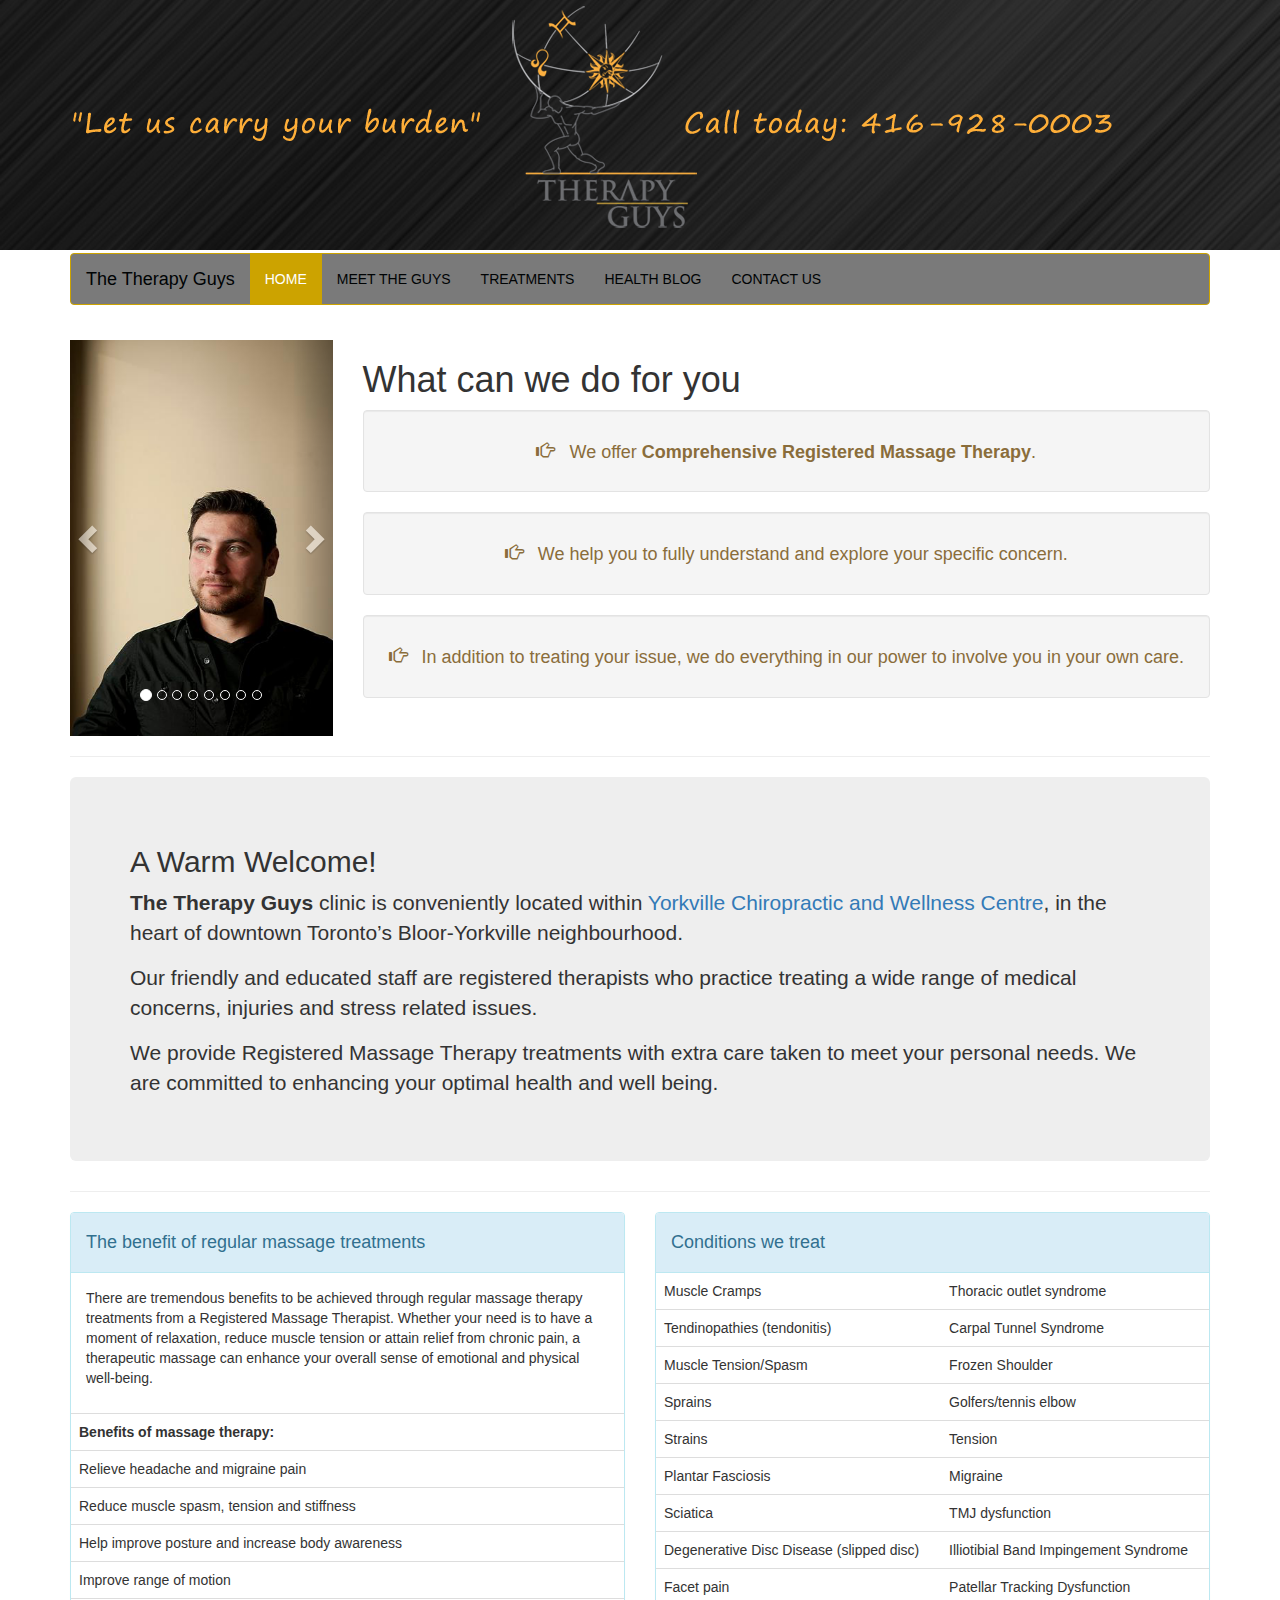
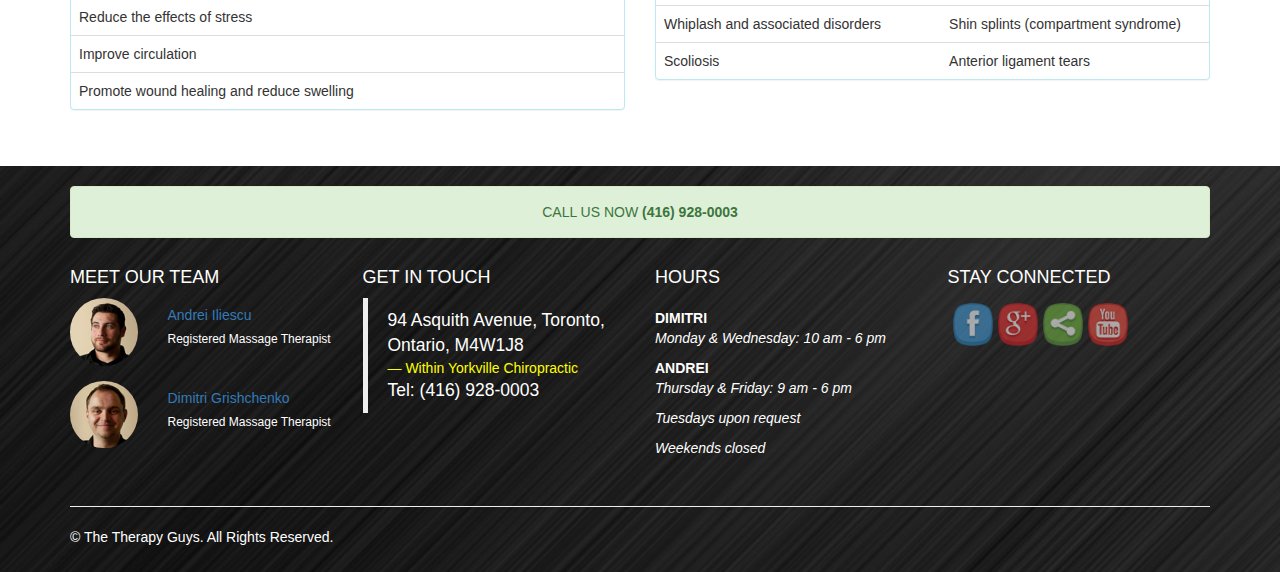
<file: index.html>
<!DOCTYPE html>
<html lang="en-US">
<head>
<base href="https://therapyguys.github.io" />

	<meta charset="UTF-8">
	<meta name="viewport" content="width=device-width, initial-scale=1.0">
	<meta http-equiv="X-UA-Compatible" content="IE=edge">
	<meta name="description" content="Therapy Guys offers comprehensive registered massage therapy in the heart of downtown Toronto's Bloor-Yorkville neighbourhood." />

	<title>The Therapy Guys - Comprehensive Registered Massage Therapy - </title>

		<script type="text/javascript">
			window._wpemojiSettings = {"baseUrl":"https:\/\/s.w.org\/images\/core\/emoji\/72x72\/","ext":".png","source":{"concatemoji":"https:\/\/therapyguys.github.io\/wp-includes\/js\/wp-emoji-release.min.js?ver=4.3.1"}};
			!function(a,b,c){function d(a){var c=b.createElement("canvas"),d=c.getContext&&c.getContext("2d");return d&&d.fillText?(d.textBaseline="top",d.font="600 32px Arial","flag"===a?(d.fillText(String.fromCharCode(55356,56812,55356,56807),0,0),c.toDataURL().length>3e3):(d.fillText(String.fromCharCode(55357,56835),0,0),0!==d.getImageData(16,16,1,1).data[0])):!1}function e(a){var c=b.createElement("script");c.src=a,c.type="text/javascript",b.getElementsByTagName("head")[0].appendChild(c)}var f,g;c.supports={simple:d("simple"),flag:d("flag")},c.DOMReady=!1,c.readyCallback=function(){c.DOMReady=!0},c.supports.simple&&c.supports.flag||(g=function(){c.readyCallback()},b.addEventListener?(b.addEventListener("DOMContentLoaded",g,!1),a.addEventListener("load",g,!1)):(a.attachEvent("onload",g),b.attachEvent("onreadystatechange",function(){"complete"===b.readyState&&c.readyCallback()})),f=c.source||{},f.concatemoji?e(f.concatemoji):f.wpemoji&&f.twemoji&&(e(f.twemoji),e(f.wpemoji)))}(window,document,window._wpemojiSettings);
		</script>
<style type="text/css">
	img.wp-smiley,
	img.emoji {
		display: inline !important;
		border: none !important;
		box-shadow: none !important;
		height: 1em !important;
		width: 1em !important;
		margin: 0 .07em !important;
		vertical-align: -0.1em !important;
		background: none !important;
		padding: 0 !important;
	}
</style>

<link rel='stylesheet' id='SFSImainCss-css' href='https://therapyguys.github.io/wp-content/plugins/ultimate-social-media-icons/css/sfsi-style.css?ver=4.3.1' type='text/css' media='all' />

<link rel='stylesheet' id='SFSIJqueryCSS-css'  href='https://therapyguys.github.io/wp-content/plugins/ultimate-social-media-icons/css/jquery-ui-1.10.4/jquery-ui-min.css?ver=4.3.1' type='text/css' media='all' />

<link rel='stylesheet' id='parent-style-css'  href='https://therapyguys.github.io/wp-content/themes/tk/style.css?ver=4.3.1' type='text/css' media='all' />

<link rel='stylesheet' id='tk-bootstrap-wp-css'  href='https://therapyguys.github.io/wp-content/themes/tk/includes/css/bootstrap-wp.css?ver=4.3.1' type='text/css' media='all' />

<link rel='stylesheet' id='tk-bootstrap-css'  href='https://therapyguys.github.io/wp-content/themes/tk/includes/resources/bootstrap/css/bootstrap.min.css?ver=4.3.1' type='text/css' media='all' />

<link rel='stylesheet' id='tk-font-awesome-css'  href='https://therapyguys.github.io/wp-content/themes/tk/includes/css/font-awesome.min.css?ver=4.1.0' type='text/css' media='all' />

<link rel='stylesheet' id='tk-style-css'  href='https://therapyguys.github.io/wp-content/themes/therapyguys/style.css?ver=4.3.1' type='text/css' media='all' />

<script type='text/javascript' src='https://therapyguys.github.io/wp-includes/js/jquery/jquery.js?ver=1.11.3'>
</script>

<script type='text/javascript' src='https://therapyguys.github.io/wp-includes/js/jquery/jquery-migrate.min.js?ver=1.2.1'></script>

<script type='text/javascript' src='https://therapyguys.github.io/wp-content/themes/tk/includes/resources/bootstrap/js/bootstrap.min.js?ver=4.3.1'></script>

<script type='text/javascript' src='https://therapyguys.github.io/wp-content/themes/tk/includes/js/bootstrap-wp.js?ver=4.3.1'></script>


<link rel='canonical' href='https://therapyguys.github.io/' />
<link rel='shortlink' href='https://therapyguys.github.io/' />
<meta name="viewport" content="width=device-width, initial-scale=1">    	<script>
			function sfsi_processfurther(ref) {
				var feed_id = '[base64]';
				var feedtype = 8;
				var email = jQuery(ref).find('input[name="data[Widget][email]"]').val();
				var filter = /^([a-zA-Z0-9_\.\-])+\@(([a-zA-Z0-9\-])+\.)+([a-zA-Z0-9]{2,4})+$/;
				if ((email != "Enter your email") && (filter.test(email))) {
					if (feedtype == "8") {
						var url = "'.$url.'"+feed_id+"/"+feedtype;
						window.open(url, "popupwindow", "scrollbars=yes,width=1080,height=760");
						return true;
					}
				} else {
					alert("Please enter email address");
					jQuery(ref).find('input[name="data[Widget][email]"]').focus();
					return false;
				}
			}
		</script>
    	<style type="text/css" aria-selected="true">
			.sfsi_subscribe_Popinner
			{
								width: 100% !important;
				height: auto !important;
												border: 1px solid #b5b5b5 !important;
								padding: 18px 0px !important;
				background-color: #ffffff !important;
			}
			.sfsi_subscribe_Popinner form
			{
				margin: 0 20px !important;
			}
			.sfsi_subscribe_Popinner h5
			{
				font-family: Helvetica,Arial,sans-serif !important;
								font-weight: bold !important;
								color: #000000 !important;
				font-size: 16px !important;
				text-align: center !important;
				margin: 0 0 10px !important;
    			padding: 0 !important;
			}
			.sfsi_subscription_form_field {
				margin: 5px 0 !important;
				width: 100% !important;
				display: inline-flex;
				display: -webkit-inline-flex;
			}
			.sfsi_subscription_form_field input {
				width: 100% !important;
				padding: 10px 0px !important;
			}
			.sfsi_subscribe_Popinner input[type=email]
			{
				font-family: Helvetica,Arial,sans-serif !important;
								font-style: normal !important;
								color:  !important;
				font-size: 14px !important;
				text-align: center !important;
			}
			.sfsi_subscribe_Popinner input[type=email]::-webkit-input-placeholder {
			   font-family: Helvetica,Arial,sans-serif !important;
								font-style: normal !important;
								color:  !important;
				font-size: 14px !important;
				text-align: center !important;
			}

			.sfsi_subscribe_Popinner input[type=email]:-moz-placeholder { /* Firefox 18- */
			    font-family: Helvetica,Arial,sans-serif !important;
								font-style: normal !important;
								color:  !important;
				font-size: 14px !important;
				text-align: center !important;
			}

			.sfsi_subscribe_Popinner input[type=email]::-moz-placeholder {  /* Firefox 19+ */
			    font-family: Helvetica,Arial,sans-serif !important;
								font-style: normal !important;
								color:  !important;
				font-size: 14px !important;
				text-align: center !important;
			}

			.sfsi_subscribe_Popinner input[type=email]:-ms-input-placeholder {
			  	font-family: Helvetica,Arial,sans-serif !important;
								font-style: normal !important;
								color:  !important;
				font-size: 14px !important;
				text-align: center !important;
			}
			.sfsi_subscribe_Popinner input[type=submit]
			{
				font-family: Helvetica,Arial,sans-serif !important;
								font-weight: bold !important;
								color: #000000 !important;
				font-size: 16px !important;
				text-align: center !important;
				background-color: #dedede !important;
			}
		</style>
		<style type="text/css">
			.site-title,
		.site-description {
			position: absolute;
			clip: rect(1px, 1px, 1px, 1px);
		}
		</style>
	</head>

<body class="home page page-id-5 page-template page-template-page_full page-template-page_full-php">

<header id="masthead" class="site-header" role="banner">
	<div class="container">
		<div class="row">
			<div class="site-header-inner col-sm-12">

									<a href="https://therapyguys.github.io/" title="The Therapy Guys" rel="home">
						<img src="https://therapyguys.github.io/wp-content/uploads/2015/10/therapyguys_banner2.png" width="1076" height="230" alt="">
					</a>


				<div class="site-branding">
					<h1 class="site-title"><a href="https://therapyguys.github.io/" title="The Therapy Guys" rel="home">The Therapy Guys</a></h1>
					<p class="lead"></p>
				</div>

			</div>
		</div>
	</div><!-- .container -->
</header><!-- #masthead -->

<nav class="site-navigation">
	<div class="container">
		<div class="row">
			<div class="site-navigation-inner col-sm-12">
				<div class="navbar navbar-default">
					<div class="navbar-header">
						<!-- .navbar-toggle is used as the toggle for collapsed navbar content -->
						<button type="button" class="navbar-toggle" data-toggle="collapse" data-target=".navbar-collapse">
							<span class="sr-only">Toggle navigation </span>
							<span class="icon-bar"></span>
							<span class="icon-bar"></span>
							<span class="icon-bar"></span>
						</button>

						<!-- Your site title as branding in the menu -->
						<a class="navbar-brand" href="https://therapyguys.github.io/" title="The Therapy Guys" rel="home">The Therapy Guys</a>
					</div>

					<!-- The WordPress Menu goes here -->
					<div class="collapse navbar-collapse"><ul id="main-menu" class="nav navbar-nav"><li id="menu-item-15" class="menu-item menu-item-type-custom menu-item-object-custom current-menu-item current_page_item menu-item-home menu-item-15 active"><a title="HOME" href="https://therapyguys.github.io">HOME</a></li>
<li id="menu-item-18" class="menu-item menu-item-type-post_type menu-item-object-page menu-item-18"><a title="MEET THE GUYS" href="https://therapyguys.github.io/meet-the-guys/">MEET THE GUYS</a></li>
<li id="menu-item-19" class="menu-item menu-item-type-post_type menu-item-object-page menu-item-19"><a title="TREATMENTS" href="https://therapyguys.github.io/treatments/">TREATMENTS</a></li>
<li id="menu-item-17" class="menu-item menu-item-type-post_type menu-item-object-page menu-item-17"><a title="HEALTH BLOG" href="https://therapyguys.github.io/health-blog/">HEALTH BLOG</a></li>
<li id="menu-item-16" class="menu-item menu-item-type-post_type menu-item-object-page menu-item-16"><a title="CONTACT US" href="https://therapyguys.github.io/contact-us/">CONTACT US</a></li>
</ul></div>
				</div><!-- .navbar -->
			</div>
		</div>
	</div><!-- .container -->
</nav><!-- .site-navigation -->

<div class="main-content">
	<div class="container">





<article id="post-5" class="post-5 page type-page status-publish hentry">

	<div class="entry-content">
		<div class="entry-content-thumbnail">
					</div>
		<div class="row">
<div class="col-md-3 col-sm-5 col-xs-12">
    		<div id="cptbc_873" class="carousel slide"  data-interval="12000">

							<ol class="carousel-indicators">
									<li data-target="#cptbc_873" data-slide-to="0" class="active"></li>
									<li data-target="#cptbc_873" data-slide-to="1" ></li>
									<li data-target="#cptbc_873" data-slide-to="2" ></li>
									<li data-target="#cptbc_873" data-slide-to="3" ></li>
									<li data-target="#cptbc_873" data-slide-to="4" ></li>
									<li data-target="#cptbc_873" data-slide-to="5" ></li>
									<li data-target="#cptbc_873" data-slide-to="6" ></li>
									<li data-target="#cptbc_873" data-slide-to="7" ></li>
								</ol>

			<div class="carousel-inner">

				<div class="item active" id="cptbc-item-42" >
					<img width="375" height="565" src="https://therapyguys.github.io/wp-content/uploads/2015/10/tg_01.jpg" class="attachment-large wp-post-image" alt="tg_01" />				</div>

				<div class="item " id="cptbc-item-43" >
					<img width="345" height="521" src="https://therapyguys.github.io/wp-content/uploads/2015/10/tg_02.jpg" class="attachment-large wp-post-image" alt="tg_02" />				</div>

				<div class="item " id="cptbc-item-44" >
					<img width="350" height="521" src="https://therapyguys.github.io/wp-content/uploads/2015/10/tg_03.jpg" class="attachment-large wp-post-image" alt="tg_03" />				</div>

				<div class="item " id="cptbc-item-45" >
					<img width="346" height="521" src="https://therapyguys.github.io/wp-content/uploads/2015/10/tg_04.jpg" class="attachment-large wp-post-image" alt="tg_04" />				</div>

				<div class="item " id="cptbc-item-46" >
					<img width="345" height="521" src="https://therapyguys.github.io/wp-content/uploads/2015/10/tg_05.jpg" class="attachment-large wp-post-image" alt="tg_05" />				</div>

				<div class="item " id="cptbc-item-47" >
					<img width="345" height="521" src="https://therapyguys.github.io/wp-content/uploads/2015/10/tg_06.jpg" class="attachment-large wp-post-image" alt="tg_06" />				</div>

				<div class="item " id="cptbc-item-48" >
					<img width="345" height="521" src="https://therapyguys.github.io/wp-content/uploads/2015/10/tg_07.jpg" class="attachment-large wp-post-image" alt="tg_07" />				</div>

				<div class="item " id="cptbc-item-49" >
					<img width="345" height="521" src="https://therapyguys.github.io/wp-content/uploads/2015/10/tg_08.jpg" class="attachment-large wp-post-image" alt="tg_08" />				</div>
						</div>

								<a class="left carousel-control" href="#cptbc_873" data-slide="prev"><span class="glyphicon glyphicon-chevron-left"></span></a>
					<a class="right carousel-control" href="#cptbc_873" data-slide="next"><span class="glyphicon glyphicon-chevron-right"></span></a>

		</div>

        		<script type="text/javascript">
			jQuery(document).ready(function() {
				jQuery('#cptbc_873').carousel({
					interval: 12000				});
			});
		</script>

  </div>
<div class="col-md-9 col-sm-7 col-xs-12 hero-spacer">
<h1>What can we do for you</h1>
<div class="well text-center">
<h4 class="text-warning"><span class="glyphicon glyphicon-hand-right"></span> &nbsp; We offer <strong>Comprehensive Registered Massage Therapy</strong>.</h4>
</p></div>
<div class="well text-center">
<h4 class="text-warning"><span class="glyphicon glyphicon-hand-right"></span> &nbsp; We help you to fully understand and explore your specific concern.</h4>
</p></div>
<div class="well text-center">
<h4 class="text-warning"><span class="glyphicon glyphicon-hand-right"></span> &nbsp; In addition to treating your issue, we do everything in our power to involve you in your own care.</h4>
</p></div>
</p></div>
</div>
<p> <!-- end row --></p>
<hr>
<div class="jumbotron hero-spacer">
<h2>A Warm Welcome!</h2>
<p>
  <strong>The Therapy Guys</strong> clinic is conveniently located within  <a href="https://yorkvillecentre.com/" target="_new">Yorkville Chiropractic and Wellness Centre</a>, in the heart of downtown Toronto’s Bloor-Yorkville neighbourhood.</p>
<p>  Our friendly and educated staff are registered therapists who practice treating a wide range of medical concerns, injuries and stress related issues.</p>
<p>  We provide Registered Massage Therapy treatments with extra care taken to meet your personal needs. We are committed to enhancing your optimal health and well being.
  </p>
</div>
<hr>
<div class="row">
<div class="col-md-6">
<div class="panel panel-info">
<div class="panel-heading">
<h4>The benefit of regular massage treatments</h4>
</div>
<div class="panel-body">
<p>There are tremendous benefits to be achieved through regular massage therapy treatments from a Registered Massage Therapist.  Whether your need is to have a moment of relaxation, reduce muscle tension or attain relief from chronic pain, a therapeutic massage can enhance your overall sense of emotional and physical well-being.</p>
</p></div>
<table class="table">
<tr>
<th>Benefits of massage therapy:</th>
</tr>
<tr>
<td>Relieve headache and migraine pain</td>
</tr>
<tr>
<td>Reduce muscle spasm, tension and stiffness</td>
</tr>
<tr>
<td>Help improve posture and increase body awareness</td>
</tr>
<tr>
<td>Improve range of motion</td>
</tr>
<tr>
<td>Reduce the effects of stress</td>
</tr>
<tr>
<td>Improve circulation</td>
</tr>
<tr>
<td>Promote wound healing and reduce swelling</td>
</tr>
</table></div>
<p> <!--panel-->
  </div>
<div class="col-md-6">
<div class="panel panel-info">
<div class="panel-heading">
<h4>Conditions we treat</h4>
</div>
<table class="table">
<tr>
<td>Muscle Cramps                             </td>
<td>Thoracic outlet syndrome              </td>
</tr>
<tr>
<td>Tendinopathies (tendonitis)               </td>
<td>Carpal Tunnel Syndrome                </td>
</tr>
<tr>
<td>Muscle Tension/Spasm                      </td>
<td>Frozen Shoulder                       </td>
</tr>
<tr>
<td>Sprains                                   </td>
<td>Golfers/tennis elbow                  </td>
</tr>
<tr>
<td>Strains                                   </td>
<td>Tension                               </td>
</tr>
<tr>
<td>Plantar Fasciosis                         </td>
<td>Migraine                              </td>
</tr>
<tr>
<td>Sciatica                                  </td>
<td>TMJ dysfunction                       </td>
</tr>
<tr>
<td>Degenerative Disc Disease (slipped disc)  </td>
<td>Illiotibial Band Impingement Syndrome </td>
</tr>
<tr>
<td>Facet pain                                </td>
<td>Patellar Tracking Dysfunction         </td>
</tr>
<tr>
<td>Whiplash and associated disorders         </td>
<td>Shin splints (compartment syndrome)   </td>
</tr>
<tr>
<td>Scoliosis                                 </td>
<td>Anterior ligament tears               </td>
</tr>
</table></div>
<p> <!--panel-->
  </div>
<p> <!--end col--></p>
</div>
<p><!-- /.row --></p>
			</div><!-- .entry-content -->
	</article><!-- #post-## -->



	</div><!-- close .container -->
</div><!-- close .main-content -->

<footer id="colophon" class="site-footer" role="contentinfo">
	<div class="container">

   <!-- Call to Action Well -->
   <br />
    <div class="row">
        <div class="col-lg-12">
            <div class="alert alert-success text-center">
                CALL US NOW <strong>(416) 928-0003</strong>
            </div>
        </div>
        <!-- /.col-lg-12 -->
    </div>
        <!-- /.row -->

    <!-- Footer widgets -->
    <div class="row">
    <div class="col-md-3 col-sm-6"><aside id="text-3" class="widget widget_text"><h4 class="widget-title">MEET OUR TEAM</h4>			<div class="textwidget"><div class="tg_team">

<div class="tg_member">
<div class="row">
<div class="col-xs-4">
<img src="https://therapyguys.github.io/wp-content/themes/therapyguys/images/andrei.png" class="img-circle"></div>
<div class="col-xs-8">
<h5><a href="https://therapyguys.github.io/meet-the-guys/#andrei">Andrei Iliescu</a></h5>
<h6>Registered Massage Therapist  </h6>
</div>
</div>
</div>

<div class="tg_member">
<div class="row">
<div class="col-xs-4">
<img src="https://therapyguys.github.io/wp-content/themes/therapyguys/images/dimitri.png" class="img-circle"></div>
<div class="col-xs-8">
<h5><a href="https://therapyguys.github.io/meet-the-guys/#dimitri">Dimitri Grishchenko</a></h5>
<h6>Registered Massage Therapist  </h6>
</div>
</div>
</div>

</div></div>
		</aside></div><div class="col-md-3 col-sm-6"><aside id="text-4" class="widget widget_text"><h4 class="widget-title">GET IN TOUCH</h4>			<div class="textwidget"><p>
<blockquote>
94 Asquith Avenue, Toronto, Ontario, M4W1J8
 <footer>Within Yorkville Chiropractic</footer>
 Tel: (416) 928-0003
</blockquote>
</p>
</div>
		</aside></div><div class="col-md-3 col-sm-6"><aside id="text-6" class="widget widget_text"><h4 class="widget-title">HOURS</h4>			<div class="textwidget"><div style="margin-top:20px;">

<strong>DIMITRI</strong>
<p>
  <em>Monday &amp; Wednesday: 10 am - 6 pm</em>
</p>

<strong>ANDREI</strong>
<p>
<em>Thursday &amp; Friday: 9 am - 6 pm</em>
</p>

<p>
<em>Tuesdays upon request</em>
</p>

<p>
<em>Weekends closed</em>
</p>

</div></div>
		</aside></div><div class="col-md-3 col-sm-6"><aside id="sfsi-widget-2" class="widget sfsi"><h4 class="widget-title">STAY CONNECTED</h4>            <div class="sfsi_widget" data-position="widget">
				<div id='sfsi_wDiv'></div>
                    <div class="norm_row sfsi_wDiv"  style="width:225px;text-align:left;position:absolute;"><div style='width:40px; height:40px;margin-left:5px;margin-bottom:5px;' class='sfsi_wicons shuffeldiv '><div class='inerCnt'><a class=' sficn' effect='fade_in'   href='javascript:void(0)' id='sfsiid_facebook' alt='Facebook' style='opacity:0.6' ><img alt='Facebook' title='Facebook' src='https://therapyguys.github.io/wp-content/plugins/ultimate-social-media-icons/images/icons_theme/cute/cute_facebook.png' width='40' style='' class='sfcm sfsi_wicon' effect='fade_in'   /></a><div class="sfsi_tool_tip_2 fb_tool_bdr sfsiTlleft" style="width:62px ;opacity:0;z-index:-1;margin-left:-47.5px;" id="sfsiid_facebook"><span class="bot_arow bot_fb_arow"></span><div class="sfsi_inside"><div  class='icon1'><a href='https://www.facebook.com/therapyguystoronto/' target='_blank'><img alt='Facebook' title='Facebook' src='https://therapyguys.github.io/wp-content/plugins/ultimate-social-media-icons/images/visit_icons/facebook.png'  /></a></div><div  class='icon2'><div class="fb-like" data-href="https://therapyguys.github.io/" data-layout="button" data-action="like" data-show-faces="false" data-share="true"></div></div><div  class='icon3'><div class="fb-share-button" data-href="https://therapyguys.github.io/" data-layout="button"></div></div></div></div></div></div><div style='width:40px; height:40px;margin-left:5px;margin-bottom:5px;' class='sfsi_wicons shuffeldiv '><div class='inerCnt'><a class=' sficn' effect='fade_in'   href='javascript:void(0)' id='sfsiid_google' alt='Google+' style='opacity:0.6' ><img alt='Google+' title='Google+' src='https://therapyguys.github.io/wp-content/plugins/ultimate-social-media-icons/images/icons_theme/cute/cute_google.png' width='40' style='' class='sfcm sfsi_wicon' effect='fade_in'   /></a><div class="sfsi_tool_tip_2 gpls_tool_bdr sfsiTlleft" style="width:76px ;opacity:0;z-index:-1;margin-left:-54.5px;" id="sfsiid_google"><span class="bot_arow bot_gpls_arow"></span><div class="sfsi_inside"><div  class='icon2'><div class="g-plusone" data-href="https://therapyguys.github.io/" data-size="large" data-annotation="none" ></div></div><div  class='icon3'><div class="g-plus" data-action="share" data-annotation="none" data-height="24" data-href="https://therapyguys.github.io/">https://therapyguys.github.io/"></div></div></div></div></div></div><div style='width:40px; height:40px;margin-left:5px;margin-bottom:5px;' class='sfsi_wicons shuffeldiv '><div class='inerCnt'><a class='addthis_button sficn' effect='fade_in' target='_blank'  href='https://www.addthis.com/bookmark.php?v=250' id='sfsiid_share' alt='SHARE' style='opacity:0.6' ><img alt='SHARE' title='SHARE' src='https://therapyguys.github.io/wp-content/plugins/ultimate-social-media-icons/images/icons_theme/cute/cute_share.png' width='40' style='' class='sfcm sfsi_wicon' effect='fade_in'   /></a></div></div><div style='width:40px; height:40px;margin-left:5px;margin-bottom:5px;' class='sfsi_wicons shuffeldiv '><div class='inerCnt'><a class=' sficn' effect='fade_in'   href='javascript:void(0)' id='sfsiid_youtube' alt='YouTube' style='opacity:0.6' ><img alt='YouTube' title='YouTube' src='https://therapyguys.github.io/wp-content/plugins/ultimate-social-media-icons/images/icons_theme/cute/cute_youtube.png' width='40' style='' class='sfcm sfsi_wicon' effect='fade_in'   /></a><div class="sfsi_tool_tip_2 utube_tool_bdr sfsiTlleft" style="width:96px ;opacity:0;z-index:-1;margin-left:-64.5px;" id="sfsiid_youtube"><span class="bot_arow bot_utube_arow"></span><div class="sfsi_inside"><div  class='icon1'><a href='https://www.youtube.com/channel/UCkRWL45-GdysXBNRr6zGcbA'  target='_blank'><img alt='YouTube' title='YouTube' src='https://therapyguys.github.io/wp-content/plugins/ultimate-social-media-icons/images/visit_icons/youtube.png'  /></a></div><div  class='icon2'><div class="g-ytsubscribe" data-channelid="UCkRWL45-GdysXBNRr6zGcbA" data-layout="default" data-count="hidden"></div></div></div></div></div></div></div ><div id="sfsi_holder" class="sfsi_holders" style="position: relative; float: left;width:100%;z-index:-1;"></div ><script>jQuery(".sfsi_widget").each(function( index ) {
					if(jQuery(this).attr("data-position") == "widget")
					{
						var wdgt_hght = jQuery(this).children(".norm_row.sfsi_wDiv").height();
						var title_hght = jQuery(this).parent(".widget.sfsi").children(".widget-title").height();
						var totl_hght = parseInt( title_hght ) + parseInt( wdgt_hght );
						jQuery(this).parent(".widget.sfsi").css("min-height", totl_hght+"px");
					}
				});</script>	      		<div style="clear: both;"></div>
            </div>
            </aside></div>    </div>

   <hr>

		<div class="row">
			<div class="site-footer-inner col-sm-12">

				<div class="site-info">
					<p>© The Therapy Guys. All Rights Reserved.</p>
				</div><!-- close .site-info -->

			</div>
		</div>
	</div><!-- close .container -->
</footer><!-- close #colophon -->

        <div id="fb-root"></div>
		<script>(function(d, s, id) {
		  var js, fjs = d.getElementsByTagName(s)[0];
		  if (d.getElementById(id)) return;
		  js = d.createElement(s); js.id = id;
		  js.src = "//connect.facebook.net/en_US/sdk.js#xfbml=1&version=v2.3";
		  fjs.parentNode.insertBefore(js, fjs);
		}(document, 'script', 'facebook-jssdk'));</script>
		<!--facebook like and share js -->
        <!--<div id="fb-root"></div>
        <script>
        (function(d, s, id) {
          var js, fjs = d.getElementsByTagName(s)[0];
          if (d.getElementById(id)) return;
          js = d.createElement(s); js.id = id;
          js.src = "//connect.facebook.net/en_US/sdk.js#xfbml=1&appId=1425108201100352&version=v2.0";
          fjs.parentNode.insertBefore(js, fjs);
        }(document, 'script', 'facebook-jssdk'));</script>-->
 	         <!--google share and  like and e js -->
        <script type="text/javascript">
            window.___gcfg = {
              lang: 'en-US'
            };
            (function() {
                var po = document.createElement('script'); po.type = 'text/javascript'; po.async = true;
                po.src = 'https://apis.google.com/js/plusone.js';
                var s = document.getElementsByTagName('script')[0]; s.parentNode.insertBefore(po, s);
            })();
        </script>
		<script type='text/javascript' src='https://apis.google.com/js/plusone.js'></script>
        <script type='text/javascript' src='https://apis.google.com/js/platform.js'></script>
        <!-- google share -->
        <script type="text/javascript">
          (function() {
            var po = document.createElement('script'); po.type = 'text/javascript'; po.async = true;
            po.src = 'https://apis.google.com/js/platform.js';
            var s = document.getElementsByTagName('script')[0]; s.parentNode.insertBefore(po, s);
          })();
        </script>
		 	<!-- Addthis js -->
        <script type="text/javascript" src="https://s7.addthis.com/js/300/addthis_widget.js#pubid=ra-558ac14e7f79bff7"></script>
        <script type="text/javascript">
       		var addthis_config = {  ui_click: true  };
       	</script>
	     <script>
	    jQuery( document ).scroll(function( $ )
		{
	    	var y = jQuery(this).scrollTop();
	      	if (/Android|webOS|iPhone|iPad|iPod|BlackBerry|IEMobile|Opera Mini/i.test(navigator.userAgent))
			{
			   if(jQuery(window).scrollTop() + jQuery(window).height() >= jQuery(document).height()-100)
			   {
				  jQuery('.sfsi_outr_div').css({'z-index':'9996',opacity:1,top:jQuery(window).scrollTop()+"px",position:"absolute"});
				  jQuery('.sfsi_outr_div').fadeIn(200);
				  jQuery('.sfsi_FrntInner_chg').fadeIn(200);
			   }
			   else{
				   jQuery('.sfsi_outr_div').fadeOut();
				   jQuery('.sfsi_FrntInner_chg').fadeOut();
			   }
		  }
		  else
		  {
			   if(jQuery(window).scrollTop() + jQuery(window).height() >= jQuery(document).height()-3)
			   {
					jQuery('.sfsi_outr_div').css({'z-index':'9996',opacity:1,top:jQuery(window).scrollTop()+200+"px",position:"absolute"});
					jQuery('.sfsi_outr_div').fadeIn(200);
					jQuery('.sfsi_FrntInner_chg').fadeIn(200);
		  	   }
	 		   else
			   {
				 jQuery('.sfsi_outr_div').fadeOut();
				 jQuery('.sfsi_FrntInner_chg').fadeOut();
			   }
	 	  }
		});
     </script>
<script type='text/javascript' src='https://therapyguys.github.io/wp-content/plugins/ultimate-social-media-icons/js/jquery-ui-min.js?ver=4.3.1'></script>
<script type='text/javascript' src='https://therapyguys.github.io/wp-content/plugins/ultimate-social-media-icons/js/shuffle/modernizr.custom.min.js?ver=4.3.1'></script>
<script type='text/javascript' src='https://therapyguys.github.io/wp-content/plugins/ultimate-social-media-icons/js/shuffle/jquery.shuffle.min.js?ver=4.3.1'></script>
<script type='text/javascript' src='https://therapyguys.github.io/wp-content/plugins/ultimate-social-media-icons/js/shuffle/random-shuffle-min.js?ver=4.3.1'></script>
<script type='text/javascript'>
/* <![CDATA[ */
var ajax_object = {"ajax_url":"https:\/\/therapyguys.github.io\/wp-admin\/admin-ajax.php"};
var ajax_object = {"ajax_url":"https:\/\/therapyguys.github.io\/wp-admin\/admin-ajax.php","plugin_url":"https:\/\/therapyguys.github.io\/wp-content\/plugins\/ultimate-social-media-icons\/"};
/* ]]> */
</script>
<script type='text/javascript' src='https://therapyguys.github.io/wp-content/plugins/ultimate-social-media-icons/js/custom.js?ver=4.3.1'></script>
<script type='text/javascript' src='https://therapyguys.github.io/wp-content/themes/tk/includes/js/skip-link-focus-fix.js?ver=20130115'></script>

</body>
</html>
</file>
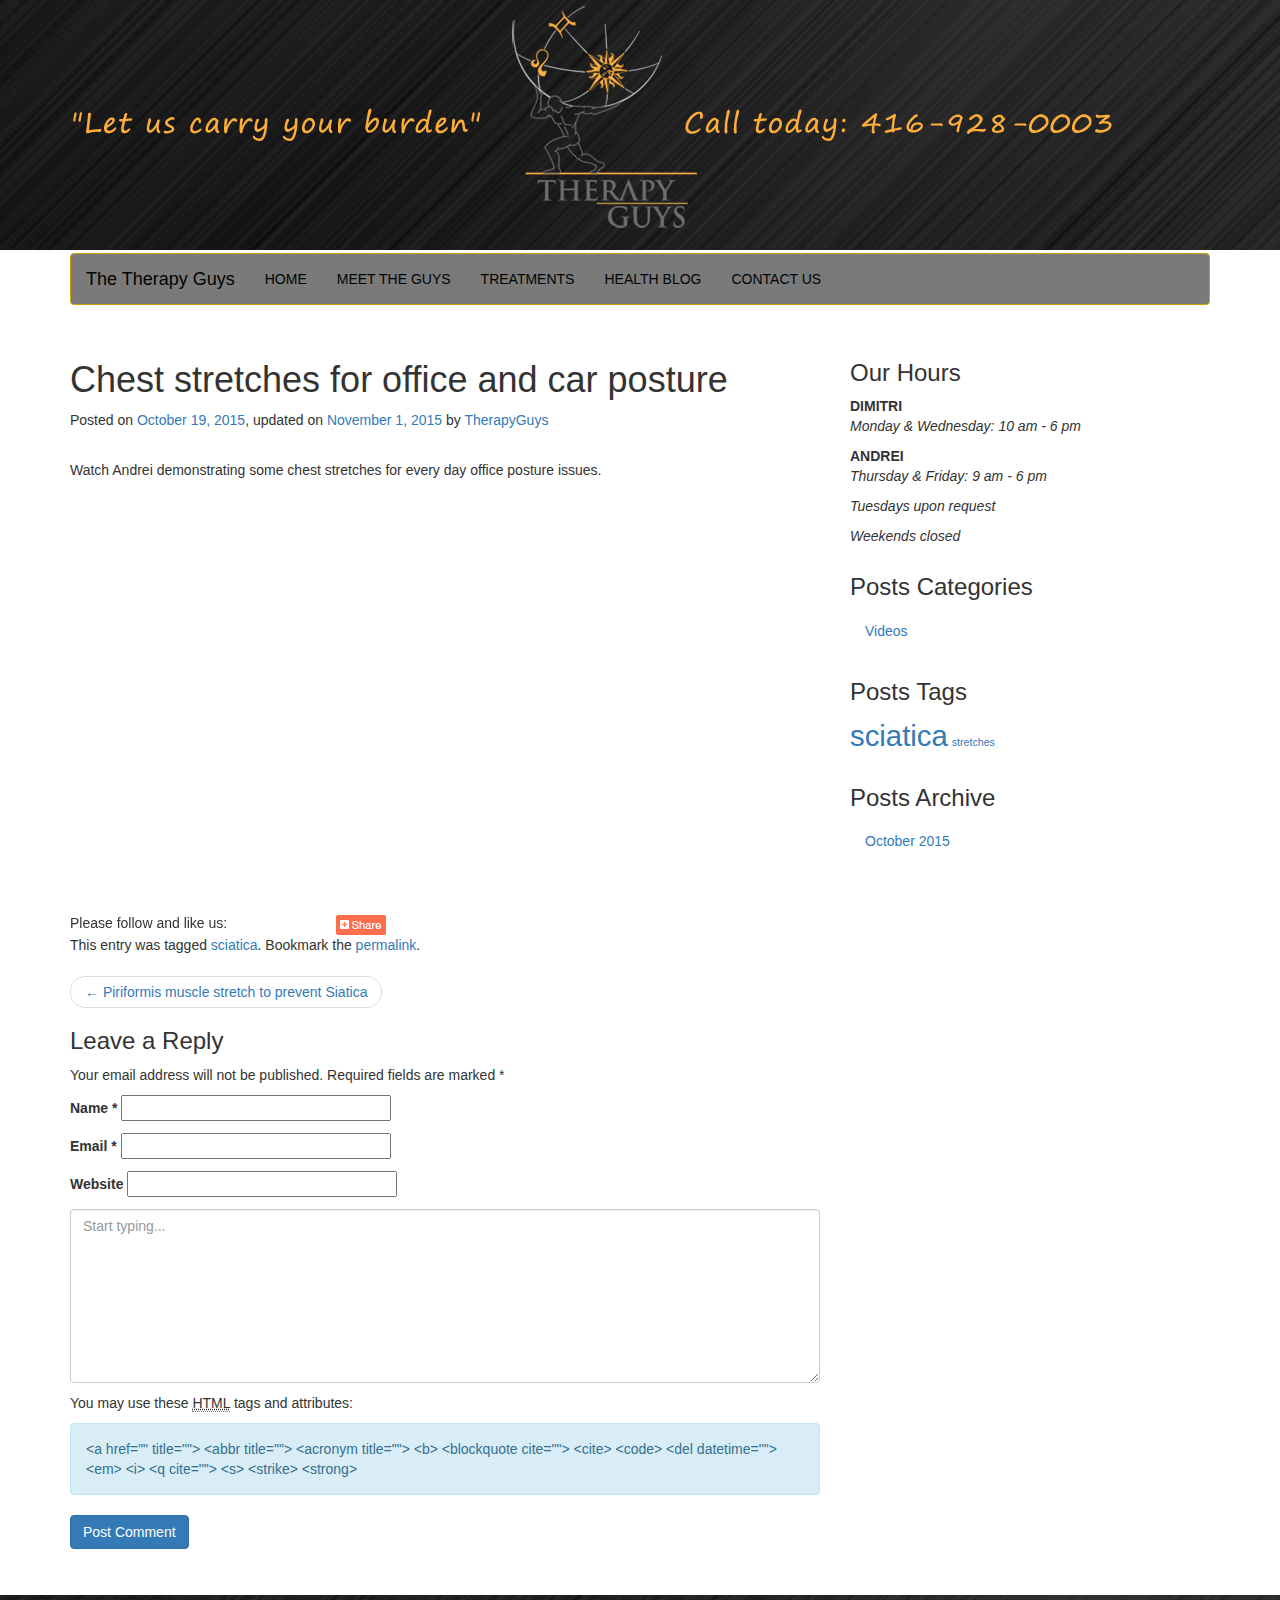
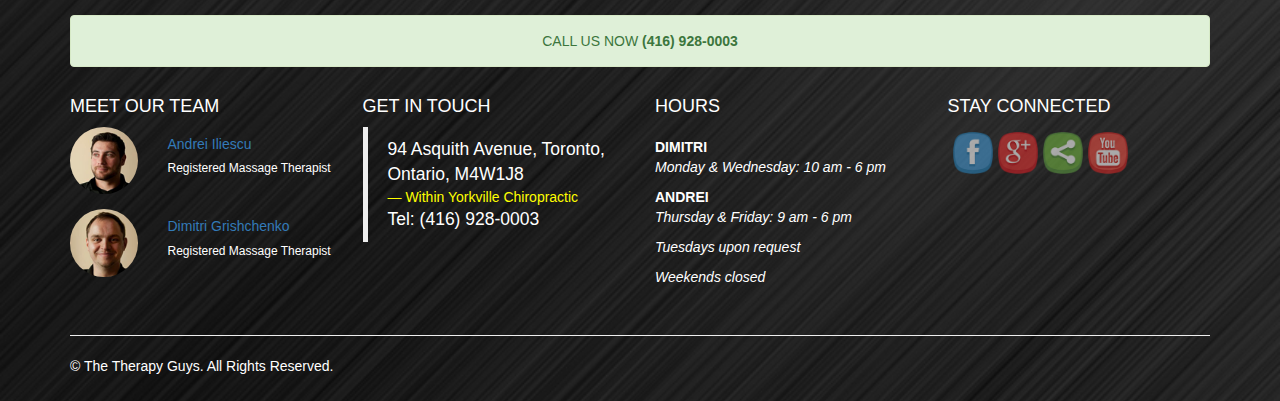
<file: chest-stretches-for-office-and-car-posture/index.html>
<!DOCTYPE html>
<html lang="en-US">
<head>
<base href="https://therapyguys.github.io" />

	<meta charset="UTF-8">
	<meta name="viewport" content="width=device-width, initial-scale=1.0">
	<meta http-equiv="X-UA-Compatible" content="IE=edge">
	<meta name="description" content="Therapy Guys offers comprehensive registered massage therapy in the heart of downtown Toronto's Bloor-Yorkville neighbourhood." />

	<title>The Therapy Guys - Comprehensive Registered Massage Therapy</title>







		<script type="text/javascript">
			window._wpemojiSettings = {"baseUrl":"https:\/\/s.w.org\/images\/core\/emoji\/72x72\/","ext":".png","source":{"concatemoji":"https:\/\/therapyguys.github.io\/wp-includes\/js\/wp-emoji-release.min.js?ver=4.3.1"}};
			!function(a,b,c){function d(a){var c=b.createElement("canvas"),d=c.getContext&&c.getContext("2d");return d&&d.fillText?(d.textBaseline="top",d.font="600 32px Arial","flag"===a?(d.fillText(String.fromCharCode(55356,56812,55356,56807),0,0),c.toDataURL().length>3e3):(d.fillText(String.fromCharCode(55357,56835),0,0),0!==d.getImageData(16,16,1,1).data[0])):!1}function e(a){var c=b.createElement("script");c.src=a,c.type="text/javascript",b.getElementsByTagName("head")[0].appendChild(c)}var f,g;c.supports={simple:d("simple"),flag:d("flag")},c.DOMReady=!1,c.readyCallback=function(){c.DOMReady=!0},c.supports.simple&&c.supports.flag||(g=function(){c.readyCallback()},b.addEventListener?(b.addEventListener("DOMContentLoaded",g,!1),a.addEventListener("load",g,!1)):(a.attachEvent("onload",g),b.attachEvent("onreadystatechange",function(){"complete"===b.readyState&&c.readyCallback()})),f=c.source||{},f.concatemoji?e(f.concatemoji):f.wpemoji&&f.twemoji&&(e(f.twemoji),e(f.wpemoji)))}(window,document,window._wpemojiSettings);
		</script>
		<style type="text/css">
img.wp-smiley,
img.emoji {
	display: inline !important;
	border: none !important;
	box-shadow: none !important;
	height: 1em !important;
	width: 1em !important;
	margin: 0 .07em !important;
	vertical-align: -0.1em !important;
	background: none !important;
	padding: 0 !important;
}
</style>
<link rel='stylesheet' id='contact-form-7-css'  href='https://therapyguys.github.io/wp-content/plugins/contact-form-7/includes/css/styles.css?ver=4.3' type='text/css' media='all' />
<link rel='stylesheet' id='SFSImainCss-css'  href='https://therapyguys.github.io/wp-content/plugins/ultimate-social-media-icons/css/sfsi-style.css?ver=4.3.1' type='text/css' media='all' />
<link rel='stylesheet' id='SFSIJqueryCSS-css'  href='https://therapyguys.github.io/wp-content/plugins/ultimate-social-media-icons/css/jquery-ui-1.10.4/jquery-ui-min.css?ver=4.3.1' type='text/css' media='all' />
<link rel='stylesheet' id='parent-style-css'  href='https://therapyguys.github.io/wp-content/themes/tk/style.css?ver=4.3.1' type='text/css' media='all' />
<link rel='stylesheet' id='tk-bootstrap-wp-css'  href='https://therapyguys.github.io/wp-content/themes/tk/includes/css/bootstrap-wp.css?ver=4.3.1' type='text/css' media='all' />
<link rel='stylesheet' id='tk-bootstrap-css'  href='https://therapyguys.github.io/wp-content/themes/tk/includes/resources/bootstrap/css/bootstrap.min.css?ver=4.3.1' type='text/css' media='all' />
<link rel='stylesheet' id='tk-font-awesome-css'  href='https://therapyguys.github.io/wp-content/themes/tk/includes/css/font-awesome.min.css?ver=4.1.0' type='text/css' media='all' />
<link rel='stylesheet' id='tk-style-css'  href='https://therapyguys.github.io/wp-content/themes/therapyguys/style.css?ver=4.3.1' type='text/css' media='all' />
<script type='text/javascript' src='https://therapyguys.github.io/wp-includes/js/jquery/jquery.js?ver=1.11.3'></script>
<script type='text/javascript' src='https://therapyguys.github.io/wp-includes/js/jquery/jquery-migrate.min.js?ver=1.2.1'></script>
<script type='text/javascript' src='https://therapyguys.github.io/wp-content/themes/tk/includes/resources/bootstrap/js/bootstrap.min.js?ver=4.3.1'></script>
<script type='text/javascript' src='https://therapyguys.github.io/wp-content/themes/tk/includes/js/bootstrap-wp.js?ver=4.3.1'></script>




<link rel='canonical' href='https://therapyguys.github.io/chest-stretches-for-office-and-car-posture/' />
<link rel='shortlink' href='https://therapyguys.github.io/?p=28' />
<meta name="viewport" content="width=device-width, initial-scale=1">    	<script>
			function sfsi_processfurther(ref) {
				var feed_id = '[base64]';
				var feedtype = 8;
				var email = jQuery(ref).find('input[name="data[Widget][email]"]').val();
				var filter = /^([a-zA-Z0-9_\.\-])+\@(([a-zA-Z0-9\-])+\.)+([a-zA-Z0-9]{2,4})+$/;
				if ((email != "Enter your email") && (filter.test(email))) {
					if (feedtype == "8") {
						var url = "'.$url.'"+feed_id+"/"+feedtype;
						window.open(url, "popupwindow", "scrollbars=yes,width=1080,height=760");
						return true;
					}
				} else {
					alert("Please enter email address");
					jQuery(ref).find('input[name="data[Widget][email]"]').focus();
					return false;
				}
			}
		</script>
    	<style type="text/css" aria-selected="true">
			.sfsi_subscribe_Popinner
			{
								width: 100% !important;
				height: auto !important;
												border: 1px solid #b5b5b5 !important;
								padding: 18px 0px !important;
				background-color: #ffffff !important;
			}
			.sfsi_subscribe_Popinner form
			{
				margin: 0 20px !important;
			}
			.sfsi_subscribe_Popinner h5
			{
				font-family: Helvetica,Arial,sans-serif !important;
								font-weight: bold !important;
								color: #000000 !important;
				font-size: 16px !important;
				text-align: center !important;
				margin: 0 0 10px !important;
    			padding: 0 !important;
			}
			.sfsi_subscription_form_field {
				margin: 5px 0 !important;
				width: 100% !important;
				display: inline-flex;
				display: -webkit-inline-flex;
			}
			.sfsi_subscription_form_field input {
				width: 100% !important;
				padding: 10px 0px !important;
			}
			.sfsi_subscribe_Popinner input[type=email]
			{
				font-family: Helvetica,Arial,sans-serif !important;
								font-style: normal !important;
								color:  !important;
				font-size: 14px !important;
				text-align: center !important;
			}
			.sfsi_subscribe_Popinner input[type=email]::-webkit-input-placeholder {
			   font-family: Helvetica,Arial,sans-serif !important;
								font-style: normal !important;
								color:  !important;
				font-size: 14px !important;
				text-align: center !important;
			}

			.sfsi_subscribe_Popinner input[type=email]:-moz-placeholder { /* Firefox 18- */
			    font-family: Helvetica,Arial,sans-serif !important;
								font-style: normal !important;
								color:  !important;
				font-size: 14px !important;
				text-align: center !important;
			}

			.sfsi_subscribe_Popinner input[type=email]::-moz-placeholder {  /* Firefox 19+ */
			    font-family: Helvetica,Arial,sans-serif !important;
								font-style: normal !important;
								color:  !important;
				font-size: 14px !important;
				text-align: center !important;
			}

			.sfsi_subscribe_Popinner input[type=email]:-ms-input-placeholder {
			  	font-family: Helvetica,Arial,sans-serif !important;
								font-style: normal !important;
								color:  !important;
				font-size: 14px !important;
				text-align: center !important;
			}
			.sfsi_subscribe_Popinner input[type=submit]
			{
				font-family: Helvetica,Arial,sans-serif !important;
								font-weight: bold !important;
								color: #000000 !important;
				font-size: 16px !important;
				text-align: center !important;
				background-color: #dedede !important;
			}
		</style>
		<style type="text/css">
			.site-title,
		.site-description {
			position: absolute;
			clip: rect(1px, 1px, 1px, 1px);
		}
		</style>
	</head>

<body class="single single-post postid-28 single-format-standard">

<header id="masthead" class="site-header" role="banner">
	<div class="container">
		<div class="row">
			<div class="site-header-inner col-sm-12">

									<a href="https://therapyguys.github.io/" title="The Therapy Guys" rel="home">
						<img src="https://therapyguys.github.io/wp-content/uploads/2015/10/therapyguys_banner2.png" width="1076" height="230" alt="">
					</a>


				<div class="site-branding">
					<h1 class="site-title"><a href="https://therapyguys.github.io/" title="The Therapy Guys" rel="home">The Therapy Guys</a></h1>
					<p class="lead"></p>
				</div>

			</div>
		</div>
	</div><!-- .container -->
</header><!-- #masthead -->

<nav class="site-navigation">
	<div class="container">
		<div class="row">
			<div class="site-navigation-inner col-sm-12">
				<div class="navbar navbar-default">
					<div class="navbar-header">
						<!-- .navbar-toggle is used as the toggle for collapsed navbar content -->
						<button type="button" class="navbar-toggle" data-toggle="collapse" data-target=".navbar-collapse">
							<span class="sr-only">Toggle navigation </span>
							<span class="icon-bar"></span>
							<span class="icon-bar"></span>
							<span class="icon-bar"></span>
						</button>

						<!-- Your site title as branding in the menu -->
						<a class="navbar-brand" href="https://therapyguys.github.io/" title="The Therapy Guys" rel="home">The Therapy Guys</a>
					</div>

					<!-- The WordPress Menu goes here -->
					<div class="collapse navbar-collapse"><ul id="main-menu" class="nav navbar-nav"><li id="menu-item-15" class="menu-item menu-item-type-custom menu-item-object-custom menu-item-home menu-item-15"><a title="HOME" href="https://therapyguys.github.io">HOME</a></li>
<li id="menu-item-18" class="menu-item menu-item-type-post_type menu-item-object-page menu-item-18"><a title="MEET THE GUYS" href="https://therapyguys.github.io/meet-the-guys/">MEET THE GUYS</a></li>
<li id="menu-item-19" class="menu-item menu-item-type-post_type menu-item-object-page menu-item-19"><a title="TREATMENTS" href="https://therapyguys.github.io/treatments/">TREATMENTS</a></li>
<li id="menu-item-17" class="menu-item menu-item-type-post_type menu-item-object-page menu-item-17"><a title="HEALTH BLOG" href="https://therapyguys.github.io/health-blog/">HEALTH BLOG</a></li>
<li id="menu-item-16" class="menu-item menu-item-type-post_type menu-item-object-page menu-item-16"><a title="CONTACT US" href="https://therapyguys.github.io/contact-us/">CONTACT US</a></li>
</ul></div>
				</div><!-- .navbar -->
			</div>
		</div>
	</div><!-- .container -->
</nav><!-- .site-navigation -->

<div class="main-content">
	<div class="container">
		<div class="row">
			<div id="content" class="main-content-inner col-sm-12 col-md-8">




<article id="post-28" class="post-28 post type-post status-publish format-standard hentry category-videos tag-sciatica">
	<header>
		<h1 class="page-title">Chest stretches for office and car posture</h1>

		<div class="entry-meta">
			<span class="posted-on">Posted on <a href="https://therapyguys.github.io/chest-stretches-for-office-and-car-posture/" title="1:13 am" rel="bookmark"><time class="entry-date published" datetime="2015-10-19T01:13:57+00:00">October 19, 2015</time></a>, updated on <a href="https://therapyguys.github.io/chest-stretches-for-office-and-car-posture/" title="1:13 am" rel="bookmark"><time class="updated" datetime="2015-11-01T22:04:17+00:00">November 1, 2015</time></a></span><span class="byline"> by <span class="author vcard"><a class="url fn n" href="https://therapyguys.github.io/author/therapyguys/" title="View all posts by TherapyGuys">TherapyGuys</a></span></span>		</div><!-- .entry-meta -->
	</header><!-- .entry-header -->

	<div class="entry-content">
		<div class="entry-content-thumbnail">
					</div>
		<p>&nbsp;</p>
<p>Watch Andrei demonstrating some chest stretches for every day office posture issues.</p>
<p><!-- 16:9 aspect ratio --></p>
<div class="embed-responsive embed-responsive-16by9"><iframe class="embed-responsive-item" src="https://www.youtube.com/embed/dodzssdrrhE" width="300" height="150"></iframe></div>
<div class='sfsi_Sicons left' style='float:left'><div style='float:left;margin:0px 8px 0px 0px; line-height: 24px'><span>Please follow and like us:</span></div><div class='sfsi_socialwpr'><div class='sf_fb' style='width:49px'><div class="fb-like" data-href="https://therapyguys.github.io/chest-stretches-for-office-and-car-posture/" width="180" send="false"  data-layout="button" data-action="like" data-show-faces="false" data-share="false"></div></div><div class='sf_google' style='float:left;max-width:62px;min-width:35px;'><div class="g-plusone" data-href="https://therapyguys.github.io/chest-stretches-for-office-and-car-posture/" data-size="large" data-annotation="none" ></div></div><div class='sf_addthis'> <script type="text/javascript">
			var addthis_config = {
				 url: "https://therapyguys.github.io/chest-stretches-for-office-and-car-posture/",
				 title: "Chest stretches for office and car posture"
			}
			</script><div class="addthis_toolbox addthis_default_style addthis_20x20_style" addthis:url="https://therapyguys.github.io/chest-stretches-for-office-and-car-posture/" addthis:title="Chest stretches for office and car posture"><a class="addthis_button_compact " href="#">  <img src="https://therapyguys.github.io/wp-content/plugins/ultimate-social-media-icons/images/sharebtn.png"  border="0" alt="Share" /></a></div></div></div></div>			</div><!-- .entry-content -->

	<footer class="entry-meta">
		This entry was tagged <a href="https://therapyguys.github.io/tag/sciatica/" rel="tag">sciatica</a>. Bookmark the <a href="https://therapyguys.github.io/chest-stretches-for-office-and-car-posture/" title="Permalink to Chest stretches for office and car posture" rel="bookmark">permalink</a>.
			</footer><!-- .entry-meta -->
</article><!-- #post-## -->

			<nav role="navigation" id="nav-below" class="post-navigation">
		<h1 class="screen-reader-text">Post navigation</h1>
		<ul class="pager">


			<li class="nav-previous previous"><a href="https://therapyguys.github.io/piriformis-muscle-stretch-to-prevent-siatica/" rel="prev"><span class="meta-nav">&larr;</span> Piriformis muscle stretch to prevent Siatica</a></li>

		</ul>
	</nav><!-- #nav-below -->


	<div id="comments" class="comments-area">




							<div id="respond" class="comment-respond">
				<h3 id="reply-title" class="comment-reply-title">Leave a Reply <small><a rel="nofollow" id="cancel-comment-reply-link" href="/chest-stretches-for-office-and-car-posture/#respond" style="display:none;">Cancel Reply</a></small></h3>
									<form action="https://therapyguys.github.io/wp-comments-post.php" method="post" id="commentform" class="comment-form">
																			<p class="comment-notes"><span id="email-notes">Your email address will not be published.</span> Required fields are marked <span class="required">*</span></p>							<p class="comment-form-author"><label for="author">Name <span class="required">*</span></label> <input id="author" name="author" type="text" value="" size="30" aria-required='true' required='required' /></p>
<p class="comment-form-email"><label for="email">Email <span class="required">*</span></label> <input id="email" name="email" type="text" value="" size="30" aria-describedby="email-notes" aria-required='true' required='required' /></p>
<p class="comment-form-url"><label for="url">Website</label> <input id="url" name="url" type="text" value="" size="30" /></p>
												<p><textarea placeholder="Start typing..." id="comment" class="form-control" name="comment" cols="45" rows="8" aria-required="true"></textarea></p>						<p class="form-allowed-tags">You may use these <abbr title="HyperText Markup Language">HTML</abbr> tags and attributes:</p><div class="alert alert-info">&lt;a href=&quot;&quot; title=&quot;&quot;&gt; &lt;abbr title=&quot;&quot;&gt; &lt;acronym title=&quot;&quot;&gt; &lt;b&gt; &lt;blockquote cite=&quot;&quot;&gt; &lt;cite&gt; &lt;code&gt; &lt;del datetime=&quot;&quot;&gt; &lt;em&gt; &lt;i&gt; &lt;q cite=&quot;&quot;&gt; &lt;s&gt; &lt;strike&gt; &lt;strong&gt; </div>
						<p class="form-submit"><input name="submit" type="submit" id="commentsubmit" class="submit" value="Post Comment" /> <input type='hidden' name='comment_post_ID' value='28' id='comment_post_ID' />
<input type='hidden' name='comment_parent' id='comment_parent' value='0' />
</p>					</form>
							</div><!-- #respond -->

</div><!-- #comments -->



	</div><!-- close .main-content-inner -->

	<div class="sidebar col-sm-12 col-md-4">

				<div class="sidebar-padder">

						<aside id="text-2" class="widget widget_text"><h3 class="widget-title">Our Hours</h3>			<div class="textwidget"><strong>DIMITRI</strong>
<p>
  <em>Monday &amp; Wednesday: 10 am - 6 pm</em>
</p>

<strong>ANDREI</strong>
<p>
<em>Thursday &amp; Friday: 9 am - 6 pm</em>
</p>

<p>
<em>Tuesdays upon request</em>
</p>

<p>
<em>Weekends closed</em>
</p>

</div></div>
		</aside><aside id="categories-2" class="widget widget_categories"><h3 class="widget-title">Posts Categories</h3>		<ul>
	<li class="cat-item cat-item-5"><a href="https://therapyguys.github.io/category/videos/" >Videos</a>
</li>
		</ul>
</aside><aside id="tag_cloud-2" class="widget widget_tag_cloud"><h3 class="widget-title">Posts Tags</h3><div class="tagcloud"><a href='https://therapyguys.github.io/tag/sciatica/' class='tag-link-4' title='2 topics' style='font-size: 22pt;'>sciatica</a>
<a href='https://therapyguys.github.io/tag/stretches/' class='tag-link-3' title='1 topic' style='font-size: 8pt;'>stretches</a></div>
</aside><aside id="archives-2" class="widget widget_archive"><h3 class="widget-title">Posts Archive</h3>		<ul>
	<li><a href='https://therapyguys.github.io/2015/10/'>October 2015</a></li>
		</ul>
</aside>
		</div><!-- close .sidebar-padder -->
			</div><!-- close .*-inner (main-content or sidebar, depending if sidebar is used) -->
		</div><!-- close .row -->
	</div><!-- close .container -->
</div><!-- close .main-content -->

<footer id="colophon" class="site-footer" role="contentinfo">
	<div class="container">

   <!-- Call to Action Well -->
   <br />
    <div class="row">
        <div class="col-lg-12">
            <div class="alert alert-success text-center">
                CALL US NOW <strong>(416) 928-0003</strong>
            </div>
        </div>
        <!-- /.col-lg-12 -->
    </div>
        <!-- /.row -->

    <!-- Footer widgets -->
    <div class="row">
    <div class="col-md-3 col-sm-6"><aside id="text-3" class="widget widget_text"><h4 class="widget-title">MEET OUR TEAM</h4>			<div class="textwidget"><div class="tg_team">

<div class="tg_member">
<div class="row">
<div class="col-xs-4">
<img src="https://therapyguys.github.io/wp-content/themes/therapyguys/images/andrei.png" class="img-circle"></div>
<div class="col-xs-8">
<h5><a href="https://therapyguys.github.io/meet-the-guys/#andrei">Andrei Iliescu</a></h5>
<h6>Registered Massage Therapist  </h6>
</div>
</div>
</div>

<div class="tg_member">
<div class="row">
<div class="col-xs-4">
<img src="https://therapyguys.github.io/wp-content/themes/therapyguys/images/dimitri.png" class="img-circle"></div>
<div class="col-xs-8">
<h5><a href="https://therapyguys.github.io/meet-the-guys/#dimitri">Dimitri Grishchenko</a></h5>
<h6>Registered Massage Therapist  </h6>
</div>
</div>
</div>

</div></div>
		</aside></div><div class="col-md-3 col-sm-6"><aside id="text-4" class="widget widget_text"><h4 class="widget-title">GET IN TOUCH</h4>			<div class="textwidget"><p>
<blockquote>
94 Asquith Avenue, Toronto, Ontario, M4W1J8
 <footer>Within Yorkville Chiropractic</footer>
 Tel: (416) 928-0003
</blockquote>
</p>
</div>
		</aside></div><div class="col-md-3 col-sm-6"><aside id="text-6" class="widget widget_text"><h4 class="widget-title">HOURS</h4>			<div class="textwidget"><div style="margin-top:20px;">

<strong>DIMITRI</strong>
<p>
  <em>Monday &amp; Wednesday: 10 am - 6 pm</em>
</p>

<strong>ANDREI</strong>
<p>
<em>Thursday &amp; Friday: 9 am - 6 pm</em>
</p>

<p>
<em>Tuesdays upon request</em>
</p>

<p>
<em>Weekends closed</em>
</p>

</div></div>
		</aside></div><div class="col-md-3 col-sm-6"><aside id="sfsi-widget-2" class="widget sfsi"><h4 class="widget-title">STAY CONNECTED</h4>            <div class="sfsi_widget" data-position="widget">
				<div id='sfsi_wDiv'></div>
                    <div class="norm_row sfsi_wDiv"  style="width:225px;text-align:left;position:absolute;"><div style='width:40px; height:40px;margin-left:5px;margin-bottom:5px;' class='sfsi_wicons shuffeldiv '><div class='inerCnt'><a class=' sficn' effect='fade_in'   href='javascript:void(0)' id='sfsiid_facebook' alt='Facebook' style='opacity:0.6' ><img alt='Facebook' title='Facebook' src='https://therapyguys.github.io/wp-content/plugins/ultimate-social-media-icons/images/icons_theme/cute/cute_facebook.png' width='40' style='' class='sfcm sfsi_wicon' effect='fade_in'   /></a><div class="sfsi_tool_tip_2 fb_tool_bdr sfsiTlleft" style="width:62px ;opacity:0;z-index:-1;margin-left:-47.5px;" id="sfsiid_facebook"><span class="bot_arow bot_fb_arow"></span><div class="sfsi_inside"><div  class='icon1'><a href='https://www.facebook.com/therapyguystoronto/' target='_blank'><img alt='Facebook' title='Facebook' src='https://therapyguys.github.io/wp-content/plugins/ultimate-social-media-icons/images/visit_icons/facebook.png'  /></a></div><div  class='icon2'><div class="fb-like" data-href="https://therapyguys.github.io/chest-stretches-for-office-and-car-posture/" data-layout="button" data-action="like" data-show-faces="false" data-share="true"></div></div><div  class='icon3'><div class="fb-share-button" data-href="https://therapyguys.github.io/chest-stretches-for-office-and-car-posture/" data-layout="button"></div></div></div></div></div></div><div style='width:40px; height:40px;margin-left:5px;margin-bottom:5px;' class='sfsi_wicons shuffeldiv '><div class='inerCnt'><a class=' sficn' effect='fade_in'   href='javascript:void(0)' id='sfsiid_google' alt='Google+' style='opacity:0.6' ><img alt='Google+' title='Google+' src='https://therapyguys.github.io/wp-content/plugins/ultimate-social-media-icons/images/icons_theme/cute/cute_google.png' width='40' style='' class='sfcm sfsi_wicon' effect='fade_in'   /></a><div class="sfsi_tool_tip_2 gpls_tool_bdr sfsiTlleft" style="width:76px ;opacity:0;z-index:-1;margin-left:-54.5px;" id="sfsiid_google"><span class="bot_arow bot_gpls_arow"></span><div class="sfsi_inside"><div  class='icon2'><div class="g-plusone" data-href="https://therapyguys.github.io/chest-stretches-for-office-and-car-posture/" data-size="large" data-annotation="none" ></div></div><div  class='icon3'><div class="g-plus" data-action="share" data-annotation="none" data-height="24" data-href="https://therapyguys.github.io/chest-stretches-for-office-and-car-posture/">https://therapyguys.github.io/chest-stretches-for-office-and-car-posture/"></div></div></div></div></div></div><div style='width:40px; height:40px;margin-left:5px;margin-bottom:5px;' class='sfsi_wicons shuffeldiv '><div class='inerCnt'><a class='addthis_button sficn' effect='fade_in' target='_blank'  href='https://www.addthis.com/bookmark.php?v=250' id='sfsiid_share' alt='SHARE' style='opacity:0.6' ><img alt='SHARE' title='SHARE' src='https://therapyguys.github.io/wp-content/plugins/ultimate-social-media-icons/images/icons_theme/cute/cute_share.png' width='40' style='' class='sfcm sfsi_wicon' effect='fade_in'   /></a></div></div><div style='width:40px; height:40px;margin-left:5px;margin-bottom:5px;' class='sfsi_wicons shuffeldiv '><div class='inerCnt'><a class=' sficn' effect='fade_in'   href='javascript:void(0)' id='sfsiid_youtube' alt='YouTube' style='opacity:0.6' ><img alt='YouTube' title='YouTube' src='https://therapyguys.github.io/wp-content/plugins/ultimate-social-media-icons/images/icons_theme/cute/cute_youtube.png' width='40' style='' class='sfcm sfsi_wicon' effect='fade_in'   /></a><div class="sfsi_tool_tip_2 utube_tool_bdr sfsiTlleft" style="width:96px ;opacity:0;z-index:-1;margin-left:-64.5px;" id="sfsiid_youtube"><span class="bot_arow bot_utube_arow"></span><div class="sfsi_inside"><div  class='icon1'><a href='https://www.youtube.com/channel/UCkRWL45-GdysXBNRr6zGcbA'  target='_blank'><img alt='YouTube' title='YouTube' src='https://therapyguys.github.io/wp-content/plugins/ultimate-social-media-icons/images/visit_icons/youtube.png'  /></a></div><div  class='icon2'><div class="g-ytsubscribe" data-channelid="UCkRWL45-GdysXBNRr6zGcbA" data-layout="default" data-count="hidden"></div></div></div></div></div></div></div ><div id="sfsi_holder" class="sfsi_holders" style="position: relative; float: left;width:100%;z-index:-1;"></div ><script>jQuery(".sfsi_widget").each(function( index ) {
					if(jQuery(this).attr("data-position") == "widget")
					{
						var wdgt_hght = jQuery(this).children(".norm_row.sfsi_wDiv").height();
						var title_hght = jQuery(this).parent(".widget.sfsi").children(".widget-title").height();
						var totl_hght = parseInt( title_hght ) + parseInt( wdgt_hght );
						jQuery(this).parent(".widget.sfsi").css("min-height", totl_hght+"px");
					}
				});</script>	      		<div style="clear: both;"></div>
            </div>
            </aside></div>    </div>

   <hr>

		<div class="row">
			<div class="site-footer-inner col-sm-12">

				<div class="site-info">
					<p>© The Therapy Guys. All Rights Reserved.</p>
				</div><!-- close .site-info -->

			</div>
		</div>
	</div><!-- close .container -->
</footer><!-- close #colophon -->

        <div id="fb-root"></div>
		<script>(function(d, s, id) {
		  var js, fjs = d.getElementsByTagName(s)[0];
		  if (d.getElementById(id)) return;
		  js = d.createElement(s); js.id = id;
		  js.src = "//connect.facebook.net/en_US/sdk.js#xfbml=1&version=v2.3";
		  fjs.parentNode.insertBefore(js, fjs);
		}(document, 'script', 'facebook-jssdk'));</script>
		<!--facebook like and share js -->
        <!--<div id="fb-root"></div>
        <script>
        (function(d, s, id) {
          var js, fjs = d.getElementsByTagName(s)[0];
          if (d.getElementById(id)) return;
          js = d.createElement(s); js.id = id;
          js.src = "//connect.facebook.net/en_US/sdk.js#xfbml=1&appId=1425108201100352&version=v2.0";
          fjs.parentNode.insertBefore(js, fjs);
        }(document, 'script', 'facebook-jssdk'));</script>-->
 	         <!--google share and  like and e js -->
        <script type="text/javascript">
            window.___gcfg = {
              lang: 'en-US'
            };
            (function() {
                var po = document.createElement('script'); po.type = 'text/javascript'; po.async = true;
                po.src = 'https://apis.google.com/js/plusone.js';
                var s = document.getElementsByTagName('script')[0]; s.parentNode.insertBefore(po, s);
            })();
        </script>
		<script type='text/javascript' src='https://apis.google.com/js/plusone.js'></script>
        <script type='text/javascript' src='https://apis.google.com/js/platform.js'></script>
        <!-- google share -->
        <script type="text/javascript">
          (function() {
            var po = document.createElement('script'); po.type = 'text/javascript'; po.async = true;
            po.src = 'https://apis.google.com/js/platform.js';
            var s = document.getElementsByTagName('script')[0]; s.parentNode.insertBefore(po, s);
          })();
        </script>
		 	<!-- Addthis js -->
        <script type="text/javascript" src="https://s7.addthis.com/js/300/addthis_widget.js#pubid=ra-558ac14e7f79bff7"></script>
        <script type="text/javascript">
       		var addthis_config = {  ui_click: true  };
       	</script>
	     <script>
	    jQuery( document ).scroll(function( $ )
		{
	    	var y = jQuery(this).scrollTop();
	      	if (/Android|webOS|iPhone|iPad|iPod|BlackBerry|IEMobile|Opera Mini/i.test(navigator.userAgent))
			{
			   if(jQuery(window).scrollTop() + jQuery(window).height() >= jQuery(document).height()-100)
			   {
				  jQuery('.sfsi_outr_div').css({'z-index':'9996',opacity:1,top:jQuery(window).scrollTop()+"px",position:"absolute"});
				  jQuery('.sfsi_outr_div').fadeIn(200);
				  jQuery('.sfsi_FrntInner_chg').fadeIn(200);
			   }
			   else{
				   jQuery('.sfsi_outr_div').fadeOut();
				   jQuery('.sfsi_FrntInner_chg').fadeOut();
			   }
		  }
		  else
		  {
			   if(jQuery(window).scrollTop() + jQuery(window).height() >= jQuery(document).height()-3)
			   {
					jQuery('.sfsi_outr_div').css({'z-index':'9996',opacity:1,top:jQuery(window).scrollTop()+200+"px",position:"absolute"});
					jQuery('.sfsi_outr_div').fadeIn(200);
					jQuery('.sfsi_FrntInner_chg').fadeIn(200);
		  	   }
	 		   else
			   {
				 jQuery('.sfsi_outr_div').fadeOut();
				 jQuery('.sfsi_FrntInner_chg').fadeOut();
			   }
	 	  }
		});
     </script>
     <script type='text/javascript' src='https://therapyguys.github.io/wp-content/plugins/contact-form-7/includes/js/jquery.form.min.js?ver=3.51.0-2014.06.20'></script>
<script type='text/javascript'>
/* <![CDATA[ */
var _wpcf7 = {"loaderUrl":"https:\/\/therapyguys.github.io\/wp-content\/plugins\/contact-form-7\/images\/ajax-loader.gif","sending":"Sending ..."};
/* ]]> */
</script>
<script type='text/javascript' src='https://therapyguys.github.io/wp-content/plugins/contact-form-7/includes/js/scripts.js?ver=4.3'></script>
<script type='text/javascript' src='https://therapyguys.github.io/wp-content/plugins/ultimate-social-media-icons/js/jquery-ui-min.js?ver=4.3.1'></script>
<script type='text/javascript' src='https://therapyguys.github.io/wp-content/plugins/ultimate-social-media-icons/js/shuffle/modernizr.custom.min.js?ver=4.3.1'></script>
<script type='text/javascript' src='https://therapyguys.github.io/wp-content/plugins/ultimate-social-media-icons/js/shuffle/jquery.shuffle.min.js?ver=4.3.1'></script>
<script type='text/javascript' src='https://therapyguys.github.io/wp-content/plugins/ultimate-social-media-icons/js/shuffle/random-shuffle-min.js?ver=4.3.1'></script>
<script type='text/javascript'>
/* <![CDATA[ */
var ajax_object = {"ajax_url":"https:\/\/therapyguys.github.io\/wp-admin\/admin-ajax.php"};
var ajax_object = {"ajax_url":"https:\/\/therapyguys.github.io\/wp-admin\/admin-ajax.php","plugin_url":"https:\/\/therapyguys.github.io\/wp-content\/plugins\/ultimate-social-media-icons\/"};
/* ]]> */
</script>
<script type='text/javascript' src='https://therapyguys.github.io/wp-content/plugins/ultimate-social-media-icons/js/custom.js?ver=4.3.1'></script>
<script type='text/javascript' src='https://therapyguys.github.io/wp-content/themes/tk/includes/js/skip-link-focus-fix.js?ver=20130115'></script>
<script type='text/javascript' src='https://therapyguys.github.io/wp-includes/js/comment-reply.min.js?ver=4.3.1'></script>

</body>
</html>
</file>
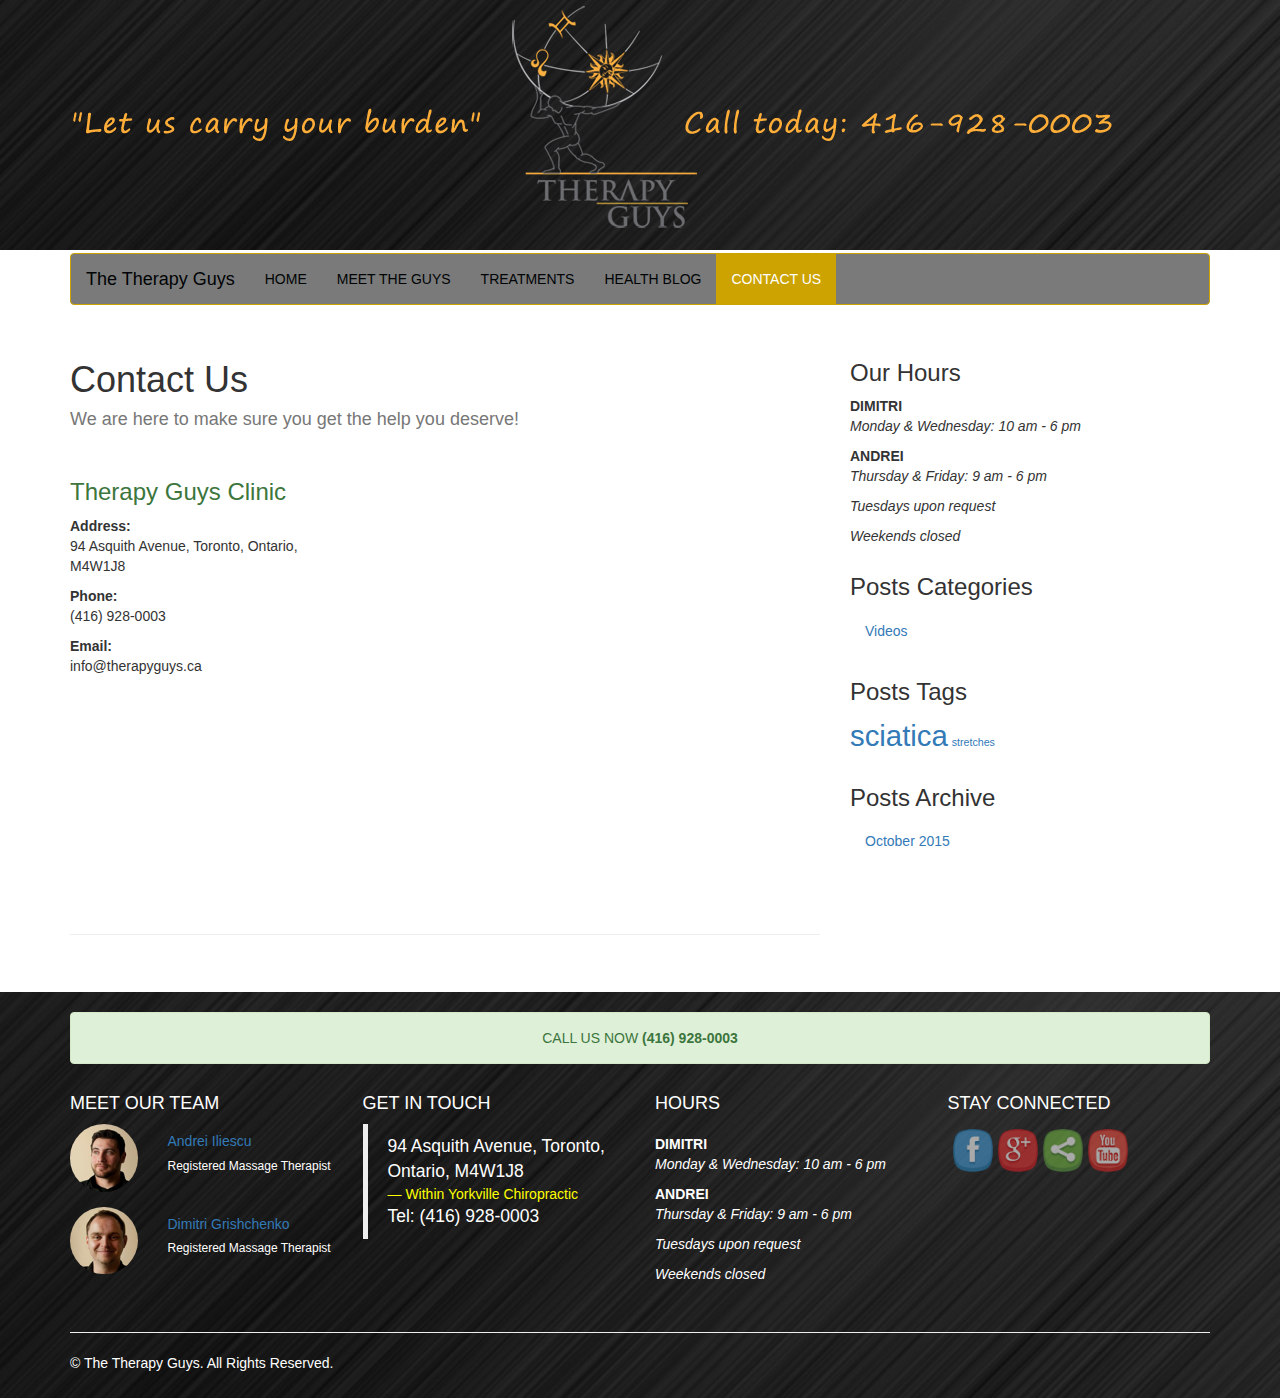
<file: contact-us/index.html>
<!DOCTYPE html>
<html lang="en-US">
<head>
<base href="https://therapyguys.github.io" />

	<meta charset="UTF-8">
	<meta name="viewport" content="width=device-width, initial-scale=1.0">
	<meta http-equiv="X-UA-Compatible" content="IE=edge">
	<meta name="description" content="Therapy Guys offers comprehensive registered massage therapy in the heart of downtown Toronto's Bloor-Yorkville neighbourhood." />

	<title>The Therapy Guys - Comprehensive Registered Massage Therapy</title>






		<script type="text/javascript">
			window._wpemojiSettings = {"baseUrl":"https:\/\/s.w.org\/images\/core\/emoji\/72x72\/","ext":".png","source":{"concatemoji":"https:\/\/therapyguys.github.io\/wp-includes\/js\/wp-emoji-release.min.js?ver=4.3.1"}};
			!function(a,b,c){function d(a){var c=b.createElement("canvas"),d=c.getContext&&c.getContext("2d");return d&&d.fillText?(d.textBaseline="top",d.font="600 32px Arial","flag"===a?(d.fillText(String.fromCharCode(55356,56812,55356,56807),0,0),c.toDataURL().length>3e3):(d.fillText(String.fromCharCode(55357,56835),0,0),0!==d.getImageData(16,16,1,1).data[0])):!1}function e(a){var c=b.createElement("script");c.src=a,c.type="text/javascript",b.getElementsByTagName("head")[0].appendChild(c)}var f,g;c.supports={simple:d("simple"),flag:d("flag")},c.DOMReady=!1,c.readyCallback=function(){c.DOMReady=!0},c.supports.simple&&c.supports.flag||(g=function(){c.readyCallback()},b.addEventListener?(b.addEventListener("DOMContentLoaded",g,!1),a.addEventListener("load",g,!1)):(a.attachEvent("onload",g),b.attachEvent("onreadystatechange",function(){"complete"===b.readyState&&c.readyCallback()})),f=c.source||{},f.concatemoji?e(f.concatemoji):f.wpemoji&&f.twemoji&&(e(f.twemoji),e(f.wpemoji)))}(window,document,window._wpemojiSettings);
		</script>
		<style type="text/css">
img.wp-smiley,
img.emoji {
	display: inline !important;
	border: none !important;
	box-shadow: none !important;
	height: 1em !important;
	width: 1em !important;
	margin: 0 .07em !important;
	vertical-align: -0.1em !important;
	background: none !important;
	padding: 0 !important;
}
</style>
<link rel='stylesheet' id='SFSImainCss-css'  href='https://therapyguys.github.io/wp-content/plugins/ultimate-social-media-icons/css/sfsi-style.css?ver=4.3.1' type='text/css' media='all' />
<link rel='stylesheet' id='SFSIJqueryCSS-css'  href='https://therapyguys.github.io/wp-content/plugins/ultimate-social-media-icons/css/jquery-ui-1.10.4/jquery-ui-min.css?ver=4.3.1' type='text/css' media='all' />
<link rel='stylesheet' id='parent-style-css'  href='https://therapyguys.github.io/wp-content/themes/tk/style.css?ver=4.3.1' type='text/css' media='all' />
<link rel='stylesheet' id='tk-bootstrap-wp-css'  href='https://therapyguys.github.io/wp-content/themes/tk/includes/css/bootstrap-wp.css?ver=4.3.1' type='text/css' media='all' />
<link rel='stylesheet' id='tk-bootstrap-css'  href='https://therapyguys.github.io/wp-content/themes/tk/includes/resources/bootstrap/css/bootstrap.min.css?ver=4.3.1' type='text/css' media='all' />
<link rel='stylesheet' id='tk-font-awesome-css'  href='https://therapyguys.github.io/wp-content/themes/tk/includes/css/font-awesome.min.css?ver=4.1.0' type='text/css' media='all' />
<link rel='stylesheet' id='tk-style-css'  href='https://therapyguys.github.io/wp-content/themes/therapyguys/style.css?ver=4.3.1' type='text/css' media='all' />
<script type='text/javascript' src='https://therapyguys.github.io/wp-includes/js/jquery/jquery.js?ver=1.11.3'></script>
<script type='text/javascript' src='https://therapyguys.github.io/wp-includes/js/jquery/jquery-migrate.min.js?ver=1.2.1'></script>
<script type='text/javascript' src='https://therapyguys.github.io/wp-content/themes/tk/includes/resources/bootstrap/js/bootstrap.min.js?ver=4.3.1'></script>
<script type='text/javascript' src='https://therapyguys.github.io/wp-content/themes/tk/includes/js/bootstrap-wp.js?ver=4.3.1'></script>



<link rel='canonical' href='https://therapyguys.github.io/contact-us/' />
<link rel='shortlink' href='https://therapyguys.github.io/?p=13' />
<meta name="viewport" content="width=device-width, initial-scale=1">    	<script>
			function sfsi_processfurther(ref) {
				var feed_id = '[base64]';
				var feedtype = 8;
				var email = jQuery(ref).find('input[name="data[Widget][email]"]').val();
				var filter = /^([a-zA-Z0-9_\.\-])+\@(([a-zA-Z0-9\-])+\.)+([a-zA-Z0-9]{2,4})+$/;
				if ((email != "Enter your email") && (filter.test(email))) {
					if (feedtype == "8") {
						var url = "'.$url.'"+feed_id+"/"+feedtype;
						window.open(url, "popupwindow", "scrollbars=yes,width=1080,height=760");
						return true;
					}
				} else {
					alert("Please enter email address");
					jQuery(ref).find('input[name="data[Widget][email]"]').focus();
					return false;
				}
			}
		</script>
    	<style type="text/css" aria-selected="true">
			.sfsi_subscribe_Popinner
			{
								width: 100% !important;
				height: auto !important;
												border: 1px solid #b5b5b5 !important;
								padding: 18px 0px !important;
				background-color: #ffffff !important;
			}
			.sfsi_subscribe_Popinner form
			{
				margin: 0 20px !important;
			}
			.sfsi_subscribe_Popinner h5
			{
				font-family: Helvetica,Arial,sans-serif !important;
								font-weight: bold !important;
								color: #000000 !important;
				font-size: 16px !important;
				text-align: center !important;
				margin: 0 0 10px !important;
    			padding: 0 !important;
			}
			.sfsi_subscription_form_field {
				margin: 5px 0 !important;
				width: 100% !important;
				display: inline-flex;
				display: -webkit-inline-flex;
			}
			.sfsi_subscription_form_field input {
				width: 100% !important;
				padding: 10px 0px !important;
			}
			.sfsi_subscribe_Popinner input[type=email]
			{
				font-family: Helvetica,Arial,sans-serif !important;
								font-style: normal !important;
								color:  !important;
				font-size: 14px !important;
				text-align: center !important;
			}
			.sfsi_subscribe_Popinner input[type=email]::-webkit-input-placeholder {
			   font-family: Helvetica,Arial,sans-serif !important;
								font-style: normal !important;
								color:  !important;
				font-size: 14px !important;
				text-align: center !important;
			}

			.sfsi_subscribe_Popinner input[type=email]:-moz-placeholder { /* Firefox 18- */
			    font-family: Helvetica,Arial,sans-serif !important;
								font-style: normal !important;
								color:  !important;
				font-size: 14px !important;
				text-align: center !important;
			}

			.sfsi_subscribe_Popinner input[type=email]::-moz-placeholder {  /* Firefox 19+ */
			    font-family: Helvetica,Arial,sans-serif !important;
								font-style: normal !important;
								color:  !important;
				font-size: 14px !important;
				text-align: center !important;
			}

			.sfsi_subscribe_Popinner input[type=email]:-ms-input-placeholder {
			  	font-family: Helvetica,Arial,sans-serif !important;
								font-style: normal !important;
								color:  !important;
				font-size: 14px !important;
				text-align: center !important;
			}
			.sfsi_subscribe_Popinner input[type=submit]
			{
				font-family: Helvetica,Arial,sans-serif !important;
								font-weight: bold !important;
								color: #000000 !important;
				font-size: 16px !important;
				text-align: center !important;
				background-color: #dedede !important;
			}
		</style>
		<style type="text/css">
			.site-title,
		.site-description {
			position: absolute;
			clip: rect(1px, 1px, 1px, 1px);
		}
		</style>
	</head>

<body class="page page-id-13 page-template-default">

<header id="masthead" class="site-header" role="banner">
	<div class="container">
		<div class="row">
			<div class="site-header-inner col-sm-12">

									<a href="https://therapyguys.github.io/" title="The Therapy Guys" rel="home">
						<img src="https://therapyguys.github.io/wp-content/uploads/2015/10/therapyguys_banner2.png" width="1076" height="230" alt="">
					</a>


				<div class="site-branding">
					<h1 class="site-title"><a href="https://therapyguys.github.io/" title="The Therapy Guys" rel="home">The Therapy Guys</a></h1>
					<p class="lead"></p>
				</div>

			</div>
		</div>
	</div><!-- .container -->
</header><!-- #masthead -->

<nav class="site-navigation">
	<div class="container">
		<div class="row">
			<div class="site-navigation-inner col-sm-12">
				<div class="navbar navbar-default">
					<div class="navbar-header">
						<!-- .navbar-toggle is used as the toggle for collapsed navbar content -->
						<button type="button" class="navbar-toggle" data-toggle="collapse" data-target=".navbar-collapse">
							<span class="sr-only">Toggle navigation </span>
							<span class="icon-bar"></span>
							<span class="icon-bar"></span>
							<span class="icon-bar"></span>
						</button>

						<!-- Your site title as branding in the menu -->
						<a class="navbar-brand" href="https://therapyguys.github.io/" title="The Therapy Guys" rel="home">The Therapy Guys</a>
					</div>

					<!-- The WordPress Menu goes here -->
					<div class="collapse navbar-collapse"><ul id="main-menu" class="nav navbar-nav"><li id="menu-item-15" class="menu-item menu-item-type-custom menu-item-object-custom menu-item-home menu-item-15"><a title="HOME" href="https://therapyguys.github.io">HOME</a></li>
<li id="menu-item-18" class="menu-item menu-item-type-post_type menu-item-object-page menu-item-18"><a title="MEET THE GUYS" href="https://therapyguys.github.io/meet-the-guys/">MEET THE GUYS</a></li>
<li id="menu-item-19" class="menu-item menu-item-type-post_type menu-item-object-page menu-item-19"><a title="TREATMENTS" href="https://therapyguys.github.io/treatments/">TREATMENTS</a></li>
<li id="menu-item-17" class="menu-item menu-item-type-post_type menu-item-object-page menu-item-17"><a title="HEALTH BLOG" href="https://therapyguys.github.io/health-blog/">HEALTH BLOG</a></li>
<li id="menu-item-16" class="menu-item menu-item-type-post_type menu-item-object-page current-menu-item page_item page-item-13 current_page_item menu-item-16 active"><a title="CONTACT US" href="https://therapyguys.github.io/contact-us/">CONTACT US</a></li>
</ul></div>
				</div><!-- .navbar -->
			</div>
		</div>
	</div><!-- .container -->
</nav><!-- .site-navigation -->

<div class="main-content">
	<div class="container">
		<div class="row">
			<div id="content" class="main-content-inner col-sm-12 col-md-8">




<article id="post-13" class="post-13 page type-page status-publish hentry">
	<header>
		<h1 class="page-title">Contact Us</h1>
	</header><!-- .entry-header -->

	<div class="entry-content">
		<div class="entry-content-thumbnail">
					</div>
		<h4 class="text-muted meet_us">We are here to make sure you get the help you deserve!</h4>
<p></p>
<div class="row">
<div class="col-md-4">
<h3 class="text-success">Therapy Guys Clinic</h3>
<p>
     <strong>Address:</strong><br />
     94 Asquith Avenue, Toronto, Ontario, M4W1J8
    </p>
<p>
     <strong>Phone:</strong><br />
     (416) 928-0003</p>
<p>
      <strong>Email:</strong><br />
      info@therapyguys.ca</p>
</p></div>
<div class="col-md-8">
 <iframe src="https://www.google.com/maps/embed?pb=!1m14!1m8!1m3!1d9567.575940815894!2d-79.38973471818998!3d43.672485526082916!3m2!1i1024!2i768!4f13.1!3m3!1m2!1s0x0%3A0x3279378c2be94da3!2sTherapy+Guys!5e0!3m2!1sen!2sca!4v1485496336254" width="600" height="450" frameborder="0" style="border:0" allowfullscreen></iframe>
  </div>
</div>
<hr>
			</div><!-- .entry-content -->
	</article><!-- #post-## -->




	</div><!-- close .main-content-inner -->

	<div class="sidebar col-sm-12 col-md-4">

				<div class="sidebar-padder">

						<aside id="text-2" class="widget widget_text"><h3 class="widget-title">Our Hours</h3>			<div class="textwidget"><strong>DIMITRI</strong>
<p>
  <em>Monday &amp; Wednesday: 10 am - 6 pm</em>
</p>

<strong>ANDREI</strong>
<p>
<em>Thursday &amp; Friday: 9 am - 6 pm</em>
</p>

<p>
<em>Tuesdays upon request</em>
</p>

<p>
<em>Weekends closed</em>
</p>

</div></div>
		</aside><aside id="categories-2" class="widget widget_categories"><h3 class="widget-title">Posts Categories</h3>		<ul>
	<li class="cat-item cat-item-5"><a href="https://therapyguys.github.io/category/videos/" >Videos</a>
</li>
		</ul>
</aside><aside id="tag_cloud-2" class="widget widget_tag_cloud"><h3 class="widget-title">Posts Tags</h3><div class="tagcloud"><a href='https://therapyguys.github.io/tag/sciatica/' class='tag-link-4' title='2 topics' style='font-size: 22pt;'>sciatica</a>
<a href='https://therapyguys.github.io/tag/stretches/' class='tag-link-3' title='1 topic' style='font-size: 8pt;'>stretches</a></div>
</aside><aside id="archives-2" class="widget widget_archive"><h3 class="widget-title">Posts Archive</h3>		<ul>
	<li><a href='https://therapyguys.github.io/2015/10/'>October 2015</a></li>
		</ul>
</aside>
		</div><!-- close .sidebar-padder -->
			</div><!-- close .*-inner (main-content or sidebar, depending if sidebar is used) -->
		</div><!-- close .row -->
	</div><!-- close .container -->
</div><!-- close .main-content -->

<footer id="colophon" class="site-footer" role="contentinfo">
	<div class="container">

   <!-- Call to Action Well -->
   <br />
    <div class="row">
        <div class="col-lg-12">
            <div class="alert alert-success text-center">
                CALL US NOW <strong>(416) 928-0003</strong>
            </div>
        </div>
        <!-- /.col-lg-12 -->
    </div>
        <!-- /.row -->

    <!-- Footer widgets -->
    <div class="row">
    <div class="col-md-3 col-sm-6"><aside id="text-3" class="widget widget_text"><h4 class="widget-title">MEET OUR TEAM</h4>			<div class="textwidget"><div class="tg_team">

<div class="tg_member">
<div class="row">
<div class="col-xs-4">
<img src="https://therapyguys.github.io/wp-content/themes/therapyguys/images/andrei.png" class="img-circle"></div>
<div class="col-xs-8">
<h5><a href="https://therapyguys.github.io/meet-the-guys/#andrei">Andrei Iliescu</a></h5>
<h6>Registered Massage Therapist  </h6>
</div>
</div>
</div>

<div class="tg_member">
<div class="row">
<div class="col-xs-4">
<img src="https://therapyguys.github.io/wp-content/themes/therapyguys/images/dimitri.png" class="img-circle"></div>
<div class="col-xs-8">
<h5><a href="https://therapyguys.github.io/meet-the-guys/#dimitri">Dimitri Grishchenko</a></h5>
<h6>Registered Massage Therapist  </h6>
</div>
</div>
</div>

</div></div>
		</aside></div><div class="col-md-3 col-sm-6"><aside id="text-4" class="widget widget_text"><h4 class="widget-title">GET IN TOUCH</h4>			<div class="textwidget"><p>
<blockquote>
94 Asquith Avenue, Toronto, Ontario, M4W1J8
 <footer>Within Yorkville Chiropractic</footer>
 Tel: (416) 928-0003
</blockquote>
</p>
</div>
		</aside></div><div class="col-md-3 col-sm-6"><aside id="text-6" class="widget widget_text"><h4 class="widget-title">HOURS</h4>			<div class="textwidget"><div style="margin-top:20px;">

<strong>DIMITRI</strong>
<p>
  <em>Monday &amp; Wednesday: 10 am - 6 pm</em>
</p>

<strong>ANDREI</strong>
<p>
<em>Thursday &amp; Friday: 9 am - 6 pm</em>
</p>

<p>
<em>Tuesdays upon request</em>
</p>

<p>
<em>Weekends closed</em>
</p>

</div></div>
		</aside></div><div class="col-md-3 col-sm-6"><aside id="sfsi-widget-2" class="widget sfsi"><h4 class="widget-title">STAY CONNECTED</h4>            <div class="sfsi_widget" data-position="widget">
				<div id='sfsi_wDiv'></div>
                    <div class="norm_row sfsi_wDiv"  style="width:225px;text-align:left;position:absolute;"><div style='width:40px; height:40px;margin-left:5px;margin-bottom:5px;' class='sfsi_wicons shuffeldiv '><div class='inerCnt'><a class=' sficn' effect='fade_in'   href='javascript:void(0)' id='sfsiid_facebook' alt='Facebook' style='opacity:0.6' ><img alt='Facebook' title='Facebook' src='https://therapyguys.github.io/wp-content/plugins/ultimate-social-media-icons/images/icons_theme/cute/cute_facebook.png' width='40' style='' class='sfcm sfsi_wicon' effect='fade_in'   /></a><div class="sfsi_tool_tip_2 fb_tool_bdr sfsiTlleft" style="width:62px ;opacity:0;z-index:-1;margin-left:-47.5px;" id="sfsiid_facebook"><span class="bot_arow bot_fb_arow"></span><div class="sfsi_inside"><div  class='icon1'><a href='https://www.facebook.com/therapyguystoronto/' target='_blank'><img alt='Facebook' title='Facebook' src='https://therapyguys.github.io/wp-content/plugins/ultimate-social-media-icons/images/visit_icons/facebook.png'  /></a></div><div  class='icon2'><div class="fb-like" data-href="https://therapyguys.github.io/contact-us/" data-layout="button" data-action="like" data-show-faces="false" data-share="true"></div></div><div  class='icon3'><div class="fb-share-button" data-href="https://therapyguys.github.io/contact-us/" data-layout="button"></div></div></div></div></div></div><div style='width:40px; height:40px;margin-left:5px;margin-bottom:5px;' class='sfsi_wicons shuffeldiv '><div class='inerCnt'><a class=' sficn' effect='fade_in'   href='javascript:void(0)' id='sfsiid_google' alt='Google+' style='opacity:0.6' ><img alt='Google+' title='Google+' src='https://therapyguys.github.io/wp-content/plugins/ultimate-social-media-icons/images/icons_theme/cute/cute_google.png' width='40' style='' class='sfcm sfsi_wicon' effect='fade_in'   /></a><div class="sfsi_tool_tip_2 gpls_tool_bdr sfsiTlleft" style="width:76px ;opacity:0;z-index:-1;margin-left:-54.5px;" id="sfsiid_google"><span class="bot_arow bot_gpls_arow"></span><div class="sfsi_inside"><div  class='icon2'><div class="g-plusone" data-href="https://therapyguys.github.io/contact-us/" data-size="large" data-annotation="none" ></div></div><div  class='icon3'><div class="g-plus" data-action="share" data-annotation="none" data-height="24" data-href="https://therapyguys.github.io/contact-us/">https://therapyguys.github.io/contact-us/"></div></div></div></div></div></div><div style='width:40px; height:40px;margin-left:5px;margin-bottom:5px;' class='sfsi_wicons shuffeldiv '><div class='inerCnt'><a class='addthis_button sficn' effect='fade_in' target='_blank'  href='https://www.addthis.com/bookmark.php?v=250' id='sfsiid_share' alt='SHARE' style='opacity:0.6' ><img alt='SHARE' title='SHARE' src='https://therapyguys.github.io/wp-content/plugins/ultimate-social-media-icons/images/icons_theme/cute/cute_share.png' width='40' style='' class='sfcm sfsi_wicon' effect='fade_in'   /></a></div></div><div style='width:40px; height:40px;margin-left:5px;margin-bottom:5px;' class='sfsi_wicons shuffeldiv '><div class='inerCnt'><a class=' sficn' effect='fade_in'   href='javascript:void(0)' id='sfsiid_youtube' alt='YouTube' style='opacity:0.6' ><img alt='YouTube' title='YouTube' src='https://therapyguys.github.io/wp-content/plugins/ultimate-social-media-icons/images/icons_theme/cute/cute_youtube.png' width='40' style='' class='sfcm sfsi_wicon' effect='fade_in'   /></a><div class="sfsi_tool_tip_2 utube_tool_bdr sfsiTlleft" style="width:96px ;opacity:0;z-index:-1;margin-left:-64.5px;" id="sfsiid_youtube"><span class="bot_arow bot_utube_arow"></span><div class="sfsi_inside"><div  class='icon1'><a href='https://www.youtube.com/channel/UCkRWL45-GdysXBNRr6zGcbA'  target='_blank'><img alt='YouTube' title='YouTube' src='https://therapyguys.github.io/wp-content/plugins/ultimate-social-media-icons/images/visit_icons/youtube.png'  /></a></div><div  class='icon2'><div class="g-ytsubscribe" data-channelid="UCkRWL45-GdysXBNRr6zGcbA" data-layout="default" data-count="hidden"></div></div></div></div></div></div></div ><div id="sfsi_holder" class="sfsi_holders" style="position: relative; float: left;width:100%;z-index:-1;"></div ><script>jQuery(".sfsi_widget").each(function( index ) {
					if(jQuery(this).attr("data-position") == "widget")
					{
						var wdgt_hght = jQuery(this).children(".norm_row.sfsi_wDiv").height();
						var title_hght = jQuery(this).parent(".widget.sfsi").children(".widget-title").height();
						var totl_hght = parseInt( title_hght ) + parseInt( wdgt_hght );
						jQuery(this).parent(".widget.sfsi").css("min-height", totl_hght+"px");
					}
				});</script>	      		<div style="clear: both;"></div>
            </div>
            </aside></div>    </div>

   <hr>

		<div class="row">
			<div class="site-footer-inner col-sm-12">

				<div class="site-info">
					<p>© The Therapy Guys. All Rights Reserved.</p>
				</div><!-- close .site-info -->

			</div>
		</div>
	</div><!-- close .container -->
</footer><!-- close #colophon -->

        <div id="fb-root"></div>
		<script>(function(d, s, id) {
		  var js, fjs = d.getElementsByTagName(s)[0];
		  if (d.getElementById(id)) return;
		  js = d.createElement(s); js.id = id;
		  js.src = "//connect.facebook.net/en_US/sdk.js#xfbml=1&version=v2.3";
		  fjs.parentNode.insertBefore(js, fjs);
		}(document, 'script', 'facebook-jssdk'));</script>
		<!--facebook like and share js -->
        <!--<div id="fb-root"></div>
        <script>
        (function(d, s, id) {
          var js, fjs = d.getElementsByTagName(s)[0];
          if (d.getElementById(id)) return;
          js = d.createElement(s); js.id = id;
          js.src = "//connect.facebook.net/en_US/sdk.js#xfbml=1&appId=1425108201100352&version=v2.0";
          fjs.parentNode.insertBefore(js, fjs);
        }(document, 'script', 'facebook-jssdk'));</script>-->
 	         <!--google share and  like and e js -->
        <script type="text/javascript">
            window.___gcfg = {
              lang: 'en-US'
            };
            (function() {
                var po = document.createElement('script'); po.type = 'text/javascript'; po.async = true;
                po.src = 'https://apis.google.com/js/plusone.js';
                var s = document.getElementsByTagName('script')[0]; s.parentNode.insertBefore(po, s);
            })();
        </script>
		<script type='text/javascript' src='https://apis.google.com/js/plusone.js'></script>
        <script type='text/javascript' src='https://apis.google.com/js/platform.js'></script>
        <!-- google share -->
        <script type="text/javascript">
          (function() {
            var po = document.createElement('script'); po.type = 'text/javascript'; po.async = true;
            po.src = 'https://apis.google.com/js/platform.js';
            var s = document.getElementsByTagName('script')[0]; s.parentNode.insertBefore(po, s);
          })();
        </script>
		 	<!-- Addthis js -->
        <script type="text/javascript" src="https://s7.addthis.com/js/300/addthis_widget.js#pubid=ra-558ac14e7f79bff7"></script>
        <script type="text/javascript">
       		var addthis_config = {  ui_click: true  };
       	</script>
	     <script>
	    jQuery( document ).scroll(function( $ )
		{
	    	var y = jQuery(this).scrollTop();
	      	if (/Android|webOS|iPhone|iPad|iPod|BlackBerry|IEMobile|Opera Mini/i.test(navigator.userAgent))
			{
			   if(jQuery(window).scrollTop() + jQuery(window).height() >= jQuery(document).height()-100)
			   {
				  jQuery('.sfsi_outr_div').css({'z-index':'9996',opacity:1,top:jQuery(window).scrollTop()+"px",position:"absolute"});
				  jQuery('.sfsi_outr_div').fadeIn(200);
				  jQuery('.sfsi_FrntInner_chg').fadeIn(200);
			   }
			   else{
				   jQuery('.sfsi_outr_div').fadeOut();
				   jQuery('.sfsi_FrntInner_chg').fadeOut();
			   }
		  }
		  else
		  {
			   if(jQuery(window).scrollTop() + jQuery(window).height() >= jQuery(document).height()-3)
			   {
					jQuery('.sfsi_outr_div').css({'z-index':'9996',opacity:1,top:jQuery(window).scrollTop()+200+"px",position:"absolute"});
					jQuery('.sfsi_outr_div').fadeIn(200);
					jQuery('.sfsi_FrntInner_chg').fadeIn(200);
		  	   }
	 		   else
			   {
				 jQuery('.sfsi_outr_div').fadeOut();
				 jQuery('.sfsi_FrntInner_chg').fadeOut();
			   }
	 	  }
		});
     </script>
<script type='text/javascript' src='https://therapyguys.github.io/wp-content/plugins/ultimate-social-media-icons/js/jquery-ui-min.js?ver=4.3.1'></script>
<script type='text/javascript' src='https://therapyguys.github.io/wp-content/plugins/ultimate-social-media-icons/js/shuffle/modernizr.custom.min.js?ver=4.3.1'></script>
<script type='text/javascript' src='https://therapyguys.github.io/wp-content/plugins/ultimate-social-media-icons/js/shuffle/jquery.shuffle.min.js?ver=4.3.1'></script>
<script type='text/javascript' src='https://therapyguys.github.io/wp-content/plugins/ultimate-social-media-icons/js/shuffle/random-shuffle-min.js?ver=4.3.1'></script>
<script type='text/javascript'>
/* <![CDATA[ */
var ajax_object = {"ajax_url":"https:\/\/therapyguys.github.io\/wp-admin\/admin-ajax.php"};
var ajax_object = {"ajax_url":"https:\/\/therapyguys.github.io\/wp-admin\/admin-ajax.php","plugin_url":"https:\/\/therapyguys.github.io\/wp-content\/plugins\/ultimate-social-media-icons\/"};
/* ]]> */
</script>
<script type='text/javascript' src='https://therapyguys.github.io/wp-content/plugins/ultimate-social-media-icons/js/custom.js?ver=4.3.1'></script>
<script type='text/javascript' src='https://therapyguys.github.io/wp-content/themes/tk/includes/js/skip-link-focus-fix.js?ver=20130115'></script>

</body>
</html>
</file>
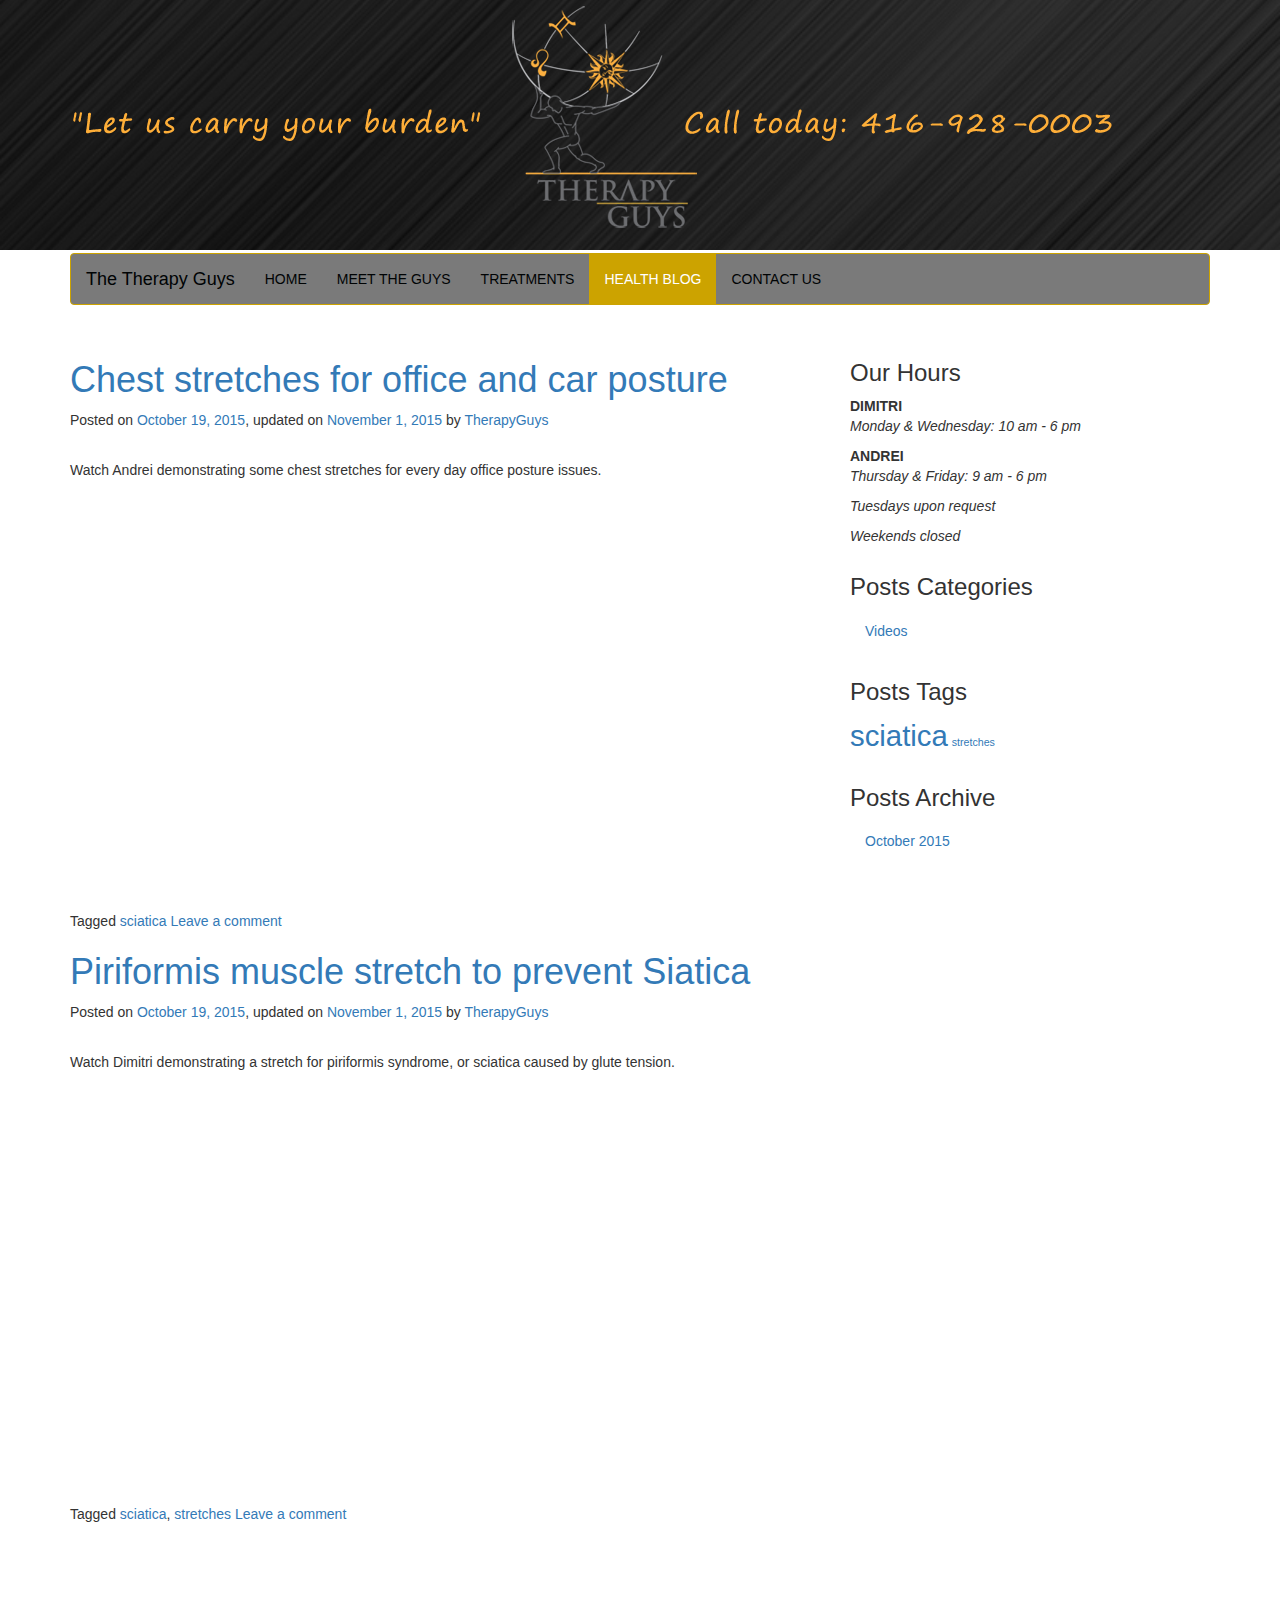
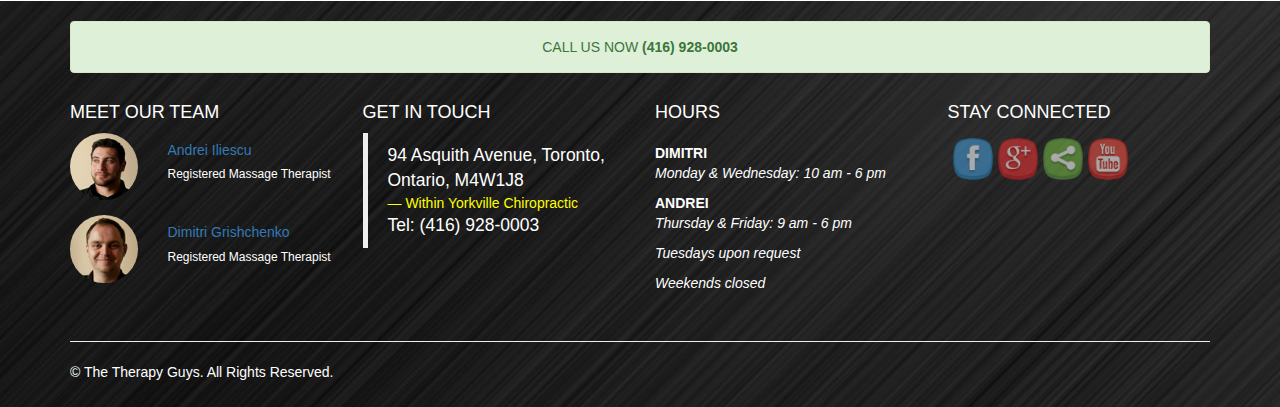
<file: health-blog/index.html>
<!DOCTYPE html>
<html lang="en-US">
<head>
<base href="https://therapyguys.github.io" />

	<meta charset="UTF-8">
	<meta name="viewport" content="width=device-width, initial-scale=1.0">
	<meta http-equiv="X-UA-Compatible" content="IE=edge">
	<meta name="description" content="Therapy Guys offers comprehensive registered massage therapy in the heart of downtown Toronto's Bloor-Yorkville neighbourhood." />

	<title>The Therapy Guys - Comprehensive Registered Massage Therapy</title>






		<script type="text/javascript">
			window._wpemojiSettings = {"baseUrl":"https:\/\/s.w.org\/images\/core\/emoji\/72x72\/","ext":".png","source":{"concatemoji":"https:\/\/therapyguys.github.io\/wp-includes\/js\/wp-emoji-release.min.js?ver=4.3.1"}};
			!function(a,b,c){function d(a){var c=b.createElement("canvas"),d=c.getContext&&c.getContext("2d");return d&&d.fillText?(d.textBaseline="top",d.font="600 32px Arial","flag"===a?(d.fillText(String.fromCharCode(55356,56812,55356,56807),0,0),c.toDataURL().length>3e3):(d.fillText(String.fromCharCode(55357,56835),0,0),0!==d.getImageData(16,16,1,1).data[0])):!1}function e(a){var c=b.createElement("script");c.src=a,c.type="text/javascript",b.getElementsByTagName("head")[0].appendChild(c)}var f,g;c.supports={simple:d("simple"),flag:d("flag")},c.DOMReady=!1,c.readyCallback=function(){c.DOMReady=!0},c.supports.simple&&c.supports.flag||(g=function(){c.readyCallback()},b.addEventListener?(b.addEventListener("DOMContentLoaded",g,!1),a.addEventListener("load",g,!1)):(a.attachEvent("onload",g),b.attachEvent("onreadystatechange",function(){"complete"===b.readyState&&c.readyCallback()})),f=c.source||{},f.concatemoji?e(f.concatemoji):f.wpemoji&&f.twemoji&&(e(f.twemoji),e(f.wpemoji)))}(window,document,window._wpemojiSettings);
		</script>
		<style type="text/css">
img.wp-smiley,
img.emoji {
	display: inline !important;
	border: none !important;
	box-shadow: none !important;
	height: 1em !important;
	width: 1em !important;
	margin: 0 .07em !important;
	vertical-align: -0.1em !important;
	background: none !important;
	padding: 0 !important;
}
</style>
<link rel='stylesheet' id='SFSImainCss-css'  href='https://therapyguys.github.io/wp-content/plugins/ultimate-social-media-icons/css/sfsi-style.css?ver=4.3.1' type='text/css' media='all' />
<link rel='stylesheet' id='SFSIJqueryCSS-css'  href='https://therapyguys.github.io/wp-content/plugins/ultimate-social-media-icons/css/jquery-ui-1.10.4/jquery-ui-min.css?ver=4.3.1' type='text/css' media='all' />
<link rel='stylesheet' id='parent-style-css'  href='https://therapyguys.github.io/wp-content/themes/tk/style.css?ver=4.3.1' type='text/css' media='all' />
<link rel='stylesheet' id='tk-bootstrap-wp-css'  href='https://therapyguys.github.io/wp-content/themes/tk/includes/css/bootstrap-wp.css?ver=4.3.1' type='text/css' media='all' />
<link rel='stylesheet' id='tk-bootstrap-css'  href='https://therapyguys.github.io/wp-content/themes/tk/includes/resources/bootstrap/css/bootstrap.min.css?ver=4.3.1' type='text/css' media='all' />
<link rel='stylesheet' id='tk-font-awesome-css'  href='https://therapyguys.github.io/wp-content/themes/tk/includes/css/font-awesome.min.css?ver=4.1.0' type='text/css' media='all' />
<link rel='stylesheet' id='tk-style-css'  href='https://therapyguys.github.io/wp-content/themes/therapyguys/style.css?ver=4.3.1' type='text/css' media='all' />
<script type='text/javascript' src='https://therapyguys.github.io/wp-includes/js/jquery/jquery.js?ver=1.11.3'></script>
<script type='text/javascript' src='https://therapyguys.github.io/wp-includes/js/jquery/jquery-migrate.min.js?ver=1.2.1'></script>
<script type='text/javascript' src='https://therapyguys.github.io/wp-content/themes/tk/includes/resources/bootstrap/js/bootstrap.min.js?ver=4.3.1'></script>
<script type='text/javascript' src='https://therapyguys.github.io/wp-content/themes/tk/includes/js/bootstrap-wp.js?ver=4.3.1'></script>



<link rel='canonical' href='https://therapyguys.github.io/health-blog/' />
<link rel='shortlink' href='https://therapyguys.github.io/?p=11' />
<meta name="viewport" content="width=device-width, initial-scale=1">    	<script>
			function sfsi_processfurther(ref) {
				var feed_id = '[base64]';
				var feedtype = 8;
				var email = jQuery(ref).find('input[name="data[Widget][email]"]').val();
				var filter = /^([a-zA-Z0-9_\.\-])+\@(([a-zA-Z0-9\-])+\.)+([a-zA-Z0-9]{2,4})+$/;
				if ((email != "Enter your email") && (filter.test(email))) {
					if (feedtype == "8") {
						var url = "'.$url.'"+feed_id+"/"+feedtype;
						window.open(url, "popupwindow", "scrollbars=yes,width=1080,height=760");
						return true;
					}
				} else {
					alert("Please enter email address");
					jQuery(ref).find('input[name="data[Widget][email]"]').focus();
					return false;
				}
			}
		</script>
    	<style type="text/css" aria-selected="true">
			.sfsi_subscribe_Popinner
			{
								width: 100% !important;
				height: auto !important;
												border: 1px solid #b5b5b5 !important;
								padding: 18px 0px !important;
				background-color: #ffffff !important;
			}
			.sfsi_subscribe_Popinner form
			{
				margin: 0 20px !important;
			}
			.sfsi_subscribe_Popinner h5
			{
				font-family: Helvetica,Arial,sans-serif !important;
								font-weight: bold !important;
								color: #000000 !important;
				font-size: 16px !important;
				text-align: center !important;
				margin: 0 0 10px !important;
    			padding: 0 !important;
			}
			.sfsi_subscription_form_field {
				margin: 5px 0 !important;
				width: 100% !important;
				display: inline-flex;
				display: -webkit-inline-flex;
			}
			.sfsi_subscription_form_field input {
				width: 100% !important;
				padding: 10px 0px !important;
			}
			.sfsi_subscribe_Popinner input[type=email]
			{
				font-family: Helvetica,Arial,sans-serif !important;
								font-style: normal !important;
								color:  !important;
				font-size: 14px !important;
				text-align: center !important;
			}
			.sfsi_subscribe_Popinner input[type=email]::-webkit-input-placeholder {
			   font-family: Helvetica,Arial,sans-serif !important;
								font-style: normal !important;
								color:  !important;
				font-size: 14px !important;
				text-align: center !important;
			}

			.sfsi_subscribe_Popinner input[type=email]:-moz-placeholder { /* Firefox 18- */
			    font-family: Helvetica,Arial,sans-serif !important;
								font-style: normal !important;
								color:  !important;
				font-size: 14px !important;
				text-align: center !important;
			}

			.sfsi_subscribe_Popinner input[type=email]::-moz-placeholder {  /* Firefox 19+ */
			    font-family: Helvetica,Arial,sans-serif !important;
								font-style: normal !important;
								color:  !important;
				font-size: 14px !important;
				text-align: center !important;
			}

			.sfsi_subscribe_Popinner input[type=email]:-ms-input-placeholder {
			  	font-family: Helvetica,Arial,sans-serif !important;
								font-style: normal !important;
								color:  !important;
				font-size: 14px !important;
				text-align: center !important;
			}
			.sfsi_subscribe_Popinner input[type=submit]
			{
				font-family: Helvetica,Arial,sans-serif !important;
								font-weight: bold !important;
								color: #000000 !important;
				font-size: 16px !important;
				text-align: center !important;
				background-color: #dedede !important;
			}
		</style>
		<style type="text/css">
			.site-title,
		.site-description {
			position: absolute;
			clip: rect(1px, 1px, 1px, 1px);
		}
		</style>
	</head>

<body class="page page-id-11 page-template-default">

<header id="masthead" class="site-header" role="banner">
	<div class="container">
		<div class="row">
			<div class="site-header-inner col-sm-12">

									<a href="https://therapyguys.github.io/" title="The Therapy Guys" rel="home">
						<img src="https://therapyguys.github.io/wp-content/uploads/2015/10/therapyguys_banner2.png" width="1076" height="230" alt="">
					</a>


				<div class="site-branding">
					<h1 class="site-title"><a href="https://therapyguys.github.io/" title="The Therapy Guys" rel="home">The Therapy Guys</a></h1>
					<p class="lead"></p>
				</div>

			</div>
		</div>
	</div><!-- .container -->
</header><!-- #masthead -->

<nav class="site-navigation">
	<div class="container">
		<div class="row">
			<div class="site-navigation-inner col-sm-12">
				<div class="navbar navbar-default">
					<div class="navbar-header">
						<!-- .navbar-toggle is used as the toggle for collapsed navbar content -->
						<button type="button" class="navbar-toggle" data-toggle="collapse" data-target=".navbar-collapse">
							<span class="sr-only">Toggle navigation </span>
							<span class="icon-bar"></span>
							<span class="icon-bar"></span>
							<span class="icon-bar"></span>
						</button>

						<!-- Your site title as branding in the menu -->
						<a class="navbar-brand" href="https://therapyguys.github.io/" title="The Therapy Guys" rel="home">The Therapy Guys</a>
					</div>

					<!-- The WordPress Menu goes here -->
					<div class="collapse navbar-collapse"><ul id="main-menu" class="nav navbar-nav"><li id="menu-item-15" class="menu-item menu-item-type-custom menu-item-object-custom menu-item-home menu-item-15"><a title="HOME" href="https://therapyguys.github.io">HOME</a></li>
<li id="menu-item-18" class="menu-item menu-item-type-post_type menu-item-object-page menu-item-18"><a title="MEET THE GUYS" href="https://therapyguys.github.io/meet-the-guys/">MEET THE GUYS</a></li>
<li id="menu-item-19" class="menu-item menu-item-type-post_type menu-item-object-page menu-item-19"><a title="TREATMENTS" href="https://therapyguys.github.io/treatments/">TREATMENTS</a></li>
<li id="menu-item-17" class="menu-item menu-item-type-post_type menu-item-object-page current-menu-item page_item page-item-11 current_page_item menu-item-17 active"><a title="HEALTH BLOG" href="https://therapyguys.github.io/health-blog/">HEALTH BLOG</a></li>
<li id="menu-item-16" class="menu-item menu-item-type-post_type menu-item-object-page menu-item-16"><a title="CONTACT US" href="https://therapyguys.github.io/contact-us/">CONTACT US</a></li>
</ul></div>
				</div><!-- .navbar -->
			</div>
		</div>
	</div><!-- .container -->
</nav><!-- .site-navigation -->

<div class="main-content">
	<div class="container">
		<div class="row">
			<div id="content" class="main-content-inner col-sm-12 col-md-8">


		<div class="content-padder">







<article id="post-28" class="post-28 post type-post status-publish format-standard hentry category-videos tag-sciatica">
	<header>
		<h1 class="page-title"><a href="https://therapyguys.github.io/chest-stretches-for-office-and-car-posture/" rel="bookmark">Chest stretches for office and car posture</a></h1>

				<div class="entry-meta">
			<span class="posted-on">Posted on <a href="https://therapyguys.github.io/chest-stretches-for-office-and-car-posture/" title="1:13 am" rel="bookmark"><time class="entry-date published" datetime="2015-10-19T01:13:57+00:00">October 19, 2015</time></a>, updated on <a href="https://therapyguys.github.io/chest-stretches-for-office-and-car-posture/" title="1:13 am" rel="bookmark"><time class="updated" datetime="2015-11-01T22:04:17+00:00">November 1, 2015</time></a></span><span class="byline"> by <span class="author vcard"><a class="url fn n" href="https://therapyguys.github.io/author/therapyguys/" title="View all posts by TherapyGuys">TherapyGuys</a></span></span>		</div><!-- .entry-meta -->
			</header><!-- .entry-header -->

		<div class="entry-content">
		<p>&nbsp;</p>
<p>Watch Andrei demonstrating some chest stretches for every day office posture issues.</p>
<p><!-- 16:9 aspect ratio --></p>
<div class="embed-responsive embed-responsive-16by9"><iframe class="embed-responsive-item" src="https://www.youtube.com/embed/dodzssdrrhE" width="300" height="150"></iframe></div>
			</div><!-- .entry-content -->

	<footer class="entry-meta">

						<span class="tags-links">
				Tagged <a href="https://therapyguys.github.io/tag/sciatica/" rel="tag">sciatica</a>			</span>

				<span class="comments-link"><a href="https://therapyguys.github.io/chest-stretches-for-office-and-car-posture/#respond">Leave a comment</a></span>

			</footer><!-- .entry-meta -->
</article><!-- #post-## -->





<article id="post-26" class="post-26 post type-post status-publish format-standard hentry category-videos tag-sciatica tag-stretches">
	<header>
		<h1 class="page-title"><a href="https://therapyguys.github.io/piriformis-muscle-stretch-to-prevent-siatica/" rel="bookmark">Piriformis muscle stretch to prevent Siatica</a></h1>

				<div class="entry-meta">
			<span class="posted-on">Posted on <a href="https://therapyguys.github.io/piriformis-muscle-stretch-to-prevent-siatica/" title="1:13 am" rel="bookmark"><time class="entry-date published" datetime="2015-10-19T01:13:31+00:00">October 19, 2015</time></a>, updated on <a href="https://therapyguys.github.io/piriformis-muscle-stretch-to-prevent-siatica/" title="1:13 am" rel="bookmark"><time class="updated" datetime="2015-11-01T21:52:18+00:00">November 1, 2015</time></a></span><span class="byline"> by <span class="author vcard"><a class="url fn n" href="https://therapyguys.github.io/author/therapyguys/" title="View all posts by TherapyGuys">TherapyGuys</a></span></span>		</div><!-- .entry-meta -->
			</header><!-- .entry-header -->

		<div class="entry-content">
		<p>&nbsp;</p>
<p>Watch Dimitri demonstrating a stretch for piriformis syndrome, or sciatica caused by glute tension.</p>
<p><!-- 16:9 aspect ratio --></p>
<div class="embed-responsive embed-responsive-16by9"><iframe class="embed-responsive-item" src="https://www.youtube.com/embed/JHAaIB_XPtY" width="300" height="150"></iframe></div>
			</div><!-- .entry-content -->

	<footer class="entry-meta">

						<span class="tags-links">
				Tagged <a href="https://therapyguys.github.io/tag/sciatica/" rel="tag">sciatica</a>, <a href="https://therapyguys.github.io/tag/stretches/" rel="tag">stretches</a>			</span>

				<span class="comments-link"><a href="https://therapyguys.github.io/piriformis-muscle-stretch-to-prevent-siatica/#respond">Leave a comment</a></span>

			</footer><!-- .entry-meta -->
</article><!-- #post-## -->


				<nav role="navigation" id="nav-below" class="paging-navigation">
		<h1 class="screen-reader-text">Post navigation</h1>
		<ul class="pager">


		</ul>
	</nav><!-- #nav-below -->



	</div><!-- .content-padder -->


	</div><!-- close .main-content-inner -->

	<div class="sidebar col-sm-12 col-md-4">

				<div class="sidebar-padder">

						<aside id="text-2" class="widget widget_text"><h3 class="widget-title">Our Hours</h3>			<div class="textwidget"><strong>DIMITRI</strong>
<p>
  <em>Monday &amp; Wednesday: 10 am - 6 pm</em>
</p>

<strong>ANDREI</strong>
<p>
<em>Thursday &amp; Friday: 9 am - 6 pm</em>
</p>

<p>
<em>Tuesdays upon request</em>
</p>

<p>
<em>Weekends closed</em>
</p>

</div></div>
		</aside><aside id="categories-2" class="widget widget_categories"><h3 class="widget-title">Posts Categories</h3>		<ul>
	<li class="cat-item cat-item-5"><a href="https://therapyguys.github.io/category/videos/" >Videos</a>
</li>
		</ul>
</aside><aside id="tag_cloud-2" class="widget widget_tag_cloud"><h3 class="widget-title">Posts Tags</h3><div class="tagcloud"><a href='https://therapyguys.github.io/tag/sciatica/' class='tag-link-4' title='2 topics' style='font-size: 22pt;'>sciatica</a>
<a href='https://therapyguys.github.io/tag/stretches/' class='tag-link-3' title='1 topic' style='font-size: 8pt;'>stretches</a></div>
</aside><aside id="archives-2" class="widget widget_archive"><h3 class="widget-title">Posts Archive</h3>		<ul>
	<li><a href='https://therapyguys.github.io/2015/10/'>October 2015</a></li>
		</ul>
</aside>
		</div><!-- close .sidebar-padder -->
			</div><!-- close .*-inner (main-content or sidebar, depending if sidebar is used) -->
		</div><!-- close .row -->
	</div><!-- close .container -->
</div><!-- close .main-content -->

<footer id="colophon" class="site-footer" role="contentinfo">
	<div class="container">

   <!-- Call to Action Well -->
   <br />
    <div class="row">
        <div class="col-lg-12">
            <div class="alert alert-success text-center">
                CALL US NOW <strong>(416) 928-0003</strong>
            </div>
        </div>
        <!-- /.col-lg-12 -->
    </div>
        <!-- /.row -->

    <!-- Footer widgets -->
    <div class="row">
    <div class="col-md-3 col-sm-6"><aside id="text-3" class="widget widget_text"><h4 class="widget-title">MEET OUR TEAM</h4>			<div class="textwidget"><div class="tg_team">

<div class="tg_member">
<div class="row">
<div class="col-xs-4">
<img src="https://therapyguys.github.io/wp-content/themes/therapyguys/images/andrei.png" class="img-circle"></div>
<div class="col-xs-8">
<h5><a href="https://therapyguys.github.io/meet-the-guys/#andrei">Andrei Iliescu</a></h5>
<h6>Registered Massage Therapist  </h6>
</div>
</div>
</div>

<div class="tg_member">
<div class="row">
<div class="col-xs-4">
<img src="https://therapyguys.github.io/wp-content/themes/therapyguys/images/dimitri.png" class="img-circle"></div>
<div class="col-xs-8">
<h5><a href="https://therapyguys.github.io/meet-the-guys/#dimitri">Dimitri Grishchenko</a></h5>
<h6>Registered Massage Therapist  </h6>
</div>
</div>
</div>

</div></div>
		</aside></div><div class="col-md-3 col-sm-6"><aside id="text-4" class="widget widget_text"><h4 class="widget-title">GET IN TOUCH</h4>			<div class="textwidget"><p>
<blockquote>
94 Asquith Avenue, Toronto, Ontario, M4W1J8
 <footer>Within Yorkville Chiropractic</footer>
 Tel: (416) 928-0003
</blockquote>
</p>
</div>
		</aside></div><div class="col-md-3 col-sm-6"><aside id="text-6" class="widget widget_text"><h4 class="widget-title">HOURS</h4>			<div class="textwidget"><div style="margin-top:20px;">

<strong>DIMITRI</strong>
<p>
  <em>Monday &amp; Wednesday: 10 am - 6 pm</em>
</p>

<strong>ANDREI</strong>
<p>
<em>Thursday &amp; Friday: 9 am - 6 pm</em>
</p>

<p>
<em>Tuesdays upon request</em>
</p>

<p>
<em>Weekends closed</em>
</p>

</div></div>
		</aside></div><div class="col-md-3 col-sm-6"><aside id="sfsi-widget-2" class="widget sfsi"><h4 class="widget-title">STAY CONNECTED</h4>            <div class="sfsi_widget" data-position="widget">
				<div id='sfsi_wDiv'></div>
                    <div class="norm_row sfsi_wDiv"  style="width:225px;text-align:left;position:absolute;"><div style='width:40px; height:40px;margin-left:5px;margin-bottom:5px;' class='sfsi_wicons shuffeldiv '><div class='inerCnt'><a class=' sficn' effect='fade_in'   href='javascript:void(0)' id='sfsiid_facebook' alt='Facebook' style='opacity:0.6' ><img alt='Facebook' title='Facebook' src='https://therapyguys.github.io/wp-content/plugins/ultimate-social-media-icons/images/icons_theme/cute/cute_facebook.png' width='40' style='' class='sfcm sfsi_wicon' effect='fade_in'   /></a><div class="sfsi_tool_tip_2 fb_tool_bdr sfsiTlleft" style="width:62px ;opacity:0;z-index:-1;margin-left:-47.5px;" id="sfsiid_facebook"><span class="bot_arow bot_fb_arow"></span><div class="sfsi_inside"><div  class='icon1'><a href='https://www.facebook.com/therapyguystoronto/' target='_blank'><img alt='Facebook' title='Facebook' src='https://therapyguys.github.io/wp-content/plugins/ultimate-social-media-icons/images/visit_icons/facebook.png'  /></a></div><div  class='icon2'><div class="fb-like" data-href="https://therapyguys.github.io/health-blog/" data-layout="button" data-action="like" data-show-faces="false" data-share="true"></div></div><div  class='icon3'><div class="fb-share-button" data-href="https://therapyguys.github.io/health-blog/" data-layout="button"></div></div></div></div></div></div><div style='width:40px; height:40px;margin-left:5px;margin-bottom:5px;' class='sfsi_wicons shuffeldiv '><div class='inerCnt'><a class=' sficn' effect='fade_in'   href='javascript:void(0)' id='sfsiid_google' alt='Google+' style='opacity:0.6' ><img alt='Google+' title='Google+' src='https://therapyguys.github.io/wp-content/plugins/ultimate-social-media-icons/images/icons_theme/cute/cute_google.png' width='40' style='' class='sfcm sfsi_wicon' effect='fade_in'   /></a><div class="sfsi_tool_tip_2 gpls_tool_bdr sfsiTlleft" style="width:76px ;opacity:0;z-index:-1;margin-left:-54.5px;" id="sfsiid_google"><span class="bot_arow bot_gpls_arow"></span><div class="sfsi_inside"><div  class='icon2'><div class="g-plusone" data-href="https://therapyguys.github.io/health-blog/" data-size="large" data-annotation="none" ></div></div><div  class='icon3'><div class="g-plus" data-action="share" data-annotation="none" data-height="24" data-href="https://therapyguys.github.io/health-blog/">https://therapyguys.github.io/health-blog/"></div></div></div></div></div></div><div style='width:40px; height:40px;margin-left:5px;margin-bottom:5px;' class='sfsi_wicons shuffeldiv '><div class='inerCnt'><a class='addthis_button sficn' effect='fade_in' target='_blank'  href='https://www.addthis.com/bookmark.php?v=250' id='sfsiid_share' alt='SHARE' style='opacity:0.6' ><img alt='SHARE' title='SHARE' src='https://therapyguys.github.io/wp-content/plugins/ultimate-social-media-icons/images/icons_theme/cute/cute_share.png' width='40' style='' class='sfcm sfsi_wicon' effect='fade_in'   /></a></div></div><div style='width:40px; height:40px;margin-left:5px;margin-bottom:5px;' class='sfsi_wicons shuffeldiv '><div class='inerCnt'><a class=' sficn' effect='fade_in'   href='javascript:void(0)' id='sfsiid_youtube' alt='YouTube' style='opacity:0.6' ><img alt='YouTube' title='YouTube' src='https://therapyguys.github.io/wp-content/plugins/ultimate-social-media-icons/images/icons_theme/cute/cute_youtube.png' width='40' style='' class='sfcm sfsi_wicon' effect='fade_in'   /></a><div class="sfsi_tool_tip_2 utube_tool_bdr sfsiTlleft" style="width:96px ;opacity:0;z-index:-1;margin-left:-64.5px;" id="sfsiid_youtube"><span class="bot_arow bot_utube_arow"></span><div class="sfsi_inside"><div  class='icon1'><a href='https://www.youtube.com/channel/UCkRWL45-GdysXBNRr6zGcbA'  target='_blank'><img alt='YouTube' title='YouTube' src='https://therapyguys.github.io/wp-content/plugins/ultimate-social-media-icons/images/visit_icons/youtube.png'  /></a></div><div  class='icon2'><div class="g-ytsubscribe" data-channelid="UCkRWL45-GdysXBNRr6zGcbA" data-layout="default" data-count="hidden"></div></div></div></div></div></div></div ><div id="sfsi_holder" class="sfsi_holders" style="position: relative; float: left;width:100%;z-index:-1;"></div ><script>jQuery(".sfsi_widget").each(function( index ) {
					if(jQuery(this).attr("data-position") == "widget")
					{
						var wdgt_hght = jQuery(this).children(".norm_row.sfsi_wDiv").height();
						var title_hght = jQuery(this).parent(".widget.sfsi").children(".widget-title").height();
						var totl_hght = parseInt( title_hght ) + parseInt( wdgt_hght );
						jQuery(this).parent(".widget.sfsi").css("min-height", totl_hght+"px");
					}
				});</script>	      		<div style="clear: both;"></div>
            </div>
            </aside></div>    </div>

   <hr>

		<div class="row">
			<div class="site-footer-inner col-sm-12">

				<div class="site-info">
					<p>© The Therapy Guys. All Rights Reserved.</p>
				</div><!-- close .site-info -->

			</div>
		</div>
	</div><!-- close .container -->
</footer><!-- close #colophon -->

        <div id="fb-root"></div>
		<script>(function(d, s, id) {
		  var js, fjs = d.getElementsByTagName(s)[0];
		  if (d.getElementById(id)) return;
		  js = d.createElement(s); js.id = id;
		  js.src = "//connect.facebook.net/en_US/sdk.js#xfbml=1&version=v2.3";
		  fjs.parentNode.insertBefore(js, fjs);
		}(document, 'script', 'facebook-jssdk'));</script>
		<!--facebook like and share js -->
        <!--<div id="fb-root"></div>
        <script>
        (function(d, s, id) {
          var js, fjs = d.getElementsByTagName(s)[0];
          if (d.getElementById(id)) return;
          js = d.createElement(s); js.id = id;
          js.src = "//connect.facebook.net/en_US/sdk.js#xfbml=1&appId=1425108201100352&version=v2.0";
          fjs.parentNode.insertBefore(js, fjs);
        }(document, 'script', 'facebook-jssdk'));</script>-->
 	         <!--google share and  like and e js -->
        <script type="text/javascript">
            window.___gcfg = {
              lang: 'en-US'
            };
            (function() {
                var po = document.createElement('script'); po.type = 'text/javascript'; po.async = true;
                po.src = 'https://apis.google.com/js/plusone.js';
                var s = document.getElementsByTagName('script')[0]; s.parentNode.insertBefore(po, s);
            })();
        </script>
		<script type='text/javascript' src='https://apis.google.com/js/plusone.js'></script>
        <script type='text/javascript' src='https://apis.google.com/js/platform.js'></script>
        <!-- google share -->
        <script type="text/javascript">
          (function() {
            var po = document.createElement('script'); po.type = 'text/javascript'; po.async = true;
            po.src = 'https://apis.google.com/js/platform.js';
            var s = document.getElementsByTagName('script')[0]; s.parentNode.insertBefore(po, s);
          })();
        </script>
		 	<!-- Addthis js -->
        <script type="text/javascript" src="https://s7.addthis.com/js/300/addthis_widget.js#pubid=ra-558ac14e7f79bff7"></script>
        <script type="text/javascript">
       		var addthis_config = {  ui_click: true  };
       	</script>
	     <script>
	    jQuery( document ).scroll(function( $ )
		{
	    	var y = jQuery(this).scrollTop();
	      	if (/Android|webOS|iPhone|iPad|iPod|BlackBerry|IEMobile|Opera Mini/i.test(navigator.userAgent))
			{
			   if(jQuery(window).scrollTop() + jQuery(window).height() >= jQuery(document).height()-100)
			   {
				  jQuery('.sfsi_outr_div').css({'z-index':'9996',opacity:1,top:jQuery(window).scrollTop()+"px",position:"absolute"});
				  jQuery('.sfsi_outr_div').fadeIn(200);
				  jQuery('.sfsi_FrntInner_chg').fadeIn(200);
			   }
			   else{
				   jQuery('.sfsi_outr_div').fadeOut();
				   jQuery('.sfsi_FrntInner_chg').fadeOut();
			   }
		  }
		  else
		  {
			   if(jQuery(window).scrollTop() + jQuery(window).height() >= jQuery(document).height()-3)
			   {
					jQuery('.sfsi_outr_div').css({'z-index':'9996',opacity:1,top:jQuery(window).scrollTop()+200+"px",position:"absolute"});
					jQuery('.sfsi_outr_div').fadeIn(200);
					jQuery('.sfsi_FrntInner_chg').fadeIn(200);
		  	   }
	 		   else
			   {
				 jQuery('.sfsi_outr_div').fadeOut();
				 jQuery('.sfsi_FrntInner_chg').fadeOut();
			   }
	 	  }
		});
     </script>
<script type='text/javascript' src='https://therapyguys.github.io/wp-content/plugins/ultimate-social-media-icons/js/jquery-ui-min.js?ver=4.3.1'></script>
<script type='text/javascript' src='https://therapyguys.github.io/wp-content/plugins/ultimate-social-media-icons/js/shuffle/modernizr.custom.min.js?ver=4.3.1'></script>
<script type='text/javascript' src='https://therapyguys.github.io/wp-content/plugins/ultimate-social-media-icons/js/shuffle/jquery.shuffle.min.js?ver=4.3.1'></script>
<script type='text/javascript' src='https://therapyguys.github.io/wp-content/plugins/ultimate-social-media-icons/js/shuffle/random-shuffle-min.js?ver=4.3.1'></script>
<script type='text/javascript'>
/* <![CDATA[ */
var ajax_object = {"ajax_url":"https:\/\/therapyguys.github.io\/wp-admin\/admin-ajax.php"};
var ajax_object = {"ajax_url":"https:\/\/therapyguys.github.io\/wp-admin\/admin-ajax.php","plugin_url":"https:\/\/therapyguys.github.io\/wp-content\/plugins\/ultimate-social-media-icons\/"};
/* ]]> */
</script>
<script type='text/javascript' src='https://therapyguys.github.io/wp-content/plugins/ultimate-social-media-icons/js/custom.js?ver=4.3.1'></script>
<script type='text/javascript' src='https://therapyguys.github.io/wp-content/themes/tk/includes/js/skip-link-focus-fix.js?ver=20130115'></script>

</body>
</html>
</file>
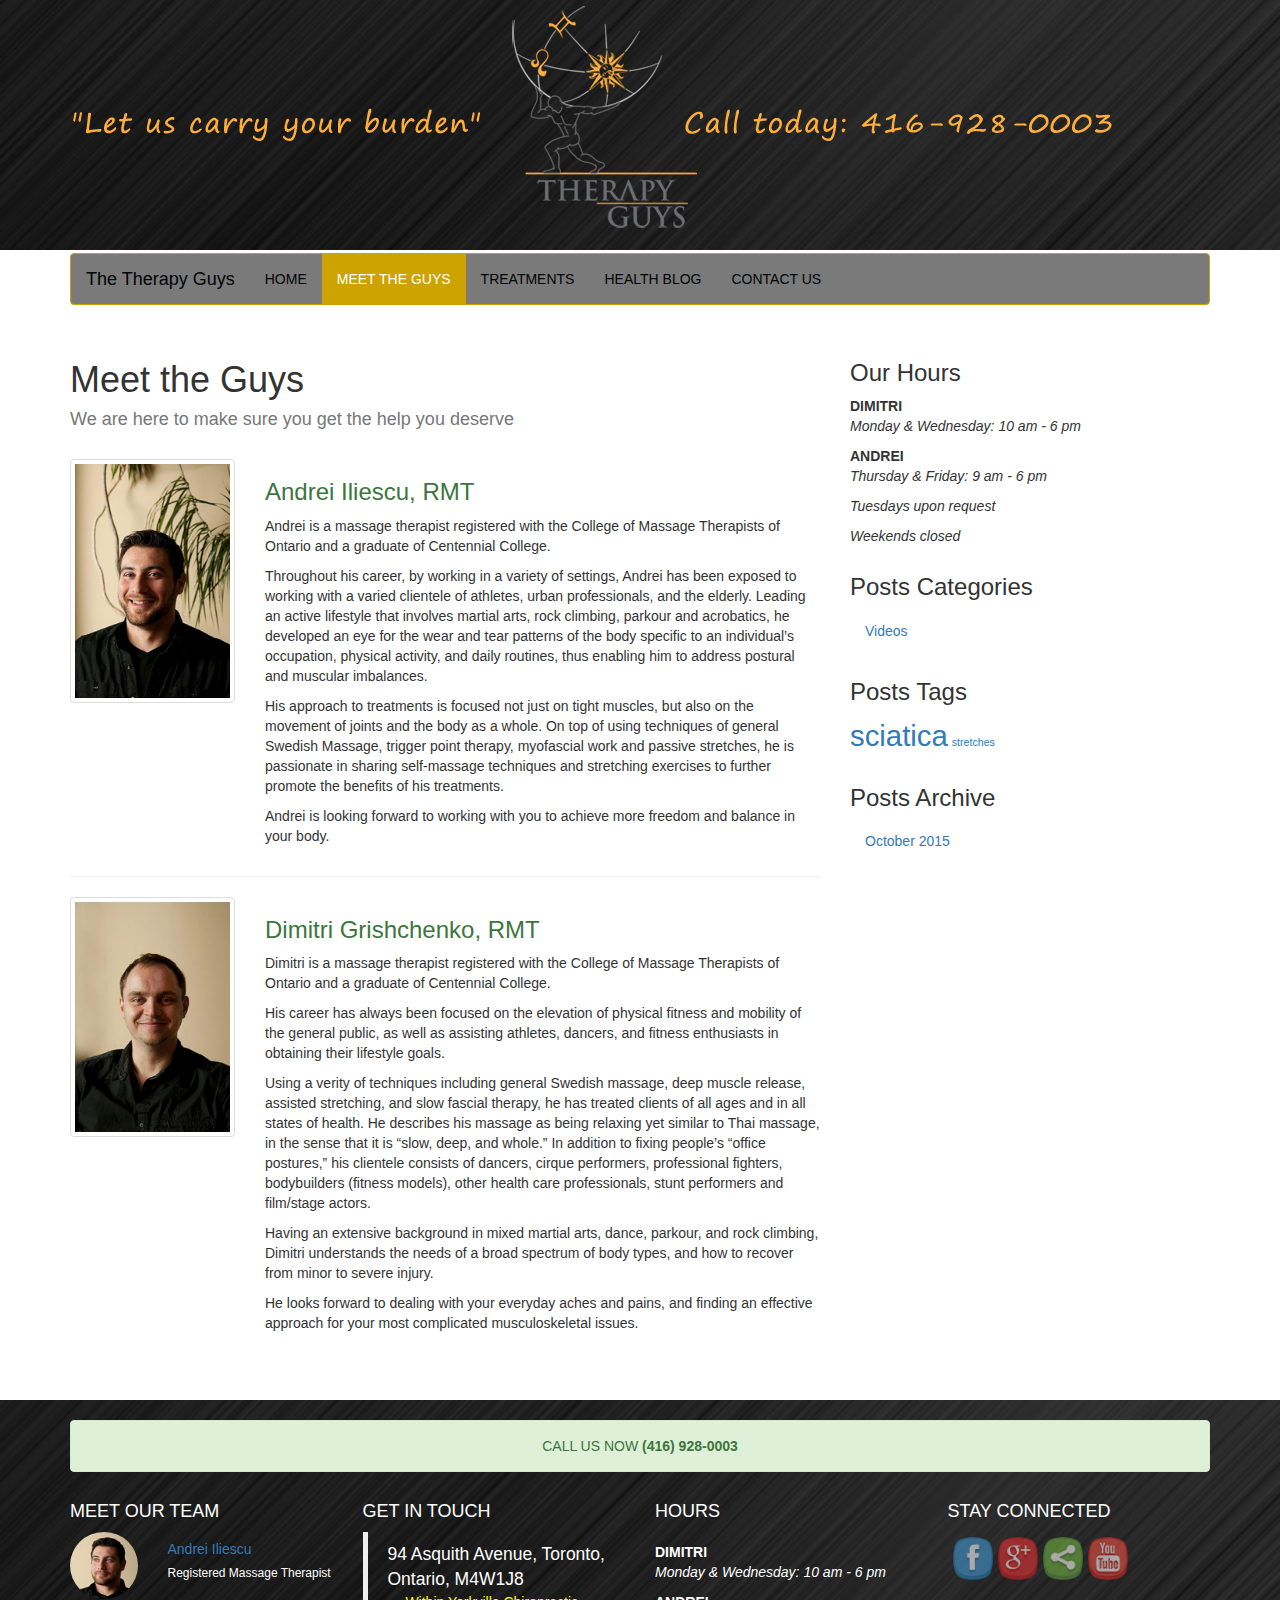
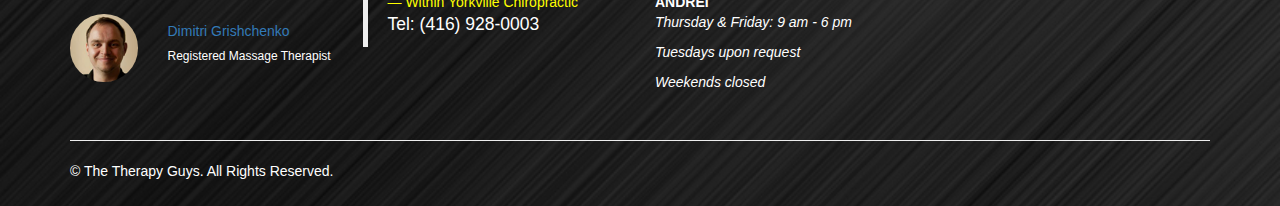
<file: meet-the-guys/index.html>
<!DOCTYPE html>
<html lang="en-US">
<head>
<base href="https://therapyguys.github.io" />

	<meta charset="UTF-8">
	<meta name="viewport" content="width=device-width, initial-scale=1.0">
	<meta http-equiv="X-UA-Compatible" content="IE=edge">
	<meta name="description" content="Therapy Guys offers comprehensive registered massage therapy in the heart of downtown Toronto's Bloor-Yorkville neighbourhood." />

	<title>The Therapy Guys - Comprehensive Registered Massage Therapy</title>






		<script type="text/javascript">
			window._wpemojiSettings = {"baseUrl":"https:\/\/s.w.org\/images\/core\/emoji\/72x72\/","ext":".png","source":{"concatemoji":"https:\/\/therapyguys.github.io\/wp-includes\/js\/wp-emoji-release.min.js?ver=4.3.1"}};
			!function(a,b,c){function d(a){var c=b.createElement("canvas"),d=c.getContext&&c.getContext("2d");return d&&d.fillText?(d.textBaseline="top",d.font="600 32px Arial","flag"===a?(d.fillText(String.fromCharCode(55356,56812,55356,56807),0,0),c.toDataURL().length>3e3):(d.fillText(String.fromCharCode(55357,56835),0,0),0!==d.getImageData(16,16,1,1).data[0])):!1}function e(a){var c=b.createElement("script");c.src=a,c.type="text/javascript",b.getElementsByTagName("head")[0].appendChild(c)}var f,g;c.supports={simple:d("simple"),flag:d("flag")},c.DOMReady=!1,c.readyCallback=function(){c.DOMReady=!0},c.supports.simple&&c.supports.flag||(g=function(){c.readyCallback()},b.addEventListener?(b.addEventListener("DOMContentLoaded",g,!1),a.addEventListener("load",g,!1)):(a.attachEvent("onload",g),b.attachEvent("onreadystatechange",function(){"complete"===b.readyState&&c.readyCallback()})),f=c.source||{},f.concatemoji?e(f.concatemoji):f.wpemoji&&f.twemoji&&(e(f.twemoji),e(f.wpemoji)))}(window,document,window._wpemojiSettings);
		</script>
		<style type="text/css">
img.wp-smiley,
img.emoji {
	display: inline !important;
	border: none !important;
	box-shadow: none !important;
	height: 1em !important;
	width: 1em !important;
	margin: 0 .07em !important;
	vertical-align: -0.1em !important;
	background: none !important;
	padding: 0 !important;
}
</style>
<link rel='stylesheet' id='SFSImainCss-css'  href='https://therapyguys.github.io/wp-content/plugins/ultimate-social-media-icons/css/sfsi-style.css?ver=4.3.1' type='text/css' media='all' />
<link rel='stylesheet' id='SFSIJqueryCSS-css'  href='https://therapyguys.github.io/wp-content/plugins/ultimate-social-media-icons/css/jquery-ui-1.10.4/jquery-ui-min.css?ver=4.3.1' type='text/css' media='all' />
<link rel='stylesheet' id='parent-style-css'  href='https://therapyguys.github.io/wp-content/themes/tk/style.css?ver=4.3.1' type='text/css' media='all' />
<link rel='stylesheet' id='tk-bootstrap-wp-css'  href='https://therapyguys.github.io/wp-content/themes/tk/includes/css/bootstrap-wp.css?ver=4.3.1' type='text/css' media='all' />
<link rel='stylesheet' id='tk-bootstrap-css'  href='https://therapyguys.github.io/wp-content/themes/tk/includes/resources/bootstrap/css/bootstrap.min.css?ver=4.3.1' type='text/css' media='all' />
<link rel='stylesheet' id='tk-font-awesome-css'  href='https://therapyguys.github.io/wp-content/themes/tk/includes/css/font-awesome.min.css?ver=4.1.0' type='text/css' media='all' />
<link rel='stylesheet' id='tk-style-css'  href='https://therapyguys.github.io/wp-content/themes/therapyguys/style.css?ver=4.3.1' type='text/css' media='all' />
<script type='text/javascript' src='https://therapyguys.github.io/wp-includes/js/jquery/jquery.js?ver=1.11.3'></script>
<script type='text/javascript' src='https://therapyguys.github.io/wp-includes/js/jquery/jquery-migrate.min.js?ver=1.2.1'></script>
<script type='text/javascript' src='https://therapyguys.github.io/wp-content/themes/tk/includes/resources/bootstrap/js/bootstrap.min.js?ver=4.3.1'></script>
<script type='text/javascript' src='https://therapyguys.github.io/wp-content/themes/tk/includes/js/bootstrap-wp.js?ver=4.3.1'></script>



<link rel='canonical' href='https://therapyguys.github.io/meet-the-guys/' />
<link rel='shortlink' href='https://therapyguys.github.io/?p=9' />
<meta name="viewport" content="width=device-width, initial-scale=1">    	<script>
			function sfsi_processfurther(ref) {
				var feed_id = '[base64]';
				var feedtype = 8;
				var email = jQuery(ref).find('input[name="data[Widget][email]"]').val();
				var filter = /^([a-zA-Z0-9_\.\-])+\@(([a-zA-Z0-9\-])+\.)+([a-zA-Z0-9]{2,4})+$/;
				if ((email != "Enter your email") && (filter.test(email))) {
					if (feedtype == "8") {
						var url = "'.$url.'"+feed_id+"/"+feedtype;
						window.open(url, "popupwindow", "scrollbars=yes,width=1080,height=760");
						return true;
					}
				} else {
					alert("Please enter email address");
					jQuery(ref).find('input[name="data[Widget][email]"]').focus();
					return false;
				}
			}
		</script>
    	<style type="text/css" aria-selected="true">
			.sfsi_subscribe_Popinner
			{
								width: 100% !important;
				height: auto !important;
												border: 1px solid #b5b5b5 !important;
								padding: 18px 0px !important;
				background-color: #ffffff !important;
			}
			.sfsi_subscribe_Popinner form
			{
				margin: 0 20px !important;
			}
			.sfsi_subscribe_Popinner h5
			{
				font-family: Helvetica,Arial,sans-serif !important;
								font-weight: bold !important;
								color: #000000 !important;
				font-size: 16px !important;
				text-align: center !important;
				margin: 0 0 10px !important;
    			padding: 0 !important;
			}
			.sfsi_subscription_form_field {
				margin: 5px 0 !important;
				width: 100% !important;
				display: inline-flex;
				display: -webkit-inline-flex;
			}
			.sfsi_subscription_form_field input {
				width: 100% !important;
				padding: 10px 0px !important;
			}
			.sfsi_subscribe_Popinner input[type=email]
			{
				font-family: Helvetica,Arial,sans-serif !important;
								font-style: normal !important;
								color:  !important;
				font-size: 14px !important;
				text-align: center !important;
			}
			.sfsi_subscribe_Popinner input[type=email]::-webkit-input-placeholder {
			   font-family: Helvetica,Arial,sans-serif !important;
								font-style: normal !important;
								color:  !important;
				font-size: 14px !important;
				text-align: center !important;
			}

			.sfsi_subscribe_Popinner input[type=email]:-moz-placeholder { /* Firefox 18- */
			    font-family: Helvetica,Arial,sans-serif !important;
								font-style: normal !important;
								color:  !important;
				font-size: 14px !important;
				text-align: center !important;
			}

			.sfsi_subscribe_Popinner input[type=email]::-moz-placeholder {  /* Firefox 19+ */
			    font-family: Helvetica,Arial,sans-serif !important;
								font-style: normal !important;
								color:  !important;
				font-size: 14px !important;
				text-align: center !important;
			}

			.sfsi_subscribe_Popinner input[type=email]:-ms-input-placeholder {
			  	font-family: Helvetica,Arial,sans-serif !important;
								font-style: normal !important;
								color:  !important;
				font-size: 14px !important;
				text-align: center !important;
			}
			.sfsi_subscribe_Popinner input[type=submit]
			{
				font-family: Helvetica,Arial,sans-serif !important;
								font-weight: bold !important;
								color: #000000 !important;
				font-size: 16px !important;
				text-align: center !important;
				background-color: #dedede !important;
			}
		</style>
		<style type="text/css">
			.site-title,
		.site-description {
			position: absolute;
			clip: rect(1px, 1px, 1px, 1px);
		}
		</style>
	</head>

<body class="page page-id-9 page-template-default">

<header id="masthead" class="site-header" role="banner">
	<div class="container">
		<div class="row">
			<div class="site-header-inner col-sm-12">

									<a href="https://therapyguys.github.io/" title="The Therapy Guys" rel="home">
						<img src="https://therapyguys.github.io/wp-content/uploads/2015/10/therapyguys_banner2.png" width="1076" height="230" alt="">
					</a>


				<div class="site-branding">
					<h1 class="site-title"><a href="https://therapyguys.github.io/" title="The Therapy Guys" rel="home">The Therapy Guys</a></h1>
					<p class="lead"></p>
				</div>

			</div>
		</div>
	</div><!-- .container -->
</header><!-- #masthead -->

<nav class="site-navigation">
	<div class="container">
		<div class="row">
			<div class="site-navigation-inner col-sm-12">
				<div class="navbar navbar-default">
					<div class="navbar-header">
						<!-- .navbar-toggle is used as the toggle for collapsed navbar content -->
						<button type="button" class="navbar-toggle" data-toggle="collapse" data-target=".navbar-collapse">
							<span class="sr-only">Toggle navigation </span>
							<span class="icon-bar"></span>
							<span class="icon-bar"></span>
							<span class="icon-bar"></span>
						</button>

						<!-- Your site title as branding in the menu -->
						<a class="navbar-brand" href="https://therapyguys.github.io/" title="The Therapy Guys" rel="home">The Therapy Guys</a>
					</div>

					<!-- The WordPress Menu goes here -->
					<div class="collapse navbar-collapse"><ul id="main-menu" class="nav navbar-nav"><li id="menu-item-15" class="menu-item menu-item-type-custom menu-item-object-custom menu-item-home menu-item-15"><a title="HOME" href="https://therapyguys.github.io">HOME</a></li>
<li id="menu-item-18" class="menu-item menu-item-type-post_type menu-item-object-page current-menu-item page_item page-item-9 current_page_item menu-item-18 active"><a title="MEET THE GUYS" href="https://therapyguys.github.io/meet-the-guys/">MEET THE GUYS</a></li>
<li id="menu-item-19" class="menu-item menu-item-type-post_type menu-item-object-page menu-item-19"><a title="TREATMENTS" href="https://therapyguys.github.io/treatments/">TREATMENTS</a></li>
<li id="menu-item-17" class="menu-item menu-item-type-post_type menu-item-object-page menu-item-17"><a title="HEALTH BLOG" href="https://therapyguys.github.io/health-blog/">HEALTH BLOG</a></li>
<li id="menu-item-16" class="menu-item menu-item-type-post_type menu-item-object-page menu-item-16"><a title="CONTACT US" href="https://therapyguys.github.io/contact-us/">CONTACT US</a></li>
</ul></div>
				</div><!-- .navbar -->
			</div>
		</div>
	</div><!-- .container -->
</nav><!-- .site-navigation -->

<div class="main-content">
	<div class="container">
		<div class="row">
			<div id="content" class="main-content-inner col-sm-12 col-md-8">




<article id="post-9" class="post-9 page type-page status-publish hentry">
	<header>
		<h1 class="page-title">Meet the Guys</h1>
	</header><!-- .entry-header -->

	<div class="entry-content">
		<div class="entry-content-thumbnail">
					</div>
		<p><a name="andrei"></a></p>
<h4 class="text-muted meet_us">We are here to make sure you get the help you deserve</h4>
<p></p>
<div class="row">
<div class="col-md-3">
    <img img class="img-responsive thumbnail" src="https://therapyguys.github.io/wp-content/themes/therapyguys/images/andrei2.png" alt="Andrei" title="Andrei" />
  </div>
<div class="col-md-9">
<h3 class="text-success">Andrei Iliescu, RMT</h3>
<p>
    Andrei is a massage therapist registered with the College of Massage Therapists of Ontario and a graduate of Centennial College.
    </p>
<p>
    Throughout his career, by working in a variety of settings, Andrei has been exposed to working with a varied clientele of athletes, urban professionals, and the elderly. Leading an active lifestyle that involves martial arts, rock climbing, parkour and acrobatics, he developed an eye for the wear and tear patterns of the body specific to an individual&#8217;s occupation, physical activity, and daily routines, thus enabling him to address postural and muscular imbalances.
    </p>
<p>
    His approach to treatments is focused not just on tight muscles, but also on the movement of joints and the body as a whole. On top of using techniques of general Swedish Massage, trigger point therapy, myofascial work and passive stretches, he is passionate in sharing self-massage techniques and stretching exercises to further promote the benefits of his treatments.
    </p>
<p>
    Andrei is looking forward to working with you to achieve more freedom and balance in your body.
    </p>
</p></div>
</div>
<p><a name="dimitri"></a></p>
<hr>
<div class="row">
<div class="col-md-3">
    <img img class="img-responsive thumbnail" src="https://therapyguys.github.io/wp-content/themes/therapyguys/images/dimitri2.png" alt="Dimitri" title="Dimitri" />
  </div>
<div class="col-md-9">
<h3 class="text-success">Dimitri Grishchenko, RMT</h3>
<p>
    Dimitri is a massage therapist registered with the College of Massage Therapists of Ontario and a graduate of Centennial College.
    </p>
<p>
    His career has always been focused on the elevation of physical fitness and mobility of the general public, as well as assisting athletes, dancers, and fitness enthusiasts in obtaining their lifestyle goals.
    </p>
<p>
    Using a verity of techniques including general Swedish massage, deep muscle release, assisted stretching, and slow fascial therapy, he has treated clients of all ages and in all states of health. He describes his massage as being relaxing yet similar to Thai massage, in the sense that it is &#8220;slow, deep, and whole.&#8221; In addition to fixing people&#8217;s &#8220;office postures,&#8221; his clientele consists of dancers, cirque performers, professional fighters, bodybuilders (fitness models), other health care professionals, stunt performers and film/stage actors.
    </p>
<p>
    Having an extensive background in mixed martial arts, dance, parkour, and rock climbing, Dimitri understands the needs of a broad spectrum of body types, and how to recover from minor to severe injury.
    </p>
<p>
    He looks forward to dealing with your everyday aches and pains, and finding an effective approach for your most complicated musculoskeletal issues.
    </p>
</p></div>
</div>
			</div><!-- .entry-content -->
	</article><!-- #post-## -->




	</div><!-- close .main-content-inner -->

	<div class="sidebar col-sm-12 col-md-4">

				<div class="sidebar-padder">

						<aside id="text-2" class="widget widget_text"><h3 class="widget-title">Our Hours</h3>			<div class="textwidget"><strong>DIMITRI</strong>
<p>
  <em>Monday &amp; Wednesday: 10 am - 6 pm</em>
</p>

<strong>ANDREI</strong>
<p>
<em>Thursday &amp; Friday: 9 am - 6 pm</em>
</p>

<p>
<em>Tuesdays upon request</em>
</p>

<p>
<em>Weekends closed</em>
</p>

</div></div>
		</aside><aside id="categories-2" class="widget widget_categories"><h3 class="widget-title">Posts Categories</h3>		<ul>
	<li class="cat-item cat-item-5"><a href="https://therapyguys.github.io/category/videos/" >Videos</a>
</li>
		</ul>
</aside><aside id="tag_cloud-2" class="widget widget_tag_cloud"><h3 class="widget-title">Posts Tags</h3><div class="tagcloud"><a href='https://therapyguys.github.io/tag/sciatica/' class='tag-link-4' title='2 topics' style='font-size: 22pt;'>sciatica</a>
<a href='https://therapyguys.github.io/tag/stretches/' class='tag-link-3' title='1 topic' style='font-size: 8pt;'>stretches</a></div>
</aside><aside id="archives-2" class="widget widget_archive"><h3 class="widget-title">Posts Archive</h3>		<ul>
	<li><a href='https://therapyguys.github.io/2015/10/'>October 2015</a></li>
		</ul>
</aside>
		</div><!-- close .sidebar-padder -->
			</div><!-- close .*-inner (main-content or sidebar, depending if sidebar is used) -->
		</div><!-- close .row -->
	</div><!-- close .container -->
</div><!-- close .main-content -->

<footer id="colophon" class="site-footer" role="contentinfo">
	<div class="container">

   <!-- Call to Action Well -->
   <br />
    <div class="row">
        <div class="col-lg-12">
            <div class="alert alert-success text-center">
                CALL US NOW <strong>(416) 928-0003</strong>
            </div>
        </div>
        <!-- /.col-lg-12 -->
    </div>
        <!-- /.row -->

    <!-- Footer widgets -->
    <div class="row">
    <div class="col-md-3 col-sm-6"><aside id="text-3" class="widget widget_text"><h4 class="widget-title">MEET OUR TEAM</h4>			<div class="textwidget"><div class="tg_team">

<div class="tg_member">
<div class="row">
<div class="col-xs-4">
<img src="https://therapyguys.github.io/wp-content/themes/therapyguys/images/andrei.png" class="img-circle"></div>
<div class="col-xs-8">
<h5><a href="https://therapyguys.github.io/meet-the-guys/#andrei">Andrei Iliescu</a></h5>
<h6>Registered Massage Therapist  </h6>
</div>
</div>
</div>

<div class="tg_member">
<div class="row">
<div class="col-xs-4">
<img src="https://therapyguys.github.io/wp-content/themes/therapyguys/images/dimitri.png" class="img-circle"></div>
<div class="col-xs-8">
<h5><a href="https://therapyguys.github.io/meet-the-guys/#dimitri">Dimitri Grishchenko</a></h5>
<h6>Registered Massage Therapist  </h6>
</div>
</div>
</div>

</div></div>
		</aside></div><div class="col-md-3 col-sm-6"><aside id="text-4" class="widget widget_text"><h4 class="widget-title">GET IN TOUCH</h4>			<div class="textwidget"><p>
<blockquote>
94 Asquith Avenue, Toronto, Ontario, M4W1J8
 <footer>Within Yorkville Chiropractic</footer>
 Tel: (416) 928-0003
</blockquote>
</p>
</div>
		</aside></div><div class="col-md-3 col-sm-6"><aside id="text-6" class="widget widget_text"><h4 class="widget-title">HOURS</h4>			<div class="textwidget"><div style="margin-top:20px;">

<strong>DIMITRI</strong>
<p>
  <em>Monday &amp; Wednesday: 10 am - 6 pm</em>
</p>

<strong>ANDREI</strong>
<p>
<em>Thursday &amp; Friday: 9 am - 6 pm</em>
</p>

<p>
<em>Tuesdays upon request</em>
</p>

<p>
<em>Weekends closed</em>
</p>

</div></div>
		</aside></div><div class="col-md-3 col-sm-6"><aside id="sfsi-widget-2" class="widget sfsi"><h4 class="widget-title">STAY CONNECTED</h4>            <div class="sfsi_widget" data-position="widget">
				<div id='sfsi_wDiv'></div>
                    <div class="norm_row sfsi_wDiv"  style="width:225px;text-align:left;position:absolute;"><div style='width:40px; height:40px;margin-left:5px;margin-bottom:5px;' class='sfsi_wicons shuffeldiv '><div class='inerCnt'><a class=' sficn' effect='fade_in'   href='javascript:void(0)' id='sfsiid_facebook' alt='Facebook' style='opacity:0.6' ><img alt='Facebook' title='Facebook' src='https://therapyguys.github.io/wp-content/plugins/ultimate-social-media-icons/images/icons_theme/cute/cute_facebook.png' width='40' style='' class='sfcm sfsi_wicon' effect='fade_in'   /></a><div class="sfsi_tool_tip_2 fb_tool_bdr sfsiTlleft" style="width:62px ;opacity:0;z-index:-1;margin-left:-47.5px;" id="sfsiid_facebook"><span class="bot_arow bot_fb_arow"></span><div class="sfsi_inside"><div  class='icon1'><a href='https://www.facebook.com/therapyguystoronto/' target='_blank'><img alt='Facebook' title='Facebook' src='https://therapyguys.github.io/wp-content/plugins/ultimate-social-media-icons/images/visit_icons/facebook.png'  /></a></div><div  class='icon2'><div class="fb-like" data-href="https://therapyguys.github.io/meet-the-guys/" data-layout="button" data-action="like" data-show-faces="false" data-share="true"></div></div><div  class='icon3'><div class="fb-share-button" data-href="https://therapyguys.github.io/meet-the-guys/" data-layout="button"></div></div></div></div></div></div><div style='width:40px; height:40px;margin-left:5px;margin-bottom:5px;' class='sfsi_wicons shuffeldiv '><div class='inerCnt'><a class=' sficn' effect='fade_in'   href='javascript:void(0)' id='sfsiid_google' alt='Google+' style='opacity:0.6' ><img alt='Google+' title='Google+' src='https://therapyguys.github.io/wp-content/plugins/ultimate-social-media-icons/images/icons_theme/cute/cute_google.png' width='40' style='' class='sfcm sfsi_wicon' effect='fade_in'   /></a><div class="sfsi_tool_tip_2 gpls_tool_bdr sfsiTlleft" style="width:76px ;opacity:0;z-index:-1;margin-left:-54.5px;" id="sfsiid_google"><span class="bot_arow bot_gpls_arow"></span><div class="sfsi_inside"><div  class='icon2'><div class="g-plusone" data-href="https://therapyguys.github.io/meet-the-guys/" data-size="large" data-annotation="none" ></div></div><div  class='icon3'><div class="g-plus" data-action="share" data-annotation="none" data-height="24" data-href="https://therapyguys.github.io/meet-the-guys/">https://therapyguys.github.io/meet-the-guys/"></div></div></div></div></div></div><div style='width:40px; height:40px;margin-left:5px;margin-bottom:5px;' class='sfsi_wicons shuffeldiv '><div class='inerCnt'><a class='addthis_button sficn' effect='fade_in' target='_blank'  href='https://www.addthis.com/bookmark.php?v=250' id='sfsiid_share' alt='SHARE' style='opacity:0.6' ><img alt='SHARE' title='SHARE' src='https://therapyguys.github.io/wp-content/plugins/ultimate-social-media-icons/images/icons_theme/cute/cute_share.png' width='40' style='' class='sfcm sfsi_wicon' effect='fade_in'   /></a></div></div><div style='width:40px; height:40px;margin-left:5px;margin-bottom:5px;' class='sfsi_wicons shuffeldiv '><div class='inerCnt'><a class=' sficn' effect='fade_in'   href='javascript:void(0)' id='sfsiid_youtube' alt='YouTube' style='opacity:0.6' ><img alt='YouTube' title='YouTube' src='https://therapyguys.github.io/wp-content/plugins/ultimate-social-media-icons/images/icons_theme/cute/cute_youtube.png' width='40' style='' class='sfcm sfsi_wicon' effect='fade_in'   /></a><div class="sfsi_tool_tip_2 utube_tool_bdr sfsiTlleft" style="width:96px ;opacity:0;z-index:-1;margin-left:-64.5px;" id="sfsiid_youtube"><span class="bot_arow bot_utube_arow"></span><div class="sfsi_inside"><div  class='icon1'><a href='https://www.youtube.com/channel/UCkRWL45-GdysXBNRr6zGcbA'  target='_blank'><img alt='YouTube' title='YouTube' src='https://therapyguys.github.io/wp-content/plugins/ultimate-social-media-icons/images/visit_icons/youtube.png'  /></a></div><div  class='icon2'><div class="g-ytsubscribe" data-channelid="UCkRWL45-GdysXBNRr6zGcbA" data-layout="default" data-count="hidden"></div></div></div></div></div></div></div ><div id="sfsi_holder" class="sfsi_holders" style="position: relative; float: left;width:100%;z-index:-1;"></div ><script>jQuery(".sfsi_widget").each(function( index ) {
					if(jQuery(this).attr("data-position") == "widget")
					{
						var wdgt_hght = jQuery(this).children(".norm_row.sfsi_wDiv").height();
						var title_hght = jQuery(this).parent(".widget.sfsi").children(".widget-title").height();
						var totl_hght = parseInt( title_hght ) + parseInt( wdgt_hght );
						jQuery(this).parent(".widget.sfsi").css("min-height", totl_hght+"px");
					}
				});</script>	      		<div style="clear: both;"></div>
            </div>
            </aside></div>    </div>

   <hr>

		<div class="row">
			<div class="site-footer-inner col-sm-12">

				<div class="site-info">
					<p>© The Therapy Guys. All Rights Reserved.</p>
				</div><!-- close .site-info -->

			</div>
		</div>
	</div><!-- close .container -->
</footer><!-- close #colophon -->

        <div id="fb-root"></div>
		<script>(function(d, s, id) {
		  var js, fjs = d.getElementsByTagName(s)[0];
		  if (d.getElementById(id)) return;
		  js = d.createElement(s); js.id = id;
		  js.src = "//connect.facebook.net/en_US/sdk.js#xfbml=1&version=v2.3";
		  fjs.parentNode.insertBefore(js, fjs);
		}(document, 'script', 'facebook-jssdk'));</script>
		<!--facebook like and share js -->
        <!--<div id="fb-root"></div>
        <script>
        (function(d, s, id) {
          var js, fjs = d.getElementsByTagName(s)[0];
          if (d.getElementById(id)) return;
          js = d.createElement(s); js.id = id;
          js.src = "//connect.facebook.net/en_US/sdk.js#xfbml=1&appId=1425108201100352&version=v2.0";
          fjs.parentNode.insertBefore(js, fjs);
        }(document, 'script', 'facebook-jssdk'));</script>-->
 	         <!--google share and  like and e js -->
        <script type="text/javascript">
            window.___gcfg = {
              lang: 'en-US'
            };
            (function() {
                var po = document.createElement('script'); po.type = 'text/javascript'; po.async = true;
                po.src = 'https://apis.google.com/js/plusone.js';
                var s = document.getElementsByTagName('script')[0]; s.parentNode.insertBefore(po, s);
            })();
        </script>
		<script type='text/javascript' src='https://apis.google.com/js/plusone.js'></script>
        <script type='text/javascript' src='https://apis.google.com/js/platform.js'></script>
        <!-- google share -->
        <script type="text/javascript">
          (function() {
            var po = document.createElement('script'); po.type = 'text/javascript'; po.async = true;
            po.src = 'https://apis.google.com/js/platform.js';
            var s = document.getElementsByTagName('script')[0]; s.parentNode.insertBefore(po, s);
          })();
        </script>
		 	<!-- Addthis js -->
        <script type="text/javascript" src="https://s7.addthis.com/js/300/addthis_widget.js#pubid=ra-558ac14e7f79bff7"></script>
        <script type="text/javascript">
       		var addthis_config = {  ui_click: true  };
       	</script>
	     <script>
	    jQuery( document ).scroll(function( $ )
		{
	    	var y = jQuery(this).scrollTop();
	      	if (/Android|webOS|iPhone|iPad|iPod|BlackBerry|IEMobile|Opera Mini/i.test(navigator.userAgent))
			{
			   if(jQuery(window).scrollTop() + jQuery(window).height() >= jQuery(document).height()-100)
			   {
				  jQuery('.sfsi_outr_div').css({'z-index':'9996',opacity:1,top:jQuery(window).scrollTop()+"px",position:"absolute"});
				  jQuery('.sfsi_outr_div').fadeIn(200);
				  jQuery('.sfsi_FrntInner_chg').fadeIn(200);
			   }
			   else{
				   jQuery('.sfsi_outr_div').fadeOut();
				   jQuery('.sfsi_FrntInner_chg').fadeOut();
			   }
		  }
		  else
		  {
			   if(jQuery(window).scrollTop() + jQuery(window).height() >= jQuery(document).height()-3)
			   {
					jQuery('.sfsi_outr_div').css({'z-index':'9996',opacity:1,top:jQuery(window).scrollTop()+200+"px",position:"absolute"});
					jQuery('.sfsi_outr_div').fadeIn(200);
					jQuery('.sfsi_FrntInner_chg').fadeIn(200);
		  	   }
	 		   else
			   {
				 jQuery('.sfsi_outr_div').fadeOut();
				 jQuery('.sfsi_FrntInner_chg').fadeOut();
			   }
	 	  }
		});
     </script>
<script type='text/javascript' src='https://therapyguys.github.io/wp-content/plugins/ultimate-social-media-icons/js/jquery-ui-min.js?ver=4.3.1'></script>
<script type='text/javascript' src='https://therapyguys.github.io/wp-content/plugins/ultimate-social-media-icons/js/shuffle/modernizr.custom.min.js?ver=4.3.1'></script>
<script type='text/javascript' src='https://therapyguys.github.io/wp-content/plugins/ultimate-social-media-icons/js/shuffle/jquery.shuffle.min.js?ver=4.3.1'></script>
<script type='text/javascript' src='https://therapyguys.github.io/wp-content/plugins/ultimate-social-media-icons/js/shuffle/random-shuffle-min.js?ver=4.3.1'></script>
<script type='text/javascript'>
/* <![CDATA[ */
var ajax_object = {"ajax_url":"https:\/\/therapyguys.github.io\/wp-admin\/admin-ajax.php"};
var ajax_object = {"ajax_url":"https:\/\/therapyguys.github.io\/wp-admin\/admin-ajax.php","plugin_url":"https:\/\/therapyguys.github.io\/wp-content\/plugins\/ultimate-social-media-icons\/"};
/* ]]> */
</script>
<script type='text/javascript' src='https://therapyguys.github.io/wp-content/plugins/ultimate-social-media-icons/js/custom.js?ver=4.3.1'></script>
<script type='text/javascript' src='https://therapyguys.github.io/wp-content/themes/tk/includes/js/skip-link-focus-fix.js?ver=20130115'></script>

</body>
</html>
</file>
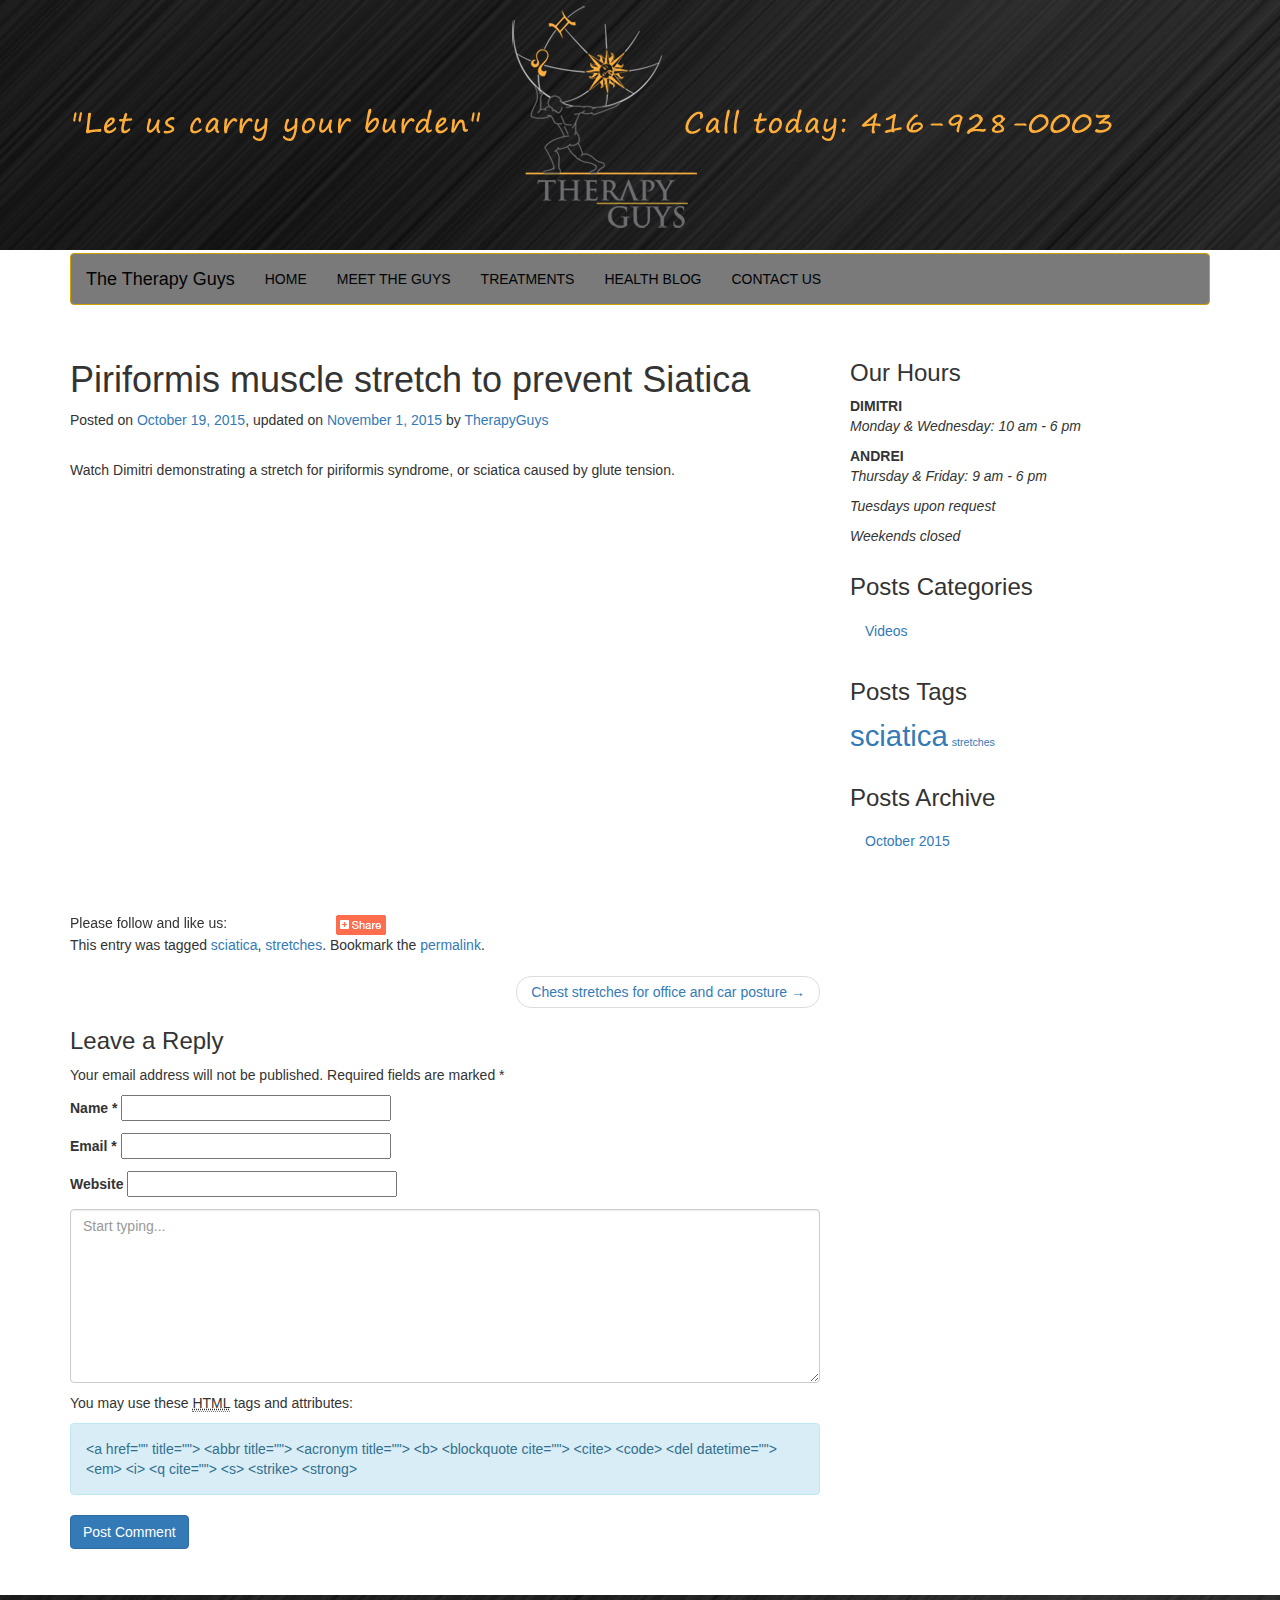
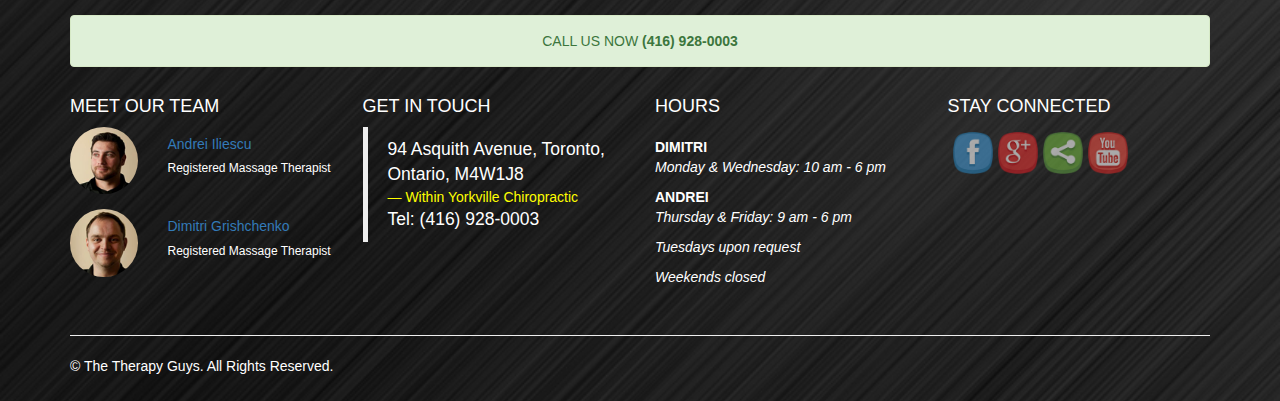
<file: piriformis-muscle-stretch-to-prevent-siatica/index.html>
<!DOCTYPE html>
<html lang="en-US">
<head>
<base href="https://therapyguys.github.io" />

	<meta charset="UTF-8">
	<meta name="viewport" content="width=device-width, initial-scale=1.0">
	<meta http-equiv="X-UA-Compatible" content="IE=edge">
	<meta name="description" content="Therapy Guys offers comprehensive registered massage therapy in the heart of downtown Toronto's Bloor-Yorkville neighbourhood." />

	<title>The Therapy Guys - Comprehensive Registered Massage Therapy</title>







		<script type="text/javascript">
			window._wpemojiSettings = {"baseUrl":"https:\/\/s.w.org\/images\/core\/emoji\/72x72\/","ext":".png","source":{"concatemoji":"https:\/\/therapyguys.github.io\/wp-includes\/js\/wp-emoji-release.min.js?ver=4.3.1"}};
			!function(a,b,c){function d(a){var c=b.createElement("canvas"),d=c.getContext&&c.getContext("2d");return d&&d.fillText?(d.textBaseline="top",d.font="600 32px Arial","flag"===a?(d.fillText(String.fromCharCode(55356,56812,55356,56807),0,0),c.toDataURL().length>3e3):(d.fillText(String.fromCharCode(55357,56835),0,0),0!==d.getImageData(16,16,1,1).data[0])):!1}function e(a){var c=b.createElement("script");c.src=a,c.type="text/javascript",b.getElementsByTagName("head")[0].appendChild(c)}var f,g;c.supports={simple:d("simple"),flag:d("flag")},c.DOMReady=!1,c.readyCallback=function(){c.DOMReady=!0},c.supports.simple&&c.supports.flag||(g=function(){c.readyCallback()},b.addEventListener?(b.addEventListener("DOMContentLoaded",g,!1),a.addEventListener("load",g,!1)):(a.attachEvent("onload",g),b.attachEvent("onreadystatechange",function(){"complete"===b.readyState&&c.readyCallback()})),f=c.source||{},f.concatemoji?e(f.concatemoji):f.wpemoji&&f.twemoji&&(e(f.twemoji),e(f.wpemoji)))}(window,document,window._wpemojiSettings);
		</script>
		<style type="text/css">
img.wp-smiley,
img.emoji {
	display: inline !important;
	border: none !important;
	box-shadow: none !important;
	height: 1em !important;
	width: 1em !important;
	margin: 0 .07em !important;
	vertical-align: -0.1em !important;
	background: none !important;
	padding: 0 !important;
}
</style>
<link rel='stylesheet' id='SFSImainCss-css'  href='https://therapyguys.github.io/wp-content/plugins/ultimate-social-media-icons/css/sfsi-style.css?ver=4.3.1' type='text/css' media='all' />
<link rel='stylesheet' id='SFSIJqueryCSS-css'  href='https://therapyguys.github.io/wp-content/plugins/ultimate-social-media-icons/css/jquery-ui-1.10.4/jquery-ui-min.css?ver=4.3.1' type='text/css' media='all' />
<link rel='stylesheet' id='parent-style-css'  href='https://therapyguys.github.io/wp-content/themes/tk/style.css?ver=4.3.1' type='text/css' media='all' />
<link rel='stylesheet' id='tk-bootstrap-wp-css'  href='https://therapyguys.github.io/wp-content/themes/tk/includes/css/bootstrap-wp.css?ver=4.3.1' type='text/css' media='all' />
<link rel='stylesheet' id='tk-bootstrap-css'  href='https://therapyguys.github.io/wp-content/themes/tk/includes/resources/bootstrap/css/bootstrap.min.css?ver=4.3.1' type='text/css' media='all' />
<link rel='stylesheet' id='tk-font-awesome-css'  href='https://therapyguys.github.io/wp-content/themes/tk/includes/css/font-awesome.min.css?ver=4.1.0' type='text/css' media='all' />
<link rel='stylesheet' id='tk-style-css'  href='https://therapyguys.github.io/wp-content/themes/therapyguys/style.css?ver=4.3.1' type='text/css' media='all' />
<script type='text/javascript' src='https://therapyguys.github.io/wp-includes/js/jquery/jquery.js?ver=1.11.3'></script>
<script type='text/javascript' src='https://therapyguys.github.io/wp-includes/js/jquery/jquery-migrate.min.js?ver=1.2.1'></script>
<script type='text/javascript' src='https://therapyguys.github.io/wp-content/themes/tk/includes/resources/bootstrap/js/bootstrap.min.js?ver=4.3.1'></script>
<script type='text/javascript' src='https://therapyguys.github.io/wp-content/themes/tk/includes/js/bootstrap-wp.js?ver=4.3.1'></script>


<link rel='next' title='Chest stretches for office and car posture' href='https://therapyguys.github.io/chest-stretches-for-office-and-car-posture/' />

<link rel='canonical' href='https://therapyguys.github.io/piriformis-muscle-stretch-to-prevent-siatica/' />
<link rel='shortlink' href='https://therapyguys.github.io/?p=26' />
<meta name="viewport" content="width=device-width, initial-scale=1">    	<script>
			function sfsi_processfurther(ref) {
				var feed_id = '[base64]';
				var feedtype = 8;
				var email = jQuery(ref).find('input[name="data[Widget][email]"]').val();
				var filter = /^([a-zA-Z0-9_\.\-])+\@(([a-zA-Z0-9\-])+\.)+([a-zA-Z0-9]{2,4})+$/;
				if ((email != "Enter your email") && (filter.test(email))) {
					if (feedtype == "8") {
						var url = "'.$url.'"+feed_id+"/"+feedtype;
						window.open(url, "popupwindow", "scrollbars=yes,width=1080,height=760");
						return true;
					}
				} else {
					alert("Please enter email address");
					jQuery(ref).find('input[name="data[Widget][email]"]').focus();
					return false;
				}
			}
		</script>
    	<style type="text/css" aria-selected="true">
			.sfsi_subscribe_Popinner
			{
								width: 100% !important;
				height: auto !important;
												border: 1px solid #b5b5b5 !important;
								padding: 18px 0px !important;
				background-color: #ffffff !important;
			}
			.sfsi_subscribe_Popinner form
			{
				margin: 0 20px !important;
			}
			.sfsi_subscribe_Popinner h5
			{
				font-family: Helvetica,Arial,sans-serif !important;
								font-weight: bold !important;
								color: #000000 !important;
				font-size: 16px !important;
				text-align: center !important;
				margin: 0 0 10px !important;
    			padding: 0 !important;
			}
			.sfsi_subscription_form_field {
				margin: 5px 0 !important;
				width: 100% !important;
				display: inline-flex;
				display: -webkit-inline-flex;
			}
			.sfsi_subscription_form_field input {
				width: 100% !important;
				padding: 10px 0px !important;
			}
			.sfsi_subscribe_Popinner input[type=email]
			{
				font-family: Helvetica,Arial,sans-serif !important;
								font-style: normal !important;
								color:  !important;
				font-size: 14px !important;
				text-align: center !important;
			}
			.sfsi_subscribe_Popinner input[type=email]::-webkit-input-placeholder {
			   font-family: Helvetica,Arial,sans-serif !important;
								font-style: normal !important;
								color:  !important;
				font-size: 14px !important;
				text-align: center !important;
			}

			.sfsi_subscribe_Popinner input[type=email]:-moz-placeholder { /* Firefox 18- */
			    font-family: Helvetica,Arial,sans-serif !important;
								font-style: normal !important;
								color:  !important;
				font-size: 14px !important;
				text-align: center !important;
			}

			.sfsi_subscribe_Popinner input[type=email]::-moz-placeholder {  /* Firefox 19+ */
			    font-family: Helvetica,Arial,sans-serif !important;
								font-style: normal !important;
								color:  !important;
				font-size: 14px !important;
				text-align: center !important;
			}

			.sfsi_subscribe_Popinner input[type=email]:-ms-input-placeholder {
			  	font-family: Helvetica,Arial,sans-serif !important;
								font-style: normal !important;
								color:  !important;
				font-size: 14px !important;
				text-align: center !important;
			}
			.sfsi_subscribe_Popinner input[type=submit]
			{
				font-family: Helvetica,Arial,sans-serif !important;
								font-weight: bold !important;
								color: #000000 !important;
				font-size: 16px !important;
				text-align: center !important;
				background-color: #dedede !important;
			}
		</style>
		<style type="text/css">
			.site-title,
		.site-description {
			position: absolute;
			clip: rect(1px, 1px, 1px, 1px);
		}
		</style>
	</head>

<body class="single single-post postid-26 single-format-standard">

<header id="masthead" class="site-header" role="banner">
	<div class="container">
		<div class="row">
			<div class="site-header-inner col-sm-12">

									<a href="https://therapyguys.github.io/" title="The Therapy Guys" rel="home">
						<img src="https://therapyguys.github.io/wp-content/uploads/2015/10/therapyguys_banner2.png" width="1076" height="230" alt="">
					</a>


				<div class="site-branding">
					<h1 class="site-title"><a href="https://therapyguys.github.io/" title="The Therapy Guys" rel="home">The Therapy Guys</a></h1>
					<p class="lead"></p>
				</div>

			</div>
		</div>
	</div><!-- .container -->
</header><!-- #masthead -->

<nav class="site-navigation">
	<div class="container">
		<div class="row">
			<div class="site-navigation-inner col-sm-12">
				<div class="navbar navbar-default">
					<div class="navbar-header">
						<!-- .navbar-toggle is used as the toggle for collapsed navbar content -->
						<button type="button" class="navbar-toggle" data-toggle="collapse" data-target=".navbar-collapse">
							<span class="sr-only">Toggle navigation </span>
							<span class="icon-bar"></span>
							<span class="icon-bar"></span>
							<span class="icon-bar"></span>
						</button>

						<!-- Your site title as branding in the menu -->
						<a class="navbar-brand" href="https://therapyguys.github.io/" title="The Therapy Guys" rel="home">The Therapy Guys</a>
					</div>

					<!-- The WordPress Menu goes here -->
					<div class="collapse navbar-collapse"><ul id="main-menu" class="nav navbar-nav"><li id="menu-item-15" class="menu-item menu-item-type-custom menu-item-object-custom menu-item-home menu-item-15"><a title="HOME" href="https://therapyguys.github.io">HOME</a></li>
<li id="menu-item-18" class="menu-item menu-item-type-post_type menu-item-object-page menu-item-18"><a title="MEET THE GUYS" href="https://therapyguys.github.io/meet-the-guys/">MEET THE GUYS</a></li>
<li id="menu-item-19" class="menu-item menu-item-type-post_type menu-item-object-page menu-item-19"><a title="TREATMENTS" href="https://therapyguys.github.io/treatments/">TREATMENTS</a></li>
<li id="menu-item-17" class="menu-item menu-item-type-post_type menu-item-object-page menu-item-17"><a title="HEALTH BLOG" href="https://therapyguys.github.io/health-blog/">HEALTH BLOG</a></li>
<li id="menu-item-16" class="menu-item menu-item-type-post_type menu-item-object-page menu-item-16"><a title="CONTACT US" href="https://therapyguys.github.io/contact-us/">CONTACT US</a></li>
</ul></div>
				</div><!-- .navbar -->
			</div>
		</div>
	</div><!-- .container -->
</nav><!-- .site-navigation -->

<div class="main-content">
	<div class="container">
		<div class="row">
			<div id="content" class="main-content-inner col-sm-12 col-md-8">




<article id="post-26" class="post-26 post type-post status-publish format-standard hentry category-videos tag-sciatica tag-stretches">
	<header>
		<h1 class="page-title">Piriformis muscle stretch to prevent Siatica</h1>

		<div class="entry-meta">
			<span class="posted-on">Posted on <a href="https://therapyguys.github.io/piriformis-muscle-stretch-to-prevent-siatica/" title="1:13 am" rel="bookmark"><time class="entry-date published" datetime="2015-10-19T01:13:31+00:00">October 19, 2015</time></a>, updated on <a href="https://therapyguys.github.io/piriformis-muscle-stretch-to-prevent-siatica/" title="1:13 am" rel="bookmark"><time class="updated" datetime="2015-11-01T21:52:18+00:00">November 1, 2015</time></a></span><span class="byline"> by <span class="author vcard"><a class="url fn n" href="https://therapyguys.github.io/author/therapyguys/" title="View all posts by TherapyGuys">TherapyGuys</a></span></span>		</div><!-- .entry-meta -->
	</header><!-- .entry-header -->

	<div class="entry-content">
		<div class="entry-content-thumbnail">
					</div>
		<p>&nbsp;</p>
<p>Watch Dimitri demonstrating a stretch for piriformis syndrome, or sciatica caused by glute tension.</p>
<p><!-- 16:9 aspect ratio --></p>
<div class="embed-responsive embed-responsive-16by9"><iframe class="embed-responsive-item" src="https://www.youtube.com/embed/JHAaIB_XPtY" width="300" height="150"></iframe></div>
<div class='sfsi_Sicons left' style='float:left'><div style='float:left;margin:0px 8px 0px 0px; line-height: 24px'><span>Please follow and like us:</span></div><div class='sfsi_socialwpr'><div class='sf_fb' style='width:49px'><div class="fb-like" data-href="https://therapyguys.github.io/piriformis-muscle-stretch-to-prevent-siatica/" width="180" send="false"  data-layout="button" data-action="like" data-show-faces="false" data-share="false"></div></div><div class='sf_google' style='float:left;max-width:62px;min-width:35px;'><div class="g-plusone" data-href="https://therapyguys.github.io/piriformis-muscle-stretch-to-prevent-siatica/" data-size="large" data-annotation="none" ></div></div><div class='sf_addthis'> <script type="text/javascript">
			var addthis_config = {
				 url: "https://therapyguys.github.io/piriformis-muscle-stretch-to-prevent-siatica/",
				 title: "Piriformis muscle stretch to prevent Siatica"
			}
			</script><div class="addthis_toolbox addthis_default_style addthis_20x20_style" addthis:url="https://therapyguys.github.io/piriformis-muscle-stretch-to-prevent-siatica/" addthis:title="Piriformis muscle stretch to prevent Siatica"><a class="addthis_button_compact " href="#">  <img src="https://therapyguys.github.io/wp-content/plugins/ultimate-social-media-icons/images/sharebtn.png"  border="0" alt="Share" /></a></div></div></div></div>			</div><!-- .entry-content -->

	<footer class="entry-meta">
		This entry was tagged <a href="https://therapyguys.github.io/tag/sciatica/" rel="tag">sciatica</a>, <a href="https://therapyguys.github.io/tag/stretches/" rel="tag">stretches</a>. Bookmark the <a href="https://therapyguys.github.io/piriformis-muscle-stretch-to-prevent-siatica/" title="Permalink to Piriformis muscle stretch to prevent Siatica" rel="bookmark">permalink</a>.
			</footer><!-- .entry-meta -->
</article><!-- #post-## -->

			<nav role="navigation" id="nav-below" class="post-navigation">
		<h1 class="screen-reader-text">Post navigation</h1>
		<ul class="pager">


						<li class="nav-next next"><a href="https://therapyguys.github.io/chest-stretches-for-office-and-car-posture/" rel="next">Chest stretches for office and car posture <span class="meta-nav">&rarr;</span></a></li>

		</ul>
	</nav><!-- #nav-below -->


	<div id="comments" class="comments-area">




							<div id="respond" class="comment-respond">
				<h3 id="reply-title" class="comment-reply-title">Leave a Reply <small><a rel="nofollow" id="cancel-comment-reply-link" href="/piriformis-muscle-stretch-to-prevent-siatica/#respond" style="display:none;">Cancel Reply</a></small></h3>
									<form action="https://therapyguys.github.io/wp-comments-post.php" method="post" id="commentform" class="comment-form">
																			<p class="comment-notes"><span id="email-notes">Your email address will not be published.</span> Required fields are marked <span class="required">*</span></p>							<p class="comment-form-author"><label for="author">Name <span class="required">*</span></label> <input id="author" name="author" type="text" value="" size="30" aria-required='true' required='required' /></p>
<p class="comment-form-email"><label for="email">Email <span class="required">*</span></label> <input id="email" name="email" type="text" value="" size="30" aria-describedby="email-notes" aria-required='true' required='required' /></p>
<p class="comment-form-url"><label for="url">Website</label> <input id="url" name="url" type="text" value="" size="30" /></p>
												<p><textarea placeholder="Start typing..." id="comment" class="form-control" name="comment" cols="45" rows="8" aria-required="true"></textarea></p>						<p class="form-allowed-tags">You may use these <abbr title="HyperText Markup Language">HTML</abbr> tags and attributes:</p><div class="alert alert-info">&lt;a href=&quot;&quot; title=&quot;&quot;&gt; &lt;abbr title=&quot;&quot;&gt; &lt;acronym title=&quot;&quot;&gt; &lt;b&gt; &lt;blockquote cite=&quot;&quot;&gt; &lt;cite&gt; &lt;code&gt; &lt;del datetime=&quot;&quot;&gt; &lt;em&gt; &lt;i&gt; &lt;q cite=&quot;&quot;&gt; &lt;s&gt; &lt;strike&gt; &lt;strong&gt; </div>
						<p class="form-submit"><input name="submit" type="submit" id="commentsubmit" class="submit" value="Post Comment" /> <input type='hidden' name='comment_post_ID' value='26' id='comment_post_ID' />
<input type='hidden' name='comment_parent' id='comment_parent' value='0' />
</p>					</form>
							</div><!-- #respond -->

</div><!-- #comments -->



	</div><!-- close .main-content-inner -->

	<div class="sidebar col-sm-12 col-md-4">

				<div class="sidebar-padder">

						<aside id="text-2" class="widget widget_text"><h3 class="widget-title">Our Hours</h3>			<div class="textwidget"><strong>DIMITRI</strong>
<p>
  <em>Monday &amp; Wednesday: 10 am - 6 pm</em>
</p>

<strong>ANDREI</strong>
<p>
<em>Thursday &amp; Friday: 9 am - 6 pm</em>
</p>

<p>
<em>Tuesdays upon request</em>
</p>

<p>
<em>Weekends closed</em>
</p>

</div></div>
		</aside><aside id="categories-2" class="widget widget_categories"><h3 class="widget-title">Posts Categories</h3>		<ul>
	<li class="cat-item cat-item-5"><a href="https://therapyguys.github.io/category/videos/" >Videos</a>
</li>
		</ul>
</aside><aside id="tag_cloud-2" class="widget widget_tag_cloud"><h3 class="widget-title">Posts Tags</h3><div class="tagcloud"><a href='https://therapyguys.github.io/tag/sciatica/' class='tag-link-4' title='2 topics' style='font-size: 22pt;'>sciatica</a>
<a href='https://therapyguys.github.io/tag/stretches/' class='tag-link-3' title='1 topic' style='font-size: 8pt;'>stretches</a></div>
</aside><aside id="archives-2" class="widget widget_archive"><h3 class="widget-title">Posts Archive</h3>		<ul>
	<li><a href='https://therapyguys.github.io/2015/10/'>October 2015</a></li>
		</ul>
</aside>
		</div><!-- close .sidebar-padder -->
			</div><!-- close .*-inner (main-content or sidebar, depending if sidebar is used) -->
		</div><!-- close .row -->
	</div><!-- close .container -->
</div><!-- close .main-content -->

<footer id="colophon" class="site-footer" role="contentinfo">
	<div class="container">

   <!-- Call to Action Well -->
   <br />
    <div class="row">
        <div class="col-lg-12">
            <div class="alert alert-success text-center">
                CALL US NOW <strong>(416) 928-0003</strong>
            </div>
        </div>
        <!-- /.col-lg-12 -->
    </div>
        <!-- /.row -->

    <!-- Footer widgets -->
    <div class="row">
    <div class="col-md-3 col-sm-6"><aside id="text-3" class="widget widget_text"><h4 class="widget-title">MEET OUR TEAM</h4>			<div class="textwidget"><div class="tg_team">

<div class="tg_member">
<div class="row">
<div class="col-xs-4">
<img src="https://therapyguys.github.io/wp-content/themes/therapyguys/images/andrei.png" class="img-circle"></div>
<div class="col-xs-8">
<h5><a href="https://therapyguys.github.io/meet-the-guys/#andrei">Andrei Iliescu</a></h5>
<h6>Registered Massage Therapist  </h6>
</div>
</div>
</div>

<div class="tg_member">
<div class="row">
<div class="col-xs-4">
<img src="https://therapyguys.github.io/wp-content/themes/therapyguys/images/dimitri.png" class="img-circle"></div>
<div class="col-xs-8">
<h5><a href="https://therapyguys.github.io/meet-the-guys/#dimitri">Dimitri Grishchenko</a></h5>
<h6>Registered Massage Therapist  </h6>
</div>
</div>
</div>

</div></div>
		</aside></div><div class="col-md-3 col-sm-6"><aside id="text-4" class="widget widget_text"><h4 class="widget-title">GET IN TOUCH</h4>			<div class="textwidget"><p>
<blockquote>
94 Asquith Avenue, Toronto, Ontario, M4W1J8
 <footer>Within Yorkville Chiropractic</footer>
 Tel: (416) 928-0003
</blockquote>
</p>
</div>
		</aside></div><div class="col-md-3 col-sm-6"><aside id="text-6" class="widget widget_text"><h4 class="widget-title">HOURS</h4>			<div class="textwidget"><div style="margin-top:20px;">

<strong>DIMITRI</strong>
<p>
  <em>Monday &amp; Wednesday: 10 am - 6 pm</em>
</p>

<strong>ANDREI</strong>
<p>
<em>Thursday &amp; Friday: 9 am - 6 pm</em>
</p>

<p>
<em>Tuesdays upon request</em>
</p>

<p>
<em>Weekends closed</em>
</p>

</div></div>
		</aside></div><div class="col-md-3 col-sm-6"><aside id="sfsi-widget-2" class="widget sfsi"><h4 class="widget-title">STAY CONNECTED</h4>            <div class="sfsi_widget" data-position="widget">
				<div id='sfsi_wDiv'></div>
                    <div class="norm_row sfsi_wDiv"  style="width:225px;text-align:left;position:absolute;"><div style='width:40px; height:40px;margin-left:5px;margin-bottom:5px;' class='sfsi_wicons shuffeldiv '><div class='inerCnt'><a class=' sficn' effect='fade_in'   href='javascript:void(0)' id='sfsiid_facebook' alt='Facebook' style='opacity:0.6' ><img alt='Facebook' title='Facebook' src='https://therapyguys.github.io/wp-content/plugins/ultimate-social-media-icons/images/icons_theme/cute/cute_facebook.png' width='40' style='' class='sfcm sfsi_wicon' effect='fade_in'   /></a><div class="sfsi_tool_tip_2 fb_tool_bdr sfsiTlleft" style="width:62px ;opacity:0;z-index:-1;margin-left:-47.5px;" id="sfsiid_facebook"><span class="bot_arow bot_fb_arow"></span><div class="sfsi_inside"><div  class='icon1'><a href='https://www.facebook.com/therapyguystoronto/' target='_blank'><img alt='Facebook' title='Facebook' src='https://therapyguys.github.io/wp-content/plugins/ultimate-social-media-icons/images/visit_icons/facebook.png'  /></a></div><div  class='icon2'><div class="fb-like" data-href="https://therapyguys.github.io/piriformis-muscle-stretch-to-prevent-siatica/" data-layout="button" data-action="like" data-show-faces="false" data-share="true"></div></div><div  class='icon3'><div class="fb-share-button" data-href="https://therapyguys.github.io/piriformis-muscle-stretch-to-prevent-siatica/" data-layout="button"></div></div></div></div></div></div><div style='width:40px; height:40px;margin-left:5px;margin-bottom:5px;' class='sfsi_wicons shuffeldiv '><div class='inerCnt'><a class=' sficn' effect='fade_in'   href='javascript:void(0)' id='sfsiid_google' alt='Google+' style='opacity:0.6' ><img alt='Google+' title='Google+' src='https://therapyguys.github.io/wp-content/plugins/ultimate-social-media-icons/images/icons_theme/cute/cute_google.png' width='40' style='' class='sfcm sfsi_wicon' effect='fade_in'   /></a><div class="sfsi_tool_tip_2 gpls_tool_bdr sfsiTlleft" style="width:76px ;opacity:0;z-index:-1;margin-left:-54.5px;" id="sfsiid_google"><span class="bot_arow bot_gpls_arow"></span><div class="sfsi_inside"><div  class='icon2'><div class="g-plusone" data-href="https://therapyguys.github.io/piriformis-muscle-stretch-to-prevent-siatica/" data-size="large" data-annotation="none" ></div></div><div  class='icon3'><div class="g-plus" data-action="share" data-annotation="none" data-height="24" data-href="https://therapyguys.github.io/piriformis-muscle-stretch-to-prevent-siatica/">https://therapyguys.github.io/piriformis-muscle-stretch-to-prevent-siatica/"></div></div></div></div></div></div><div style='width:40px; height:40px;margin-left:5px;margin-bottom:5px;' class='sfsi_wicons shuffeldiv '><div class='inerCnt'><a class='addthis_button sficn' effect='fade_in' target='_blank'  href='https://www.addthis.com/bookmark.php?v=250' id='sfsiid_share' alt='SHARE' style='opacity:0.6' ><img alt='SHARE' title='SHARE' src='https://therapyguys.github.io/wp-content/plugins/ultimate-social-media-icons/images/icons_theme/cute/cute_share.png' width='40' style='' class='sfcm sfsi_wicon' effect='fade_in'   /></a></div></div><div style='width:40px; height:40px;margin-left:5px;margin-bottom:5px;' class='sfsi_wicons shuffeldiv '><div class='inerCnt'><a class=' sficn' effect='fade_in'   href='javascript:void(0)' id='sfsiid_youtube' alt='YouTube' style='opacity:0.6' ><img alt='YouTube' title='YouTube' src='https://therapyguys.github.io/wp-content/plugins/ultimate-social-media-icons/images/icons_theme/cute/cute_youtube.png' width='40' style='' class='sfcm sfsi_wicon' effect='fade_in'   /></a><div class="sfsi_tool_tip_2 utube_tool_bdr sfsiTlleft" style="width:96px ;opacity:0;z-index:-1;margin-left:-64.5px;" id="sfsiid_youtube"><span class="bot_arow bot_utube_arow"></span><div class="sfsi_inside"><div  class='icon1'><a href='https://www.youtube.com/channel/UCkRWL45-GdysXBNRr6zGcbA'  target='_blank'><img alt='YouTube' title='YouTube' src='https://therapyguys.github.io/wp-content/plugins/ultimate-social-media-icons/images/visit_icons/youtube.png'  /></a></div><div  class='icon2'><div class="g-ytsubscribe" data-channelid="UCkRWL45-GdysXBNRr6zGcbA" data-layout="default" data-count="hidden"></div></div></div></div></div></div></div ><div id="sfsi_holder" class="sfsi_holders" style="position: relative; float: left;width:100%;z-index:-1;"></div ><script>jQuery(".sfsi_widget").each(function( index ) {
					if(jQuery(this).attr("data-position") == "widget")
					{
						var wdgt_hght = jQuery(this).children(".norm_row.sfsi_wDiv").height();
						var title_hght = jQuery(this).parent(".widget.sfsi").children(".widget-title").height();
						var totl_hght = parseInt( title_hght ) + parseInt( wdgt_hght );
						jQuery(this).parent(".widget.sfsi").css("min-height", totl_hght+"px");
					}
				});</script>	      		<div style="clear: both;"></div>
            </div>
            </aside></div>    </div>

   <hr>

		<div class="row">
			<div class="site-footer-inner col-sm-12">

				<div class="site-info">
					<p>© The Therapy Guys. All Rights Reserved.</p>
				</div><!-- close .site-info -->

			</div>
		</div>
	</div><!-- close .container -->
</footer><!-- close #colophon -->

        <div id="fb-root"></div>
		<script>(function(d, s, id) {
		  var js, fjs = d.getElementsByTagName(s)[0];
		  if (d.getElementById(id)) return;
		  js = d.createElement(s); js.id = id;
		  js.src = "//connect.facebook.net/en_US/sdk.js#xfbml=1&version=v2.3";
		  fjs.parentNode.insertBefore(js, fjs);
		}(document, 'script', 'facebook-jssdk'));</script>
		<!--facebook like and share js -->
        <!--<div id="fb-root"></div>
        <script>
        (function(d, s, id) {
          var js, fjs = d.getElementsByTagName(s)[0];
          if (d.getElementById(id)) return;
          js = d.createElement(s); js.id = id;
          js.src = "//connect.facebook.net/en_US/sdk.js#xfbml=1&appId=1425108201100352&version=v2.0";
          fjs.parentNode.insertBefore(js, fjs);
        }(document, 'script', 'facebook-jssdk'));</script>-->
 	         <!--google share and  like and e js -->
        <script type="text/javascript">
            window.___gcfg = {
              lang: 'en-US'
            };
            (function() {
                var po = document.createElement('script'); po.type = 'text/javascript'; po.async = true;
                po.src = 'https://apis.google.com/js/plusone.js';
                var s = document.getElementsByTagName('script')[0]; s.parentNode.insertBefore(po, s);
            })();
        </script>
		<script type='text/javascript' src='https://apis.google.com/js/plusone.js'></script>
        <script type='text/javascript' src='https://apis.google.com/js/platform.js'></script>
        <!-- google share -->
        <script type="text/javascript">
          (function() {
            var po = document.createElement('script'); po.type = 'text/javascript'; po.async = true;
            po.src = 'https://apis.google.com/js/platform.js';
            var s = document.getElementsByTagName('script')[0]; s.parentNode.insertBefore(po, s);
          })();
        </script>
		 	<!-- Addthis js -->
        <script type="text/javascript" src="https://s7.addthis.com/js/300/addthis_widget.js#pubid=ra-558ac14e7f79bff7"></script>
        <script type="text/javascript">
       		var addthis_config = {  ui_click: true  };
       	</script>
	     <script>
	    jQuery( document ).scroll(function( $ )
		{
	    	var y = jQuery(this).scrollTop();
	      	if (/Android|webOS|iPhone|iPad|iPod|BlackBerry|IEMobile|Opera Mini/i.test(navigator.userAgent))
			{
			   if(jQuery(window).scrollTop() + jQuery(window).height() >= jQuery(document).height()-100)
			   {
				  jQuery('.sfsi_outr_div').css({'z-index':'9996',opacity:1,top:jQuery(window).scrollTop()+"px",position:"absolute"});
				  jQuery('.sfsi_outr_div').fadeIn(200);
				  jQuery('.sfsi_FrntInner_chg').fadeIn(200);
			   }
			   else{
				   jQuery('.sfsi_outr_div').fadeOut();
				   jQuery('.sfsi_FrntInner_chg').fadeOut();
			   }
		  }
		  else
		  {
			   if(jQuery(window).scrollTop() + jQuery(window).height() >= jQuery(document).height()-3)
			   {
					jQuery('.sfsi_outr_div').css({'z-index':'9996',opacity:1,top:jQuery(window).scrollTop()+200+"px",position:"absolute"});
					jQuery('.sfsi_outr_div').fadeIn(200);
					jQuery('.sfsi_FrntInner_chg').fadeIn(200);
		  	   }
	 		   else
			   {
				 jQuery('.sfsi_outr_div').fadeOut();
				 jQuery('.sfsi_FrntInner_chg').fadeOut();
			   }
	 	  }
		});
     </script>
<script type='text/javascript' src='https://therapyguys.github.io/wp-content/plugins/ultimate-social-media-icons/js/jquery-ui-min.js?ver=4.3.1'></script>
<script type='text/javascript' src='https://therapyguys.github.io/wp-content/plugins/ultimate-social-media-icons/js/shuffle/modernizr.custom.min.js?ver=4.3.1'></script>
<script type='text/javascript' src='https://therapyguys.github.io/wp-content/plugins/ultimate-social-media-icons/js/shuffle/jquery.shuffle.min.js?ver=4.3.1'></script>
<script type='text/javascript' src='https://therapyguys.github.io/wp-content/plugins/ultimate-social-media-icons/js/shuffle/random-shuffle-min.js?ver=4.3.1'></script>
<script type='text/javascript'>
/* <![CDATA[ */
var ajax_object = {"ajax_url":"https:\/\/therapyguys.github.io\/wp-admin\/admin-ajax.php"};
var ajax_object = {"ajax_url":"https:\/\/therapyguys.github.io\/wp-admin\/admin-ajax.php","plugin_url":"https:\/\/therapyguys.github.io\/wp-content\/plugins\/ultimate-social-media-icons\/"};
/* ]]> */
</script>
<script type='text/javascript' src='https://therapyguys.github.io/wp-content/plugins/ultimate-social-media-icons/js/custom.js?ver=4.3.1'></script>
<script type='text/javascript' src='https://therapyguys.github.io/wp-content/themes/tk/includes/js/skip-link-focus-fix.js?ver=20130115'></script>
<script type='text/javascript' src='https://therapyguys.github.io/wp-includes/js/comment-reply.min.js?ver=4.3.1'></script>

</body>
</html>
</file>
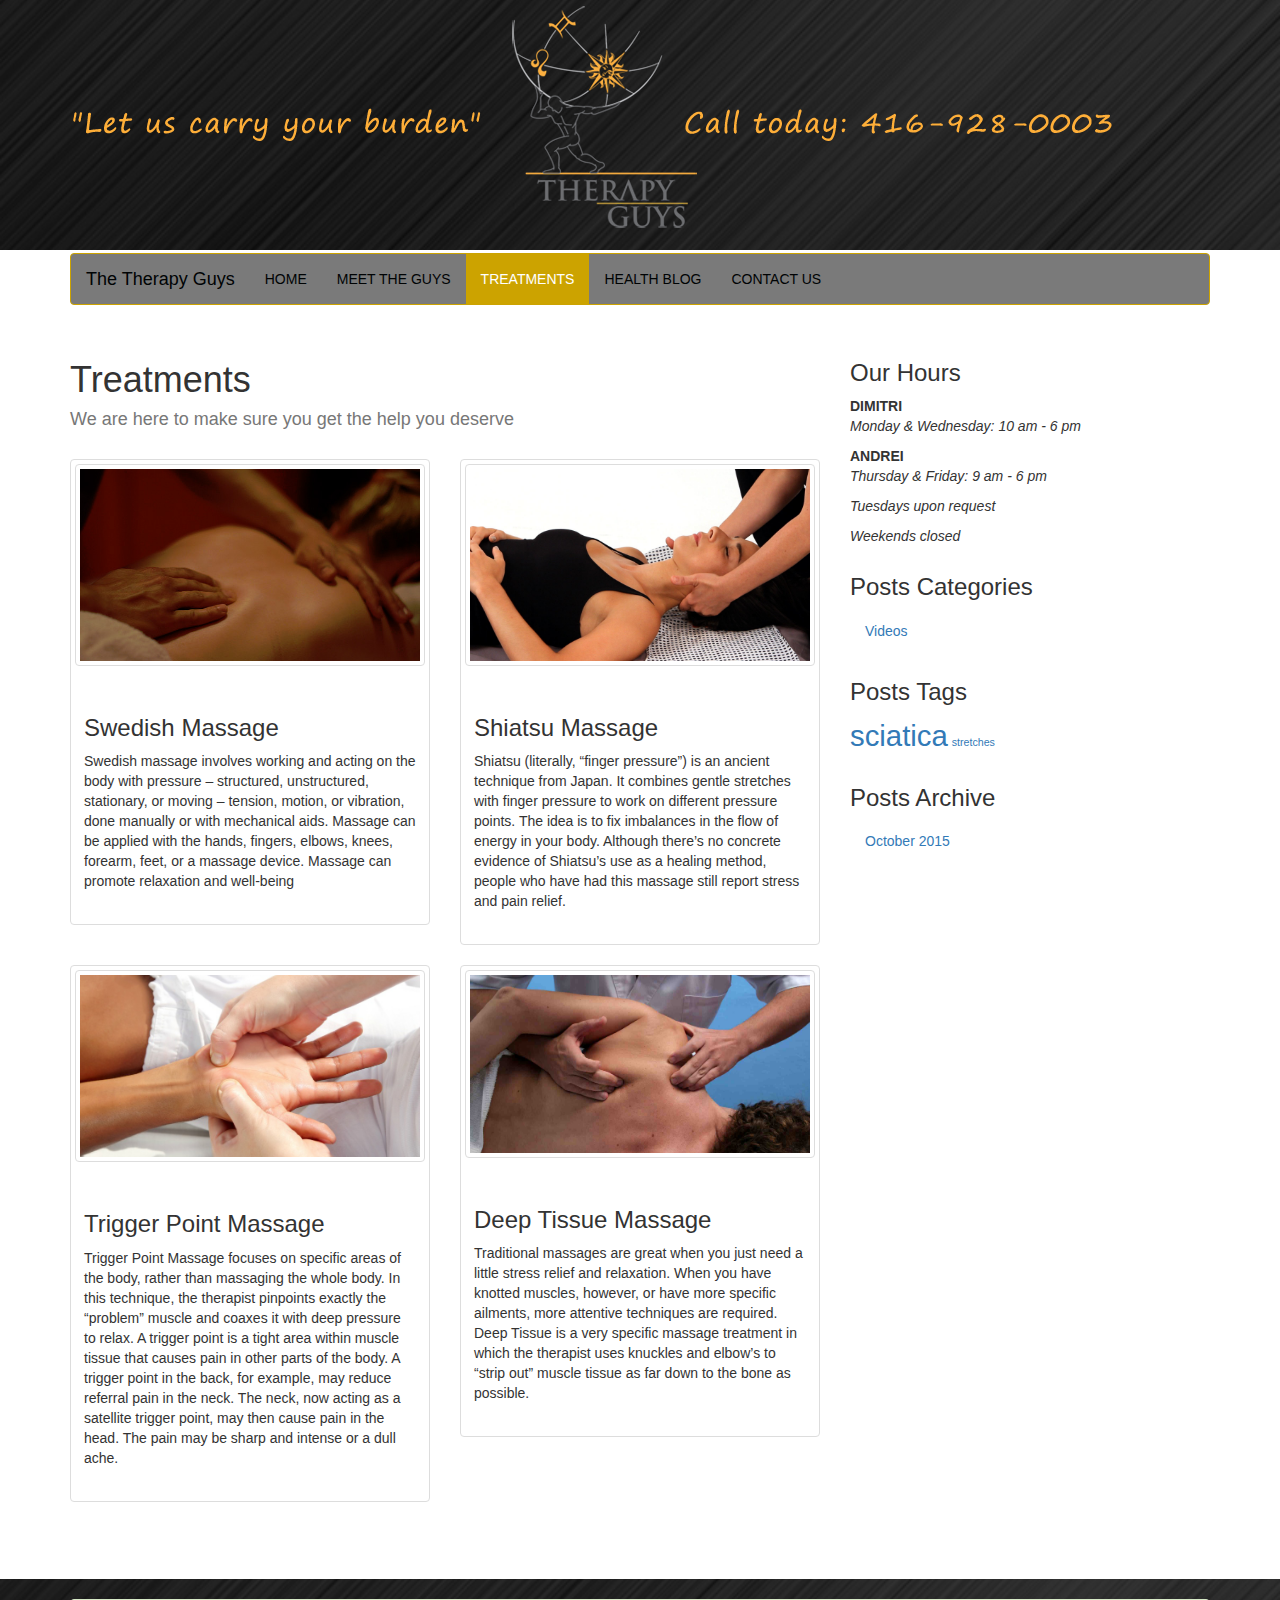
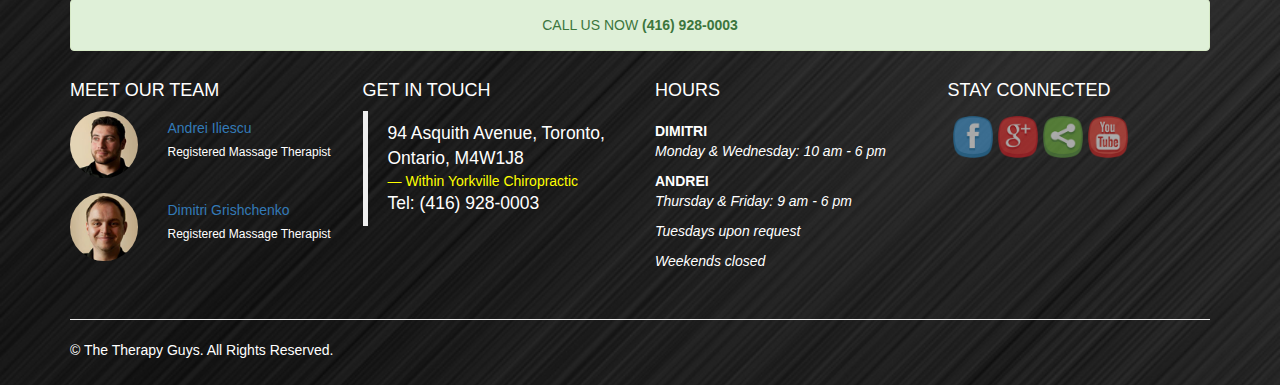
<file: treatments/index.html>
<!DOCTYPE html>
<html lang="en-US">
<head>
<base href="https://therapyguys.github.io" />

	<meta charset="UTF-8">
	<meta name="viewport" content="width=device-width, initial-scale=1.0">
	<meta http-equiv="X-UA-Compatible" content="IE=edge">
	<meta name="description" content="Therapy Guys offers comprehensive registered massage therapy in the heart of downtown Toronto's Bloor-Yorkville neighbourhood." />

	<title>The Therapy Guys - Comprehensive Registered Massage Therapy</title>






		<script type="text/javascript">
			window._wpemojiSettings = {"baseUrl":"https:\/\/s.w.org\/images\/core\/emoji\/72x72\/","ext":".png","source":{"concatemoji":"https:\/\/therapyguys.github.io\/wp-includes\/js\/wp-emoji-release.min.js?ver=4.3.1"}};
			!function(a,b,c){function d(a){var c=b.createElement("canvas"),d=c.getContext&&c.getContext("2d");return d&&d.fillText?(d.textBaseline="top",d.font="600 32px Arial","flag"===a?(d.fillText(String.fromCharCode(55356,56812,55356,56807),0,0),c.toDataURL().length>3e3):(d.fillText(String.fromCharCode(55357,56835),0,0),0!==d.getImageData(16,16,1,1).data[0])):!1}function e(a){var c=b.createElement("script");c.src=a,c.type="text/javascript",b.getElementsByTagName("head")[0].appendChild(c)}var f,g;c.supports={simple:d("simple"),flag:d("flag")},c.DOMReady=!1,c.readyCallback=function(){c.DOMReady=!0},c.supports.simple&&c.supports.flag||(g=function(){c.readyCallback()},b.addEventListener?(b.addEventListener("DOMContentLoaded",g,!1),a.addEventListener("load",g,!1)):(a.attachEvent("onload",g),b.attachEvent("onreadystatechange",function(){"complete"===b.readyState&&c.readyCallback()})),f=c.source||{},f.concatemoji?e(f.concatemoji):f.wpemoji&&f.twemoji&&(e(f.twemoji),e(f.wpemoji)))}(window,document,window._wpemojiSettings);
		</script>
		<style type="text/css">
img.wp-smiley,
img.emoji {
	display: inline !important;
	border: none !important;
	box-shadow: none !important;
	height: 1em !important;
	width: 1em !important;
	margin: 0 .07em !important;
	vertical-align: -0.1em !important;
	background: none !important;
	padding: 0 !important;
}
</style>
<link rel='stylesheet' id='SFSImainCss-css'  href='https://therapyguys.github.io/wp-content/plugins/ultimate-social-media-icons/css/sfsi-style.css?ver=4.3.1' type='text/css' media='all' />
<link rel='stylesheet' id='SFSIJqueryCSS-css'  href='https://therapyguys.github.io/wp-content/plugins/ultimate-social-media-icons/css/jquery-ui-1.10.4/jquery-ui-min.css?ver=4.3.1' type='text/css' media='all' />
<link rel='stylesheet' id='parent-style-css'  href='https://therapyguys.github.io/wp-content/themes/tk/style.css?ver=4.3.1' type='text/css' media='all' />
<link rel='stylesheet' id='tk-bootstrap-wp-css'  href='https://therapyguys.github.io/wp-content/themes/tk/includes/css/bootstrap-wp.css?ver=4.3.1' type='text/css' media='all' />
<link rel='stylesheet' id='tk-bootstrap-css'  href='https://therapyguys.github.io/wp-content/themes/tk/includes/resources/bootstrap/css/bootstrap.min.css?ver=4.3.1' type='text/css' media='all' />
<link rel='stylesheet' id='tk-font-awesome-css'  href='https://therapyguys.github.io/wp-content/themes/tk/includes/css/font-awesome.min.css?ver=4.1.0' type='text/css' media='all' />
<link rel='stylesheet' id='tk-style-css'  href='https://therapyguys.github.io/wp-content/themes/therapyguys/style.css?ver=4.3.1' type='text/css' media='all' />
<script type='text/javascript' src='https://therapyguys.github.io/wp-includes/js/jquery/jquery.js?ver=1.11.3'></script>
<script type='text/javascript' src='https://therapyguys.github.io/wp-includes/js/jquery/jquery-migrate.min.js?ver=1.2.1'></script>
<script type='text/javascript' src='https://therapyguys.github.io/wp-content/themes/tk/includes/resources/bootstrap/js/bootstrap.min.js?ver=4.3.1'></script>
<script type='text/javascript' src='https://therapyguys.github.io/wp-content/themes/tk/includes/js/bootstrap-wp.js?ver=4.3.1'></script>



<link rel='canonical' href='https://therapyguys.github.io/treatments/' />
<link rel='shortlink' href='https://therapyguys.github.io/?p=7' />
<meta name="viewport" content="width=device-width, initial-scale=1">    	<script>
			function sfsi_processfurther(ref) {
				var feed_id = '[base64]';
				var feedtype = 8;
				var email = jQuery(ref).find('input[name="data[Widget][email]"]').val();
				var filter = /^([a-zA-Z0-9_\.\-])+\@(([a-zA-Z0-9\-])+\.)+([a-zA-Z0-9]{2,4})+$/;
				if ((email != "Enter your email") && (filter.test(email))) {
					if (feedtype == "8") {
						var url = "'.$url.'"+feed_id+"/"+feedtype;
						window.open(url, "popupwindow", "scrollbars=yes,width=1080,height=760");
						return true;
					}
				} else {
					alert("Please enter email address");
					jQuery(ref).find('input[name="data[Widget][email]"]').focus();
					return false;
				}
			}
		</script>
    	<style type="text/css" aria-selected="true">
			.sfsi_subscribe_Popinner
			{
								width: 100% !important;
				height: auto !important;
												border: 1px solid #b5b5b5 !important;
								padding: 18px 0px !important;
				background-color: #ffffff !important;
			}
			.sfsi_subscribe_Popinner form
			{
				margin: 0 20px !important;
			}
			.sfsi_subscribe_Popinner h5
			{
				font-family: Helvetica,Arial,sans-serif !important;
								font-weight: bold !important;
								color: #000000 !important;
				font-size: 16px !important;
				text-align: center !important;
				margin: 0 0 10px !important;
    			padding: 0 !important;
			}
			.sfsi_subscription_form_field {
				margin: 5px 0 !important;
				width: 100% !important;
				display: inline-flex;
				display: -webkit-inline-flex;
			}
			.sfsi_subscription_form_field input {
				width: 100% !important;
				padding: 10px 0px !important;
			}
			.sfsi_subscribe_Popinner input[type=email]
			{
				font-family: Helvetica,Arial,sans-serif !important;
								font-style: normal !important;
								color:  !important;
				font-size: 14px !important;
				text-align: center !important;
			}
			.sfsi_subscribe_Popinner input[type=email]::-webkit-input-placeholder {
			   font-family: Helvetica,Arial,sans-serif !important;
								font-style: normal !important;
								color:  !important;
				font-size: 14px !important;
				text-align: center !important;
			}

			.sfsi_subscribe_Popinner input[type=email]:-moz-placeholder { /* Firefox 18- */
			    font-family: Helvetica,Arial,sans-serif !important;
								font-style: normal !important;
								color:  !important;
				font-size: 14px !important;
				text-align: center !important;
			}

			.sfsi_subscribe_Popinner input[type=email]::-moz-placeholder {  /* Firefox 19+ */
			    font-family: Helvetica,Arial,sans-serif !important;
								font-style: normal !important;
								color:  !important;
				font-size: 14px !important;
				text-align: center !important;
			}

			.sfsi_subscribe_Popinner input[type=email]:-ms-input-placeholder {
			  	font-family: Helvetica,Arial,sans-serif !important;
								font-style: normal !important;
								color:  !important;
				font-size: 14px !important;
				text-align: center !important;
			}
			.sfsi_subscribe_Popinner input[type=submit]
			{
				font-family: Helvetica,Arial,sans-serif !important;
								font-weight: bold !important;
								color: #000000 !important;
				font-size: 16px !important;
				text-align: center !important;
				background-color: #dedede !important;
			}
		</style>
		<style type="text/css">
			.site-title,
		.site-description {
			position: absolute;
			clip: rect(1px, 1px, 1px, 1px);
		}
		</style>
	</head>

<body class="page page-id-7 page-template-default">

<header id="masthead" class="site-header" role="banner">
	<div class="container">
		<div class="row">
			<div class="site-header-inner col-sm-12">

									<a href="https://therapyguys.github.io/" title="The Therapy Guys" rel="home">
						<img src="https://therapyguys.github.io/wp-content/uploads/2015/10/therapyguys_banner2.png" width="1076" height="230" alt="">
					</a>


				<div class="site-branding">
					<h1 class="site-title"><a href="https://therapyguys.github.io/" title="The Therapy Guys" rel="home">The Therapy Guys</a></h1>
					<p class="lead"></p>
				</div>

			</div>
		</div>
	</div><!-- .container -->
</header><!-- #masthead -->

<nav class="site-navigation">
	<div class="container">
		<div class="row">
			<div class="site-navigation-inner col-sm-12">
				<div class="navbar navbar-default">
					<div class="navbar-header">
						<!-- .navbar-toggle is used as the toggle for collapsed navbar content -->
						<button type="button" class="navbar-toggle" data-toggle="collapse" data-target=".navbar-collapse">
							<span class="sr-only">Toggle navigation </span>
							<span class="icon-bar"></span>
							<span class="icon-bar"></span>
							<span class="icon-bar"></span>
						</button>

						<!-- Your site title as branding in the menu -->
						<a class="navbar-brand" href="https://therapyguys.github.io/" title="The Therapy Guys" rel="home">The Therapy Guys</a>
					</div>

					<!-- The WordPress Menu goes here -->
					<div class="collapse navbar-collapse"><ul id="main-menu" class="nav navbar-nav"><li id="menu-item-15" class="menu-item menu-item-type-custom menu-item-object-custom menu-item-home menu-item-15"><a title="HOME" href="https://therapyguys.github.io">HOME</a></li>
<li id="menu-item-18" class="menu-item menu-item-type-post_type menu-item-object-page menu-item-18"><a title="MEET THE GUYS" href="https://therapyguys.github.io/meet-the-guys/">MEET THE GUYS</a></li>
<li id="menu-item-19" class="menu-item menu-item-type-post_type menu-item-object-page current-menu-item page_item page-item-7 current_page_item menu-item-19 active"><a title="TREATMENTS" href="https://therapyguys.github.io/treatments/">TREATMENTS</a></li>
<li id="menu-item-17" class="menu-item menu-item-type-post_type menu-item-object-page menu-item-17"><a title="HEALTH BLOG" href="https://therapyguys.github.io/health-blog/">HEALTH BLOG</a></li>
<li id="menu-item-16" class="menu-item menu-item-type-post_type menu-item-object-page menu-item-16"><a title="CONTACT US" href="https://therapyguys.github.io/contact-us/">CONTACT US</a></li>
</ul></div>
				</div><!-- .navbar -->
			</div>
		</div>
	</div><!-- .container -->
</nav><!-- .site-navigation -->

<div class="main-content">
	<div class="container">
		<div class="row">
			<div id="content" class="main-content-inner col-sm-12 col-md-8">




<article id="post-7" class="post-7 page type-page status-publish hentry">
	<header>
		<h1 class="page-title">Treatments</h1>
	</header><!-- .entry-header -->

	<div class="entry-content">
		<div class="entry-content-thumbnail">
					</div>
		<h4 class="text-muted meet_us">We are here to make sure you get the help you deserve</h4>
<p></p>
<div class="row">
<div class="col-md-6 hero-feature">
<div class="thumbnail">
        <img img class="img-responsive thumbnail" src="https://therapyguys.github.io/wp-content/themes/therapyguys/images/swedish_massage.jpg" alt="Swedish Massage" title="Swedish Massage" /></p>
<div class="caption">
<h3>Swedish Massage</h3>
<p>Swedish massage involves working and acting on the body with pressure – structured, unstructured, stationary, or moving – tension, motion, or vibration, done manually or with mechanical aids. Massage can be applied with the hands, fingers, elbows, knees, forearm, feet, or a massage device. Massage can promote relaxation and well-being</p>
</p></div>
</p></div>
</div>
<div class="col-md-6 hero-feature">
<div class="thumbnail">
        <img img class="img-responsive thumbnail" src="https://therapyguys.github.io/wp-content/themes/therapyguys/images/shiatsu_massage.jpg" alt="Shiatsu Massage" title="Shiatsu Massage" /></p>
<div class="caption">
<h3>Shiatsu Massage</h3>
<p>Shiatsu (literally, &#8220;finger pressure&#8221;) is an ancient technique from Japan. It combines gentle stretches with finger pressure to work on different pressure points. The idea is to fix imbalances in the flow of energy in your body. Although there&#8217;s no concrete evidence of Shiatsu&#8217;s use as a healing method, people who have had this massage still report stress and pain relief. </p>
</p></div>
</p></div>
</div>
<div class="col-md-6 hero-feature">
<div class="thumbnail">
        <img img class="img-responsive thumbnail" src="https://therapyguys.github.io/wp-content/themes/therapyguys/images/trigger_point_massage.jpg" alt="Trigger Point Massage" title="Trigger Point Massage" /></p>
<div class="caption">
<h3>Trigger Point Massage</h3>
<p>Trigger Point Massage focuses on specific areas of the body, rather than massaging the whole body. In this technique, the therapist pinpoints exactly the &#8220;problem&#8221; muscle and coaxes it with deep pressure to relax. A trigger point is a tight area within muscle tissue that causes pain in other parts of the body. A trigger point in the back, for example, may reduce referral pain in the neck. The neck, now acting as a satellite trigger point, may then cause pain in the head. The pain may be sharp and intense or a dull ache.</p>
</p></div>
</p></div>
</div>
<div class="col-md-6 hero-feature">
<div class="thumbnail">
        <img class="img-responsive thumbnail" src="https://therapyguys.github.io/wp-content/themes/therapyguys/images/deep_tissue_massage.jpg" alt="Trigger Point Massage" title="Deep Tissue Massage" /></p>
<div class="caption">
<h3>Deep Tissue Massage</h3>
<p>Traditional massages are great when you just need a little stress relief and relaxation. When you have knotted muscles, however, or have more specific ailments, more attentive techniques are required. Deep Tissue is a very specific massage treatment in which the therapist uses knuckles and elbow&#8217;s to &#8220;strip out&#8221; muscle tissue as far down to the bone as possible. </p>
</p></div>
</p></div>
</div>
</div>
<p><!-- /.row --></p>
			</div><!-- .entry-content -->
	</article><!-- #post-## -->




	</div><!-- close .main-content-inner -->

	<div class="sidebar col-sm-12 col-md-4">

				<div class="sidebar-padder">

						<aside id="text-2" class="widget widget_text"><h3 class="widget-title">Our Hours</h3>			<div class="textwidget"><strong>DIMITRI</strong>
<p>
  <em>Monday &amp; Wednesday: 10 am - 6 pm</em>
</p>

<strong>ANDREI</strong>
<p>
<em>Thursday &amp; Friday: 9 am - 6 pm</em>
</p>

<p>
<em>Tuesdays upon request</em>
</p>

<p>
<em>Weekends closed</em>
</p>

</div></div>
		</aside><aside id="categories-2" class="widget widget_categories"><h3 class="widget-title">Posts Categories</h3>		<ul>
	<li class="cat-item cat-item-5"><a href="https://therapyguys.github.io/category/videos/" >Videos</a>
</li>
		</ul>
</aside><aside id="tag_cloud-2" class="widget widget_tag_cloud"><h3 class="widget-title">Posts Tags</h3><div class="tagcloud"><a href='https://therapyguys.github.io/tag/sciatica/' class='tag-link-4' title='2 topics' style='font-size: 22pt;'>sciatica</a>
<a href='https://therapyguys.github.io/tag/stretches/' class='tag-link-3' title='1 topic' style='font-size: 8pt;'>stretches</a></div>
</aside><aside id="archives-2" class="widget widget_archive"><h3 class="widget-title">Posts Archive</h3>		<ul>
	<li><a href='https://therapyguys.github.io/2015/10/'>October 2015</a></li>
		</ul>
</aside>
		</div><!-- close .sidebar-padder -->
			</div><!-- close .*-inner (main-content or sidebar, depending if sidebar is used) -->
		</div><!-- close .row -->
	</div><!-- close .container -->
</div><!-- close .main-content -->

<footer id="colophon" class="site-footer" role="contentinfo">
	<div class="container">

   <!-- Call to Action Well -->
   <br />
    <div class="row">
        <div class="col-lg-12">
            <div class="alert alert-success text-center">
                CALL US NOW <strong>(416) 928-0003</strong>
            </div>
        </div>
        <!-- /.col-lg-12 -->
    </div>
        <!-- /.row -->

    <!-- Footer widgets -->
    <div class="row">
    <div class="col-md-3 col-sm-6"><aside id="text-3" class="widget widget_text"><h4 class="widget-title">MEET OUR TEAM</h4>			<div class="textwidget"><div class="tg_team">

<div class="tg_member">
<div class="row">
<div class="col-xs-4">
<img src="https://therapyguys.github.io/wp-content/themes/therapyguys/images/andrei.png" class="img-circle"></div>
<div class="col-xs-8">
<h5><a href="https://therapyguys.github.io/meet-the-guys/#andrei">Andrei Iliescu</a></h5>
<h6>Registered Massage Therapist  </h6>
</div>
</div>
</div>

<div class="tg_member">
<div class="row">
<div class="col-xs-4">
<img src="https://therapyguys.github.io/wp-content/themes/therapyguys/images/dimitri.png" class="img-circle"></div>
<div class="col-xs-8">
<h5><a href="https://therapyguys.github.io/meet-the-guys/#dimitri">Dimitri Grishchenko</a></h5>
<h6>Registered Massage Therapist  </h6>
</div>
</div>
</div>

</div></div>
		</aside></div><div class="col-md-3 col-sm-6"><aside id="text-4" class="widget widget_text"><h4 class="widget-title">GET IN TOUCH</h4>			<div class="textwidget"><p>
<blockquote>
94 Asquith Avenue, Toronto, Ontario, M4W1J8
 <footer>Within Yorkville Chiropractic</footer>
 Tel: (416) 928-0003
</blockquote>
</p>
</div>
		</aside></div><div class="col-md-3 col-sm-6"><aside id="text-6" class="widget widget_text"><h4 class="widget-title">HOURS</h4>			<div class="textwidget"><div style="margin-top:20px;">

<strong>DIMITRI</strong>
<p>
  <em>Monday &amp; Wednesday: 10 am - 6 pm</em>
</p>

<strong>ANDREI</strong>
<p>
<em>Thursday &amp; Friday: 9 am - 6 pm</em>
</p>

<p>
<em>Tuesdays upon request</em>
</p>

<p>
<em>Weekends closed</em>
</p>

</div></div>
		</aside></div><div class="col-md-3 col-sm-6"><aside id="sfsi-widget-2" class="widget sfsi"><h4 class="widget-title">STAY CONNECTED</h4>            <div class="sfsi_widget" data-position="widget">
				<div id='sfsi_wDiv'></div>
                    <div class="norm_row sfsi_wDiv"  style="width:225px;text-align:left;position:absolute;"><div style='width:40px; height:40px;margin-left:5px;margin-bottom:5px;' class='sfsi_wicons shuffeldiv '><div class='inerCnt'><a class=' sficn' effect='fade_in'   href='javascript:void(0)' id='sfsiid_facebook' alt='Facebook' style='opacity:0.6' ><img alt='Facebook' title='Facebook' src='https://therapyguys.github.io/wp-content/plugins/ultimate-social-media-icons/images/icons_theme/cute/cute_facebook.png' width='40' style='' class='sfcm sfsi_wicon' effect='fade_in'   /></a><div class="sfsi_tool_tip_2 fb_tool_bdr sfsiTlleft" style="width:62px ;opacity:0;z-index:-1;margin-left:-47.5px;" id="sfsiid_facebook"><span class="bot_arow bot_fb_arow"></span><div class="sfsi_inside"><div  class='icon1'><a href='https://www.facebook.com/therapyguystoronto/' target='_blank'><img alt='Facebook' title='Facebook' src='https://therapyguys.github.io/wp-content/plugins/ultimate-social-media-icons/images/visit_icons/facebook.png'  /></a></div><div  class='icon2'><div class="fb-like" data-href="https://therapyguys.github.io/treatments/" data-layout="button" data-action="like" data-show-faces="false" data-share="true"></div></div><div  class='icon3'><div class="fb-share-button" data-href="https://therapyguys.github.io/treatments/" data-layout="button"></div></div></div></div></div></div><div style='width:40px; height:40px;margin-left:5px;margin-bottom:5px;' class='sfsi_wicons shuffeldiv '><div class='inerCnt'><a class=' sficn' effect='fade_in'   href='javascript:void(0)' id='sfsiid_google' alt='Google+' style='opacity:0.6' ><img alt='Google+' title='Google+' src='https://therapyguys.github.io/wp-content/plugins/ultimate-social-media-icons/images/icons_theme/cute/cute_google.png' width='40' style='' class='sfcm sfsi_wicon' effect='fade_in'   /></a><div class="sfsi_tool_tip_2 gpls_tool_bdr sfsiTlleft" style="width:76px ;opacity:0;z-index:-1;margin-left:-54.5px;" id="sfsiid_google"><span class="bot_arow bot_gpls_arow"></span><div class="sfsi_inside"><div  class='icon2'><div class="g-plusone" data-href="https://therapyguys.github.io/treatments/" data-size="large" data-annotation="none" ></div></div><div  class='icon3'><div class="g-plus" data-action="share" data-annotation="none" data-height="24" data-href="https://therapyguys.github.io/treatments/">https://therapyguys.github.io/treatments/"></div></div></div></div></div></div><div style='width:40px; height:40px;margin-left:5px;margin-bottom:5px;' class='sfsi_wicons shuffeldiv '><div class='inerCnt'><a class='addthis_button sficn' effect='fade_in' target='_blank'  href='https://www.addthis.com/bookmark.php?v=250' id='sfsiid_share' alt='SHARE' style='opacity:0.6' ><img alt='SHARE' title='SHARE' src='https://therapyguys.github.io/wp-content/plugins/ultimate-social-media-icons/images/icons_theme/cute/cute_share.png' width='40' style='' class='sfcm sfsi_wicon' effect='fade_in'   /></a></div></div><div style='width:40px; height:40px;margin-left:5px;margin-bottom:5px;' class='sfsi_wicons shuffeldiv '><div class='inerCnt'><a class=' sficn' effect='fade_in'   href='javascript:void(0)' id='sfsiid_youtube' alt='YouTube' style='opacity:0.6' ><img alt='YouTube' title='YouTube' src='https://therapyguys.github.io/wp-content/plugins/ultimate-social-media-icons/images/icons_theme/cute/cute_youtube.png' width='40' style='' class='sfcm sfsi_wicon' effect='fade_in'   /></a><div class="sfsi_tool_tip_2 utube_tool_bdr sfsiTlleft" style="width:96px ;opacity:0;z-index:-1;margin-left:-64.5px;" id="sfsiid_youtube"><span class="bot_arow bot_utube_arow"></span><div class="sfsi_inside"><div  class='icon1'><a href='https://www.youtube.com/channel/UCkRWL45-GdysXBNRr6zGcbA'  target='_blank'><img alt='YouTube' title='YouTube' src='https://therapyguys.github.io/wp-content/plugins/ultimate-social-media-icons/images/visit_icons/youtube.png'  /></a></div><div  class='icon2'><div class="g-ytsubscribe" data-channelid="UCkRWL45-GdysXBNRr6zGcbA" data-layout="default" data-count="hidden"></div></div></div></div></div></div></div ><div id="sfsi_holder" class="sfsi_holders" style="position: relative; float: left;width:100%;z-index:-1;"></div ><script>jQuery(".sfsi_widget").each(function( index ) {
					if(jQuery(this).attr("data-position") == "widget")
					{
						var wdgt_hght = jQuery(this).children(".norm_row.sfsi_wDiv").height();
						var title_hght = jQuery(this).parent(".widget.sfsi").children(".widget-title").height();
						var totl_hght = parseInt( title_hght ) + parseInt( wdgt_hght );
						jQuery(this).parent(".widget.sfsi").css("min-height", totl_hght+"px");
					}
				});</script>	      		<div style="clear: both;"></div>
            </div>
            </aside></div>    </div>

   <hr>

		<div class="row">
			<div class="site-footer-inner col-sm-12">

				<div class="site-info">
					<p>© The Therapy Guys. All Rights Reserved.</p>
				</div><!-- close .site-info -->

			</div>
		</div>
	</div><!-- close .container -->
</footer><!-- close #colophon -->

        <div id="fb-root"></div>
		<script>(function(d, s, id) {
		  var js, fjs = d.getElementsByTagName(s)[0];
		  if (d.getElementById(id)) return;
		  js = d.createElement(s); js.id = id;
		  js.src = "//connect.facebook.net/en_US/sdk.js#xfbml=1&version=v2.3";
		  fjs.parentNode.insertBefore(js, fjs);
		}(document, 'script', 'facebook-jssdk'));</script>
		<!--facebook like and share js -->
        <!--<div id="fb-root"></div>
        <script>
        (function(d, s, id) {
          var js, fjs = d.getElementsByTagName(s)[0];
          if (d.getElementById(id)) return;
          js = d.createElement(s); js.id = id;
          js.src = "//connect.facebook.net/en_US/sdk.js#xfbml=1&appId=1425108201100352&version=v2.0";
          fjs.parentNode.insertBefore(js, fjs);
        }(document, 'script', 'facebook-jssdk'));</script>-->
 	         <!--google share and  like and e js -->
        <script type="text/javascript">
            window.___gcfg = {
              lang: 'en-US'
            };
            (function() {
                var po = document.createElement('script'); po.type = 'text/javascript'; po.async = true;
                po.src = 'https://apis.google.com/js/plusone.js';
                var s = document.getElementsByTagName('script')[0]; s.parentNode.insertBefore(po, s);
            })();
        </script>
		<script type='text/javascript' src='https://apis.google.com/js/plusone.js'></script>
        <script type='text/javascript' src='https://apis.google.com/js/platform.js'></script>
        <!-- google share -->
        <script type="text/javascript">
          (function() {
            var po = document.createElement('script'); po.type = 'text/javascript'; po.async = true;
            po.src = 'https://apis.google.com/js/platform.js';
            var s = document.getElementsByTagName('script')[0]; s.parentNode.insertBefore(po, s);
          })();
        </script>
		 	<!-- Addthis js -->
        <script type="text/javascript" src="https://s7.addthis.com/js/300/addthis_widget.js#pubid=ra-558ac14e7f79bff7"></script>
        <script type="text/javascript">
       		var addthis_config = {  ui_click: true  };
       	</script>
	     <script>
	    jQuery( document ).scroll(function( $ )
		{
	    	var y = jQuery(this).scrollTop();
	      	if (/Android|webOS|iPhone|iPad|iPod|BlackBerry|IEMobile|Opera Mini/i.test(navigator.userAgent))
			{
			   if(jQuery(window).scrollTop() + jQuery(window).height() >= jQuery(document).height()-100)
			   {
				  jQuery('.sfsi_outr_div').css({'z-index':'9996',opacity:1,top:jQuery(window).scrollTop()+"px",position:"absolute"});
				  jQuery('.sfsi_outr_div').fadeIn(200);
				  jQuery('.sfsi_FrntInner_chg').fadeIn(200);
			   }
			   else{
				   jQuery('.sfsi_outr_div').fadeOut();
				   jQuery('.sfsi_FrntInner_chg').fadeOut();
			   }
		  }
		  else
		  {
			   if(jQuery(window).scrollTop() + jQuery(window).height() >= jQuery(document).height()-3)
			   {
					jQuery('.sfsi_outr_div').css({'z-index':'9996',opacity:1,top:jQuery(window).scrollTop()+200+"px",position:"absolute"});
					jQuery('.sfsi_outr_div').fadeIn(200);
					jQuery('.sfsi_FrntInner_chg').fadeIn(200);
		  	   }
	 		   else
			   {
				 jQuery('.sfsi_outr_div').fadeOut();
				 jQuery('.sfsi_FrntInner_chg').fadeOut();
			   }
	 	  }
		});
     </script>
<script type='text/javascript' src='https://therapyguys.github.io/wp-content/plugins/ultimate-social-media-icons/js/jquery-ui-min.js?ver=4.3.1'></script>
<script type='text/javascript' src='https://therapyguys.github.io/wp-content/plugins/ultimate-social-media-icons/js/shuffle/modernizr.custom.min.js?ver=4.3.1'></script>
<script type='text/javascript' src='https://therapyguys.github.io/wp-content/plugins/ultimate-social-media-icons/js/shuffle/jquery.shuffle.min.js?ver=4.3.1'></script>
<script type='text/javascript' src='https://therapyguys.github.io/wp-content/plugins/ultimate-social-media-icons/js/shuffle/random-shuffle-min.js?ver=4.3.1'></script>
<script type='text/javascript'>
/* <![CDATA[ */
var ajax_object = {"ajax_url":"https:\/\/therapyguys.github.io\/wp-admin\/admin-ajax.php"};
var ajax_object = {"ajax_url":"https:\/\/therapyguys.github.io\/wp-admin\/admin-ajax.php","plugin_url":"https:\/\/therapyguys.github.io\/wp-content\/plugins\/ultimate-social-media-icons\/"};
/* ]]> */
</script>
<script type='text/javascript' src='https://therapyguys.github.io/wp-content/plugins/ultimate-social-media-icons/js/custom.js?ver=4.3.1'></script>
<script type='text/javascript' src='https://therapyguys.github.io/wp-content/themes/tk/includes/js/skip-link-focus-fix.js?ver=20130115'></script>

</body>
</html>
</file>
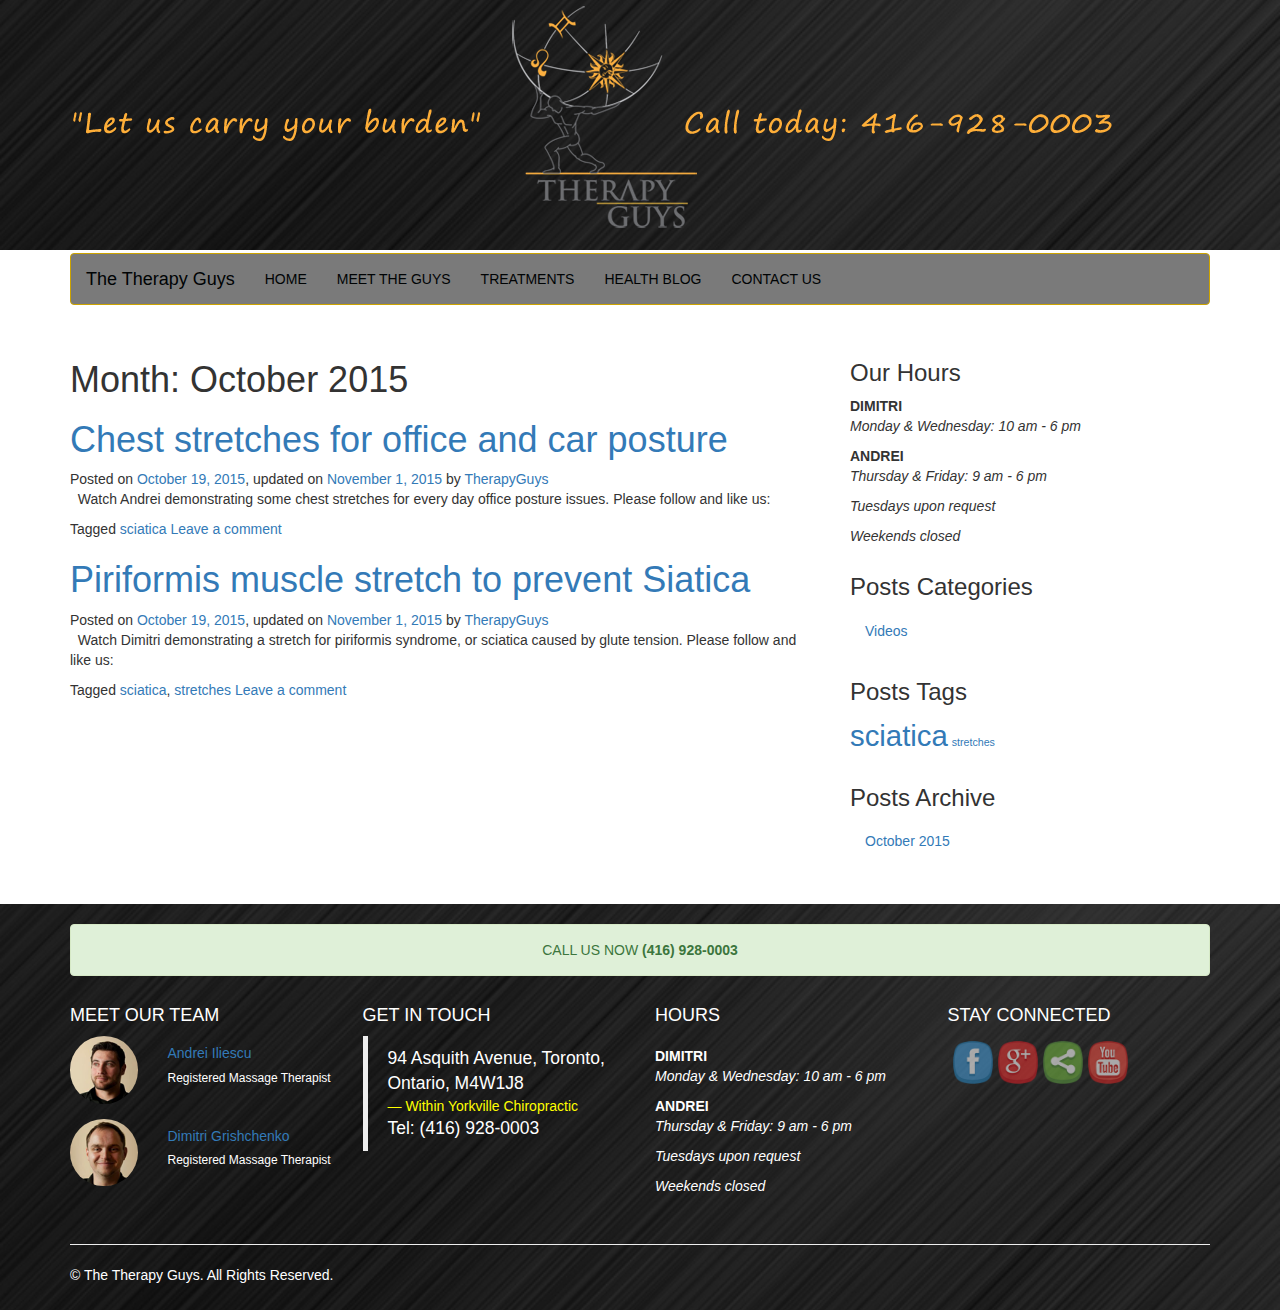
<file: 2015/10/index.html>
<!DOCTYPE html>
<html lang="en-US">
<head>
<base href="https://therapyguys.github.io" />

	<meta charset="UTF-8">
	<meta name="viewport" content="width=device-width, initial-scale=1.0">
	<meta http-equiv="X-UA-Compatible" content="IE=edge">
	<meta name="description" content="Therapy Guys offers comprehensive registered massage therapy in the heart of downtown Toronto's Bloor-Yorkville neighbourhood." />

	<title>The Therapy Guys - Comprehensive Registered Massage Therapy</title>






		<script type="text/javascript">
			window._wpemojiSettings = {"baseUrl":"https:\/\/s.w.org\/images\/core\/emoji\/72x72\/","ext":".png","source":{"concatemoji":"https:\/\/therapyguys.github.io\/wp-includes\/js\/wp-emoji-release.min.js?ver=4.3.1"}};
			!function(a,b,c){function d(a){var c=b.createElement("canvas"),d=c.getContext&&c.getContext("2d");return d&&d.fillText?(d.textBaseline="top",d.font="600 32px Arial","flag"===a?(d.fillText(String.fromCharCode(55356,56812,55356,56807),0,0),c.toDataURL().length>3e3):(d.fillText(String.fromCharCode(55357,56835),0,0),0!==d.getImageData(16,16,1,1).data[0])):!1}function e(a){var c=b.createElement("script");c.src=a,c.type="text/javascript",b.getElementsByTagName("head")[0].appendChild(c)}var f,g;c.supports={simple:d("simple"),flag:d("flag")},c.DOMReady=!1,c.readyCallback=function(){c.DOMReady=!0},c.supports.simple&&c.supports.flag||(g=function(){c.readyCallback()},b.addEventListener?(b.addEventListener("DOMContentLoaded",g,!1),a.addEventListener("load",g,!1)):(a.attachEvent("onload",g),b.attachEvent("onreadystatechange",function(){"complete"===b.readyState&&c.readyCallback()})),f=c.source||{},f.concatemoji?e(f.concatemoji):f.wpemoji&&f.twemoji&&(e(f.twemoji),e(f.wpemoji)))}(window,document,window._wpemojiSettings);
		</script>
		<style type="text/css">
img.wp-smiley,
img.emoji {
	display: inline !important;
	border: none !important;
	box-shadow: none !important;
	height: 1em !important;
	width: 1em !important;
	margin: 0 .07em !important;
	vertical-align: -0.1em !important;
	background: none !important;
	padding: 0 !important;
}
</style>
<link rel='stylesheet' id='contact-form-7-css'  href='https://therapyguys.github.io/wp-content/plugins/contact-form-7/includes/css/styles.css?ver=4.3' type='text/css' media='all' />
<link rel='stylesheet' id='SFSImainCss-css'  href='https://therapyguys.github.io/wp-content/plugins/ultimate-social-media-icons/css/sfsi-style.css?ver=4.3.1' type='text/css' media='all' />
<link rel='stylesheet' id='SFSIJqueryCSS-css'  href='https://therapyguys.github.io/wp-content/plugins/ultimate-social-media-icons/css/jquery-ui-1.10.4/jquery-ui-min.css?ver=4.3.1' type='text/css' media='all' />
<link rel='stylesheet' id='parent-style-css'  href='https://therapyguys.github.io/wp-content/themes/tk/style.css?ver=4.3.1' type='text/css' media='all' />
<link rel='stylesheet' id='tk-bootstrap-wp-css'  href='https://therapyguys.github.io/wp-content/themes/tk/includes/css/bootstrap-wp.css?ver=4.3.1' type='text/css' media='all' />
<link rel='stylesheet' id='tk-bootstrap-css'  href='https://therapyguys.github.io/wp-content/themes/tk/includes/resources/bootstrap/css/bootstrap.min.css?ver=4.3.1' type='text/css' media='all' />
<link rel='stylesheet' id='tk-font-awesome-css'  href='https://therapyguys.github.io/wp-content/themes/tk/includes/css/font-awesome.min.css?ver=4.1.0' type='text/css' media='all' />
<link rel='stylesheet' id='tk-style-css'  href='https://therapyguys.github.io/wp-content/themes/therapyguys/style.css?ver=4.3.1' type='text/css' media='all' />
<script type='text/javascript' src='https://therapyguys.github.io/wp-includes/js/jquery/jquery.js?ver=1.11.3'></script>
<script type='text/javascript' src='https://therapyguys.github.io/wp-includes/js/jquery/jquery-migrate.min.js?ver=1.2.1'></script>
<script type='text/javascript' src='https://therapyguys.github.io/wp-content/themes/tk/includes/resources/bootstrap/js/bootstrap.min.js?ver=4.3.1'></script>
<script type='text/javascript' src='https://therapyguys.github.io/wp-content/themes/tk/includes/js/bootstrap-wp.js?ver=4.3.1'></script>



<meta name="viewport" content="width=device-width, initial-scale=1">    	<script>
			function sfsi_processfurther(ref) {
				var feed_id = '[base64]';
				var feedtype = 8;
				var email = jQuery(ref).find('input[name="data[Widget][email]"]').val();
				var filter = /^([a-zA-Z0-9_\.\-])+\@(([a-zA-Z0-9\-])+\.)+([a-zA-Z0-9]{2,4})+$/;
				if ((email != "Enter your email") && (filter.test(email))) {
					if (feedtype == "8") {
						var url = "'.$url.'"+feed_id+"/"+feedtype;
						window.open(url, "popupwindow", "scrollbars=yes,width=1080,height=760");
						return true;
					}
				} else {
					alert("Please enter email address");
					jQuery(ref).find('input[name="data[Widget][email]"]').focus();
					return false;
				}
			}
		</script>
    	<style type="text/css" aria-selected="true">
			.sfsi_subscribe_Popinner
			{
								width: 100% !important;
				height: auto !important;
												border: 1px solid #b5b5b5 !important;
								padding: 18px 0px !important;
				background-color: #ffffff !important;
			}
			.sfsi_subscribe_Popinner form
			{
				margin: 0 20px !important;
			}
			.sfsi_subscribe_Popinner h5
			{
				font-family: Helvetica,Arial,sans-serif !important;
								font-weight: bold !important;
								color: #000000 !important;
				font-size: 16px !important;
				text-align: center !important;
				margin: 0 0 10px !important;
    			padding: 0 !important;
			}
			.sfsi_subscription_form_field {
				margin: 5px 0 !important;
				width: 100% !important;
				display: inline-flex;
				display: -webkit-inline-flex;
			}
			.sfsi_subscription_form_field input {
				width: 100% !important;
				padding: 10px 0px !important;
			}
			.sfsi_subscribe_Popinner input[type=email]
			{
				font-family: Helvetica,Arial,sans-serif !important;
								font-style: normal !important;
								color:  !important;
				font-size: 14px !important;
				text-align: center !important;
			}
			.sfsi_subscribe_Popinner input[type=email]::-webkit-input-placeholder {
			   font-family: Helvetica,Arial,sans-serif !important;
								font-style: normal !important;
								color:  !important;
				font-size: 14px !important;
				text-align: center !important;
			}

			.sfsi_subscribe_Popinner input[type=email]:-moz-placeholder { /* Firefox 18- */
			    font-family: Helvetica,Arial,sans-serif !important;
								font-style: normal !important;
								color:  !important;
				font-size: 14px !important;
				text-align: center !important;
			}

			.sfsi_subscribe_Popinner input[type=email]::-moz-placeholder {  /* Firefox 19+ */
			    font-family: Helvetica,Arial,sans-serif !important;
								font-style: normal !important;
								color:  !important;
				font-size: 14px !important;
				text-align: center !important;
			}

			.sfsi_subscribe_Popinner input[type=email]:-ms-input-placeholder {
			  	font-family: Helvetica,Arial,sans-serif !important;
								font-style: normal !important;
								color:  !important;
				font-size: 14px !important;
				text-align: center !important;
			}
			.sfsi_subscribe_Popinner input[type=submit]
			{
				font-family: Helvetica,Arial,sans-serif !important;
								font-weight: bold !important;
								color: #000000 !important;
				font-size: 16px !important;
				text-align: center !important;
				background-color: #dedede !important;
			}
		</style>
		<style type="text/css">
			.site-title,
		.site-description {
			position: absolute;
			clip: rect(1px, 1px, 1px, 1px);
		}
		</style>
	</head>

<body class="archive date">

<header id="masthead" class="site-header" role="banner">
	<div class="container">
		<div class="row">
			<div class="site-header-inner col-sm-12">

									<a href="https://therapyguys.github.io/" title="The Therapy Guys" rel="home">
						<img src="https://therapyguys.github.io/wp-content/uploads/2015/10/therapyguys_banner2.png" width="1076" height="230" alt="">
					</a>


				<div class="site-branding">
					<h1 class="site-title"><a href="https://therapyguys.github.io/" title="The Therapy Guys" rel="home">The Therapy Guys</a></h1>
					<p class="lead"></p>
				</div>

			</div>
		</div>
	</div><!-- .container -->
</header><!-- #masthead -->

<nav class="site-navigation">
	<div class="container">
		<div class="row">
			<div class="site-navigation-inner col-sm-12">
				<div class="navbar navbar-default">
					<div class="navbar-header">
						<!-- .navbar-toggle is used as the toggle for collapsed navbar content -->
						<button type="button" class="navbar-toggle" data-toggle="collapse" data-target=".navbar-collapse">
							<span class="sr-only">Toggle navigation </span>
							<span class="icon-bar"></span>
							<span class="icon-bar"></span>
							<span class="icon-bar"></span>
						</button>

						<!-- Your site title as branding in the menu -->
						<a class="navbar-brand" href="https://therapyguys.github.io/" title="The Therapy Guys" rel="home">The Therapy Guys</a>
					</div>

					<!-- The WordPress Menu goes here -->
					<div class="collapse navbar-collapse"><ul id="main-menu" class="nav navbar-nav"><li id="menu-item-15" class="menu-item menu-item-type-custom menu-item-object-custom menu-item-home menu-item-15"><a title="HOME" href="https://therapyguys.github.io">HOME</a></li>
<li id="menu-item-18" class="menu-item menu-item-type-post_type menu-item-object-page menu-item-18"><a title="MEET THE GUYS" href="https://therapyguys.github.io/meet-the-guys/">MEET THE GUYS</a></li>
<li id="menu-item-19" class="menu-item menu-item-type-post_type menu-item-object-page menu-item-19"><a title="TREATMENTS" href="https://therapyguys.github.io/treatments/">TREATMENTS</a></li>
<li id="menu-item-17" class="menu-item menu-item-type-post_type menu-item-object-page menu-item-17"><a title="HEALTH BLOG" href="https://therapyguys.github.io/health-blog/">HEALTH BLOG</a></li>
<li id="menu-item-16" class="menu-item menu-item-type-post_type menu-item-object-page menu-item-16"><a title="CONTACT US" href="https://therapyguys.github.io/contact-us/">CONTACT US</a></li>
</ul></div>
				</div><!-- .navbar -->
			</div>
		</div>
	</div><!-- .container -->
</nav><!-- .site-navigation -->

<div class="main-content">
	<div class="container">
		<div class="row">
			<div id="content" class="main-content-inner col-sm-12 col-md-8">


		<div class="content-padder">


			<header>
				<h1 class="page-title">
					Month: <span>October 2015</span>				</h1>
							</header><!-- .page-header -->





<article id="post-28" class="post-28 post type-post status-publish format-standard hentry category-videos tag-sciatica">
	<header>
		<h1 class="page-title"><a href="https://therapyguys.github.io/chest-stretches-for-office-and-car-posture/" rel="bookmark">Chest stretches for office and car posture</a></h1>

				<div class="entry-meta">
			<span class="posted-on">Posted on <a href="https://therapyguys.github.io/chest-stretches-for-office-and-car-posture/" title="1:13 am" rel="bookmark"><time class="entry-date published" datetime="2015-10-19T01:13:57+00:00">October 19, 2015</time></a>, updated on <a href="https://therapyguys.github.io/chest-stretches-for-office-and-car-posture/" title="1:13 am" rel="bookmark"><time class="updated" datetime="2015-11-01T22:04:17+00:00">November 1, 2015</time></a></span><span class="byline"> by <span class="author vcard"><a class="url fn n" href="https://therapyguys.github.io/author/therapyguys/" title="View all posts by TherapyGuys">TherapyGuys</a></span></span>		</div><!-- .entry-meta -->
			</header><!-- .entry-header -->

		<div class="entry-summary">
		<p>&nbsp; Watch Andrei demonstrating some chest stretches for every day office posture issues. Please follow and like us:</p>
	</div><!-- .entry-summary -->

	<footer class="entry-meta">

						<span class="tags-links">
				Tagged <a href="https://therapyguys.github.io/tag/sciatica/" rel="tag">sciatica</a>			</span>

				<span class="comments-link"><a href="https://therapyguys.github.io/chest-stretches-for-office-and-car-posture/#respond">Leave a comment</a></span>

			</footer><!-- .entry-meta -->
</article><!-- #post-## -->





<article id="post-26" class="post-26 post type-post status-publish format-standard hentry category-videos tag-sciatica tag-stretches">
	<header>
		<h1 class="page-title"><a href="https://therapyguys.github.io/piriformis-muscle-stretch-to-prevent-siatica/" rel="bookmark">Piriformis muscle stretch to prevent Siatica</a></h1>

				<div class="entry-meta">
			<span class="posted-on">Posted on <a href="https://therapyguys.github.io/piriformis-muscle-stretch-to-prevent-siatica/" title="1:13 am" rel="bookmark"><time class="entry-date published" datetime="2015-10-19T01:13:31+00:00">October 19, 2015</time></a>, updated on <a href="https://therapyguys.github.io/piriformis-muscle-stretch-to-prevent-siatica/" title="1:13 am" rel="bookmark"><time class="updated" datetime="2015-11-01T21:52:18+00:00">November 1, 2015</time></a></span><span class="byline"> by <span class="author vcard"><a class="url fn n" href="https://therapyguys.github.io/author/therapyguys/" title="View all posts by TherapyGuys">TherapyGuys</a></span></span>		</div><!-- .entry-meta -->
			</header><!-- .entry-header -->

		<div class="entry-summary">
		<p>&nbsp; Watch Dimitri demonstrating a stretch for piriformis syndrome, or sciatica caused by glute tension. Please follow and like us:</p>
	</div><!-- .entry-summary -->

	<footer class="entry-meta">

						<span class="tags-links">
				Tagged <a href="https://therapyguys.github.io/tag/sciatica/" rel="tag">sciatica</a>, <a href="https://therapyguys.github.io/tag/stretches/" rel="tag">stretches</a>			</span>

				<span class="comments-link"><a href="https://therapyguys.github.io/piriformis-muscle-stretch-to-prevent-siatica/#respond">Leave a comment</a></span>

			</footer><!-- .entry-meta -->
</article><!-- #post-## -->




	</div><!-- .content-padder -->


	</div><!-- close .main-content-inner -->

	<div class="sidebar col-sm-12 col-md-4">

				<div class="sidebar-padder">

						<aside id="text-2" class="widget widget_text"><h3 class="widget-title">Our Hours</h3>			<div class="textwidget"><strong>DIMITRI</strong>
<p>
  <em>Monday &amp; Wednesday: 10 am - 6 pm</em>
</p>

<strong>ANDREI</strong>
<p>
<em>Thursday &amp; Friday: 9 am - 6 pm</em>
</p>

<p>
<em>Tuesdays upon request</em>
</p>

<p>
<em>Weekends closed</em>
</p>

</div></div>
		</aside><aside id="categories-2" class="widget widget_categories"><h3 class="widget-title">Posts Categories</h3>		<ul>
	<li class="cat-item cat-item-5"><a href="https://therapyguys.github.io/category/videos/" >Videos</a>
</li>
		</ul>
</aside><aside id="tag_cloud-2" class="widget widget_tag_cloud"><h3 class="widget-title">Posts Tags</h3><div class="tagcloud"><a href='https://therapyguys.github.io/tag/sciatica/' class='tag-link-4' title='2 topics' style='font-size: 22pt;'>sciatica</a>
<a href='https://therapyguys.github.io/tag/stretches/' class='tag-link-3' title='1 topic' style='font-size: 8pt;'>stretches</a></div>
</aside><aside id="archives-2" class="widget widget_archive"><h3 class="widget-title">Posts Archive</h3>		<ul>
	<li><a href='https://therapyguys.github.io/2015/10/'>October 2015</a></li>
		</ul>
</aside>
		</div><!-- close .sidebar-padder -->
			</div><!-- close .*-inner (main-content or sidebar, depending if sidebar is used) -->
		</div><!-- close .row -->
	</div><!-- close .container -->
</div><!-- close .main-content -->

<footer id="colophon" class="site-footer" role="contentinfo">
	<div class="container">

   <!-- Call to Action Well -->
   <br />
    <div class="row">
        <div class="col-lg-12">
            <div class="alert alert-success text-center">
                CALL US NOW <strong>(416) 928-0003</strong>
            </div>
        </div>
        <!-- /.col-lg-12 -->
    </div>
        <!-- /.row -->

    <!-- Footer widgets -->
    <div class="row">
    <div class="col-md-3 col-sm-6"><aside id="text-3" class="widget widget_text"><h4 class="widget-title">MEET OUR TEAM</h4>			<div class="textwidget"><div class="tg_team">

<div class="tg_member">
<div class="row">
<div class="col-xs-4">
<img src="https://therapyguys.github.io/wp-content/themes/therapyguys/images/andrei.png" class="img-circle"></div>
<div class="col-xs-8">
<h5><a href="https://therapyguys.github.io/meet-the-guys/#andrei">Andrei Iliescu</a></h5>
<h6>Registered Massage Therapist  </h6>
</div>
</div>
</div>

<div class="tg_member">
<div class="row">
<div class="col-xs-4">
<img src="https://therapyguys.github.io/wp-content/themes/therapyguys/images/dimitri.png" class="img-circle"></div>
<div class="col-xs-8">
<h5><a href="https://therapyguys.github.io/meet-the-guys/#dimitri">Dimitri Grishchenko</a></h5>
<h6>Registered Massage Therapist  </h6>
</div>
</div>
</div>

</div></div>
		</aside></div><div class="col-md-3 col-sm-6"><aside id="text-4" class="widget widget_text"><h4 class="widget-title">GET IN TOUCH</h4>			<div class="textwidget"><p>
<blockquote>
94 Asquith Avenue, Toronto, Ontario, M4W1J8
 <footer>Within Yorkville Chiropractic</footer>
 Tel: (416) 928-0003
</blockquote>
</p>
</div>
		</aside></div><div class="col-md-3 col-sm-6"><aside id="text-6" class="widget widget_text"><h4 class="widget-title">HOURS</h4>			<div class="textwidget"><div style="margin-top:20px;">

<strong>DIMITRI</strong>
<p>
  <em>Monday &amp; Wednesday: 10 am - 6 pm</em>
</p>

<strong>ANDREI</strong>
<p>
<em>Thursday &amp; Friday: 9 am - 6 pm</em>
</p>

<p>
<em>Tuesdays upon request</em>
</p>

<p>
<em>Weekends closed</em>
</p>

</div></div>
		</aside></div><div class="col-md-3 col-sm-6"><aside id="sfsi-widget-2" class="widget sfsi"><h4 class="widget-title">STAY CONNECTED</h4>            <div class="sfsi_widget" data-position="widget">
				<div id='sfsi_wDiv'></div>
                    <div class="norm_row sfsi_wDiv"  style="width:225px;text-align:left;position:absolute;"><div style='width:40px; height:40px;margin-left:5px;margin-bottom:5px;' class='sfsi_wicons shuffeldiv '><div class='inerCnt'><a class=' sficn' effect='fade_in'   href='javascript:void(0)' id='sfsiid_facebook' alt='Facebook' style='opacity:0.6' ><img alt='Facebook' title='Facebook' src='https://therapyguys.github.io/wp-content/plugins/ultimate-social-media-icons/images/icons_theme/cute/cute_facebook.png' width='40' style='' class='sfcm sfsi_wicon' effect='fade_in'   /></a><div class="sfsi_tool_tip_2 fb_tool_bdr sfsiTlleft" style="width:62px ;opacity:0;z-index:-1;margin-left:-47.5px;" id="sfsiid_facebook"><span class="bot_arow bot_fb_arow"></span><div class="sfsi_inside"><div  class='icon1'><a href='https://www.facebook.com/therapyguystoronto/' target='_blank'><img alt='Facebook' title='Facebook' src='https://therapyguys.github.io/wp-content/plugins/ultimate-social-media-icons/images/visit_icons/facebook.png'  /></a></div><div  class='icon2'><div class="fb-like" data-href="https://therapyguys.github.io/2015/10/" data-layout="button" data-action="like" data-show-faces="false" data-share="true"></div></div><div  class='icon3'><div class="fb-share-button" data-href="https://therapyguys.github.io/2015/10/" data-layout="button"></div></div></div></div></div></div><div style='width:40px; height:40px;margin-left:5px;margin-bottom:5px;' class='sfsi_wicons shuffeldiv '><div class='inerCnt'><a class=' sficn' effect='fade_in'   href='javascript:void(0)' id='sfsiid_google' alt='Google+' style='opacity:0.6' ><img alt='Google+' title='Google+' src='https://therapyguys.github.io/wp-content/plugins/ultimate-social-media-icons/images/icons_theme/cute/cute_google.png' width='40' style='' class='sfcm sfsi_wicon' effect='fade_in'   /></a><div class="sfsi_tool_tip_2 gpls_tool_bdr sfsiTlleft" style="width:76px ;opacity:0;z-index:-1;margin-left:-54.5px;" id="sfsiid_google"><span class="bot_arow bot_gpls_arow"></span><div class="sfsi_inside"><div  class='icon2'><div class="g-plusone" data-href="https://therapyguys.github.io/2015/10/" data-size="large" data-annotation="none" ></div></div><div  class='icon3'><div class="g-plus" data-action="share" data-annotation="none" data-height="24" data-href="https://therapyguys.github.io/2015/10/">https://therapyguys.github.io/2015/10/"></div></div></div></div></div></div><div style='width:40px; height:40px;margin-left:5px;margin-bottom:5px;' class='sfsi_wicons shuffeldiv '><div class='inerCnt'><a class='addthis_button sficn' effect='fade_in' target='_blank'  href='https://www.addthis.com/bookmark.php?v=250' id='sfsiid_share' alt='SHARE' style='opacity:0.6' ><img alt='SHARE' title='SHARE' src='https://therapyguys.github.io/wp-content/plugins/ultimate-social-media-icons/images/icons_theme/cute/cute_share.png' width='40' style='' class='sfcm sfsi_wicon' effect='fade_in'   /></a></div></div><div style='width:40px; height:40px;margin-left:5px;margin-bottom:5px;' class='sfsi_wicons shuffeldiv '><div class='inerCnt'><a class=' sficn' effect='fade_in'   href='javascript:void(0)' id='sfsiid_youtube' alt='YouTube' style='opacity:0.6' ><img alt='YouTube' title='YouTube' src='https://therapyguys.github.io/wp-content/plugins/ultimate-social-media-icons/images/icons_theme/cute/cute_youtube.png' width='40' style='' class='sfcm sfsi_wicon' effect='fade_in'   /></a><div class="sfsi_tool_tip_2 utube_tool_bdr sfsiTlleft" style="width:96px ;opacity:0;z-index:-1;margin-left:-64.5px;" id="sfsiid_youtube"><span class="bot_arow bot_utube_arow"></span><div class="sfsi_inside"><div  class='icon1'><a href='https://www.youtube.com/channel/UCkRWL45-GdysXBNRr6zGcbA'  target='_blank'><img alt='YouTube' title='YouTube' src='https://therapyguys.github.io/wp-content/plugins/ultimate-social-media-icons/images/visit_icons/youtube.png'  /></a></div><div  class='icon2'><div class="g-ytsubscribe" data-channelid="UCkRWL45-GdysXBNRr6zGcbA" data-layout="default" data-count="hidden"></div></div></div></div></div></div></div ><div id="sfsi_holder" class="sfsi_holders" style="position: relative; float: left;width:100%;z-index:-1;"></div ><script>jQuery(".sfsi_widget").each(function( index ) {
					if(jQuery(this).attr("data-position") == "widget")
					{
						var wdgt_hght = jQuery(this).children(".norm_row.sfsi_wDiv").height();
						var title_hght = jQuery(this).parent(".widget.sfsi").children(".widget-title").height();
						var totl_hght = parseInt( title_hght ) + parseInt( wdgt_hght );
						jQuery(this).parent(".widget.sfsi").css("min-height", totl_hght+"px");
					}
				});</script>	      		<div style="clear: both;"></div>
            </div>
            </aside></div>    </div>

   <hr>

		<div class="row">
			<div class="site-footer-inner col-sm-12">

				<div class="site-info">
					<p>© The Therapy Guys. All Rights Reserved.</p>
				</div><!-- close .site-info -->

			</div>
		</div>
	</div><!-- close .container -->
</footer><!-- close #colophon -->

        <div id="fb-root"></div>
		<script>(function(d, s, id) {
		  var js, fjs = d.getElementsByTagName(s)[0];
		  if (d.getElementById(id)) return;
		  js = d.createElement(s); js.id = id;
		  js.src = "//connect.facebook.net/en_US/sdk.js#xfbml=1&version=v2.3";
		  fjs.parentNode.insertBefore(js, fjs);
		}(document, 'script', 'facebook-jssdk'));</script>
		<!--facebook like and share js -->
        <!--<div id="fb-root"></div>
        <script>
        (function(d, s, id) {
          var js, fjs = d.getElementsByTagName(s)[0];
          if (d.getElementById(id)) return;
          js = d.createElement(s); js.id = id;
          js.src = "//connect.facebook.net/en_US/sdk.js#xfbml=1&appId=1425108201100352&version=v2.0";
          fjs.parentNode.insertBefore(js, fjs);
        }(document, 'script', 'facebook-jssdk'));</script>-->
 	         <!--google share and  like and e js -->
        <script type="text/javascript">
            window.___gcfg = {
              lang: 'en-US'
            };
            (function() {
                var po = document.createElement('script'); po.type = 'text/javascript'; po.async = true;
                po.src = 'https://apis.google.com/js/plusone.js';
                var s = document.getElementsByTagName('script')[0]; s.parentNode.insertBefore(po, s);
            })();
        </script>
		<script type='text/javascript' src='https://apis.google.com/js/plusone.js'></script>
        <script type='text/javascript' src='https://apis.google.com/js/platform.js'></script>
        <!-- google share -->
        <script type="text/javascript">
          (function() {
            var po = document.createElement('script'); po.type = 'text/javascript'; po.async = true;
            po.src = 'https://apis.google.com/js/platform.js';
            var s = document.getElementsByTagName('script')[0]; s.parentNode.insertBefore(po, s);
          })();
        </script>
		 	<!-- Addthis js -->
        <script type="text/javascript" src="https://s7.addthis.com/js/300/addthis_widget.js#pubid=ra-558ac14e7f79bff7"></script>
        <script type="text/javascript">
       		var addthis_config = {  ui_click: true  };
       	</script>
	     <script>
	    jQuery( document ).scroll(function( $ )
		{
	    	var y = jQuery(this).scrollTop();
	      	if (/Android|webOS|iPhone|iPad|iPod|BlackBerry|IEMobile|Opera Mini/i.test(navigator.userAgent))
			{
			   if(jQuery(window).scrollTop() + jQuery(window).height() >= jQuery(document).height()-100)
			   {
				  jQuery('.sfsi_outr_div').css({'z-index':'9996',opacity:1,top:jQuery(window).scrollTop()+"px",position:"absolute"});
				  jQuery('.sfsi_outr_div').fadeIn(200);
				  jQuery('.sfsi_FrntInner_chg').fadeIn(200);
			   }
			   else{
				   jQuery('.sfsi_outr_div').fadeOut();
				   jQuery('.sfsi_FrntInner_chg').fadeOut();
			   }
		  }
		  else
		  {
			   if(jQuery(window).scrollTop() + jQuery(window).height() >= jQuery(document).height()-3)
			   {
					jQuery('.sfsi_outr_div').css({'z-index':'9996',opacity:1,top:jQuery(window).scrollTop()+200+"px",position:"absolute"});
					jQuery('.sfsi_outr_div').fadeIn(200);
					jQuery('.sfsi_FrntInner_chg').fadeIn(200);
		  	   }
	 		   else
			   {
				 jQuery('.sfsi_outr_div').fadeOut();
				 jQuery('.sfsi_FrntInner_chg').fadeOut();
			   }
	 	  }
		});
     </script>
     <script type='text/javascript' src='https://therapyguys.github.io/wp-content/plugins/contact-form-7/includes/js/jquery.form.min.js?ver=3.51.0-2014.06.20'></script>
<script type='text/javascript'>
/* <![CDATA[ */
var _wpcf7 = {"loaderUrl":"https:\/\/therapyguys.github.io\/wp-content\/plugins\/contact-form-7\/images\/ajax-loader.gif","sending":"Sending ..."};
/* ]]> */
</script>
<script type='text/javascript' src='https://therapyguys.github.io/wp-content/plugins/contact-form-7/includes/js/scripts.js?ver=4.3'></script>
<script type='text/javascript' src='https://therapyguys.github.io/wp-content/plugins/ultimate-social-media-icons/js/jquery-ui-min.js?ver=4.3.1'></script>
<script type='text/javascript' src='https://therapyguys.github.io/wp-content/plugins/ultimate-social-media-icons/js/shuffle/modernizr.custom.min.js?ver=4.3.1'></script>
<script type='text/javascript' src='https://therapyguys.github.io/wp-content/plugins/ultimate-social-media-icons/js/shuffle/jquery.shuffle.min.js?ver=4.3.1'></script>
<script type='text/javascript' src='https://therapyguys.github.io/wp-content/plugins/ultimate-social-media-icons/js/shuffle/random-shuffle-min.js?ver=4.3.1'></script>
<script type='text/javascript'>
/* <![CDATA[ */
var ajax_object = {"ajax_url":"https:\/\/therapyguys.github.io\/wp-admin\/admin-ajax.php"};
var ajax_object = {"ajax_url":"https:\/\/therapyguys.github.io\/wp-admin\/admin-ajax.php","plugin_url":"https:\/\/therapyguys.github.io\/wp-content\/plugins\/ultimate-social-media-icons\/"};
/* ]]> */
</script>
<script type='text/javascript' src='https://therapyguys.github.io/wp-content/plugins/ultimate-social-media-icons/js/custom.js?ver=4.3.1'></script>
<script type='text/javascript' src='https://therapyguys.github.io/wp-content/themes/tk/includes/js/skip-link-focus-fix.js?ver=20130115'></script>

</body>
</html>
</file>
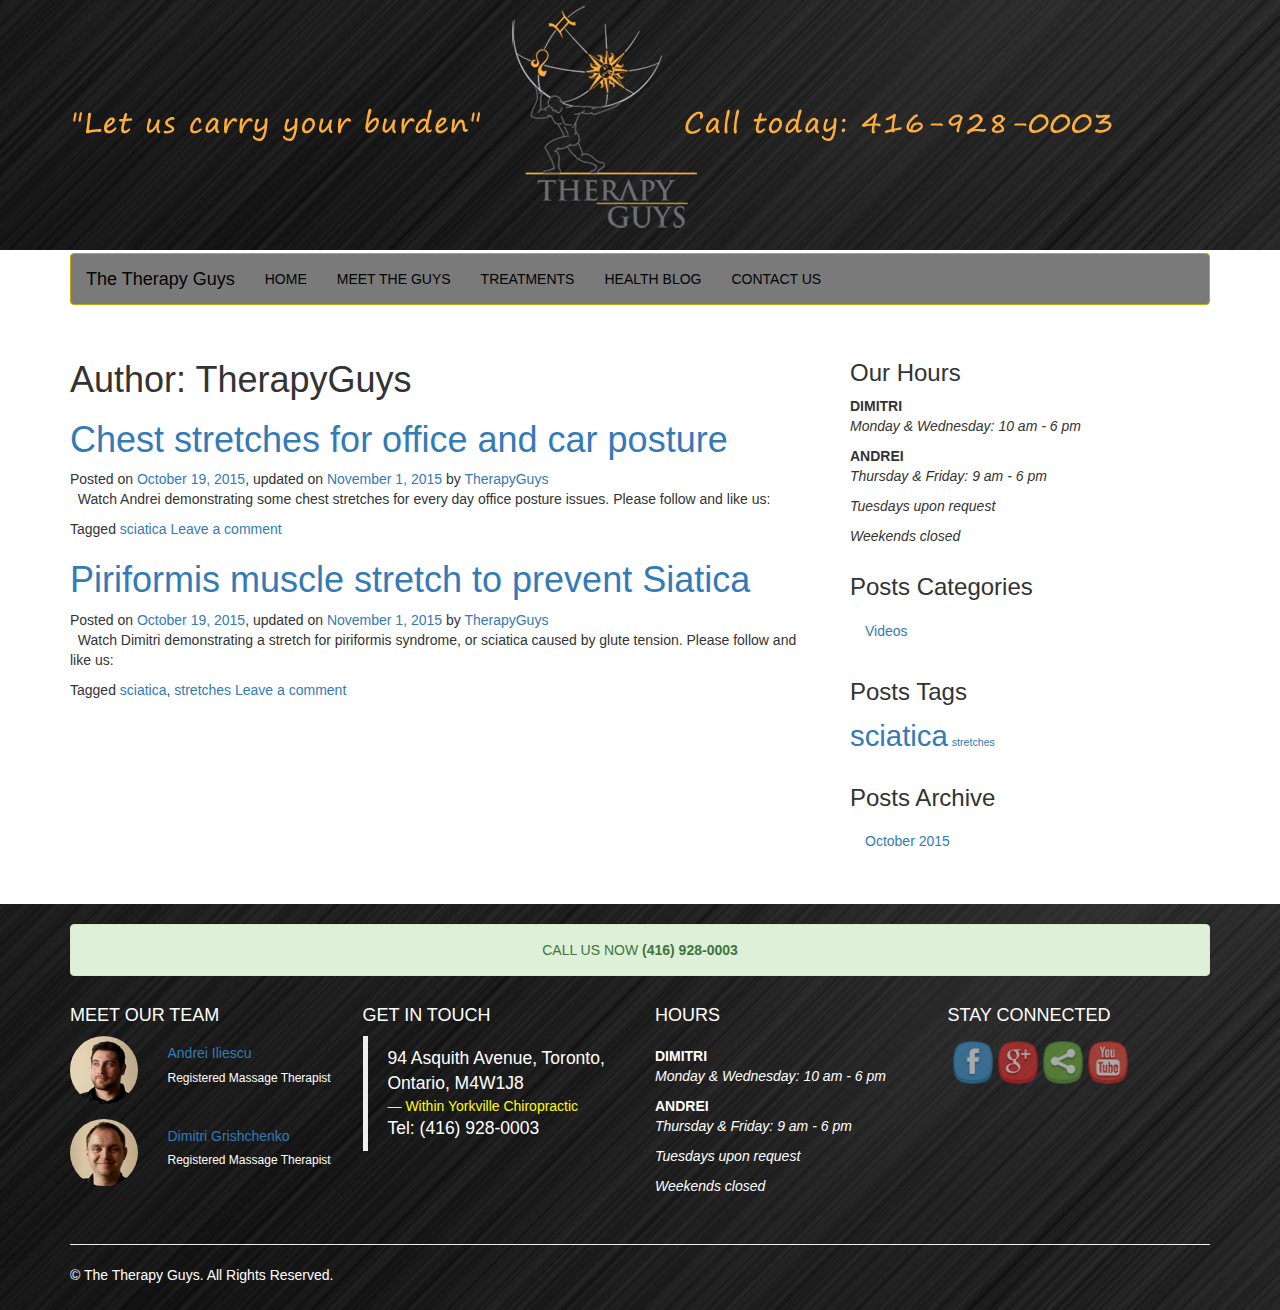
<file: author/therapyguys/index.html>
<!DOCTYPE html>
<html lang="en-US">
<head>
<base href="https://therapyguys.github.io" />

	<meta charset="UTF-8">
	<meta name="viewport" content="width=device-width, initial-scale=1.0">
	<meta http-equiv="X-UA-Compatible" content="IE=edge">
	<meta name="description" content="Therapy Guys offers comprehensive registered massage therapy in the heart of downtown Toronto's Bloor-Yorkville neighbourhood." />

	<title>The Therapy Guys - Comprehensive Registered Massage Therapy</title>







		<script type="text/javascript">
			window._wpemojiSettings = {"baseUrl":"https:\/\/s.w.org\/images\/core\/emoji\/72x72\/","ext":".png","source":{"concatemoji":"https:\/\/therapyguys.github.io\/wp-includes\/js\/wp-emoji-release.min.js?ver=4.3.1"}};
			!function(a,b,c){function d(a){var c=b.createElement("canvas"),d=c.getContext&&c.getContext("2d");return d&&d.fillText?(d.textBaseline="top",d.font="600 32px Arial","flag"===a?(d.fillText(String.fromCharCode(55356,56812,55356,56807),0,0),c.toDataURL().length>3e3):(d.fillText(String.fromCharCode(55357,56835),0,0),0!==d.getImageData(16,16,1,1).data[0])):!1}function e(a){var c=b.createElement("script");c.src=a,c.type="text/javascript",b.getElementsByTagName("head")[0].appendChild(c)}var f,g;c.supports={simple:d("simple"),flag:d("flag")},c.DOMReady=!1,c.readyCallback=function(){c.DOMReady=!0},c.supports.simple&&c.supports.flag||(g=function(){c.readyCallback()},b.addEventListener?(b.addEventListener("DOMContentLoaded",g,!1),a.addEventListener("load",g,!1)):(a.attachEvent("onload",g),b.attachEvent("onreadystatechange",function(){"complete"===b.readyState&&c.readyCallback()})),f=c.source||{},f.concatemoji?e(f.concatemoji):f.wpemoji&&f.twemoji&&(e(f.twemoji),e(f.wpemoji)))}(window,document,window._wpemojiSettings);
		</script>
		<style type="text/css">
img.wp-smiley,
img.emoji {
	display: inline !important;
	border: none !important;
	box-shadow: none !important;
	height: 1em !important;
	width: 1em !important;
	margin: 0 .07em !important;
	vertical-align: -0.1em !important;
	background: none !important;
	padding: 0 !important;
}
</style>
<link rel='stylesheet' id='contact-form-7-css'  href='https://therapyguys.github.io/wp-content/plugins/contact-form-7/includes/css/styles.css?ver=4.3' type='text/css' media='all' />
<link rel='stylesheet' id='SFSImainCss-css'  href='https://therapyguys.github.io/wp-content/plugins/ultimate-social-media-icons/css/sfsi-style.css?ver=4.3.1' type='text/css' media='all' />
<link rel='stylesheet' id='SFSIJqueryCSS-css'  href='https://therapyguys.github.io/wp-content/plugins/ultimate-social-media-icons/css/jquery-ui-1.10.4/jquery-ui-min.css?ver=4.3.1' type='text/css' media='all' />
<link rel='stylesheet' id='parent-style-css'  href='https://therapyguys.github.io/wp-content/themes/tk/style.css?ver=4.3.1' type='text/css' media='all' />
<link rel='stylesheet' id='tk-bootstrap-wp-css'  href='https://therapyguys.github.io/wp-content/themes/tk/includes/css/bootstrap-wp.css?ver=4.3.1' type='text/css' media='all' />
<link rel='stylesheet' id='tk-bootstrap-css'  href='https://therapyguys.github.io/wp-content/themes/tk/includes/resources/bootstrap/css/bootstrap.min.css?ver=4.3.1' type='text/css' media='all' />
<link rel='stylesheet' id='tk-font-awesome-css'  href='https://therapyguys.github.io/wp-content/themes/tk/includes/css/font-awesome.min.css?ver=4.1.0' type='text/css' media='all' />
<link rel='stylesheet' id='tk-style-css'  href='https://therapyguys.github.io/wp-content/themes/therapyguys/style.css?ver=4.3.1' type='text/css' media='all' />
<script type='text/javascript' src='https://therapyguys.github.io/wp-includes/js/jquery/jquery.js?ver=1.11.3'></script>
<script type='text/javascript' src='https://therapyguys.github.io/wp-includes/js/jquery/jquery-migrate.min.js?ver=1.2.1'></script>
<script type='text/javascript' src='https://therapyguys.github.io/wp-content/themes/tk/includes/resources/bootstrap/js/bootstrap.min.js?ver=4.3.1'></script>
<script type='text/javascript' src='https://therapyguys.github.io/wp-content/themes/tk/includes/js/bootstrap-wp.js?ver=4.3.1'></script>



<meta name="viewport" content="width=device-width, initial-scale=1">    	<script>
			function sfsi_processfurther(ref) {
				var feed_id = '[base64]';
				var feedtype = 8;
				var email = jQuery(ref).find('input[name="data[Widget][email]"]').val();
				var filter = /^([a-zA-Z0-9_\.\-])+\@(([a-zA-Z0-9\-])+\.)+([a-zA-Z0-9]{2,4})+$/;
				if ((email != "Enter your email") && (filter.test(email))) {
					if (feedtype == "8") {
						var url = "'.$url.'"+feed_id+"/"+feedtype;
						window.open(url, "popupwindow", "scrollbars=yes,width=1080,height=760");
						return true;
					}
				} else {
					alert("Please enter email address");
					jQuery(ref).find('input[name="data[Widget][email]"]').focus();
					return false;
				}
			}
		</script>
    	<style type="text/css" aria-selected="true">
			.sfsi_subscribe_Popinner
			{
								width: 100% !important;
				height: auto !important;
												border: 1px solid #b5b5b5 !important;
								padding: 18px 0px !important;
				background-color: #ffffff !important;
			}
			.sfsi_subscribe_Popinner form
			{
				margin: 0 20px !important;
			}
			.sfsi_subscribe_Popinner h5
			{
				font-family: Helvetica,Arial,sans-serif !important;
								font-weight: bold !important;
								color: #000000 !important;
				font-size: 16px !important;
				text-align: center !important;
				margin: 0 0 10px !important;
    			padding: 0 !important;
			}
			.sfsi_subscription_form_field {
				margin: 5px 0 !important;
				width: 100% !important;
				display: inline-flex;
				display: -webkit-inline-flex;
			}
			.sfsi_subscription_form_field input {
				width: 100% !important;
				padding: 10px 0px !important;
			}
			.sfsi_subscribe_Popinner input[type=email]
			{
				font-family: Helvetica,Arial,sans-serif !important;
								font-style: normal !important;
								color:  !important;
				font-size: 14px !important;
				text-align: center !important;
			}
			.sfsi_subscribe_Popinner input[type=email]::-webkit-input-placeholder {
			   font-family: Helvetica,Arial,sans-serif !important;
								font-style: normal !important;
								color:  !important;
				font-size: 14px !important;
				text-align: center !important;
			}

			.sfsi_subscribe_Popinner input[type=email]:-moz-placeholder { /* Firefox 18- */
			    font-family: Helvetica,Arial,sans-serif !important;
								font-style: normal !important;
								color:  !important;
				font-size: 14px !important;
				text-align: center !important;
			}

			.sfsi_subscribe_Popinner input[type=email]::-moz-placeholder {  /* Firefox 19+ */
			    font-family: Helvetica,Arial,sans-serif !important;
								font-style: normal !important;
								color:  !important;
				font-size: 14px !important;
				text-align: center !important;
			}

			.sfsi_subscribe_Popinner input[type=email]:-ms-input-placeholder {
			  	font-family: Helvetica,Arial,sans-serif !important;
								font-style: normal !important;
								color:  !important;
				font-size: 14px !important;
				text-align: center !important;
			}
			.sfsi_subscribe_Popinner input[type=submit]
			{
				font-family: Helvetica,Arial,sans-serif !important;
								font-weight: bold !important;
								color: #000000 !important;
				font-size: 16px !important;
				text-align: center !important;
				background-color: #dedede !important;
			}
		</style>
		<style type="text/css">
			.site-title,
		.site-description {
			position: absolute;
			clip: rect(1px, 1px, 1px, 1px);
		}
		</style>
	</head>

<body class="archive author author-therapyguys author-2">

<header id="masthead" class="site-header" role="banner">
	<div class="container">
		<div class="row">
			<div class="site-header-inner col-sm-12">

									<a href="https://therapyguys.github.io/" title="The Therapy Guys" rel="home">
						<img src="https://therapyguys.github.io/wp-content/uploads/2015/10/therapyguys_banner2.png" width="1076" height="230" alt="">
					</a>


				<div class="site-branding">
					<h1 class="site-title"><a href="https://therapyguys.github.io/" title="The Therapy Guys" rel="home">The Therapy Guys</a></h1>
					<p class="lead"></p>
				</div>

			</div>
		</div>
	</div><!-- .container -->
</header><!-- #masthead -->

<nav class="site-navigation">
	<div class="container">
		<div class="row">
			<div class="site-navigation-inner col-sm-12">
				<div class="navbar navbar-default">
					<div class="navbar-header">
						<!-- .navbar-toggle is used as the toggle for collapsed navbar content -->
						<button type="button" class="navbar-toggle" data-toggle="collapse" data-target=".navbar-collapse">
							<span class="sr-only">Toggle navigation </span>
							<span class="icon-bar"></span>
							<span class="icon-bar"></span>
							<span class="icon-bar"></span>
						</button>

						<!-- Your site title as branding in the menu -->
						<a class="navbar-brand" href="https://therapyguys.github.io/" title="The Therapy Guys" rel="home">The Therapy Guys</a>
					</div>

					<!-- The WordPress Menu goes here -->
					<div class="collapse navbar-collapse"><ul id="main-menu" class="nav navbar-nav"><li id="menu-item-15" class="menu-item menu-item-type-custom menu-item-object-custom menu-item-home menu-item-15"><a title="HOME" href="https://therapyguys.github.io">HOME</a></li>
<li id="menu-item-18" class="menu-item menu-item-type-post_type menu-item-object-page menu-item-18"><a title="MEET THE GUYS" href="https://therapyguys.github.io/meet-the-guys/">MEET THE GUYS</a></li>
<li id="menu-item-19" class="menu-item menu-item-type-post_type menu-item-object-page menu-item-19"><a title="TREATMENTS" href="https://therapyguys.github.io/treatments/">TREATMENTS</a></li>
<li id="menu-item-17" class="menu-item menu-item-type-post_type menu-item-object-page menu-item-17"><a title="HEALTH BLOG" href="https://therapyguys.github.io/health-blog/">HEALTH BLOG</a></li>
<li id="menu-item-16" class="menu-item menu-item-type-post_type menu-item-object-page menu-item-16"><a title="CONTACT US" href="https://therapyguys.github.io/contact-us/">CONTACT US</a></li>
</ul></div>
				</div><!-- .navbar -->
			</div>
		</div>
	</div><!-- .container -->
</nav><!-- .site-navigation -->

<div class="main-content">
	<div class="container">
		<div class="row">
			<div id="content" class="main-content-inner col-sm-12 col-md-8">


		<div class="content-padder">


			<header>
				<h1 class="page-title">
					Author: <span class="vcard">TherapyGuys</span>				</h1>
							</header><!-- .page-header -->





<article id="post-28" class="post-28 post type-post status-publish format-standard hentry category-videos tag-sciatica">
	<header>
		<h1 class="page-title"><a href="https://therapyguys.github.io/chest-stretches-for-office-and-car-posture/" rel="bookmark">Chest stretches for office and car posture</a></h1>

				<div class="entry-meta">
			<span class="posted-on">Posted on <a href="https://therapyguys.github.io/chest-stretches-for-office-and-car-posture/" title="1:13 am" rel="bookmark"><time class="entry-date published" datetime="2015-10-19T01:13:57+00:00">October 19, 2015</time></a>, updated on <a href="https://therapyguys.github.io/chest-stretches-for-office-and-car-posture/" title="1:13 am" rel="bookmark"><time class="updated" datetime="2015-11-01T22:04:17+00:00">November 1, 2015</time></a></span><span class="byline"> by <span class="author vcard"><a class="url fn n" href="https://therapyguys.github.io/author/therapyguys/" title="View all posts by TherapyGuys">TherapyGuys</a></span></span>		</div><!-- .entry-meta -->
			</header><!-- .entry-header -->

		<div class="entry-summary">
		<p>&nbsp; Watch Andrei demonstrating some chest stretches for every day office posture issues. Please follow and like us:</p>
	</div><!-- .entry-summary -->

	<footer class="entry-meta">

						<span class="tags-links">
				Tagged <a href="https://therapyguys.github.io/tag/sciatica/" rel="tag">sciatica</a>			</span>

				<span class="comments-link"><a href="https://therapyguys.github.io/chest-stretches-for-office-and-car-posture/#respond">Leave a comment</a></span>

			</footer><!-- .entry-meta -->
</article><!-- #post-## -->





<article id="post-26" class="post-26 post type-post status-publish format-standard hentry category-videos tag-sciatica tag-stretches">
	<header>
		<h1 class="page-title"><a href="https://therapyguys.github.io/piriformis-muscle-stretch-to-prevent-siatica/" rel="bookmark">Piriformis muscle stretch to prevent Siatica</a></h1>

				<div class="entry-meta">
			<span class="posted-on">Posted on <a href="https://therapyguys.github.io/piriformis-muscle-stretch-to-prevent-siatica/" title="1:13 am" rel="bookmark"><time class="entry-date published" datetime="2015-10-19T01:13:31+00:00">October 19, 2015</time></a>, updated on <a href="https://therapyguys.github.io/piriformis-muscle-stretch-to-prevent-siatica/" title="1:13 am" rel="bookmark"><time class="updated" datetime="2015-11-01T21:52:18+00:00">November 1, 2015</time></a></span><span class="byline"> by <span class="author vcard"><a class="url fn n" href="https://therapyguys.github.io/author/therapyguys/" title="View all posts by TherapyGuys">TherapyGuys</a></span></span>		</div><!-- .entry-meta -->
			</header><!-- .entry-header -->

		<div class="entry-summary">
		<p>&nbsp; Watch Dimitri demonstrating a stretch for piriformis syndrome, or sciatica caused by glute tension. Please follow and like us:</p>
	</div><!-- .entry-summary -->

	<footer class="entry-meta">

						<span class="tags-links">
				Tagged <a href="https://therapyguys.github.io/tag/sciatica/" rel="tag">sciatica</a>, <a href="https://therapyguys.github.io/tag/stretches/" rel="tag">stretches</a>			</span>

				<span class="comments-link"><a href="https://therapyguys.github.io/piriformis-muscle-stretch-to-prevent-siatica/#respond">Leave a comment</a></span>

			</footer><!-- .entry-meta -->
</article><!-- #post-## -->




	</div><!-- .content-padder -->


	</div><!-- close .main-content-inner -->

	<div class="sidebar col-sm-12 col-md-4">

				<div class="sidebar-padder">

						<aside id="text-2" class="widget widget_text"><h3 class="widget-title">Our Hours</h3>			<div class="textwidget"><strong>DIMITRI</strong>
<p>
  <em>Monday &amp; Wednesday: 10 am - 6 pm</em>
</p>

<strong>ANDREI</strong>
<p>
<em>Thursday &amp; Friday: 9 am - 6 pm</em>
</p>

<p>
<em>Tuesdays upon request</em>
</p>

<p>
<em>Weekends closed</em>
</p>

</div></div>
		</aside><aside id="categories-2" class="widget widget_categories"><h3 class="widget-title">Posts Categories</h3>		<ul>
	<li class="cat-item cat-item-5"><a href="https://therapyguys.github.io/category/videos/" >Videos</a>
</li>
		</ul>
</aside><aside id="tag_cloud-2" class="widget widget_tag_cloud"><h3 class="widget-title">Posts Tags</h3><div class="tagcloud"><a href='https://therapyguys.github.io/tag/sciatica/' class='tag-link-4' title='2 topics' style='font-size: 22pt;'>sciatica</a>
<a href='https://therapyguys.github.io/tag/stretches/' class='tag-link-3' title='1 topic' style='font-size: 8pt;'>stretches</a></div>
</aside><aside id="archives-2" class="widget widget_archive"><h3 class="widget-title">Posts Archive</h3>		<ul>
	<li><a href='https://therapyguys.github.io/2015/10/'>October 2015</a></li>
		</ul>
</aside>
		</div><!-- close .sidebar-padder -->
			</div><!-- close .*-inner (main-content or sidebar, depending if sidebar is used) -->
		</div><!-- close .row -->
	</div><!-- close .container -->
</div><!-- close .main-content -->

<footer id="colophon" class="site-footer" role="contentinfo">
	<div class="container">

   <!-- Call to Action Well -->
   <br />
    <div class="row">
        <div class="col-lg-12">
            <div class="alert alert-success text-center">
                CALL US NOW <strong>(416) 928-0003</strong>
            </div>
        </div>
        <!-- /.col-lg-12 -->
    </div>
        <!-- /.row -->

    <!-- Footer widgets -->
    <div class="row">
    <div class="col-md-3 col-sm-6"><aside id="text-3" class="widget widget_text"><h4 class="widget-title">MEET OUR TEAM</h4>			<div class="textwidget"><div class="tg_team">

<div class="tg_member">
<div class="row">
<div class="col-xs-4">
<img src="https://therapyguys.github.io/wp-content/themes/therapyguys/images/andrei.png" class="img-circle"></div>
<div class="col-xs-8">
<h5><a href="https://therapyguys.github.io/meet-the-guys/#andrei">Andrei Iliescu</a></h5>
<h6>Registered Massage Therapist  </h6>
</div>
</div>
</div>

<div class="tg_member">
<div class="row">
<div class="col-xs-4">
<img src="https://therapyguys.github.io/wp-content/themes/therapyguys/images/dimitri.png" class="img-circle"></div>
<div class="col-xs-8">
<h5><a href="https://therapyguys.github.io/meet-the-guys/#dimitri">Dimitri Grishchenko</a></h5>
<h6>Registered Massage Therapist  </h6>
</div>
</div>
</div>

</div></div>
		</aside></div><div class="col-md-3 col-sm-6"><aside id="text-4" class="widget widget_text"><h4 class="widget-title">GET IN TOUCH</h4>			<div class="textwidget"><p>
<blockquote>
94 Asquith Avenue, Toronto, Ontario, M4W1J8
 <footer>Within Yorkville Chiropractic</footer>
 Tel: (416) 928-0003
</blockquote>
</p>
</div>
		</aside></div><div class="col-md-3 col-sm-6"><aside id="text-6" class="widget widget_text"><h4 class="widget-title">HOURS</h4>			<div class="textwidget"><div style="margin-top:20px;">

<strong>DIMITRI</strong>
<p>
  <em>Monday &amp; Wednesday: 10 am - 6 pm</em>
</p>

<strong>ANDREI</strong>
<p>
<em>Thursday &amp; Friday: 9 am - 6 pm</em>
</p>

<p>
<em>Tuesdays upon request</em>
</p>

<p>
<em>Weekends closed</em>
</p>

</div></div>
		</aside></div><div class="col-md-3 col-sm-6"><aside id="sfsi-widget-2" class="widget sfsi"><h4 class="widget-title">STAY CONNECTED</h4>            <div class="sfsi_widget" data-position="widget">
				<div id='sfsi_wDiv'></div>
                    <div class="norm_row sfsi_wDiv"  style="width:225px;text-align:left;position:absolute;"><div style='width:40px; height:40px;margin-left:5px;margin-bottom:5px;' class='sfsi_wicons shuffeldiv '><div class='inerCnt'><a class=' sficn' effect='fade_in'   href='javascript:void(0)' id='sfsiid_facebook' alt='Facebook' style='opacity:0.6' ><img alt='Facebook' title='Facebook' src='https://therapyguys.github.io/wp-content/plugins/ultimate-social-media-icons/images/icons_theme/cute/cute_facebook.png' width='40' style='' class='sfcm sfsi_wicon' effect='fade_in'   /></a><div class="sfsi_tool_tip_2 fb_tool_bdr sfsiTlleft" style="width:62px ;opacity:0;z-index:-1;margin-left:-47.5px;" id="sfsiid_facebook"><span class="bot_arow bot_fb_arow"></span><div class="sfsi_inside"><div  class='icon1'><a href='https://www.facebook.com/therapyguystoronto/' target='_blank'><img alt='Facebook' title='Facebook' src='https://therapyguys.github.io/wp-content/plugins/ultimate-social-media-icons/images/visit_icons/facebook.png'  /></a></div><div  class='icon2'><div class="fb-like" data-href="https://therapyguys.github.io/author/therapyguys/" data-layout="button" data-action="like" data-show-faces="false" data-share="true"></div></div><div  class='icon3'><div class="fb-share-button" data-href="https://therapyguys.github.io/author/therapyguys/" data-layout="button"></div></div></div></div></div></div><div style='width:40px; height:40px;margin-left:5px;margin-bottom:5px;' class='sfsi_wicons shuffeldiv '><div class='inerCnt'><a class=' sficn' effect='fade_in'   href='javascript:void(0)' id='sfsiid_google' alt='Google+' style='opacity:0.6' ><img alt='Google+' title='Google+' src='https://therapyguys.github.io/wp-content/plugins/ultimate-social-media-icons/images/icons_theme/cute/cute_google.png' width='40' style='' class='sfcm sfsi_wicon' effect='fade_in'   /></a><div class="sfsi_tool_tip_2 gpls_tool_bdr sfsiTlleft" style="width:76px ;opacity:0;z-index:-1;margin-left:-54.5px;" id="sfsiid_google"><span class="bot_arow bot_gpls_arow"></span><div class="sfsi_inside"><div  class='icon2'><div class="g-plusone" data-href="https://therapyguys.github.io/author/therapyguys/" data-size="large" data-annotation="none" ></div></div><div  class='icon3'><div class="g-plus" data-action="share" data-annotation="none" data-height="24" data-href="https://therapyguys.github.io/author/therapyguys/">https://therapyguys.github.io/author/therapyguys/"></div></div></div></div></div></div><div style='width:40px; height:40px;margin-left:5px;margin-bottom:5px;' class='sfsi_wicons shuffeldiv '><div class='inerCnt'><a class='addthis_button sficn' effect='fade_in' target='_blank'  href='https://www.addthis.com/bookmark.php?v=250' id='sfsiid_share' alt='SHARE' style='opacity:0.6' ><img alt='SHARE' title='SHARE' src='https://therapyguys.github.io/wp-content/plugins/ultimate-social-media-icons/images/icons_theme/cute/cute_share.png' width='40' style='' class='sfcm sfsi_wicon' effect='fade_in'   /></a></div></div><div style='width:40px; height:40px;margin-left:5px;margin-bottom:5px;' class='sfsi_wicons shuffeldiv '><div class='inerCnt'><a class=' sficn' effect='fade_in'   href='javascript:void(0)' id='sfsiid_youtube' alt='YouTube' style='opacity:0.6' ><img alt='YouTube' title='YouTube' src='https://therapyguys.github.io/wp-content/plugins/ultimate-social-media-icons/images/icons_theme/cute/cute_youtube.png' width='40' style='' class='sfcm sfsi_wicon' effect='fade_in'   /></a><div class="sfsi_tool_tip_2 utube_tool_bdr sfsiTlleft" style="width:96px ;opacity:0;z-index:-1;margin-left:-64.5px;" id="sfsiid_youtube"><span class="bot_arow bot_utube_arow"></span><div class="sfsi_inside"><div  class='icon1'><a href='https://www.youtube.com/channel/UCkRWL45-GdysXBNRr6zGcbA'  target='_blank'><img alt='YouTube' title='YouTube' src='https://therapyguys.github.io/wp-content/plugins/ultimate-social-media-icons/images/visit_icons/youtube.png'  /></a></div><div  class='icon2'><div class="g-ytsubscribe" data-channelid="UCkRWL45-GdysXBNRr6zGcbA" data-layout="default" data-count="hidden"></div></div></div></div></div></div></div ><div id="sfsi_holder" class="sfsi_holders" style="position: relative; float: left;width:100%;z-index:-1;"></div ><script>jQuery(".sfsi_widget").each(function( index ) {
					if(jQuery(this).attr("data-position") == "widget")
					{
						var wdgt_hght = jQuery(this).children(".norm_row.sfsi_wDiv").height();
						var title_hght = jQuery(this).parent(".widget.sfsi").children(".widget-title").height();
						var totl_hght = parseInt( title_hght ) + parseInt( wdgt_hght );
						jQuery(this).parent(".widget.sfsi").css("min-height", totl_hght+"px");
					}
				});</script>	      		<div style="clear: both;"></div>
            </div>
            </aside></div>    </div>

   <hr>

		<div class="row">
			<div class="site-footer-inner col-sm-12">

				<div class="site-info">
					<p>© The Therapy Guys. All Rights Reserved.</p>
				</div><!-- close .site-info -->

			</div>
		</div>
	</div><!-- close .container -->
</footer><!-- close #colophon -->

        <div id="fb-root"></div>
		<script>(function(d, s, id) {
		  var js, fjs = d.getElementsByTagName(s)[0];
		  if (d.getElementById(id)) return;
		  js = d.createElement(s); js.id = id;
		  js.src = "//connect.facebook.net/en_US/sdk.js#xfbml=1&version=v2.3";
		  fjs.parentNode.insertBefore(js, fjs);
		}(document, 'script', 'facebook-jssdk'));</script>
		<!--facebook like and share js -->
        <!--<div id="fb-root"></div>
        <script>
        (function(d, s, id) {
          var js, fjs = d.getElementsByTagName(s)[0];
          if (d.getElementById(id)) return;
          js = d.createElement(s); js.id = id;
          js.src = "//connect.facebook.net/en_US/sdk.js#xfbml=1&appId=1425108201100352&version=v2.0";
          fjs.parentNode.insertBefore(js, fjs);
        }(document, 'script', 'facebook-jssdk'));</script>-->
 	         <!--google share and  like and e js -->
        <script type="text/javascript">
            window.___gcfg = {
              lang: 'en-US'
            };
            (function() {
                var po = document.createElement('script'); po.type = 'text/javascript'; po.async = true;
                po.src = 'https://apis.google.com/js/plusone.js';
                var s = document.getElementsByTagName('script')[0]; s.parentNode.insertBefore(po, s);
            })();
        </script>
		<script type='text/javascript' src='https://apis.google.com/js/plusone.js'></script>
        <script type='text/javascript' src='https://apis.google.com/js/platform.js'></script>
        <!-- google share -->
        <script type="text/javascript">
          (function() {
            var po = document.createElement('script'); po.type = 'text/javascript'; po.async = true;
            po.src = 'https://apis.google.com/js/platform.js';
            var s = document.getElementsByTagName('script')[0]; s.parentNode.insertBefore(po, s);
          })();
        </script>
		 	<!-- Addthis js -->
        <script type="text/javascript" src="https://s7.addthis.com/js/300/addthis_widget.js#pubid=ra-558ac14e7f79bff7"></script>
        <script type="text/javascript">
       		var addthis_config = {  ui_click: true  };
       	</script>
	     <script>
	    jQuery( document ).scroll(function( $ )
		{
	    	var y = jQuery(this).scrollTop();
	      	if (/Android|webOS|iPhone|iPad|iPod|BlackBerry|IEMobile|Opera Mini/i.test(navigator.userAgent))
			{
			   if(jQuery(window).scrollTop() + jQuery(window).height() >= jQuery(document).height()-100)
			   {
				  jQuery('.sfsi_outr_div').css({'z-index':'9996',opacity:1,top:jQuery(window).scrollTop()+"px",position:"absolute"});
				  jQuery('.sfsi_outr_div').fadeIn(200);
				  jQuery('.sfsi_FrntInner_chg').fadeIn(200);
			   }
			   else{
				   jQuery('.sfsi_outr_div').fadeOut();
				   jQuery('.sfsi_FrntInner_chg').fadeOut();
			   }
		  }
		  else
		  {
			   if(jQuery(window).scrollTop() + jQuery(window).height() >= jQuery(document).height()-3)
			   {
					jQuery('.sfsi_outr_div').css({'z-index':'9996',opacity:1,top:jQuery(window).scrollTop()+200+"px",position:"absolute"});
					jQuery('.sfsi_outr_div').fadeIn(200);
					jQuery('.sfsi_FrntInner_chg').fadeIn(200);
		  	   }
	 		   else
			   {
				 jQuery('.sfsi_outr_div').fadeOut();
				 jQuery('.sfsi_FrntInner_chg').fadeOut();
			   }
	 	  }
		});
     </script>
     <script type='text/javascript' src='https://therapyguys.github.io/wp-content/plugins/contact-form-7/includes/js/jquery.form.min.js?ver=3.51.0-2014.06.20'></script>
<script type='text/javascript'>
/* <![CDATA[ */
var _wpcf7 = {"loaderUrl":"https:\/\/therapyguys.github.io\/wp-content\/plugins\/contact-form-7\/images\/ajax-loader.gif","sending":"Sending ..."};
/* ]]> */
</script>
<script type='text/javascript' src='https://therapyguys.github.io/wp-content/plugins/contact-form-7/includes/js/scripts.js?ver=4.3'></script>
<script type='text/javascript' src='https://therapyguys.github.io/wp-content/plugins/ultimate-social-media-icons/js/jquery-ui-min.js?ver=4.3.1'></script>
<script type='text/javascript' src='https://therapyguys.github.io/wp-content/plugins/ultimate-social-media-icons/js/shuffle/modernizr.custom.min.js?ver=4.3.1'></script>
<script type='text/javascript' src='https://therapyguys.github.io/wp-content/plugins/ultimate-social-media-icons/js/shuffle/jquery.shuffle.min.js?ver=4.3.1'></script>
<script type='text/javascript' src='https://therapyguys.github.io/wp-content/plugins/ultimate-social-media-icons/js/shuffle/random-shuffle-min.js?ver=4.3.1'></script>
<script type='text/javascript'>
/* <![CDATA[ */
var ajax_object = {"ajax_url":"https:\/\/therapyguys.github.io\/wp-admin\/admin-ajax.php"};
var ajax_object = {"ajax_url":"https:\/\/therapyguys.github.io\/wp-admin\/admin-ajax.php","plugin_url":"https:\/\/therapyguys.github.io\/wp-content\/plugins\/ultimate-social-media-icons\/"};
/* ]]> */
</script>
<script type='text/javascript' src='https://therapyguys.github.io/wp-content/plugins/ultimate-social-media-icons/js/custom.js?ver=4.3.1'></script>
<script type='text/javascript' src='https://therapyguys.github.io/wp-content/themes/tk/includes/js/skip-link-focus-fix.js?ver=20130115'></script>

</body>
</html>
</file>
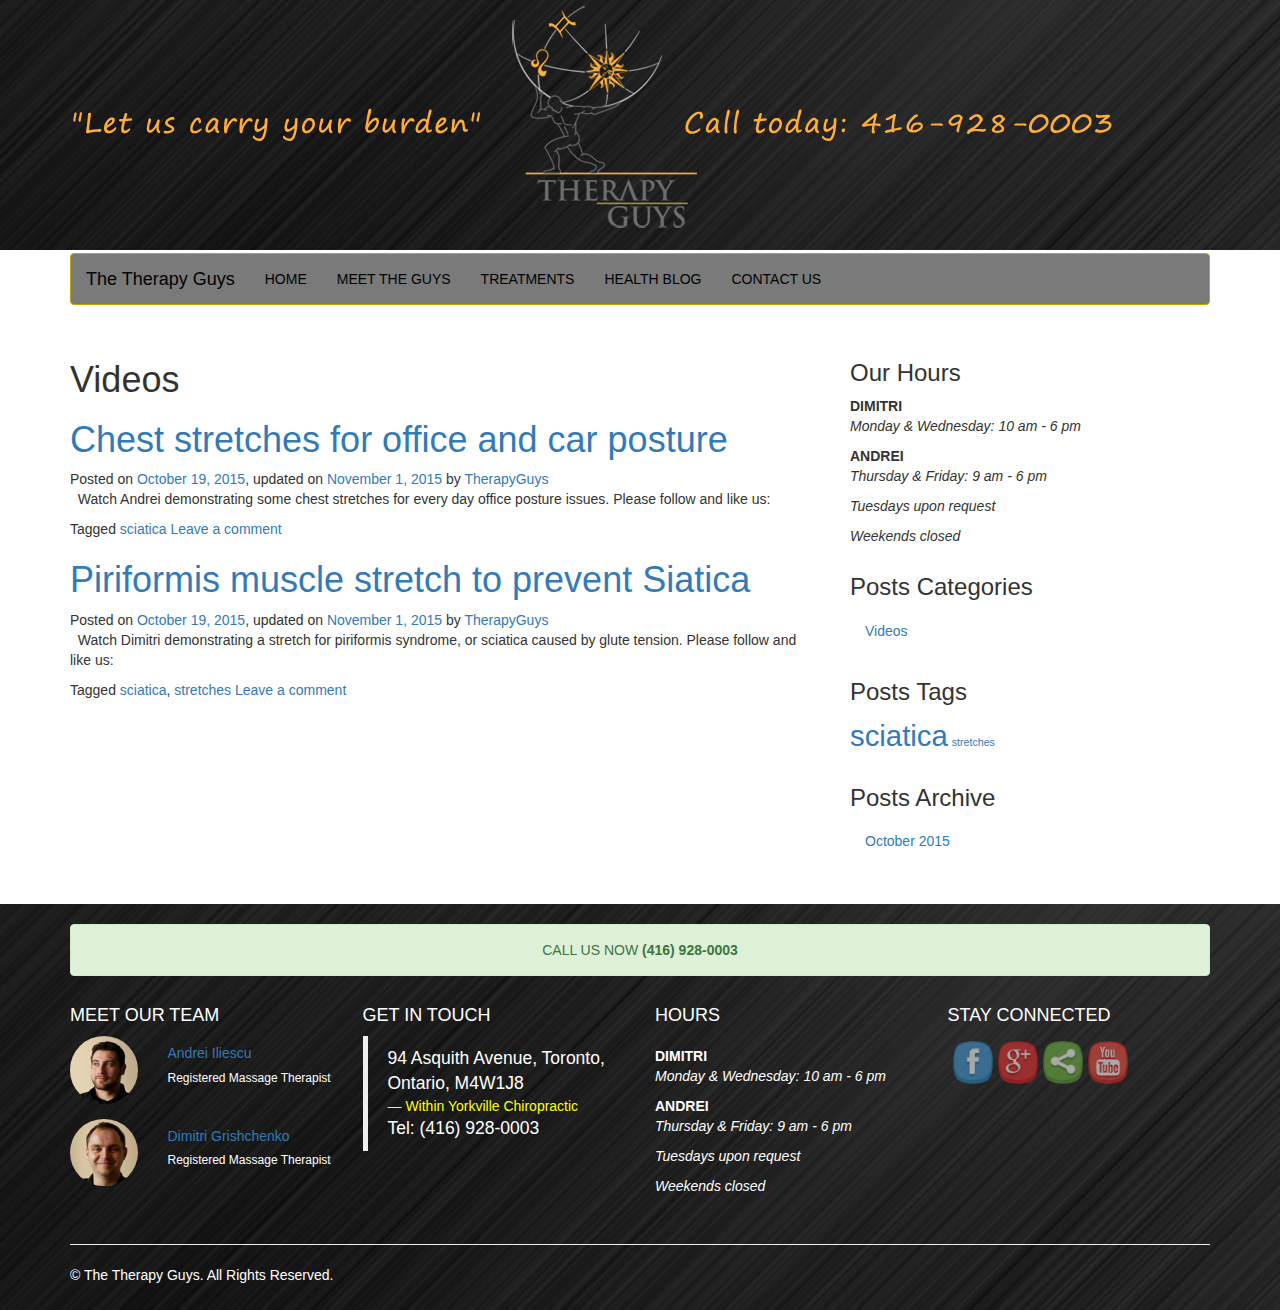
<file: category/videos/index.html>
<!DOCTYPE html>
<html lang="en-US">
<head>
<base href="https://therapyguys.github.io" />

	<meta charset="UTF-8">
	<meta name="viewport" content="width=device-width, initial-scale=1.0">
	<meta http-equiv="X-UA-Compatible" content="IE=edge">
	<meta name="description" content="Therapy Guys offers comprehensive registered massage therapy in the heart of downtown Toronto's Bloor-Yorkville neighbourhood." />

	<title>The Therapy Guys - Comprehensive Registered Massage Therapy</title>







		<script type="text/javascript">
			window._wpemojiSettings = {"baseUrl":"https:\/\/s.w.org\/images\/core\/emoji\/72x72\/","ext":".png","source":{"concatemoji":"https:\/\/therapyguys.github.io\/wp-includes\/js\/wp-emoji-release.min.js?ver=4.3.1"}};
			!function(a,b,c){function d(a){var c=b.createElement("canvas"),d=c.getContext&&c.getContext("2d");return d&&d.fillText?(d.textBaseline="top",d.font="600 32px Arial","flag"===a?(d.fillText(String.fromCharCode(55356,56812,55356,56807),0,0),c.toDataURL().length>3e3):(d.fillText(String.fromCharCode(55357,56835),0,0),0!==d.getImageData(16,16,1,1).data[0])):!1}function e(a){var c=b.createElement("script");c.src=a,c.type="text/javascript",b.getElementsByTagName("head")[0].appendChild(c)}var f,g;c.supports={simple:d("simple"),flag:d("flag")},c.DOMReady=!1,c.readyCallback=function(){c.DOMReady=!0},c.supports.simple&&c.supports.flag||(g=function(){c.readyCallback()},b.addEventListener?(b.addEventListener("DOMContentLoaded",g,!1),a.addEventListener("load",g,!1)):(a.attachEvent("onload",g),b.attachEvent("onreadystatechange",function(){"complete"===b.readyState&&c.readyCallback()})),f=c.source||{},f.concatemoji?e(f.concatemoji):f.wpemoji&&f.twemoji&&(e(f.twemoji),e(f.wpemoji)))}(window,document,window._wpemojiSettings);
		</script>
		<style type="text/css">
img.wp-smiley,
img.emoji {
	display: inline !important;
	border: none !important;
	box-shadow: none !important;
	height: 1em !important;
	width: 1em !important;
	margin: 0 .07em !important;
	vertical-align: -0.1em !important;
	background: none !important;
	padding: 0 !important;
}
</style>
<link rel='stylesheet' id='contact-form-7-css'  href='https://therapyguys.github.io/wp-content/plugins/contact-form-7/includes/css/styles.css?ver=4.3' type='text/css' media='all' />
<link rel='stylesheet' id='SFSImainCss-css'  href='https://therapyguys.github.io/wp-content/plugins/ultimate-social-media-icons/css/sfsi-style.css?ver=4.3.1' type='text/css' media='all' />
<link rel='stylesheet' id='SFSIJqueryCSS-css'  href='https://therapyguys.github.io/wp-content/plugins/ultimate-social-media-icons/css/jquery-ui-1.10.4/jquery-ui-min.css?ver=4.3.1' type='text/css' media='all' />
<link rel='stylesheet' id='parent-style-css'  href='https://therapyguys.github.io/wp-content/themes/tk/style.css?ver=4.3.1' type='text/css' media='all' />
<link rel='stylesheet' id='tk-bootstrap-wp-css'  href='https://therapyguys.github.io/wp-content/themes/tk/includes/css/bootstrap-wp.css?ver=4.3.1' type='text/css' media='all' />
<link rel='stylesheet' id='tk-bootstrap-css'  href='https://therapyguys.github.io/wp-content/themes/tk/includes/resources/bootstrap/css/bootstrap.min.css?ver=4.3.1' type='text/css' media='all' />
<link rel='stylesheet' id='tk-font-awesome-css'  href='https://therapyguys.github.io/wp-content/themes/tk/includes/css/font-awesome.min.css?ver=4.1.0' type='text/css' media='all' />
<link rel='stylesheet' id='tk-style-css'  href='https://therapyguys.github.io/wp-content/themes/therapyguys/style.css?ver=4.3.1' type='text/css' media='all' />
<script type='text/javascript' src='https://therapyguys.github.io/wp-includes/js/jquery/jquery.js?ver=1.11.3'></script>
<script type='text/javascript' src='https://therapyguys.github.io/wp-includes/js/jquery/jquery-migrate.min.js?ver=1.2.1'></script>
<script type='text/javascript' src='https://therapyguys.github.io/wp-content/themes/tk/includes/resources/bootstrap/js/bootstrap.min.js?ver=4.3.1'></script>
<script type='text/javascript' src='https://therapyguys.github.io/wp-content/themes/tk/includes/js/bootstrap-wp.js?ver=4.3.1'></script>



<meta name="viewport" content="width=device-width, initial-scale=1">    	<script>
			function sfsi_processfurther(ref) {
				var feed_id = '[base64]';
				var feedtype = 8;
				var email = jQuery(ref).find('input[name="data[Widget][email]"]').val();
				var filter = /^([a-zA-Z0-9_\.\-])+\@(([a-zA-Z0-9\-])+\.)+([a-zA-Z0-9]{2,4})+$/;
				if ((email != "Enter your email") && (filter.test(email))) {
					if (feedtype == "8") {
						var url = "'.$url.'"+feed_id+"/"+feedtype;
						window.open(url, "popupwindow", "scrollbars=yes,width=1080,height=760");
						return true;
					}
				} else {
					alert("Please enter email address");
					jQuery(ref).find('input[name="data[Widget][email]"]').focus();
					return false;
				}
			}
		</script>
    	<style type="text/css" aria-selected="true">
			.sfsi_subscribe_Popinner
			{
								width: 100% !important;
				height: auto !important;
												border: 1px solid #b5b5b5 !important;
								padding: 18px 0px !important;
				background-color: #ffffff !important;
			}
			.sfsi_subscribe_Popinner form
			{
				margin: 0 20px !important;
			}
			.sfsi_subscribe_Popinner h5
			{
				font-family: Helvetica,Arial,sans-serif !important;
								font-weight: bold !important;
								color: #000000 !important;
				font-size: 16px !important;
				text-align: center !important;
				margin: 0 0 10px !important;
    			padding: 0 !important;
			}
			.sfsi_subscription_form_field {
				margin: 5px 0 !important;
				width: 100% !important;
				display: inline-flex;
				display: -webkit-inline-flex;
			}
			.sfsi_subscription_form_field input {
				width: 100% !important;
				padding: 10px 0px !important;
			}
			.sfsi_subscribe_Popinner input[type=email]
			{
				font-family: Helvetica,Arial,sans-serif !important;
								font-style: normal !important;
								color:  !important;
				font-size: 14px !important;
				text-align: center !important;
			}
			.sfsi_subscribe_Popinner input[type=email]::-webkit-input-placeholder {
			   font-family: Helvetica,Arial,sans-serif !important;
								font-style: normal !important;
								color:  !important;
				font-size: 14px !important;
				text-align: center !important;
			}

			.sfsi_subscribe_Popinner input[type=email]:-moz-placeholder { /* Firefox 18- */
			    font-family: Helvetica,Arial,sans-serif !important;
								font-style: normal !important;
								color:  !important;
				font-size: 14px !important;
				text-align: center !important;
			}

			.sfsi_subscribe_Popinner input[type=email]::-moz-placeholder {  /* Firefox 19+ */
			    font-family: Helvetica,Arial,sans-serif !important;
								font-style: normal !important;
								color:  !important;
				font-size: 14px !important;
				text-align: center !important;
			}

			.sfsi_subscribe_Popinner input[type=email]:-ms-input-placeholder {
			  	font-family: Helvetica,Arial,sans-serif !important;
								font-style: normal !important;
								color:  !important;
				font-size: 14px !important;
				text-align: center !important;
			}
			.sfsi_subscribe_Popinner input[type=submit]
			{
				font-family: Helvetica,Arial,sans-serif !important;
								font-weight: bold !important;
								color: #000000 !important;
				font-size: 16px !important;
				text-align: center !important;
				background-color: #dedede !important;
			}
		</style>
		<style type="text/css">
			.site-title,
		.site-description {
			position: absolute;
			clip: rect(1px, 1px, 1px, 1px);
		}
		</style>
	</head>

<body class="archive category category-videos category-5">

<header id="masthead" class="site-header" role="banner">
	<div class="container">
		<div class="row">
			<div class="site-header-inner col-sm-12">

									<a href="https://therapyguys.github.io/" title="The Therapy Guys" rel="home">
						<img src="https://therapyguys.github.io/wp-content/uploads/2015/10/therapyguys_banner2.png" width="1076" height="230" alt="">
					</a>


				<div class="site-branding">
					<h1 class="site-title"><a href="https://therapyguys.github.io/" title="The Therapy Guys" rel="home">The Therapy Guys</a></h1>
					<p class="lead"></p>
				</div>

			</div>
		</div>
	</div><!-- .container -->
</header><!-- #masthead -->

<nav class="site-navigation">
	<div class="container">
		<div class="row">
			<div class="site-navigation-inner col-sm-12">
				<div class="navbar navbar-default">
					<div class="navbar-header">
						<!-- .navbar-toggle is used as the toggle for collapsed navbar content -->
						<button type="button" class="navbar-toggle" data-toggle="collapse" data-target=".navbar-collapse">
							<span class="sr-only">Toggle navigation </span>
							<span class="icon-bar"></span>
							<span class="icon-bar"></span>
							<span class="icon-bar"></span>
						</button>

						<!-- Your site title as branding in the menu -->
						<a class="navbar-brand" href="https://therapyguys.github.io/" title="The Therapy Guys" rel="home">The Therapy Guys</a>
					</div>

					<!-- The WordPress Menu goes here -->
					<div class="collapse navbar-collapse"><ul id="main-menu" class="nav navbar-nav"><li id="menu-item-15" class="menu-item menu-item-type-custom menu-item-object-custom menu-item-home menu-item-15"><a title="HOME" href="https://therapyguys.github.io">HOME</a></li>
<li id="menu-item-18" class="menu-item menu-item-type-post_type menu-item-object-page menu-item-18"><a title="MEET THE GUYS" href="https://therapyguys.github.io/meet-the-guys/">MEET THE GUYS</a></li>
<li id="menu-item-19" class="menu-item menu-item-type-post_type menu-item-object-page menu-item-19"><a title="TREATMENTS" href="https://therapyguys.github.io/treatments/">TREATMENTS</a></li>
<li id="menu-item-17" class="menu-item menu-item-type-post_type menu-item-object-page menu-item-17"><a title="HEALTH BLOG" href="https://therapyguys.github.io/health-blog/">HEALTH BLOG</a></li>
<li id="menu-item-16" class="menu-item menu-item-type-post_type menu-item-object-page menu-item-16"><a title="CONTACT US" href="https://therapyguys.github.io/contact-us/">CONTACT US</a></li>
</ul></div>
				</div><!-- .navbar -->
			</div>
		</div>
	</div><!-- .container -->
</nav><!-- .site-navigation -->

<div class="main-content">
	<div class="container">
		<div class="row">
			<div id="content" class="main-content-inner col-sm-12 col-md-8">


		<div class="content-padder">


			<header>
				<h1 class="page-title">
					Videos				</h1>
							</header><!-- .page-header -->





<article id="post-28" class="post-28 post type-post status-publish format-standard hentry category-videos tag-sciatica">
	<header>
		<h1 class="page-title"><a href="https://therapyguys.github.io/chest-stretches-for-office-and-car-posture/" rel="bookmark">Chest stretches for office and car posture</a></h1>

				<div class="entry-meta">
			<span class="posted-on">Posted on <a href="https://therapyguys.github.io/chest-stretches-for-office-and-car-posture/" title="1:13 am" rel="bookmark"><time class="entry-date published" datetime="2015-10-19T01:13:57+00:00">October 19, 2015</time></a>, updated on <a href="https://therapyguys.github.io/chest-stretches-for-office-and-car-posture/" title="1:13 am" rel="bookmark"><time class="updated" datetime="2015-11-01T22:04:17+00:00">November 1, 2015</time></a></span><span class="byline"> by <span class="author vcard"><a class="url fn n" href="https://therapyguys.github.io/author/therapyguys/" title="View all posts by TherapyGuys">TherapyGuys</a></span></span>		</div><!-- .entry-meta -->
			</header><!-- .entry-header -->

		<div class="entry-summary">
		<p>&nbsp; Watch Andrei demonstrating some chest stretches for every day office posture issues. Please follow and like us:</p>
	</div><!-- .entry-summary -->

	<footer class="entry-meta">

						<span class="tags-links">
				Tagged <a href="https://therapyguys.github.io/tag/sciatica/" rel="tag">sciatica</a>			</span>

				<span class="comments-link"><a href="https://therapyguys.github.io/chest-stretches-for-office-and-car-posture/#respond">Leave a comment</a></span>

			</footer><!-- .entry-meta -->
</article><!-- #post-## -->





<article id="post-26" class="post-26 post type-post status-publish format-standard hentry category-videos tag-sciatica tag-stretches">
	<header>
		<h1 class="page-title"><a href="https://therapyguys.github.io/piriformis-muscle-stretch-to-prevent-siatica/" rel="bookmark">Piriformis muscle stretch to prevent Siatica</a></h1>

				<div class="entry-meta">
			<span class="posted-on">Posted on <a href="https://therapyguys.github.io/piriformis-muscle-stretch-to-prevent-siatica/" title="1:13 am" rel="bookmark"><time class="entry-date published" datetime="2015-10-19T01:13:31+00:00">October 19, 2015</time></a>, updated on <a href="https://therapyguys.github.io/piriformis-muscle-stretch-to-prevent-siatica/" title="1:13 am" rel="bookmark"><time class="updated" datetime="2015-11-01T21:52:18+00:00">November 1, 2015</time></a></span><span class="byline"> by <span class="author vcard"><a class="url fn n" href="https://therapyguys.github.io/author/therapyguys/" title="View all posts by TherapyGuys">TherapyGuys</a></span></span>		</div><!-- .entry-meta -->
			</header><!-- .entry-header -->

		<div class="entry-summary">
		<p>&nbsp; Watch Dimitri demonstrating a stretch for piriformis syndrome, or sciatica caused by glute tension. Please follow and like us:</p>
	</div><!-- .entry-summary -->

	<footer class="entry-meta">

						<span class="tags-links">
				Tagged <a href="https://therapyguys.github.io/tag/sciatica/" rel="tag">sciatica</a>, <a href="https://therapyguys.github.io/tag/stretches/" rel="tag">stretches</a>			</span>

				<span class="comments-link"><a href="https://therapyguys.github.io/piriformis-muscle-stretch-to-prevent-siatica/#respond">Leave a comment</a></span>

			</footer><!-- .entry-meta -->
</article><!-- #post-## -->




	</div><!-- .content-padder -->


	</div><!-- close .main-content-inner -->

	<div class="sidebar col-sm-12 col-md-4">

				<div class="sidebar-padder">

						<aside id="text-2" class="widget widget_text"><h3 class="widget-title">Our Hours</h3>			<div class="textwidget"><strong>DIMITRI</strong>
<p>
  <em>Monday &amp; Wednesday: 10 am - 6 pm</em>
</p>

<strong>ANDREI</strong>
<p>
<em>Thursday &amp; Friday: 9 am - 6 pm</em>
</p>

<p>
<em>Tuesdays upon request</em>
</p>

<p>
<em>Weekends closed</em>
</p>

</div></div>
		</aside><aside id="categories-2" class="widget widget_categories"><h3 class="widget-title">Posts Categories</h3>		<ul>
	<li class="cat-item cat-item-5 current-cat"><a href="https://therapyguys.github.io/category/videos/" >Videos</a>
</li>
		</ul>
</aside><aside id="tag_cloud-2" class="widget widget_tag_cloud"><h3 class="widget-title">Posts Tags</h3><div class="tagcloud"><a href='https://therapyguys.github.io/tag/sciatica/' class='tag-link-4' title='2 topics' style='font-size: 22pt;'>sciatica</a>
<a href='https://therapyguys.github.io/tag/stretches/' class='tag-link-3' title='1 topic' style='font-size: 8pt;'>stretches</a></div>
</aside><aside id="archives-2" class="widget widget_archive"><h3 class="widget-title">Posts Archive</h3>		<ul>
	<li><a href='https://therapyguys.github.io/2015/10/'>October 2015</a></li>
		</ul>
</aside>
		</div><!-- close .sidebar-padder -->
			</div><!-- close .*-inner (main-content or sidebar, depending if sidebar is used) -->
		</div><!-- close .row -->
	</div><!-- close .container -->
</div><!-- close .main-content -->

<footer id="colophon" class="site-footer" role="contentinfo">
	<div class="container">

   <!-- Call to Action Well -->
   <br />
    <div class="row">
        <div class="col-lg-12">
            <div class="alert alert-success text-center">
                CALL US NOW <strong>(416) 928-0003</strong>
            </div>
        </div>
        <!-- /.col-lg-12 -->
    </div>
        <!-- /.row -->

    <!-- Footer widgets -->
    <div class="row">
    <div class="col-md-3 col-sm-6"><aside id="text-3" class="widget widget_text"><h4 class="widget-title">MEET OUR TEAM</h4>			<div class="textwidget"><div class="tg_team">

<div class="tg_member">
<div class="row">
<div class="col-xs-4">
<img src="https://therapyguys.github.io/wp-content/themes/therapyguys/images/andrei.png" class="img-circle"></div>
<div class="col-xs-8">
<h5><a href="https://therapyguys.github.io/meet-the-guys/#andrei">Andrei Iliescu</a></h5>
<h6>Registered Massage Therapist  </h6>
</div>
</div>
</div>

<div class="tg_member">
<div class="row">
<div class="col-xs-4">
<img src="https://therapyguys.github.io/wp-content/themes/therapyguys/images/dimitri.png" class="img-circle"></div>
<div class="col-xs-8">
<h5><a href="https://therapyguys.github.io/meet-the-guys/#dimitri">Dimitri Grishchenko</a></h5>
<h6>Registered Massage Therapist  </h6>
</div>
</div>
</div>

</div></div>
		</aside></div><div class="col-md-3 col-sm-6"><aside id="text-4" class="widget widget_text"><h4 class="widget-title">GET IN TOUCH</h4>			<div class="textwidget"><p>
<blockquote>
94 Asquith Avenue, Toronto, Ontario, M4W1J8
 <footer>Within Yorkville Chiropractic</footer>
 Tel: (416) 928-0003
</blockquote>
</p>
</div>
		</aside></div><div class="col-md-3 col-sm-6"><aside id="text-6" class="widget widget_text"><h4 class="widget-title">HOURS</h4>			<div class="textwidget"><div style="margin-top:20px;">

<strong>DIMITRI</strong>
<p>
  <em>Monday &amp; Wednesday: 10 am - 6 pm</em>
</p>

<strong>ANDREI</strong>
<p>
<em>Thursday &amp; Friday: 9 am - 6 pm</em>
</p>

<p>
<em>Tuesdays upon request</em>
</p>

<p>
<em>Weekends closed</em>
</p>

</div></div>
		</aside></div><div class="col-md-3 col-sm-6"><aside id="sfsi-widget-2" class="widget sfsi"><h4 class="widget-title">STAY CONNECTED</h4>            <div class="sfsi_widget" data-position="widget">
				<div id='sfsi_wDiv'></div>
                    <div class="norm_row sfsi_wDiv"  style="width:225px;text-align:left;position:absolute;"><div style='width:40px; height:40px;margin-left:5px;margin-bottom:5px;' class='sfsi_wicons shuffeldiv '><div class='inerCnt'><a class=' sficn' effect='fade_in'   href='javascript:void(0)' id='sfsiid_facebook' alt='Facebook' style='opacity:0.6' ><img alt='Facebook' title='Facebook' src='https://therapyguys.github.io/wp-content/plugins/ultimate-social-media-icons/images/icons_theme/cute/cute_facebook.png' width='40' style='' class='sfcm sfsi_wicon' effect='fade_in'   /></a><div class="sfsi_tool_tip_2 fb_tool_bdr sfsiTlleft" style="width:62px ;opacity:0;z-index:-1;margin-left:-47.5px;" id="sfsiid_facebook"><span class="bot_arow bot_fb_arow"></span><div class="sfsi_inside"><div  class='icon1'><a href='https://www.facebook.com/therapyguystoronto/' target='_blank'><img alt='Facebook' title='Facebook' src='https://therapyguys.github.io/wp-content/plugins/ultimate-social-media-icons/images/visit_icons/facebook.png'  /></a></div><div  class='icon2'><div class="fb-like" data-href="https://therapyguys.github.io/category/videos/" data-layout="button" data-action="like" data-show-faces="false" data-share="true"></div></div><div  class='icon3'><div class="fb-share-button" data-href="https://therapyguys.github.io/category/videos/" data-layout="button"></div></div></div></div></div></div><div style='width:40px; height:40px;margin-left:5px;margin-bottom:5px;' class='sfsi_wicons shuffeldiv '><div class='inerCnt'><a class=' sficn' effect='fade_in'   href='javascript:void(0)' id='sfsiid_google' alt='Google+' style='opacity:0.6' ><img alt='Google+' title='Google+' src='https://therapyguys.github.io/wp-content/plugins/ultimate-social-media-icons/images/icons_theme/cute/cute_google.png' width='40' style='' class='sfcm sfsi_wicon' effect='fade_in'   /></a><div class="sfsi_tool_tip_2 gpls_tool_bdr sfsiTlleft" style="width:76px ;opacity:0;z-index:-1;margin-left:-54.5px;" id="sfsiid_google"><span class="bot_arow bot_gpls_arow"></span><div class="sfsi_inside"><div  class='icon2'><div class="g-plusone" data-href="https://therapyguys.github.io/category/videos/" data-size="large" data-annotation="none" ></div></div><div  class='icon3'><div class="g-plus" data-action="share" data-annotation="none" data-height="24" data-href="https://therapyguys.github.io/category/videos/">https://therapyguys.github.io/category/videos/"></div></div></div></div></div></div><div style='width:40px; height:40px;margin-left:5px;margin-bottom:5px;' class='sfsi_wicons shuffeldiv '><div class='inerCnt'><a class='addthis_button sficn' effect='fade_in' target='_blank'  href='https://www.addthis.com/bookmark.php?v=250' id='sfsiid_share' alt='SHARE' style='opacity:0.6' ><img alt='SHARE' title='SHARE' src='https://therapyguys.github.io/wp-content/plugins/ultimate-social-media-icons/images/icons_theme/cute/cute_share.png' width='40' style='' class='sfcm sfsi_wicon' effect='fade_in'   /></a></div></div><div style='width:40px; height:40px;margin-left:5px;margin-bottom:5px;' class='sfsi_wicons shuffeldiv '><div class='inerCnt'><a class=' sficn' effect='fade_in'   href='javascript:void(0)' id='sfsiid_youtube' alt='YouTube' style='opacity:0.6' ><img alt='YouTube' title='YouTube' src='https://therapyguys.github.io/wp-content/plugins/ultimate-social-media-icons/images/icons_theme/cute/cute_youtube.png' width='40' style='' class='sfcm sfsi_wicon' effect='fade_in'   /></a><div class="sfsi_tool_tip_2 utube_tool_bdr sfsiTlleft" style="width:96px ;opacity:0;z-index:-1;margin-left:-64.5px;" id="sfsiid_youtube"><span class="bot_arow bot_utube_arow"></span><div class="sfsi_inside"><div  class='icon1'><a href='https://www.youtube.com/channel/UCkRWL45-GdysXBNRr6zGcbA'  target='_blank'><img alt='YouTube' title='YouTube' src='https://therapyguys.github.io/wp-content/plugins/ultimate-social-media-icons/images/visit_icons/youtube.png'  /></a></div><div  class='icon2'><div class="g-ytsubscribe" data-channelid="UCkRWL45-GdysXBNRr6zGcbA" data-layout="default" data-count="hidden"></div></div></div></div></div></div></div ><div id="sfsi_holder" class="sfsi_holders" style="position: relative; float: left;width:100%;z-index:-1;"></div ><script>jQuery(".sfsi_widget").each(function( index ) {
					if(jQuery(this).attr("data-position") == "widget")
					{
						var wdgt_hght = jQuery(this).children(".norm_row.sfsi_wDiv").height();
						var title_hght = jQuery(this).parent(".widget.sfsi").children(".widget-title").height();
						var totl_hght = parseInt( title_hght ) + parseInt( wdgt_hght );
						jQuery(this).parent(".widget.sfsi").css("min-height", totl_hght+"px");
					}
				});</script>	      		<div style="clear: both;"></div>
            </div>
            </aside></div>    </div>

   <hr>

		<div class="row">
			<div class="site-footer-inner col-sm-12">

				<div class="site-info">
					<p>© The Therapy Guys. All Rights Reserved.</p>
				</div><!-- close .site-info -->

			</div>
		</div>
	</div><!-- close .container -->
</footer><!-- close #colophon -->

        <div id="fb-root"></div>
		<script>(function(d, s, id) {
		  var js, fjs = d.getElementsByTagName(s)[0];
		  if (d.getElementById(id)) return;
		  js = d.createElement(s); js.id = id;
		  js.src = "//connect.facebook.net/en_US/sdk.js#xfbml=1&version=v2.3";
		  fjs.parentNode.insertBefore(js, fjs);
		}(document, 'script', 'facebook-jssdk'));</script>
		<!--facebook like and share js -->
        <!--<div id="fb-root"></div>
        <script>
        (function(d, s, id) {
          var js, fjs = d.getElementsByTagName(s)[0];
          if (d.getElementById(id)) return;
          js = d.createElement(s); js.id = id;
          js.src = "//connect.facebook.net/en_US/sdk.js#xfbml=1&appId=1425108201100352&version=v2.0";
          fjs.parentNode.insertBefore(js, fjs);
        }(document, 'script', 'facebook-jssdk'));</script>-->
 	         <!--google share and  like and e js -->
        <script type="text/javascript">
            window.___gcfg = {
              lang: 'en-US'
            };
            (function() {
                var po = document.createElement('script'); po.type = 'text/javascript'; po.async = true;
                po.src = 'https://apis.google.com/js/plusone.js';
                var s = document.getElementsByTagName('script')[0]; s.parentNode.insertBefore(po, s);
            })();
        </script>
		<script type='text/javascript' src='https://apis.google.com/js/plusone.js'></script>
        <script type='text/javascript' src='https://apis.google.com/js/platform.js'></script>
        <!-- google share -->
        <script type="text/javascript">
          (function() {
            var po = document.createElement('script'); po.type = 'text/javascript'; po.async = true;
            po.src = 'https://apis.google.com/js/platform.js';
            var s = document.getElementsByTagName('script')[0]; s.parentNode.insertBefore(po, s);
          })();
        </script>
		 	<!-- Addthis js -->
        <script type="text/javascript" src="https://s7.addthis.com/js/300/addthis_widget.js#pubid=ra-558ac14e7f79bff7"></script>
        <script type="text/javascript">
       		var addthis_config = {  ui_click: true  };
       	</script>
	     <script>
	    jQuery( document ).scroll(function( $ )
		{
	    	var y = jQuery(this).scrollTop();
	      	if (/Android|webOS|iPhone|iPad|iPod|BlackBerry|IEMobile|Opera Mini/i.test(navigator.userAgent))
			{
			   if(jQuery(window).scrollTop() + jQuery(window).height() >= jQuery(document).height()-100)
			   {
				  jQuery('.sfsi_outr_div').css({'z-index':'9996',opacity:1,top:jQuery(window).scrollTop()+"px",position:"absolute"});
				  jQuery('.sfsi_outr_div').fadeIn(200);
				  jQuery('.sfsi_FrntInner_chg').fadeIn(200);
			   }
			   else{
				   jQuery('.sfsi_outr_div').fadeOut();
				   jQuery('.sfsi_FrntInner_chg').fadeOut();
			   }
		  }
		  else
		  {
			   if(jQuery(window).scrollTop() + jQuery(window).height() >= jQuery(document).height()-3)
			   {
					jQuery('.sfsi_outr_div').css({'z-index':'9996',opacity:1,top:jQuery(window).scrollTop()+200+"px",position:"absolute"});
					jQuery('.sfsi_outr_div').fadeIn(200);
					jQuery('.sfsi_FrntInner_chg').fadeIn(200);
		  	   }
	 		   else
			   {
				 jQuery('.sfsi_outr_div').fadeOut();
				 jQuery('.sfsi_FrntInner_chg').fadeOut();
			   }
	 	  }
		});
     </script>
     <script type='text/javascript' src='https://therapyguys.github.io/wp-content/plugins/contact-form-7/includes/js/jquery.form.min.js?ver=3.51.0-2014.06.20'></script>
<script type='text/javascript'>
/* <![CDATA[ */
var _wpcf7 = {"loaderUrl":"https:\/\/therapyguys.github.io\/wp-content\/plugins\/contact-form-7\/images\/ajax-loader.gif","sending":"Sending ..."};
/* ]]> */
</script>
<script type='text/javascript' src='https://therapyguys.github.io/wp-content/plugins/contact-form-7/includes/js/scripts.js?ver=4.3'></script>
<script type='text/javascript' src='https://therapyguys.github.io/wp-content/plugins/ultimate-social-media-icons/js/jquery-ui-min.js?ver=4.3.1'></script>
<script type='text/javascript' src='https://therapyguys.github.io/wp-content/plugins/ultimate-social-media-icons/js/shuffle/modernizr.custom.min.js?ver=4.3.1'></script>
<script type='text/javascript' src='https://therapyguys.github.io/wp-content/plugins/ultimate-social-media-icons/js/shuffle/jquery.shuffle.min.js?ver=4.3.1'></script>
<script type='text/javascript' src='https://therapyguys.github.io/wp-content/plugins/ultimate-social-media-icons/js/shuffle/random-shuffle-min.js?ver=4.3.1'></script>
<script type='text/javascript'>
/* <![CDATA[ */
var ajax_object = {"ajax_url":"https:\/\/therapyguys.github.io\/wp-admin\/admin-ajax.php"};
var ajax_object = {"ajax_url":"https:\/\/therapyguys.github.io\/wp-admin\/admin-ajax.php","plugin_url":"https:\/\/therapyguys.github.io\/wp-content\/plugins\/ultimate-social-media-icons\/"};
/* ]]> */
</script>
<script type='text/javascript' src='https://therapyguys.github.io/wp-content/plugins/ultimate-social-media-icons/js/custom.js?ver=4.3.1'></script>
<script type='text/javascript' src='https://therapyguys.github.io/wp-content/themes/tk/includes/js/skip-link-focus-fix.js?ver=20130115'></script>

</body>
</html>
</file>
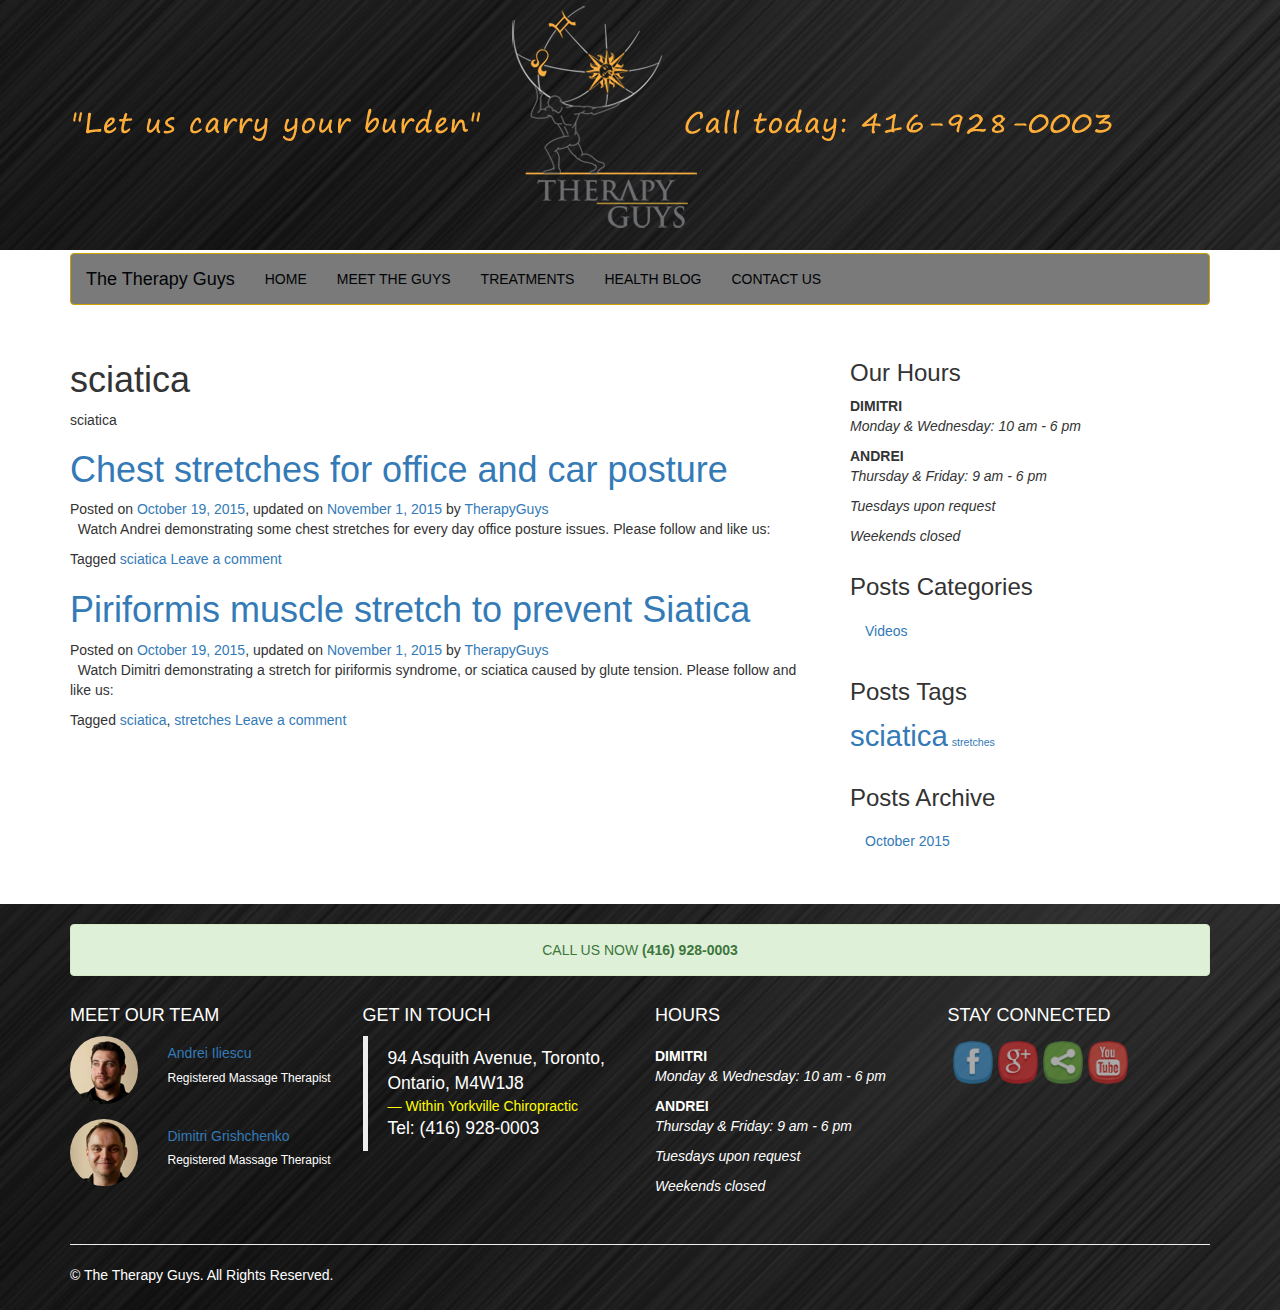
<file: tag/sciatica/index.html>
<!DOCTYPE html>
<html lang="en-US">
<head>
<base href="https://therapyguys.github.io" />

	<meta charset="UTF-8">
	<meta name="viewport" content="width=device-width, initial-scale=1.0">
	<meta http-equiv="X-UA-Compatible" content="IE=edge">
	<meta name="description" content="Therapy Guys offers comprehensive registered massage therapy in the heart of downtown Toronto's Bloor-Yorkville neighbourhood." />

	<title>The Therapy Guys - Comprehensive Registered Massage Therapy</title>







		<script type="text/javascript">
			window._wpemojiSettings = {"baseUrl":"https:\/\/s.w.org\/images\/core\/emoji\/72x72\/","ext":".png","source":{"concatemoji":"https:\/\/therapyguys.github.io\/wp-includes\/js\/wp-emoji-release.min.js?ver=4.3.1"}};
			!function(a,b,c){function d(a){var c=b.createElement("canvas"),d=c.getContext&&c.getContext("2d");return d&&d.fillText?(d.textBaseline="top",d.font="600 32px Arial","flag"===a?(d.fillText(String.fromCharCode(55356,56812,55356,56807),0,0),c.toDataURL().length>3e3):(d.fillText(String.fromCharCode(55357,56835),0,0),0!==d.getImageData(16,16,1,1).data[0])):!1}function e(a){var c=b.createElement("script");c.src=a,c.type="text/javascript",b.getElementsByTagName("head")[0].appendChild(c)}var f,g;c.supports={simple:d("simple"),flag:d("flag")},c.DOMReady=!1,c.readyCallback=function(){c.DOMReady=!0},c.supports.simple&&c.supports.flag||(g=function(){c.readyCallback()},b.addEventListener?(b.addEventListener("DOMContentLoaded",g,!1),a.addEventListener("load",g,!1)):(a.attachEvent("onload",g),b.attachEvent("onreadystatechange",function(){"complete"===b.readyState&&c.readyCallback()})),f=c.source||{},f.concatemoji?e(f.concatemoji):f.wpemoji&&f.twemoji&&(e(f.twemoji),e(f.wpemoji)))}(window,document,window._wpemojiSettings);
		</script>
		<style type="text/css">
img.wp-smiley,
img.emoji {
	display: inline !important;
	border: none !important;
	box-shadow: none !important;
	height: 1em !important;
	width: 1em !important;
	margin: 0 .07em !important;
	vertical-align: -0.1em !important;
	background: none !important;
	padding: 0 !important;
}
</style>
<link rel='stylesheet' id='contact-form-7-css'  href='https://therapyguys.github.io/wp-content/plugins/contact-form-7/includes/css/styles.css?ver=4.3' type='text/css' media='all' />
<link rel='stylesheet' id='SFSImainCss-css'  href='https://therapyguys.github.io/wp-content/plugins/ultimate-social-media-icons/css/sfsi-style.css?ver=4.3.1' type='text/css' media='all' />
<link rel='stylesheet' id='SFSIJqueryCSS-css'  href='https://therapyguys.github.io/wp-content/plugins/ultimate-social-media-icons/css/jquery-ui-1.10.4/jquery-ui-min.css?ver=4.3.1' type='text/css' media='all' />
<link rel='stylesheet' id='parent-style-css'  href='https://therapyguys.github.io/wp-content/themes/tk/style.css?ver=4.3.1' type='text/css' media='all' />
<link rel='stylesheet' id='tk-bootstrap-wp-css'  href='https://therapyguys.github.io/wp-content/themes/tk/includes/css/bootstrap-wp.css?ver=4.3.1' type='text/css' media='all' />
<link rel='stylesheet' id='tk-bootstrap-css'  href='https://therapyguys.github.io/wp-content/themes/tk/includes/resources/bootstrap/css/bootstrap.min.css?ver=4.3.1' type='text/css' media='all' />
<link rel='stylesheet' id='tk-font-awesome-css'  href='https://therapyguys.github.io/wp-content/themes/tk/includes/css/font-awesome.min.css?ver=4.1.0' type='text/css' media='all' />
<link rel='stylesheet' id='tk-style-css'  href='https://therapyguys.github.io/wp-content/themes/therapyguys/style.css?ver=4.3.1' type='text/css' media='all' />
<script type='text/javascript' src='https://therapyguys.github.io/wp-includes/js/jquery/jquery.js?ver=1.11.3'></script>
<script type='text/javascript' src='https://therapyguys.github.io/wp-includes/js/jquery/jquery-migrate.min.js?ver=1.2.1'></script>
<script type='text/javascript' src='https://therapyguys.github.io/wp-content/themes/tk/includes/resources/bootstrap/js/bootstrap.min.js?ver=4.3.1'></script>
<script type='text/javascript' src='https://therapyguys.github.io/wp-content/themes/tk/includes/js/bootstrap-wp.js?ver=4.3.1'></script>



<meta name="viewport" content="width=device-width, initial-scale=1">    	<script>
			function sfsi_processfurther(ref) {
				var feed_id = '[base64]';
				var feedtype = 8;
				var email = jQuery(ref).find('input[name="data[Widget][email]"]').val();
				var filter = /^([a-zA-Z0-9_\.\-])+\@(([a-zA-Z0-9\-])+\.)+([a-zA-Z0-9]{2,4})+$/;
				if ((email != "Enter your email") && (filter.test(email))) {
					if (feedtype == "8") {
						var url = "'.$url.'"+feed_id+"/"+feedtype;
						window.open(url, "popupwindow", "scrollbars=yes,width=1080,height=760");
						return true;
					}
				} else {
					alert("Please enter email address");
					jQuery(ref).find('input[name="data[Widget][email]"]').focus();
					return false;
				}
			}
		</script>
    	<style type="text/css" aria-selected="true">
			.sfsi_subscribe_Popinner
			{
								width: 100% !important;
				height: auto !important;
												border: 1px solid #b5b5b5 !important;
								padding: 18px 0px !important;
				background-color: #ffffff !important;
			}
			.sfsi_subscribe_Popinner form
			{
				margin: 0 20px !important;
			}
			.sfsi_subscribe_Popinner h5
			{
				font-family: Helvetica,Arial,sans-serif !important;
								font-weight: bold !important;
								color: #000000 !important;
				font-size: 16px !important;
				text-align: center !important;
				margin: 0 0 10px !important;
    			padding: 0 !important;
			}
			.sfsi_subscription_form_field {
				margin: 5px 0 !important;
				width: 100% !important;
				display: inline-flex;
				display: -webkit-inline-flex;
			}
			.sfsi_subscription_form_field input {
				width: 100% !important;
				padding: 10px 0px !important;
			}
			.sfsi_subscribe_Popinner input[type=email]
			{
				font-family: Helvetica,Arial,sans-serif !important;
								font-style: normal !important;
								color:  !important;
				font-size: 14px !important;
				text-align: center !important;
			}
			.sfsi_subscribe_Popinner input[type=email]::-webkit-input-placeholder {
			   font-family: Helvetica,Arial,sans-serif !important;
								font-style: normal !important;
								color:  !important;
				font-size: 14px !important;
				text-align: center !important;
			}

			.sfsi_subscribe_Popinner input[type=email]:-moz-placeholder { /* Firefox 18- */
			    font-family: Helvetica,Arial,sans-serif !important;
								font-style: normal !important;
								color:  !important;
				font-size: 14px !important;
				text-align: center !important;
			}

			.sfsi_subscribe_Popinner input[type=email]::-moz-placeholder {  /* Firefox 19+ */
			    font-family: Helvetica,Arial,sans-serif !important;
								font-style: normal !important;
								color:  !important;
				font-size: 14px !important;
				text-align: center !important;
			}

			.sfsi_subscribe_Popinner input[type=email]:-ms-input-placeholder {
			  	font-family: Helvetica,Arial,sans-serif !important;
								font-style: normal !important;
								color:  !important;
				font-size: 14px !important;
				text-align: center !important;
			}
			.sfsi_subscribe_Popinner input[type=submit]
			{
				font-family: Helvetica,Arial,sans-serif !important;
								font-weight: bold !important;
								color: #000000 !important;
				font-size: 16px !important;
				text-align: center !important;
				background-color: #dedede !important;
			}
		</style>
		<style type="text/css">
			.site-title,
		.site-description {
			position: absolute;
			clip: rect(1px, 1px, 1px, 1px);
		}
		</style>
	</head>

<body class="archive tag tag-sciatica tag-4">

<header id="masthead" class="site-header" role="banner">
	<div class="container">
		<div class="row">
			<div class="site-header-inner col-sm-12">

									<a href="https://therapyguys.github.io/" title="The Therapy Guys" rel="home">
						<img src="https://therapyguys.github.io/wp-content/uploads/2015/10/therapyguys_banner2.png" width="1076" height="230" alt="">
					</a>


				<div class="site-branding">
					<h1 class="site-title"><a href="https://therapyguys.github.io/" title="The Therapy Guys" rel="home">The Therapy Guys</a></h1>
					<p class="lead"></p>
				</div>

			</div>
		</div>
	</div><!-- .container -->
</header><!-- #masthead -->

<nav class="site-navigation">
	<div class="container">
		<div class="row">
			<div class="site-navigation-inner col-sm-12">
				<div class="navbar navbar-default">
					<div class="navbar-header">
						<!-- .navbar-toggle is used as the toggle for collapsed navbar content -->
						<button type="button" class="navbar-toggle" data-toggle="collapse" data-target=".navbar-collapse">
							<span class="sr-only">Toggle navigation </span>
							<span class="icon-bar"></span>
							<span class="icon-bar"></span>
							<span class="icon-bar"></span>
						</button>

						<!-- Your site title as branding in the menu -->
						<a class="navbar-brand" href="https://therapyguys.github.io/" title="The Therapy Guys" rel="home">The Therapy Guys</a>
					</div>

					<!-- The WordPress Menu goes here -->
					<div class="collapse navbar-collapse"><ul id="main-menu" class="nav navbar-nav"><li id="menu-item-15" class="menu-item menu-item-type-custom menu-item-object-custom menu-item-home menu-item-15"><a title="HOME" href="https://therapyguys.github.io">HOME</a></li>
<li id="menu-item-18" class="menu-item menu-item-type-post_type menu-item-object-page menu-item-18"><a title="MEET THE GUYS" href="https://therapyguys.github.io/meet-the-guys/">MEET THE GUYS</a></li>
<li id="menu-item-19" class="menu-item menu-item-type-post_type menu-item-object-page menu-item-19"><a title="TREATMENTS" href="https://therapyguys.github.io/treatments/">TREATMENTS</a></li>
<li id="menu-item-17" class="menu-item menu-item-type-post_type menu-item-object-page menu-item-17"><a title="HEALTH BLOG" href="https://therapyguys.github.io/health-blog/">HEALTH BLOG</a></li>
<li id="menu-item-16" class="menu-item menu-item-type-post_type menu-item-object-page menu-item-16"><a title="CONTACT US" href="https://therapyguys.github.io/contact-us/">CONTACT US</a></li>
</ul></div>
				</div><!-- .navbar -->
			</div>
		</div>
	</div><!-- .container -->
</nav><!-- .site-navigation -->

<div class="main-content">
	<div class="container">
		<div class="row">
			<div id="content" class="main-content-inner col-sm-12 col-md-8">


		<div class="content-padder">


			<header>
				<h1 class="page-title">
					sciatica				</h1>
				<div class="taxonomy-description"><p>sciatica</p>
</div>			</header><!-- .page-header -->





<article id="post-28" class="post-28 post type-post status-publish format-standard hentry category-videos tag-sciatica">
	<header>
		<h1 class="page-title"><a href="https://therapyguys.github.io/chest-stretches-for-office-and-car-posture/" rel="bookmark">Chest stretches for office and car posture</a></h1>

				<div class="entry-meta">
			<span class="posted-on">Posted on <a href="https://therapyguys.github.io/chest-stretches-for-office-and-car-posture/" title="1:13 am" rel="bookmark"><time class="entry-date published" datetime="2015-10-19T01:13:57+00:00">October 19, 2015</time></a>, updated on <a href="https://therapyguys.github.io/chest-stretches-for-office-and-car-posture/" title="1:13 am" rel="bookmark"><time class="updated" datetime="2015-11-01T22:04:17+00:00">November 1, 2015</time></a></span><span class="byline"> by <span class="author vcard"><a class="url fn n" href="https://therapyguys.github.io/author/therapyguys/" title="View all posts by TherapyGuys">TherapyGuys</a></span></span>		</div><!-- .entry-meta -->
			</header><!-- .entry-header -->

		<div class="entry-summary">
		<p>&nbsp; Watch Andrei demonstrating some chest stretches for every day office posture issues. Please follow and like us:</p>
	</div><!-- .entry-summary -->

	<footer class="entry-meta">

						<span class="tags-links">
				Tagged <a href="https://therapyguys.github.io/tag/sciatica/" rel="tag">sciatica</a>			</span>

				<span class="comments-link"><a href="https://therapyguys.github.io/chest-stretches-for-office-and-car-posture/#respond">Leave a comment</a></span>

			</footer><!-- .entry-meta -->
</article><!-- #post-## -->





<article id="post-26" class="post-26 post type-post status-publish format-standard hentry category-videos tag-sciatica tag-stretches">
	<header>
		<h1 class="page-title"><a href="https://therapyguys.github.io/piriformis-muscle-stretch-to-prevent-siatica/" rel="bookmark">Piriformis muscle stretch to prevent Siatica</a></h1>

				<div class="entry-meta">
			<span class="posted-on">Posted on <a href="https://therapyguys.github.io/piriformis-muscle-stretch-to-prevent-siatica/" title="1:13 am" rel="bookmark"><time class="entry-date published" datetime="2015-10-19T01:13:31+00:00">October 19, 2015</time></a>, updated on <a href="https://therapyguys.github.io/piriformis-muscle-stretch-to-prevent-siatica/" title="1:13 am" rel="bookmark"><time class="updated" datetime="2015-11-01T21:52:18+00:00">November 1, 2015</time></a></span><span class="byline"> by <span class="author vcard"><a class="url fn n" href="https://therapyguys.github.io/author/therapyguys/" title="View all posts by TherapyGuys">TherapyGuys</a></span></span>		</div><!-- .entry-meta -->
			</header><!-- .entry-header -->

		<div class="entry-summary">
		<p>&nbsp; Watch Dimitri demonstrating a stretch for piriformis syndrome, or sciatica caused by glute tension. Please follow and like us:</p>
	</div><!-- .entry-summary -->

	<footer class="entry-meta">

						<span class="tags-links">
				Tagged <a href="https://therapyguys.github.io/tag/sciatica/" rel="tag">sciatica</a>, <a href="https://therapyguys.github.io/tag/stretches/" rel="tag">stretches</a>			</span>

				<span class="comments-link"><a href="https://therapyguys.github.io/piriformis-muscle-stretch-to-prevent-siatica/#respond">Leave a comment</a></span>

			</footer><!-- .entry-meta -->
</article><!-- #post-## -->




	</div><!-- .content-padder -->


	</div><!-- close .main-content-inner -->

	<div class="sidebar col-sm-12 col-md-4">

				<div class="sidebar-padder">

						<aside id="text-2" class="widget widget_text"><h3 class="widget-title">Our Hours</h3>			<div class="textwidget"><strong>DIMITRI</strong>
<p>
  <em>Monday &amp; Wednesday: 10 am - 6 pm</em>
</p>

<strong>ANDREI</strong>
<p>
<em>Thursday &amp; Friday: 9 am - 6 pm</em>
</p>

<p>
<em>Tuesdays upon request</em>
</p>

<p>
<em>Weekends closed</em>
</p>

</div></div>
		</aside><aside id="categories-2" class="widget widget_categories"><h3 class="widget-title">Posts Categories</h3>		<ul>
	<li class="cat-item cat-item-5"><a href="https://therapyguys.github.io/category/videos/" >Videos</a>
</li>
		</ul>
</aside><aside id="tag_cloud-2" class="widget widget_tag_cloud"><h3 class="widget-title">Posts Tags</h3><div class="tagcloud"><a href='https://therapyguys.github.io/tag/sciatica/' class='tag-link-4' title='2 topics' style='font-size: 22pt;'>sciatica</a>
<a href='https://therapyguys.github.io/tag/stretches/' class='tag-link-3' title='1 topic' style='font-size: 8pt;'>stretches</a></div>
</aside><aside id="archives-2" class="widget widget_archive"><h3 class="widget-title">Posts Archive</h3>		<ul>
	<li><a href='https://therapyguys.github.io/2015/10/'>October 2015</a></li>
		</ul>
</aside>
		</div><!-- close .sidebar-padder -->
			</div><!-- close .*-inner (main-content or sidebar, depending if sidebar is used) -->
		</div><!-- close .row -->
	</div><!-- close .container -->
</div><!-- close .main-content -->

<footer id="colophon" class="site-footer" role="contentinfo">
	<div class="container">

   <!-- Call to Action Well -->
   <br />
    <div class="row">
        <div class="col-lg-12">
            <div class="alert alert-success text-center">
                CALL US NOW <strong>(416) 928-0003</strong>
            </div>
        </div>
        <!-- /.col-lg-12 -->
    </div>
        <!-- /.row -->

    <!-- Footer widgets -->
    <div class="row">
    <div class="col-md-3 col-sm-6"><aside id="text-3" class="widget widget_text"><h4 class="widget-title">MEET OUR TEAM</h4>			<div class="textwidget"><div class="tg_team">

<div class="tg_member">
<div class="row">
<div class="col-xs-4">
<img src="https://therapyguys.github.io/wp-content/themes/therapyguys/images/andrei.png" class="img-circle"></div>
<div class="col-xs-8">
<h5><a href="https://therapyguys.github.io/meet-the-guys/#andrei">Andrei Iliescu</a></h5>
<h6>Registered Massage Therapist  </h6>
</div>
</div>
</div>

<div class="tg_member">
<div class="row">
<div class="col-xs-4">
<img src="https://therapyguys.github.io/wp-content/themes/therapyguys/images/dimitri.png" class="img-circle"></div>
<div class="col-xs-8">
<h5><a href="https://therapyguys.github.io/meet-the-guys/#dimitri">Dimitri Grishchenko</a></h5>
<h6>Registered Massage Therapist  </h6>
</div>
</div>
</div>

</div></div>
		</aside></div><div class="col-md-3 col-sm-6"><aside id="text-4" class="widget widget_text"><h4 class="widget-title">GET IN TOUCH</h4>			<div class="textwidget"><p>
<blockquote>
94 Asquith Avenue, Toronto, Ontario, M4W1J8
 <footer>Within Yorkville Chiropractic</footer>
 Tel: (416) 928-0003
</blockquote>
</p>
</div>
		</aside></div><div class="col-md-3 col-sm-6"><aside id="text-6" class="widget widget_text"><h4 class="widget-title">HOURS</h4>			<div class="textwidget"><div style="margin-top:20px;">

<strong>DIMITRI</strong>
<p>
  <em>Monday &amp; Wednesday: 10 am - 6 pm</em>
</p>

<strong>ANDREI</strong>
<p>
<em>Thursday &amp; Friday: 9 am - 6 pm</em>
</p>

<p>
<em>Tuesdays upon request</em>
</p>

<p>
<em>Weekends closed</em>
</p>

</div></div>
		</aside></div><div class="col-md-3 col-sm-6"><aside id="sfsi-widget-2" class="widget sfsi"><h4 class="widget-title">STAY CONNECTED</h4>            <div class="sfsi_widget" data-position="widget">
				<div id='sfsi_wDiv'></div>
                    <div class="norm_row sfsi_wDiv"  style="width:225px;text-align:left;position:absolute;"><div style='width:40px; height:40px;margin-left:5px;margin-bottom:5px;' class='sfsi_wicons shuffeldiv '><div class='inerCnt'><a class=' sficn' effect='fade_in'   href='javascript:void(0)' id='sfsiid_facebook' alt='Facebook' style='opacity:0.6' ><img alt='Facebook' title='Facebook' src='https://therapyguys.github.io/wp-content/plugins/ultimate-social-media-icons/images/icons_theme/cute/cute_facebook.png' width='40' style='' class='sfcm sfsi_wicon' effect='fade_in'   /></a><div class="sfsi_tool_tip_2 fb_tool_bdr sfsiTlleft" style="width:62px ;opacity:0;z-index:-1;margin-left:-47.5px;" id="sfsiid_facebook"><span class="bot_arow bot_fb_arow"></span><div class="sfsi_inside"><div  class='icon1'><a href='https://www.facebook.com/therapyguystoronto/' target='_blank'><img alt='Facebook' title='Facebook' src='https://therapyguys.github.io/wp-content/plugins/ultimate-social-media-icons/images/visit_icons/facebook.png'  /></a></div><div  class='icon2'><div class="fb-like" data-href="https://therapyguys.github.io/tag/sciatica/" data-layout="button" data-action="like" data-show-faces="false" data-share="true"></div></div><div  class='icon3'><div class="fb-share-button" data-href="https://therapyguys.github.io/tag/sciatica/" data-layout="button"></div></div></div></div></div></div><div style='width:40px; height:40px;margin-left:5px;margin-bottom:5px;' class='sfsi_wicons shuffeldiv '><div class='inerCnt'><a class=' sficn' effect='fade_in'   href='javascript:void(0)' id='sfsiid_google' alt='Google+' style='opacity:0.6' ><img alt='Google+' title='Google+' src='https://therapyguys.github.io/wp-content/plugins/ultimate-social-media-icons/images/icons_theme/cute/cute_google.png' width='40' style='' class='sfcm sfsi_wicon' effect='fade_in'   /></a><div class="sfsi_tool_tip_2 gpls_tool_bdr sfsiTlleft" style="width:76px ;opacity:0;z-index:-1;margin-left:-54.5px;" id="sfsiid_google"><span class="bot_arow bot_gpls_arow"></span><div class="sfsi_inside"><div  class='icon2'><div class="g-plusone" data-href="https://therapyguys.github.io/tag/sciatica/" data-size="large" data-annotation="none" ></div></div><div  class='icon3'><div class="g-plus" data-action="share" data-annotation="none" data-height="24" data-href="https://therapyguys.github.io/tag/sciatica/">https://therapyguys.github.io/tag/sciatica/"></div></div></div></div></div></div><div style='width:40px; height:40px;margin-left:5px;margin-bottom:5px;' class='sfsi_wicons shuffeldiv '><div class='inerCnt'><a class='addthis_button sficn' effect='fade_in' target='_blank'  href='https://www.addthis.com/bookmark.php?v=250' id='sfsiid_share' alt='SHARE' style='opacity:0.6' ><img alt='SHARE' title='SHARE' src='https://therapyguys.github.io/wp-content/plugins/ultimate-social-media-icons/images/icons_theme/cute/cute_share.png' width='40' style='' class='sfcm sfsi_wicon' effect='fade_in'   /></a></div></div><div style='width:40px; height:40px;margin-left:5px;margin-bottom:5px;' class='sfsi_wicons shuffeldiv '><div class='inerCnt'><a class=' sficn' effect='fade_in'   href='javascript:void(0)' id='sfsiid_youtube' alt='YouTube' style='opacity:0.6' ><img alt='YouTube' title='YouTube' src='https://therapyguys.github.io/wp-content/plugins/ultimate-social-media-icons/images/icons_theme/cute/cute_youtube.png' width='40' style='' class='sfcm sfsi_wicon' effect='fade_in'   /></a><div class="sfsi_tool_tip_2 utube_tool_bdr sfsiTlleft" style="width:96px ;opacity:0;z-index:-1;margin-left:-64.5px;" id="sfsiid_youtube"><span class="bot_arow bot_utube_arow"></span><div class="sfsi_inside"><div  class='icon1'><a href='https://www.youtube.com/channel/UCkRWL45-GdysXBNRr6zGcbA'  target='_blank'><img alt='YouTube' title='YouTube' src='https://therapyguys.github.io/wp-content/plugins/ultimate-social-media-icons/images/visit_icons/youtube.png'  /></a></div><div  class='icon2'><div class="g-ytsubscribe" data-channelid="UCkRWL45-GdysXBNRr6zGcbA" data-layout="default" data-count="hidden"></div></div></div></div></div></div></div ><div id="sfsi_holder" class="sfsi_holders" style="position: relative; float: left;width:100%;z-index:-1;"></div ><script>jQuery(".sfsi_widget").each(function( index ) {
					if(jQuery(this).attr("data-position") == "widget")
					{
						var wdgt_hght = jQuery(this).children(".norm_row.sfsi_wDiv").height();
						var title_hght = jQuery(this).parent(".widget.sfsi").children(".widget-title").height();
						var totl_hght = parseInt( title_hght ) + parseInt( wdgt_hght );
						jQuery(this).parent(".widget.sfsi").css("min-height", totl_hght+"px");
					}
				});</script>	      		<div style="clear: both;"></div>
            </div>
            </aside></div>    </div>

   <hr>

		<div class="row">
			<div class="site-footer-inner col-sm-12">

				<div class="site-info">
					<p>© The Therapy Guys. All Rights Reserved.</p>
				</div><!-- close .site-info -->

			</div>
		</div>
	</div><!-- close .container -->
</footer><!-- close #colophon -->

        <div id="fb-root"></div>
		<script>(function(d, s, id) {
		  var js, fjs = d.getElementsByTagName(s)[0];
		  if (d.getElementById(id)) return;
		  js = d.createElement(s); js.id = id;
		  js.src = "//connect.facebook.net/en_US/sdk.js#xfbml=1&version=v2.3";
		  fjs.parentNode.insertBefore(js, fjs);
		}(document, 'script', 'facebook-jssdk'));</script>
		<!--facebook like and share js -->
        <!--<div id="fb-root"></div>
        <script>
        (function(d, s, id) {
          var js, fjs = d.getElementsByTagName(s)[0];
          if (d.getElementById(id)) return;
          js = d.createElement(s); js.id = id;
          js.src = "//connect.facebook.net/en_US/sdk.js#xfbml=1&appId=1425108201100352&version=v2.0";
          fjs.parentNode.insertBefore(js, fjs);
        }(document, 'script', 'facebook-jssdk'));</script>-->
 	         <!--google share and  like and e js -->
        <script type="text/javascript">
            window.___gcfg = {
              lang: 'en-US'
            };
            (function() {
                var po = document.createElement('script'); po.type = 'text/javascript'; po.async = true;
                po.src = 'https://apis.google.com/js/plusone.js';
                var s = document.getElementsByTagName('script')[0]; s.parentNode.insertBefore(po, s);
            })();
        </script>
		<script type='text/javascript' src='https://apis.google.com/js/plusone.js'></script>
        <script type='text/javascript' src='https://apis.google.com/js/platform.js'></script>
        <!-- google share -->
        <script type="text/javascript">
          (function() {
            var po = document.createElement('script'); po.type = 'text/javascript'; po.async = true;
            po.src = 'https://apis.google.com/js/platform.js';
            var s = document.getElementsByTagName('script')[0]; s.parentNode.insertBefore(po, s);
          })();
        </script>
		 	<!-- Addthis js -->
        <script type="text/javascript" src="https://s7.addthis.com/js/300/addthis_widget.js#pubid=ra-558ac14e7f79bff7"></script>
        <script type="text/javascript">
       		var addthis_config = {  ui_click: true  };
       	</script>
	     <script>
	    jQuery( document ).scroll(function( $ )
		{
	    	var y = jQuery(this).scrollTop();
	      	if (/Android|webOS|iPhone|iPad|iPod|BlackBerry|IEMobile|Opera Mini/i.test(navigator.userAgent))
			{
			   if(jQuery(window).scrollTop() + jQuery(window).height() >= jQuery(document).height()-100)
			   {
				  jQuery('.sfsi_outr_div').css({'z-index':'9996',opacity:1,top:jQuery(window).scrollTop()+"px",position:"absolute"});
				  jQuery('.sfsi_outr_div').fadeIn(200);
				  jQuery('.sfsi_FrntInner_chg').fadeIn(200);
			   }
			   else{
				   jQuery('.sfsi_outr_div').fadeOut();
				   jQuery('.sfsi_FrntInner_chg').fadeOut();
			   }
		  }
		  else
		  {
			   if(jQuery(window).scrollTop() + jQuery(window).height() >= jQuery(document).height()-3)
			   {
					jQuery('.sfsi_outr_div').css({'z-index':'9996',opacity:1,top:jQuery(window).scrollTop()+200+"px",position:"absolute"});
					jQuery('.sfsi_outr_div').fadeIn(200);
					jQuery('.sfsi_FrntInner_chg').fadeIn(200);
		  	   }
	 		   else
			   {
				 jQuery('.sfsi_outr_div').fadeOut();
				 jQuery('.sfsi_FrntInner_chg').fadeOut();
			   }
	 	  }
		});
     </script>
     <script type='text/javascript' src='https://therapyguys.github.io/wp-content/plugins/contact-form-7/includes/js/jquery.form.min.js?ver=3.51.0-2014.06.20'></script>
<script type='text/javascript'>
/* <![CDATA[ */
var _wpcf7 = {"loaderUrl":"https:\/\/therapyguys.github.io\/wp-content\/plugins\/contact-form-7\/images\/ajax-loader.gif","sending":"Sending ..."};
/* ]]> */
</script>
<script type='text/javascript' src='https://therapyguys.github.io/wp-content/plugins/contact-form-7/includes/js/scripts.js?ver=4.3'></script>
<script type='text/javascript' src='https://therapyguys.github.io/wp-content/plugins/ultimate-social-media-icons/js/jquery-ui-min.js?ver=4.3.1'></script>
<script type='text/javascript' src='https://therapyguys.github.io/wp-content/plugins/ultimate-social-media-icons/js/shuffle/modernizr.custom.min.js?ver=4.3.1'></script>
<script type='text/javascript' src='https://therapyguys.github.io/wp-content/plugins/ultimate-social-media-icons/js/shuffle/jquery.shuffle.min.js?ver=4.3.1'></script>
<script type='text/javascript' src='https://therapyguys.github.io/wp-content/plugins/ultimate-social-media-icons/js/shuffle/random-shuffle-min.js?ver=4.3.1'></script>
<script type='text/javascript'>
/* <![CDATA[ */
var ajax_object = {"ajax_url":"https:\/\/therapyguys.github.io\/wp-admin\/admin-ajax.php"};
var ajax_object = {"ajax_url":"https:\/\/therapyguys.github.io\/wp-admin\/admin-ajax.php","plugin_url":"https:\/\/therapyguys.github.io\/wp-content\/plugins\/ultimate-social-media-icons\/"};
/* ]]> */
</script>
<script type='text/javascript' src='https://therapyguys.github.io/wp-content/plugins/ultimate-social-media-icons/js/custom.js?ver=4.3.1'></script>
<script type='text/javascript' src='https://therapyguys.github.io/wp-content/themes/tk/includes/js/skip-link-focus-fix.js?ver=20130115'></script>

</body>
</html>
</file>
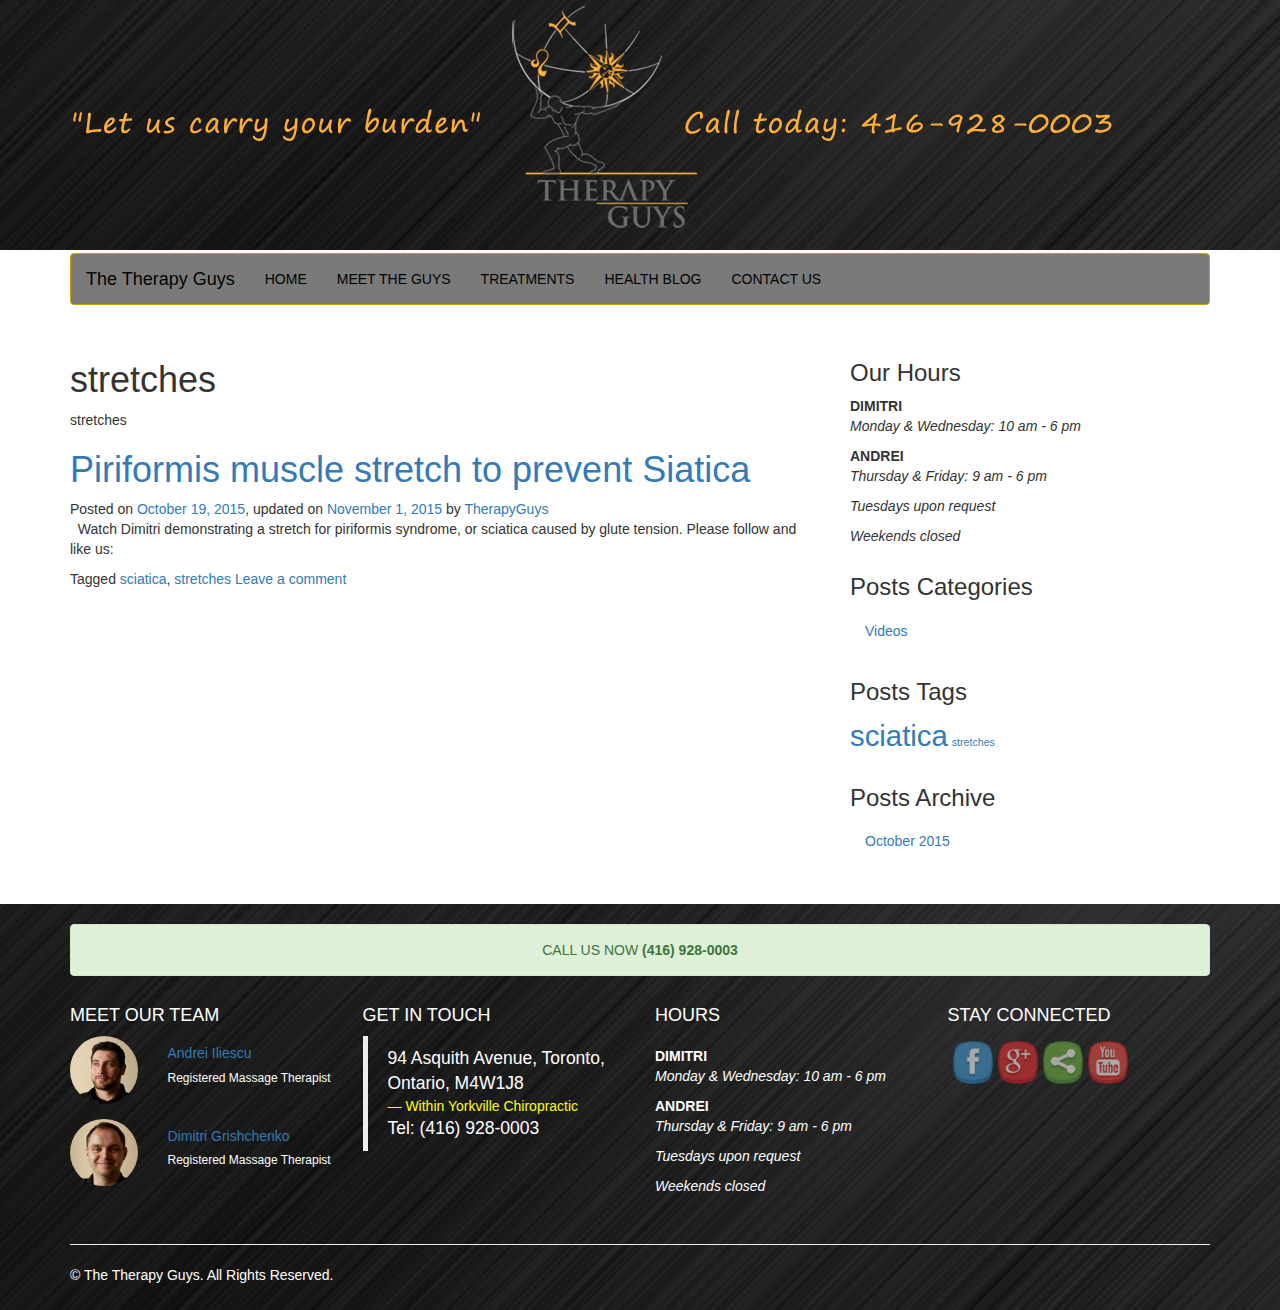
<file: tag/stretches/index.html>
<!DOCTYPE html>
<html lang="en-US">
<head>
<base href="https://therapyguys.github.io" />

	<meta charset="UTF-8">
	<meta name="viewport" content="width=device-width, initial-scale=1.0">
	<meta http-equiv="X-UA-Compatible" content="IE=edge">
	<meta name="description" content="Therapy Guys offers comprehensive registered massage therapy in the heart of downtown Toronto's Bloor-Yorkville neighbourhood." />

	<title>The Therapy Guys - Comprehensive Registered Massage Therapy</title>







		<script type="text/javascript">
			window._wpemojiSettings = {"baseUrl":"https:\/\/s.w.org\/images\/core\/emoji\/72x72\/","ext":".png","source":{"concatemoji":"https:\/\/therapyguys.github.io\/wp-includes\/js\/wp-emoji-release.min.js?ver=4.3.1"}};
			!function(a,b,c){function d(a){var c=b.createElement("canvas"),d=c.getContext&&c.getContext("2d");return d&&d.fillText?(d.textBaseline="top",d.font="600 32px Arial","flag"===a?(d.fillText(String.fromCharCode(55356,56812,55356,56807),0,0),c.toDataURL().length>3e3):(d.fillText(String.fromCharCode(55357,56835),0,0),0!==d.getImageData(16,16,1,1).data[0])):!1}function e(a){var c=b.createElement("script");c.src=a,c.type="text/javascript",b.getElementsByTagName("head")[0].appendChild(c)}var f,g;c.supports={simple:d("simple"),flag:d("flag")},c.DOMReady=!1,c.readyCallback=function(){c.DOMReady=!0},c.supports.simple&&c.supports.flag||(g=function(){c.readyCallback()},b.addEventListener?(b.addEventListener("DOMContentLoaded",g,!1),a.addEventListener("load",g,!1)):(a.attachEvent("onload",g),b.attachEvent("onreadystatechange",function(){"complete"===b.readyState&&c.readyCallback()})),f=c.source||{},f.concatemoji?e(f.concatemoji):f.wpemoji&&f.twemoji&&(e(f.twemoji),e(f.wpemoji)))}(window,document,window._wpemojiSettings);
		</script>
		<style type="text/css">
img.wp-smiley,
img.emoji {
	display: inline !important;
	border: none !important;
	box-shadow: none !important;
	height: 1em !important;
	width: 1em !important;
	margin: 0 .07em !important;
	vertical-align: -0.1em !important;
	background: none !important;
	padding: 0 !important;
}
</style>
<link rel='stylesheet' id='contact-form-7-css'  href='https://therapyguys.github.io/wp-content/plugins/contact-form-7/includes/css/styles.css?ver=4.3' type='text/css' media='all' />
<link rel='stylesheet' id='SFSImainCss-css'  href='https://therapyguys.github.io/wp-content/plugins/ultimate-social-media-icons/css/sfsi-style.css?ver=4.3.1' type='text/css' media='all' />
<link rel='stylesheet' id='SFSIJqueryCSS-css'  href='https://therapyguys.github.io/wp-content/plugins/ultimate-social-media-icons/css/jquery-ui-1.10.4/jquery-ui-min.css?ver=4.3.1' type='text/css' media='all' />
<link rel='stylesheet' id='parent-style-css'  href='https://therapyguys.github.io/wp-content/themes/tk/style.css?ver=4.3.1' type='text/css' media='all' />
<link rel='stylesheet' id='tk-bootstrap-wp-css'  href='https://therapyguys.github.io/wp-content/themes/tk/includes/css/bootstrap-wp.css?ver=4.3.1' type='text/css' media='all' />
<link rel='stylesheet' id='tk-bootstrap-css'  href='https://therapyguys.github.io/wp-content/themes/tk/includes/resources/bootstrap/css/bootstrap.min.css?ver=4.3.1' type='text/css' media='all' />
<link rel='stylesheet' id='tk-font-awesome-css'  href='https://therapyguys.github.io/wp-content/themes/tk/includes/css/font-awesome.min.css?ver=4.1.0' type='text/css' media='all' />
<link rel='stylesheet' id='tk-style-css'  href='https://therapyguys.github.io/wp-content/themes/therapyguys/style.css?ver=4.3.1' type='text/css' media='all' />
<script type='text/javascript' src='https://therapyguys.github.io/wp-includes/js/jquery/jquery.js?ver=1.11.3'></script>
<script type='text/javascript' src='https://therapyguys.github.io/wp-includes/js/jquery/jquery-migrate.min.js?ver=1.2.1'></script>
<script type='text/javascript' src='https://therapyguys.github.io/wp-content/themes/tk/includes/resources/bootstrap/js/bootstrap.min.js?ver=4.3.1'></script>
<script type='text/javascript' src='https://therapyguys.github.io/wp-content/themes/tk/includes/js/bootstrap-wp.js?ver=4.3.1'></script>



<meta name="viewport" content="width=device-width, initial-scale=1">    	<script>
			function sfsi_processfurther(ref) {
				var feed_id = '[base64]';
				var feedtype = 8;
				var email = jQuery(ref).find('input[name="data[Widget][email]"]').val();
				var filter = /^([a-zA-Z0-9_\.\-])+\@(([a-zA-Z0-9\-])+\.)+([a-zA-Z0-9]{2,4})+$/;
				if ((email != "Enter your email") && (filter.test(email))) {
					if (feedtype == "8") {
						var url = "'.$url.'"+feed_id+"/"+feedtype;
						window.open(url, "popupwindow", "scrollbars=yes,width=1080,height=760");
						return true;
					}
				} else {
					alert("Please enter email address");
					jQuery(ref).find('input[name="data[Widget][email]"]').focus();
					return false;
				}
			}
		</script>
    	<style type="text/css" aria-selected="true">
			.sfsi_subscribe_Popinner
			{
								width: 100% !important;
				height: auto !important;
												border: 1px solid #b5b5b5 !important;
								padding: 18px 0px !important;
				background-color: #ffffff !important;
			}
			.sfsi_subscribe_Popinner form
			{
				margin: 0 20px !important;
			}
			.sfsi_subscribe_Popinner h5
			{
				font-family: Helvetica,Arial,sans-serif !important;
								font-weight: bold !important;
								color: #000000 !important;
				font-size: 16px !important;
				text-align: center !important;
				margin: 0 0 10px !important;
    			padding: 0 !important;
			}
			.sfsi_subscription_form_field {
				margin: 5px 0 !important;
				width: 100% !important;
				display: inline-flex;
				display: -webkit-inline-flex;
			}
			.sfsi_subscription_form_field input {
				width: 100% !important;
				padding: 10px 0px !important;
			}
			.sfsi_subscribe_Popinner input[type=email]
			{
				font-family: Helvetica,Arial,sans-serif !important;
								font-style: normal !important;
								color:  !important;
				font-size: 14px !important;
				text-align: center !important;
			}
			.sfsi_subscribe_Popinner input[type=email]::-webkit-input-placeholder {
			   font-family: Helvetica,Arial,sans-serif !important;
								font-style: normal !important;
								color:  !important;
				font-size: 14px !important;
				text-align: center !important;
			}

			.sfsi_subscribe_Popinner input[type=email]:-moz-placeholder { /* Firefox 18- */
			    font-family: Helvetica,Arial,sans-serif !important;
								font-style: normal !important;
								color:  !important;
				font-size: 14px !important;
				text-align: center !important;
			}

			.sfsi_subscribe_Popinner input[type=email]::-moz-placeholder {  /* Firefox 19+ */
			    font-family: Helvetica,Arial,sans-serif !important;
								font-style: normal !important;
								color:  !important;
				font-size: 14px !important;
				text-align: center !important;
			}

			.sfsi_subscribe_Popinner input[type=email]:-ms-input-placeholder {
			  	font-family: Helvetica,Arial,sans-serif !important;
								font-style: normal !important;
								color:  !important;
				font-size: 14px !important;
				text-align: center !important;
			}
			.sfsi_subscribe_Popinner input[type=submit]
			{
				font-family: Helvetica,Arial,sans-serif !important;
								font-weight: bold !important;
								color: #000000 !important;
				font-size: 16px !important;
				text-align: center !important;
				background-color: #dedede !important;
			}
		</style>
		<style type="text/css">
			.site-title,
		.site-description {
			position: absolute;
			clip: rect(1px, 1px, 1px, 1px);
		}
		</style>
	</head>

<body class="archive tag tag-stretches tag-3">

<header id="masthead" class="site-header" role="banner">
	<div class="container">
		<div class="row">
			<div class="site-header-inner col-sm-12">

									<a href="https://therapyguys.github.io/" title="The Therapy Guys" rel="home">
						<img src="https://therapyguys.github.io/wp-content/uploads/2015/10/therapyguys_banner2.png" width="1076" height="230" alt="">
					</a>


				<div class="site-branding">
					<h1 class="site-title"><a href="https://therapyguys.github.io/" title="The Therapy Guys" rel="home">The Therapy Guys</a></h1>
					<p class="lead"></p>
				</div>

			</div>
		</div>
	</div><!-- .container -->
</header><!-- #masthead -->

<nav class="site-navigation">
	<div class="container">
		<div class="row">
			<div class="site-navigation-inner col-sm-12">
				<div class="navbar navbar-default">
					<div class="navbar-header">
						<!-- .navbar-toggle is used as the toggle for collapsed navbar content -->
						<button type="button" class="navbar-toggle" data-toggle="collapse" data-target=".navbar-collapse">
							<span class="sr-only">Toggle navigation </span>
							<span class="icon-bar"></span>
							<span class="icon-bar"></span>
							<span class="icon-bar"></span>
						</button>

						<!-- Your site title as branding in the menu -->
						<a class="navbar-brand" href="https://therapyguys.github.io/" title="The Therapy Guys" rel="home">The Therapy Guys</a>
					</div>

					<!-- The WordPress Menu goes here -->
					<div class="collapse navbar-collapse"><ul id="main-menu" class="nav navbar-nav"><li id="menu-item-15" class="menu-item menu-item-type-custom menu-item-object-custom menu-item-home menu-item-15"><a title="HOME" href="https://therapyguys.github.io">HOME</a></li>
<li id="menu-item-18" class="menu-item menu-item-type-post_type menu-item-object-page menu-item-18"><a title="MEET THE GUYS" href="https://therapyguys.github.io/meet-the-guys/">MEET THE GUYS</a></li>
<li id="menu-item-19" class="menu-item menu-item-type-post_type menu-item-object-page menu-item-19"><a title="TREATMENTS" href="https://therapyguys.github.io/treatments/">TREATMENTS</a></li>
<li id="menu-item-17" class="menu-item menu-item-type-post_type menu-item-object-page menu-item-17"><a title="HEALTH BLOG" href="https://therapyguys.github.io/health-blog/">HEALTH BLOG</a></li>
<li id="menu-item-16" class="menu-item menu-item-type-post_type menu-item-object-page menu-item-16"><a title="CONTACT US" href="https://therapyguys.github.io/contact-us/">CONTACT US</a></li>
</ul></div>
				</div><!-- .navbar -->
			</div>
		</div>
	</div><!-- .container -->
</nav><!-- .site-navigation -->

<div class="main-content">
	<div class="container">
		<div class="row">
			<div id="content" class="main-content-inner col-sm-12 col-md-8">


		<div class="content-padder">


			<header>
				<h1 class="page-title">
					stretches				</h1>
				<div class="taxonomy-description"><p>stretches</p>
</div>			</header><!-- .page-header -->





<article id="post-26" class="post-26 post type-post status-publish format-standard hentry category-videos tag-sciatica tag-stretches">
	<header>
		<h1 class="page-title"><a href="https://therapyguys.github.io/piriformis-muscle-stretch-to-prevent-siatica/" rel="bookmark">Piriformis muscle stretch to prevent Siatica</a></h1>

				<div class="entry-meta">
			<span class="posted-on">Posted on <a href="https://therapyguys.github.io/piriformis-muscle-stretch-to-prevent-siatica/" title="1:13 am" rel="bookmark"><time class="entry-date published" datetime="2015-10-19T01:13:31+00:00">October 19, 2015</time></a>, updated on <a href="https://therapyguys.github.io/piriformis-muscle-stretch-to-prevent-siatica/" title="1:13 am" rel="bookmark"><time class="updated" datetime="2015-11-01T21:52:18+00:00">November 1, 2015</time></a></span><span class="byline"> by <span class="author vcard"><a class="url fn n" href="https://therapyguys.github.io/author/therapyguys/" title="View all posts by TherapyGuys">TherapyGuys</a></span></span>		</div><!-- .entry-meta -->
			</header><!-- .entry-header -->

		<div class="entry-summary">
		<p>&nbsp; Watch Dimitri demonstrating a stretch for piriformis syndrome, or sciatica caused by glute tension. Please follow and like us:</p>
	</div><!-- .entry-summary -->

	<footer class="entry-meta">

						<span class="tags-links">
				Tagged <a href="https://therapyguys.github.io/tag/sciatica/" rel="tag">sciatica</a>, <a href="https://therapyguys.github.io/tag/stretches/" rel="tag">stretches</a>			</span>

				<span class="comments-link"><a href="https://therapyguys.github.io/piriformis-muscle-stretch-to-prevent-siatica/#respond">Leave a comment</a></span>

			</footer><!-- .entry-meta -->
</article><!-- #post-## -->




	</div><!-- .content-padder -->


	</div><!-- close .main-content-inner -->

	<div class="sidebar col-sm-12 col-md-4">

				<div class="sidebar-padder">

						<aside id="text-2" class="widget widget_text"><h3 class="widget-title">Our Hours</h3>			<div class="textwidget"><strong>DIMITRI</strong>
<p>
  <em>Monday &amp; Wednesday: 10 am - 6 pm</em>
</p>

<strong>ANDREI</strong>
<p>
<em>Thursday &amp; Friday: 9 am - 6 pm</em>
</p>

<p>
<em>Tuesdays upon request</em>
</p>

<p>
<em>Weekends closed</em>
</p>

</div></div>
		</aside><aside id="categories-2" class="widget widget_categories"><h3 class="widget-title">Posts Categories</h3>		<ul>
	<li class="cat-item cat-item-5"><a href="https://therapyguys.github.io/category/videos/" >Videos</a>
</li>
		</ul>
</aside><aside id="tag_cloud-2" class="widget widget_tag_cloud"><h3 class="widget-title">Posts Tags</h3><div class="tagcloud"><a href='https://therapyguys.github.io/tag/sciatica/' class='tag-link-4' title='2 topics' style='font-size: 22pt;'>sciatica</a>
<a href='https://therapyguys.github.io/tag/stretches/' class='tag-link-3' title='1 topic' style='font-size: 8pt;'>stretches</a></div>
</aside><aside id="archives-2" class="widget widget_archive"><h3 class="widget-title">Posts Archive</h3>		<ul>
	<li><a href='https://therapyguys.github.io/2015/10/'>October 2015</a></li>
		</ul>
</aside>
		</div><!-- close .sidebar-padder -->
			</div><!-- close .*-inner (main-content or sidebar, depending if sidebar is used) -->
		</div><!-- close .row -->
	</div><!-- close .container -->
</div><!-- close .main-content -->

<footer id="colophon" class="site-footer" role="contentinfo">
	<div class="container">

   <!-- Call to Action Well -->
   <br />
    <div class="row">
        <div class="col-lg-12">
            <div class="alert alert-success text-center">
                CALL US NOW <strong>(416) 928-0003</strong>
            </div>
        </div>
        <!-- /.col-lg-12 -->
    </div>
        <!-- /.row -->

    <!-- Footer widgets -->
    <div class="row">
    <div class="col-md-3 col-sm-6"><aside id="text-3" class="widget widget_text"><h4 class="widget-title">MEET OUR TEAM</h4>			<div class="textwidget"><div class="tg_team">

<div class="tg_member">
<div class="row">
<div class="col-xs-4">
<img src="https://therapyguys.github.io/wp-content/themes/therapyguys/images/andrei.png" class="img-circle"></div>
<div class="col-xs-8">
<h5><a href="https://therapyguys.github.io/meet-the-guys/#andrei">Andrei Iliescu</a></h5>
<h6>Registered Massage Therapist  </h6>
</div>
</div>
</div>

<div class="tg_member">
<div class="row">
<div class="col-xs-4">
<img src="https://therapyguys.github.io/wp-content/themes/therapyguys/images/dimitri.png" class="img-circle"></div>
<div class="col-xs-8">
<h5><a href="https://therapyguys.github.io/meet-the-guys/#dimitri">Dimitri Grishchenko</a></h5>
<h6>Registered Massage Therapist  </h6>
</div>
</div>
</div>

</div></div>
		</aside></div><div class="col-md-3 col-sm-6"><aside id="text-4" class="widget widget_text"><h4 class="widget-title">GET IN TOUCH</h4>			<div class="textwidget"><p>
<blockquote>
94 Asquith Avenue, Toronto, Ontario, M4W1J8
 <footer>Within Yorkville Chiropractic</footer>
 Tel: (416) 928-0003
</blockquote>
</p>
</div>
		</aside></div><div class="col-md-3 col-sm-6"><aside id="text-6" class="widget widget_text"><h4 class="widget-title">HOURS</h4>			<div class="textwidget"><div style="margin-top:20px;">

<strong>DIMITRI</strong>
<p>
  <em>Monday &amp; Wednesday: 10 am - 6 pm</em>
</p>

<strong>ANDREI</strong>
<p>
<em>Thursday &amp; Friday: 9 am - 6 pm</em>
</p>

<p>
<em>Tuesdays upon request</em>
</p>

<p>
<em>Weekends closed</em>
</p>

</div></div>
		</aside></div><div class="col-md-3 col-sm-6"><aside id="sfsi-widget-2" class="widget sfsi"><h4 class="widget-title">STAY CONNECTED</h4>            <div class="sfsi_widget" data-position="widget">
				<div id='sfsi_wDiv'></div>
                    <div class="norm_row sfsi_wDiv"  style="width:225px;text-align:left;position:absolute;"><div style='width:40px; height:40px;margin-left:5px;margin-bottom:5px;' class='sfsi_wicons shuffeldiv '><div class='inerCnt'><a class=' sficn' effect='fade_in'   href='javascript:void(0)' id='sfsiid_facebook' alt='Facebook' style='opacity:0.6' ><img alt='Facebook' title='Facebook' src='https://therapyguys.github.io/wp-content/plugins/ultimate-social-media-icons/images/icons_theme/cute/cute_facebook.png' width='40' style='' class='sfcm sfsi_wicon' effect='fade_in'   /></a><div class="sfsi_tool_tip_2 fb_tool_bdr sfsiTlleft" style="width:62px ;opacity:0;z-index:-1;margin-left:-47.5px;" id="sfsiid_facebook"><span class="bot_arow bot_fb_arow"></span><div class="sfsi_inside"><div  class='icon1'><a href='https://www.facebook.com/therapyguystoronto/' target='_blank'><img alt='Facebook' title='Facebook' src='https://therapyguys.github.io/wp-content/plugins/ultimate-social-media-icons/images/visit_icons/facebook.png'  /></a></div><div  class='icon2'><div class="fb-like" data-href="https://therapyguys.github.io/tag/stretches/" data-layout="button" data-action="like" data-show-faces="false" data-share="true"></div></div><div  class='icon3'><div class="fb-share-button" data-href="https://therapyguys.github.io/tag/stretches/" data-layout="button"></div></div></div></div></div></div><div style='width:40px; height:40px;margin-left:5px;margin-bottom:5px;' class='sfsi_wicons shuffeldiv '><div class='inerCnt'><a class=' sficn' effect='fade_in'   href='javascript:void(0)' id='sfsiid_google' alt='Google+' style='opacity:0.6' ><img alt='Google+' title='Google+' src='https://therapyguys.github.io/wp-content/plugins/ultimate-social-media-icons/images/icons_theme/cute/cute_google.png' width='40' style='' class='sfcm sfsi_wicon' effect='fade_in'   /></a><div class="sfsi_tool_tip_2 gpls_tool_bdr sfsiTlleft" style="width:76px ;opacity:0;z-index:-1;margin-left:-54.5px;" id="sfsiid_google"><span class="bot_arow bot_gpls_arow"></span><div class="sfsi_inside"><div  class='icon2'><div class="g-plusone" data-href="https://therapyguys.github.io/tag/stretches/" data-size="large" data-annotation="none" ></div></div><div  class='icon3'><div class="g-plus" data-action="share" data-annotation="none" data-height="24" data-href="https://therapyguys.github.io/tag/stretches/">https://therapyguys.github.io/tag/stretches/"></div></div></div></div></div></div><div style='width:40px; height:40px;margin-left:5px;margin-bottom:5px;' class='sfsi_wicons shuffeldiv '><div class='inerCnt'><a class='addthis_button sficn' effect='fade_in' target='_blank'  href='https://www.addthis.com/bookmark.php?v=250' id='sfsiid_share' alt='SHARE' style='opacity:0.6' ><img alt='SHARE' title='SHARE' src='https://therapyguys.github.io/wp-content/plugins/ultimate-social-media-icons/images/icons_theme/cute/cute_share.png' width='40' style='' class='sfcm sfsi_wicon' effect='fade_in'   /></a></div></div><div style='width:40px; height:40px;margin-left:5px;margin-bottom:5px;' class='sfsi_wicons shuffeldiv '><div class='inerCnt'><a class=' sficn' effect='fade_in'   href='javascript:void(0)' id='sfsiid_youtube' alt='YouTube' style='opacity:0.6' ><img alt='YouTube' title='YouTube' src='https://therapyguys.github.io/wp-content/plugins/ultimate-social-media-icons/images/icons_theme/cute/cute_youtube.png' width='40' style='' class='sfcm sfsi_wicon' effect='fade_in'   /></a><div class="sfsi_tool_tip_2 utube_tool_bdr sfsiTlleft" style="width:96px ;opacity:0;z-index:-1;margin-left:-64.5px;" id="sfsiid_youtube"><span class="bot_arow bot_utube_arow"></span><div class="sfsi_inside"><div  class='icon1'><a href='https://www.youtube.com/channel/UCkRWL45-GdysXBNRr6zGcbA'  target='_blank'><img alt='YouTube' title='YouTube' src='https://therapyguys.github.io/wp-content/plugins/ultimate-social-media-icons/images/visit_icons/youtube.png'  /></a></div><div  class='icon2'><div class="g-ytsubscribe" data-channelid="UCkRWL45-GdysXBNRr6zGcbA" data-layout="default" data-count="hidden"></div></div></div></div></div></div></div ><div id="sfsi_holder" class="sfsi_holders" style="position: relative; float: left;width:100%;z-index:-1;"></div ><script>jQuery(".sfsi_widget").each(function( index ) {
					if(jQuery(this).attr("data-position") == "widget")
					{
						var wdgt_hght = jQuery(this).children(".norm_row.sfsi_wDiv").height();
						var title_hght = jQuery(this).parent(".widget.sfsi").children(".widget-title").height();
						var totl_hght = parseInt( title_hght ) + parseInt( wdgt_hght );
						jQuery(this).parent(".widget.sfsi").css("min-height", totl_hght+"px");
					}
				});</script>	      		<div style="clear: both;"></div>
            </div>
            </aside></div>    </div>

   <hr>

		<div class="row">
			<div class="site-footer-inner col-sm-12">

				<div class="site-info">
					<p>© The Therapy Guys. All Rights Reserved.</p>
				</div><!-- close .site-info -->

			</div>
		</div>
	</div><!-- close .container -->
</footer><!-- close #colophon -->

        <div id="fb-root"></div>
		<script>(function(d, s, id) {
		  var js, fjs = d.getElementsByTagName(s)[0];
		  if (d.getElementById(id)) return;
		  js = d.createElement(s); js.id = id;
		  js.src = "//connect.facebook.net/en_US/sdk.js#xfbml=1&version=v2.3";
		  fjs.parentNode.insertBefore(js, fjs);
		}(document, 'script', 'facebook-jssdk'));</script>
		<!--facebook like and share js -->
        <!--<div id="fb-root"></div>
        <script>
        (function(d, s, id) {
          var js, fjs = d.getElementsByTagName(s)[0];
          if (d.getElementById(id)) return;
          js = d.createElement(s); js.id = id;
          js.src = "//connect.facebook.net/en_US/sdk.js#xfbml=1&appId=1425108201100352&version=v2.0";
          fjs.parentNode.insertBefore(js, fjs);
        }(document, 'script', 'facebook-jssdk'));</script>-->
 	         <!--google share and  like and e js -->
        <script type="text/javascript">
            window.___gcfg = {
              lang: 'en-US'
            };
            (function() {
                var po = document.createElement('script'); po.type = 'text/javascript'; po.async = true;
                po.src = 'https://apis.google.com/js/plusone.js';
                var s = document.getElementsByTagName('script')[0]; s.parentNode.insertBefore(po, s);
            })();
        </script>
		<script type='text/javascript' src='https://apis.google.com/js/plusone.js'></script>
        <script type='text/javascript' src='https://apis.google.com/js/platform.js'></script>
        <!-- google share -->
        <script type="text/javascript">
          (function() {
            var po = document.createElement('script'); po.type = 'text/javascript'; po.async = true;
            po.src = 'https://apis.google.com/js/platform.js';
            var s = document.getElementsByTagName('script')[0]; s.parentNode.insertBefore(po, s);
          })();
        </script>
		 	<!-- Addthis js -->
        <script type="text/javascript" src="https://s7.addthis.com/js/300/addthis_widget.js#pubid=ra-558ac14e7f79bff7"></script>
        <script type="text/javascript">
       		var addthis_config = {  ui_click: true  };
       	</script>
	     <script>
	    jQuery( document ).scroll(function( $ )
		{
	    	var y = jQuery(this).scrollTop();
	      	if (/Android|webOS|iPhone|iPad|iPod|BlackBerry|IEMobile|Opera Mini/i.test(navigator.userAgent))
			{
			   if(jQuery(window).scrollTop() + jQuery(window).height() >= jQuery(document).height()-100)
			   {
				  jQuery('.sfsi_outr_div').css({'z-index':'9996',opacity:1,top:jQuery(window).scrollTop()+"px",position:"absolute"});
				  jQuery('.sfsi_outr_div').fadeIn(200);
				  jQuery('.sfsi_FrntInner_chg').fadeIn(200);
			   }
			   else{
				   jQuery('.sfsi_outr_div').fadeOut();
				   jQuery('.sfsi_FrntInner_chg').fadeOut();
			   }
		  }
		  else
		  {
			   if(jQuery(window).scrollTop() + jQuery(window).height() >= jQuery(document).height()-3)
			   {
					jQuery('.sfsi_outr_div').css({'z-index':'9996',opacity:1,top:jQuery(window).scrollTop()+200+"px",position:"absolute"});
					jQuery('.sfsi_outr_div').fadeIn(200);
					jQuery('.sfsi_FrntInner_chg').fadeIn(200);
		  	   }
	 		   else
			   {
				 jQuery('.sfsi_outr_div').fadeOut();
				 jQuery('.sfsi_FrntInner_chg').fadeOut();
			   }
	 	  }
		});
     </script>
     <script type='text/javascript' src='https://therapyguys.github.io/wp-content/plugins/contact-form-7/includes/js/jquery.form.min.js?ver=3.51.0-2014.06.20'></script>
<script type='text/javascript'>
/* <![CDATA[ */
var _wpcf7 = {"loaderUrl":"https:\/\/therapyguys.github.io\/wp-content\/plugins\/contact-form-7\/images\/ajax-loader.gif","sending":"Sending ..."};
/* ]]> */
</script>
<script type='text/javascript' src='https://therapyguys.github.io/wp-content/plugins/contact-form-7/includes/js/scripts.js?ver=4.3'></script>
<script type='text/javascript' src='https://therapyguys.github.io/wp-content/plugins/ultimate-social-media-icons/js/jquery-ui-min.js?ver=4.3.1'></script>
<script type='text/javascript' src='https://therapyguys.github.io/wp-content/plugins/ultimate-social-media-icons/js/shuffle/modernizr.custom.min.js?ver=4.3.1'></script>
<script type='text/javascript' src='https://therapyguys.github.io/wp-content/plugins/ultimate-social-media-icons/js/shuffle/jquery.shuffle.min.js?ver=4.3.1'></script>
<script type='text/javascript' src='https://therapyguys.github.io/wp-content/plugins/ultimate-social-media-icons/js/shuffle/random-shuffle-min.js?ver=4.3.1'></script>
<script type='text/javascript'>
/* <![CDATA[ */
var ajax_object = {"ajax_url":"https:\/\/therapyguys.github.io\/wp-admin\/admin-ajax.php"};
var ajax_object = {"ajax_url":"https:\/\/therapyguys.github.io\/wp-admin\/admin-ajax.php","plugin_url":"https:\/\/therapyguys.github.io\/wp-content\/plugins\/ultimate-social-media-icons\/"};
/* ]]> */
</script>
<script type='text/javascript' src='https://therapyguys.github.io/wp-content/plugins/ultimate-social-media-icons/js/custom.js?ver=4.3.1'></script>
<script type='text/javascript' src='https://therapyguys.github.io/wp-content/themes/tk/includes/js/skip-link-focus-fix.js?ver=20130115'></script>

</body>
</html>
</file>
